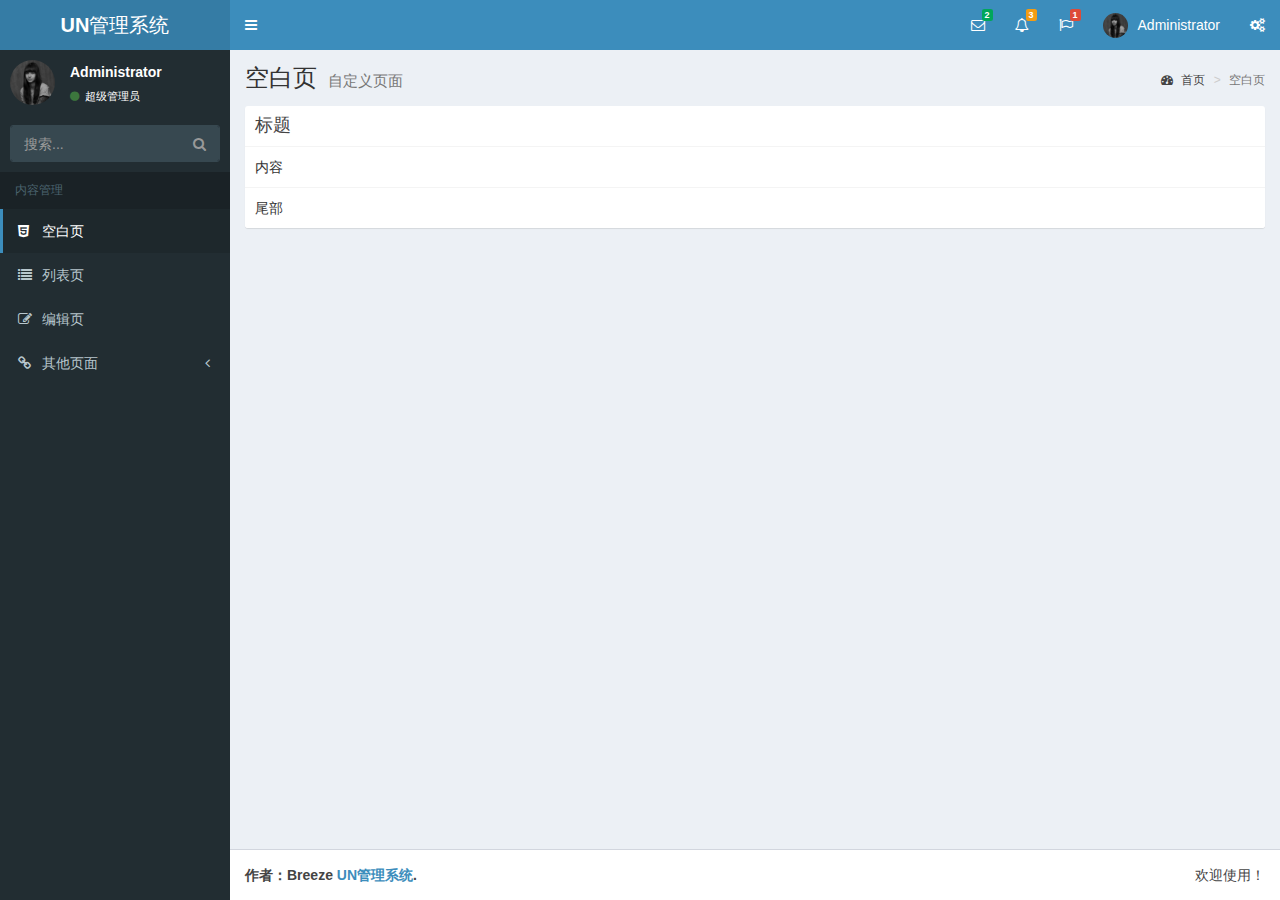
<file: index.html>
<!DOCTYPE html>
<html>
<head>
	<meta charset="utf-8">
	<meta http-equiv="X-UA-Compatible" content="IE=edge">
	<meta name="viewport" content="width=device-width, initial-scale=1">
	<title>UN管理系统</title>
	<link rel="stylesheet" href="static/bootstrap/css/bootstrap.min.css">
	<link rel="stylesheet" href="static/font-awesome/css/font-awesome.min.css">
	<link rel="stylesheet" href="static/ionicons/css/ionicons.min.css">
	<link rel="stylesheet" href="static/adminlte/css/AdminLTE.min.css">
	<link rel="stylesheet" href="static/adminlte/css/skins/skin-blue.css">
	<link rel="stylesheet" href="static/base.css">
</head>
<body class="hold-transition skin-blue sidebar-mini">
	<div class="wrapper">

	  <!-- Main Header -->
	  <header class="main-header">

	    <!-- Logo -->
	    <a href="index2.html" class="logo">
	      <!-- mini logo for sidebar mini 50x50 pixels -->
	      <span class="logo-mini"><b>管理</b>系统</span>
	      <!-- logo for regular state and mobile devices -->
	      <span class="logo-lg"><b>UN</b>管理系统</span>
	    </a>

	    <!-- Header Navbar -->
	    <nav class="navbar navbar-static-top" role="navigation">
	      <!-- Sidebar toggle button-->
	      <a href="#" class="sidebar-toggle" data-toggle="push-menu" role="button">
	        <span class="sr-only">切换侧边栏</span>
	      </a>
	      <!-- Navbar Right Menu -->
	      <div class="navbar-custom-menu">
	        <ul class="nav navbar-nav">
	          <!-- Messages: style can be found in dropdown.less-->
	          <li class="dropdown messages-menu">
	            <!-- Menu toggle button -->
	            <a href="#" class="dropdown-toggle" data-toggle="dropdown">
	              <i class="fa fa-envelope-o"></i>
	              <span class="label label-success">2</span>
	            </a>
	            <ul class="dropdown-menu">
	              <li class="header">您有4条未读邮件</li>
	              <li>
	                <!-- inner menu: contains the messages -->
	                <ul class="menu">
	                  <li><!-- start message -->
	                    <a href="#">
	                      <div class="pull-left">
	                        <!-- User Image -->
	                        <img src="static/adminlte/img/user3-128x128.jpg" class="img-circle" alt="User Image">
	                      </div>
	                      <!-- Message title and timestamp -->
	                      <h4>
	                        这是一封电子邮件
	                        <small><i class="fa fa-clock-o"></i> 5分钟前</small>
	                      </h4>
	                      <!-- The message -->
	                      <p>收到邮件请回复，谢谢！</p>
	                    </a>
	                  </li>
	                  <li><!-- start message -->
	                    <a href="#">
	                      <div class="pull-left">
	                        <!-- User Image -->
	                        <img src="static/adminlte/img/user1-128x128.jpg" class="img-circle" alt="User Image">
	                      </div>
	                      <!-- Message title and timestamp -->
	                      <h4>
	                        你好，在吗
	                        <small><i class="fa fa-clock-o"></i> 6分钟前</small>
	                      </h4>
	                      <!-- The message -->
	                      <p>收到邮件请回复我，有重要事情。</p>
	                    </a>
	                  </li>
	                  <!-- end message -->
	                </ul>
	                <!-- /.menu -->
	              </li>
	              <li class="footer"><a href="#">查看所有</a></li>
	            </ul>
	          </li>
	          <!-- /.messages-menu -->

	          <!-- Notifications Menu -->
	          <li class="dropdown notifications-menu">
	            <!-- Menu toggle button -->
	            <a href="#" class="dropdown-toggle" data-toggle="dropdown">
	              <i class="fa fa-bell-o"></i>
	              <span class="label label-warning">3</span>
	            </a>
	            <ul class="dropdown-menu">
	              <li class="header">您有3条新的提示信息</li>
	              <li>
	                <!-- Inner Menu: contains the notifications -->
	                <ul class="menu">
	                  <li><!-- start notification -->
	                    <a href="#">
	                      <i class="fa fa-users text-aqua"></i> 5个新注册的会员
	                    </a>
	                  </li>
	                  <li><!-- start notification -->
	                    <a href="#">
	                      <i class="fa fa-users text-aqua"></i> 网站存在安全隐患
	                    </a>
	                  </li>
	                  <li><!-- start notification -->
	                    <a href="#">
	                      <i class="fa fa-users text-aqua"></i> 请修改您的登录密码
	                    </a>
	                  </li>
	                  <!-- end notification -->
	                </ul>
	              </li>
	              <li class="footer"><a href="#">查看所有</a></li>
	            </ul>
	          </li>
	          <!-- Tasks Menu -->
	          <li class="dropdown tasks-menu">
	            <!-- Menu Toggle Button -->
	            <a href="#" class="dropdown-toggle" data-toggle="dropdown">
	              <i class="fa fa-flag-o"></i>
	              <span class="label label-danger">1</span>
	            </a>
	            <ul class="dropdown-menu">
	              <li class="header">您还有1个任务没有完成</li>
	              <li>
	                <!-- Inner menu: contains the tasks -->
	                <ul class="menu">
	                  <li><!-- Task item -->
	                    <a href="#">
	                      <!-- Task title and progress text -->
	                      <h3>
	                        设计网页模版
	                        <small class="pull-right">20%</small>
	                      </h3>
	                      <!-- The progress bar -->
	                      <div class="progress xs">
	                        <!-- Change the css width attribute to simulate progress -->
	                        <div class="progress-bar progress-bar-aqua" style="width: 20%" role="progressbar"
	                             aria-valuenow="20" aria-valuemin="0" aria-valuemax="100">
	                          <span class="sr-only">20% 已完成</span>
	                        </div>
	                      </div>
	                    </a>
	                  </li>
	                  <!-- end task item -->
	                </ul>
	              </li>
	              <li class="footer">
	                <a href="#">查看所有</a>
	              </li>
	            </ul>
	          </li>
	          <!-- User Account Menu -->
	          <li class="dropdown user user-menu">
	            <!-- Menu Toggle Button -->
	            <a href="#" class="dropdown-toggle" data-toggle="dropdown">
	              <!-- The user image in the navbar-->
	              <img src="static/adminlte/img/user4-128x128.jpg" class="user-image" alt="用户头像">
	              <!-- hidden-xs hides the username on small devices so only the image appears. -->
	              <span class="hidden-xs">Administrator</span>
	            </a>
	            <ul class="dropdown-menu">
	              <!-- The user image in the menu -->
	              <li class="user-header">
	                <img src="static/adminlte/img/user4-128x128.jpg" class="img-circle" alt="User Image">

	                <p>
	                  你好，Administrator - 超级管理员
	                  <small>负责网站的日常管理</small>
	                </p>
	              </li>
	              <!-- Menu Body -->
	              <li class="user-body">
	                <div class="row">
	                  <div class="col-xs-4 text-center">
	                    <a href="#">修改密码</a>
	                  </div>
	                  <div class="col-xs-4 text-center">
	                    <a href="#">系统设置</a>
	                  </div>
	                  <div class="col-xs-4 text-center">
	                    <a href="#">更新缓存</a>
	                  </div>
	                </div>
	                <!-- /.row -->
	              </li>
	              <!-- Menu Footer-->
	              <li class="user-footer">
	                <div class="pull-left">
	                  <a href="#" class="btn btn-default btn-flat">修改信息</a>
	                </div>
	                <div class="pull-right">
	                  <a href="#" class="btn btn-default btn-flat">退出登录</a>
	                </div>
	              </li>
	            </ul>
	          </li>
	          <!-- Control Sidebar Toggle Button -->
	          <li>
	            <a href="#" data-toggle="control-sidebar"><i class="fa fa-gears"></i></a>
	          </li>
	        </ul>
	      </div>
	    </nav>
	  </header>
	  <!-- Left side column. contains the logo and sidebar -->
	  <aside class="main-sidebar">

	    <!-- sidebar: style can be found in sidebar.less -->
	    <section class="sidebar">

	      <!-- Sidebar user panel (optional) -->
	      <div class="user-panel">
	        <div class="pull-left image">
	          <img src="static/adminlte/img/user4-128x128.jpg" class="img-circle" alt="User Image">
	        </div>
	        <div class="pull-left info">
	          <p>Administrator</p>
	          <!-- Status -->
	          <a href="#"><i class="fa fa-circle text-success"></i> 超级管理员</a>
	        </div>
	      </div>

	      <!-- search form (Optional) -->
	      <form action="#" method="get" class="sidebar-form">
	        <div class="input-group">
	          <input type="text" name="q" class="form-control" placeholder="搜索...">
	          <span class="input-group-btn">
	              <button type="submit" name="search" id="search-btn" class="btn btn-flat"><i class="fa fa-search"></i>
	              </button>
	            </span>
	        </div>
	      </form>
	      <!-- /.search form -->

	      <!-- Sidebar Menu -->
	      <ul class="sidebar-menu" data-widget="tree">
	        <li class="header">内容管理</li>
	        <!-- Optionally, you can add icons to the links -->
	        <li class="active"><a href="#"><i class="fa fa-html5"></i> <span>空白页</span></a></li>
	        <li><a href="list.html"><i class="fa fa-list"></i> <span>列表页</span></a></li>
	        <li><a href="edit.html"><i class="fa fa-edit"></i> <span>编辑页</span></a></li>
	        <li class="treeview">
	          <a href="#"><i class="fa fa-link"></i> <span>其他页面</span>
	            <span class="pull-right-container">
	                <i class="fa fa-angle-left pull-right"></i>
	            </span>
	          </a>
	          <ul class="treeview-menu">
	            <li><a href="login.html"><i class="fa fa-circle-o"></i> <span>管理员登录</span></a></li>
	            <li><a href="font.html"><i class="fa fa-circle-o"></i> <span>字体图标</span></a></li>
	          </ul>
	        </li>
	      </ul>
	      <!-- /.sidebar-menu -->
	    </section>
	    <!-- /.sidebar -->
	  </aside>

	  <!-- Content Wrapper. Contains page content -->
	  <div class="content-wrapper">
	    <!-- Content Header (Page header) -->
	    <section class="content-header">
	      <h1>
	        空白页
	        <small>自定义页面</small>
	      </h1>
	      <ol class="breadcrumb">
	        <li><a href="/"><i class="fa fa-dashboard"></i> 首页</a></li>
	        <li class="active">空白页</li>
	      </ol>
	    </section>

	    <!-- Main content -->
	    <section class="content container-fluid">

	      <div class="box box-solid">
	        <div class="box-header with-border">
	          <h3 class="box-title">标题</h3>
	        </div>
	        <div class="box-body">
	          内容
	        </div>
	        <!-- /.box-body -->
	        <div class="box-footer">
	          尾部
	        </div>
	        <!-- /.box-footer-->
	      </div>

	    </section>
	    <!-- /.content -->
	  </div>
	  <!-- /.content-wrapper -->

	  <!-- Main Footer -->
	  <footer class="main-footer">
	    <!-- To the right -->
	    <div class="pull-right hidden-xs">
	      欢迎使用！
	    </div>
	    <!-- Default to the left -->
	    <strong>作者：Breeze <a href="#">UN管理系统</a>.</strong>
	  </footer>

	  <!-- Control Sidebar -->
	  <aside class="control-sidebar control-sidebar-dark">
	    <!-- Create the tabs -->
	    <ul class="nav nav-tabs nav-justified control-sidebar-tabs">
	      <li class="active"><a href="#control-sidebar-home-tab" data-toggle="tab"><i class="fa fa-home"></i></a></li>
	      <li><a href="#control-sidebar-settings-tab" data-toggle="tab"><i class="fa fa-gears"></i></a></li>
	    </ul>
	    <!-- Tab panes -->
	    <div class="tab-content">
	      <!-- Home tab content -->
	      <div class="tab-pane active" id="control-sidebar-home-tab">
	        <h3 class="control-sidebar-heading">最新活动</h3>
	        <ul class="control-sidebar-menu">
	          <li>
	            <a href="javascript:;">
	              <i class="menu-icon fa fa-birthday-cake bg-red"></i>

	              <div class="menu-info">
	                <h4 class="control-sidebar-subheading">User1的生日 </h4>

	                <p>2月1号，还有15天</p>
	              </div>
	            </a>
	          </li>
	        </ul>
	        <!-- /.control-sidebar-menu -->

	        <h3 class="control-sidebar-heading">任务进度</h3>
	        <ul class="control-sidebar-menu">
	          <li>
	            <a href="javascript:;">
	              <h4 class="control-sidebar-subheading">
	                自定义模板
	                <span class="pull-right-container">
	                    <span class="label label-danger pull-right">70%</span>
	                  </span>
	              </h4>

	              <div class="progress progress-xxs">
	                <div class="progress-bar progress-bar-danger" style="width: 70%"></div>
	              </div>
	            </a>
	          </li>
	        </ul>
	        <!-- /.control-sidebar-menu -->

	      </div>
	      <!-- /.tab-pane -->
	      <!-- Stats tab content -->
	      <div class="tab-pane" id="control-sidebar-stats-tab">统计表</div>
	      <!-- /.tab-pane -->
	      <!-- Settings tab content -->
	      <div class="tab-pane" id="control-sidebar-settings-tab">
	        <form method="post">
	          <h3 class="control-sidebar-heading">基本设置 </h3>

	          <div class="form-group">
	            <label class="control-sidebar-subheading">
	              面板 
	              <input type="checkbox" class="pull-right" checked>
	            </label>

	            <p>
	              有关此基本设置选项的一些信息
	            </p>
	          </div>
	          <!-- /.form-group -->
	        </form>
	      </div>
	      <!-- /.tab-pane -->
	    </div>
	  </aside>
	  <!-- /.control-sidebar -->
	  <!-- Add the sidebar's background. This div must be placed
	  immediately after the control sidebar -->
	  <div class="control-sidebar-bg"></div>
	</div>

	<script src="static/jquery/jquery.min.js"></script>
	<script src="static/bootstrap/js/bootstrap.min.js"></script>
	<script src="static/adminlte/js/adminlte.min.js"></script>
</body>
</html>
</file>
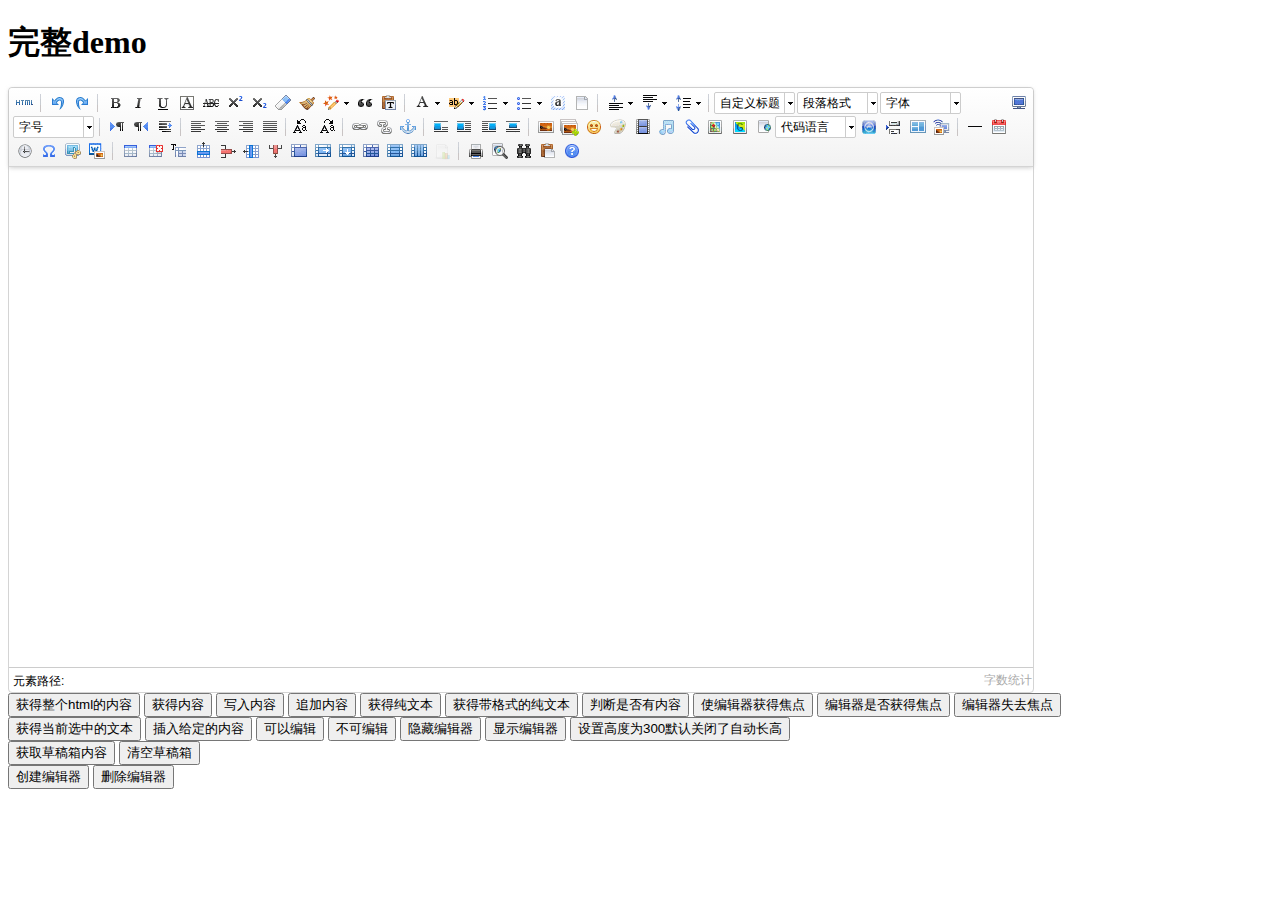
<file: static/ueditor/index.html>
<!DOCTYPE HTML PUBLIC "-//W3C//DTD HTML 4.01 Transitional//EN"
        "http://www.w3.org/TR/html4/loose.dtd">
<html>
<head>
    <title>完整demo</title>
    <meta http-equiv="Content-Type" content="text/html;charset=utf-8"/>
    <script type="text/javascript" charset="utf-8" src="ueditor.config.js"></script>
    <script type="text/javascript" charset="utf-8" src="ueditor.all.min.js"> </script>
    <!--建议手动加在语言，避免在ie下有时因为加载语言失败导致编辑器加载失败-->
    <!--这里加载的语言文件会覆盖你在配置项目里添加的语言类型，比如你在配置项目里配置的是英文，这里加载的中文，那最后就是中文-->
    <script type="text/javascript" charset="utf-8" src="lang/zh-cn/zh-cn.js"></script>

    <style type="text/css">
        div{
            width:100%;
        }
    </style>
</head>
<body>
<div>
    <h1>完整demo</h1>
    <script id="editor" type="text/plain" style="width:1024px;height:500px;"></script>
</div>
<div id="btns">
    <div>
        <button onclick="getAllHtml()">获得整个html的内容</button>
        <button onclick="getContent()">获得内容</button>
        <button onclick="setContent()">写入内容</button>
        <button onclick="setContent(true)">追加内容</button>
        <button onclick="getContentTxt()">获得纯文本</button>
        <button onclick="getPlainTxt()">获得带格式的纯文本</button>
        <button onclick="hasContent()">判断是否有内容</button>
        <button onclick="setFocus()">使编辑器获得焦点</button>
        <button onmousedown="isFocus(event)">编辑器是否获得焦点</button>
        <button onmousedown="setblur(event)" >编辑器失去焦点</button>

    </div>
    <div>
        <button onclick="getText()">获得当前选中的文本</button>
        <button onclick="insertHtml()">插入给定的内容</button>
        <button id="enable" onclick="setEnabled()">可以编辑</button>
        <button onclick="setDisabled()">不可编辑</button>
        <button onclick=" UE.getEditor('editor').setHide()">隐藏编辑器</button>
        <button onclick=" UE.getEditor('editor').setShow()">显示编辑器</button>
        <button onclick=" UE.getEditor('editor').setHeight(300)">设置高度为300默认关闭了自动长高</button>
    </div>

    <div>
        <button onclick="getLocalData()" >获取草稿箱内容</button>
        <button onclick="clearLocalData()" >清空草稿箱</button>
    </div>

</div>
<div>
    <button onclick="createEditor()">
    创建编辑器</button>
    <button onclick="deleteEditor()">
    删除编辑器</button>
</div>

<script type="text/javascript">

    //实例化编辑器
    //建议使用工厂方法getEditor创建和引用编辑器实例，如果在某个闭包下引用该编辑器，直接调用UE.getEditor('editor')就能拿到相关的实例
    var ue = UE.getEditor('editor');


    function isFocus(e){
        alert(UE.getEditor('editor').isFocus());
        UE.dom.domUtils.preventDefault(e)
    }
    function setblur(e){
        UE.getEditor('editor').blur();
        UE.dom.domUtils.preventDefault(e)
    }
    function insertHtml() {
        var value = prompt('插入html代码', '');
        UE.getEditor('editor').execCommand('insertHtml', value)
    }
    function createEditor() {
        enableBtn();
        UE.getEditor('editor');
    }
    function getAllHtml() {
        alert(UE.getEditor('editor').getAllHtml())
    }
    function getContent() {
        var arr = [];
        arr.push("使用editor.getContent()方法可以获得编辑器的内容");
        arr.push("内容为：");
        arr.push(UE.getEditor('editor').getContent());
        alert(arr.join("\n"));
    }
    function getPlainTxt() {
        var arr = [];
        arr.push("使用editor.getPlainTxt()方法可以获得编辑器的带格式的纯文本内容");
        arr.push("内容为：");
        arr.push(UE.getEditor('editor').getPlainTxt());
        alert(arr.join('\n'))
    }
    function setContent(isAppendTo) {
        var arr = [];
        arr.push("使用editor.setContent('欢迎使用ueditor')方法可以设置编辑器的内容");
        UE.getEditor('editor').setContent('欢迎使用ueditor', isAppendTo);
        alert(arr.join("\n"));
    }
    function setDisabled() {
        UE.getEditor('editor').setDisabled('fullscreen');
        disableBtn("enable");
    }

    function setEnabled() {
        UE.getEditor('editor').setEnabled();
        enableBtn();
    }

    function getText() {
        //当你点击按钮时编辑区域已经失去了焦点，如果直接用getText将不会得到内容，所以要在选回来，然后取得内容
        var range = UE.getEditor('editor').selection.getRange();
        range.select();
        var txt = UE.getEditor('editor').selection.getText();
        alert(txt)
    }

    function getContentTxt() {
        var arr = [];
        arr.push("使用editor.getContentTxt()方法可以获得编辑器的纯文本内容");
        arr.push("编辑器的纯文本内容为：");
        arr.push(UE.getEditor('editor').getContentTxt());
        alert(arr.join("\n"));
    }
    function hasContent() {
        var arr = [];
        arr.push("使用editor.hasContents()方法判断编辑器里是否有内容");
        arr.push("判断结果为：");
        arr.push(UE.getEditor('editor').hasContents());
        alert(arr.join("\n"));
    }
    function setFocus() {
        UE.getEditor('editor').focus();
    }
    function deleteEditor() {
        disableBtn();
        UE.getEditor('editor').destroy();
    }
    function disableBtn(str) {
        var div = document.getElementById('btns');
        var btns = UE.dom.domUtils.getElementsByTagName(div, "button");
        for (var i = 0, btn; btn = btns[i++];) {
            if (btn.id == str) {
                UE.dom.domUtils.removeAttributes(btn, ["disabled"]);
            } else {
                btn.setAttribute("disabled", "true");
            }
        }
    }
    function enableBtn() {
        var div = document.getElementById('btns');
        var btns = UE.dom.domUtils.getElementsByTagName(div, "button");
        for (var i = 0, btn; btn = btns[i++];) {
            UE.dom.domUtils.removeAttributes(btn, ["disabled"]);
        }
    }

    function getLocalData () {
        alert(UE.getEditor('editor').execCommand( "getlocaldata" ));
    }

    function clearLocalData () {
        UE.getEditor('editor').execCommand( "clearlocaldata" );
        alert("已清空草稿箱")
    }
</script>
</body>
</html>
</file>
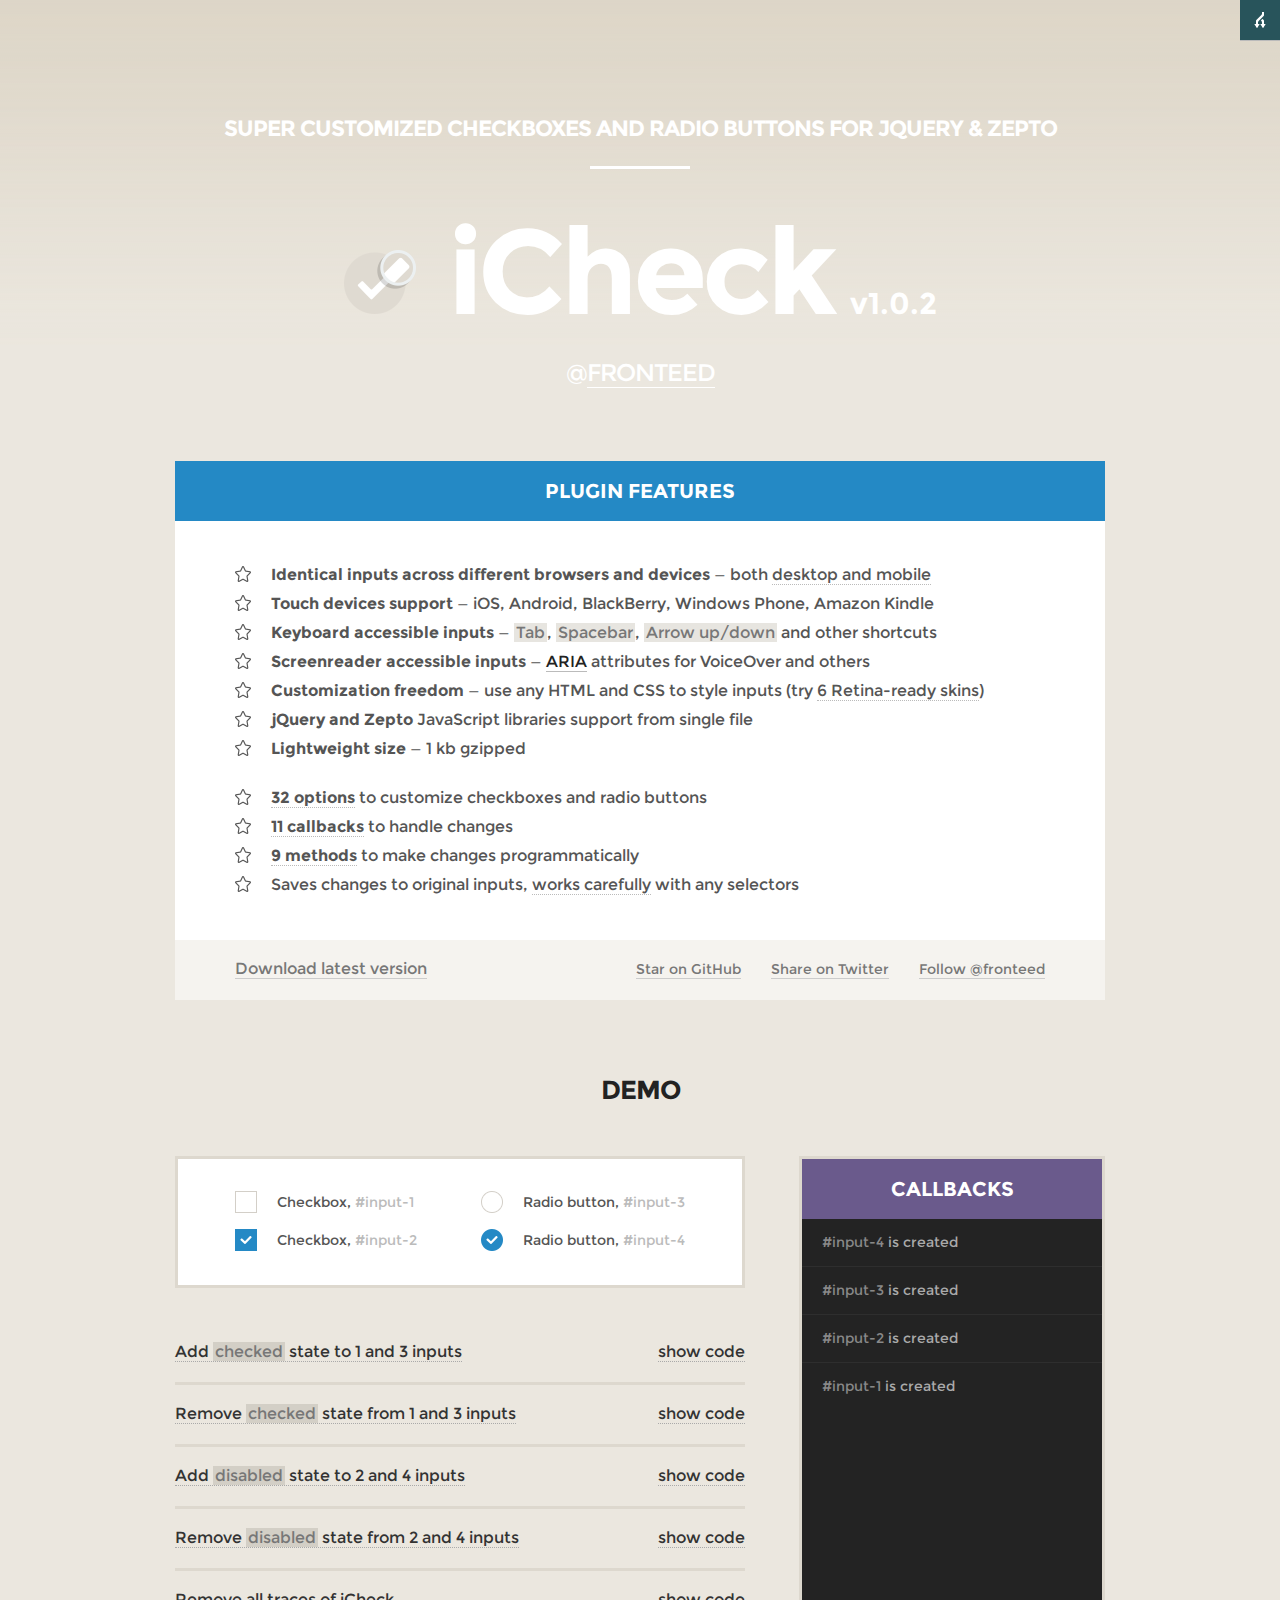
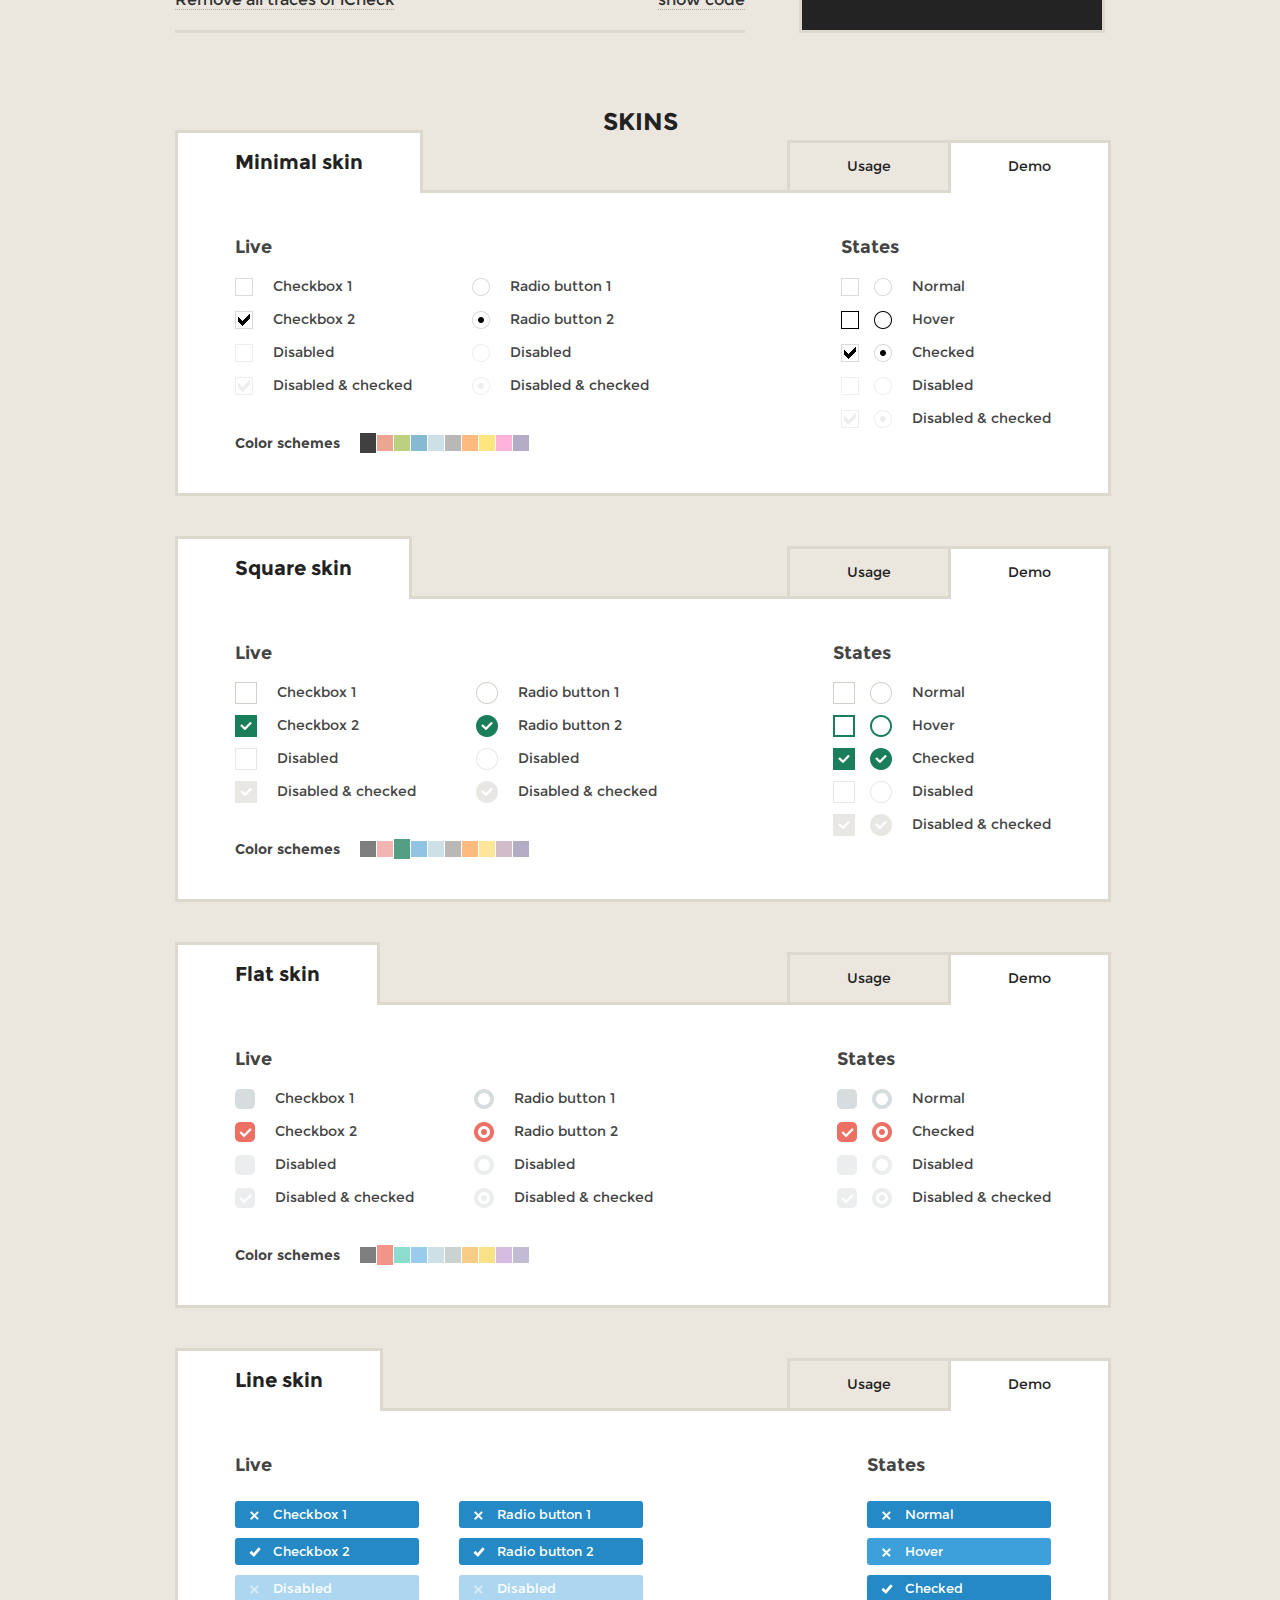
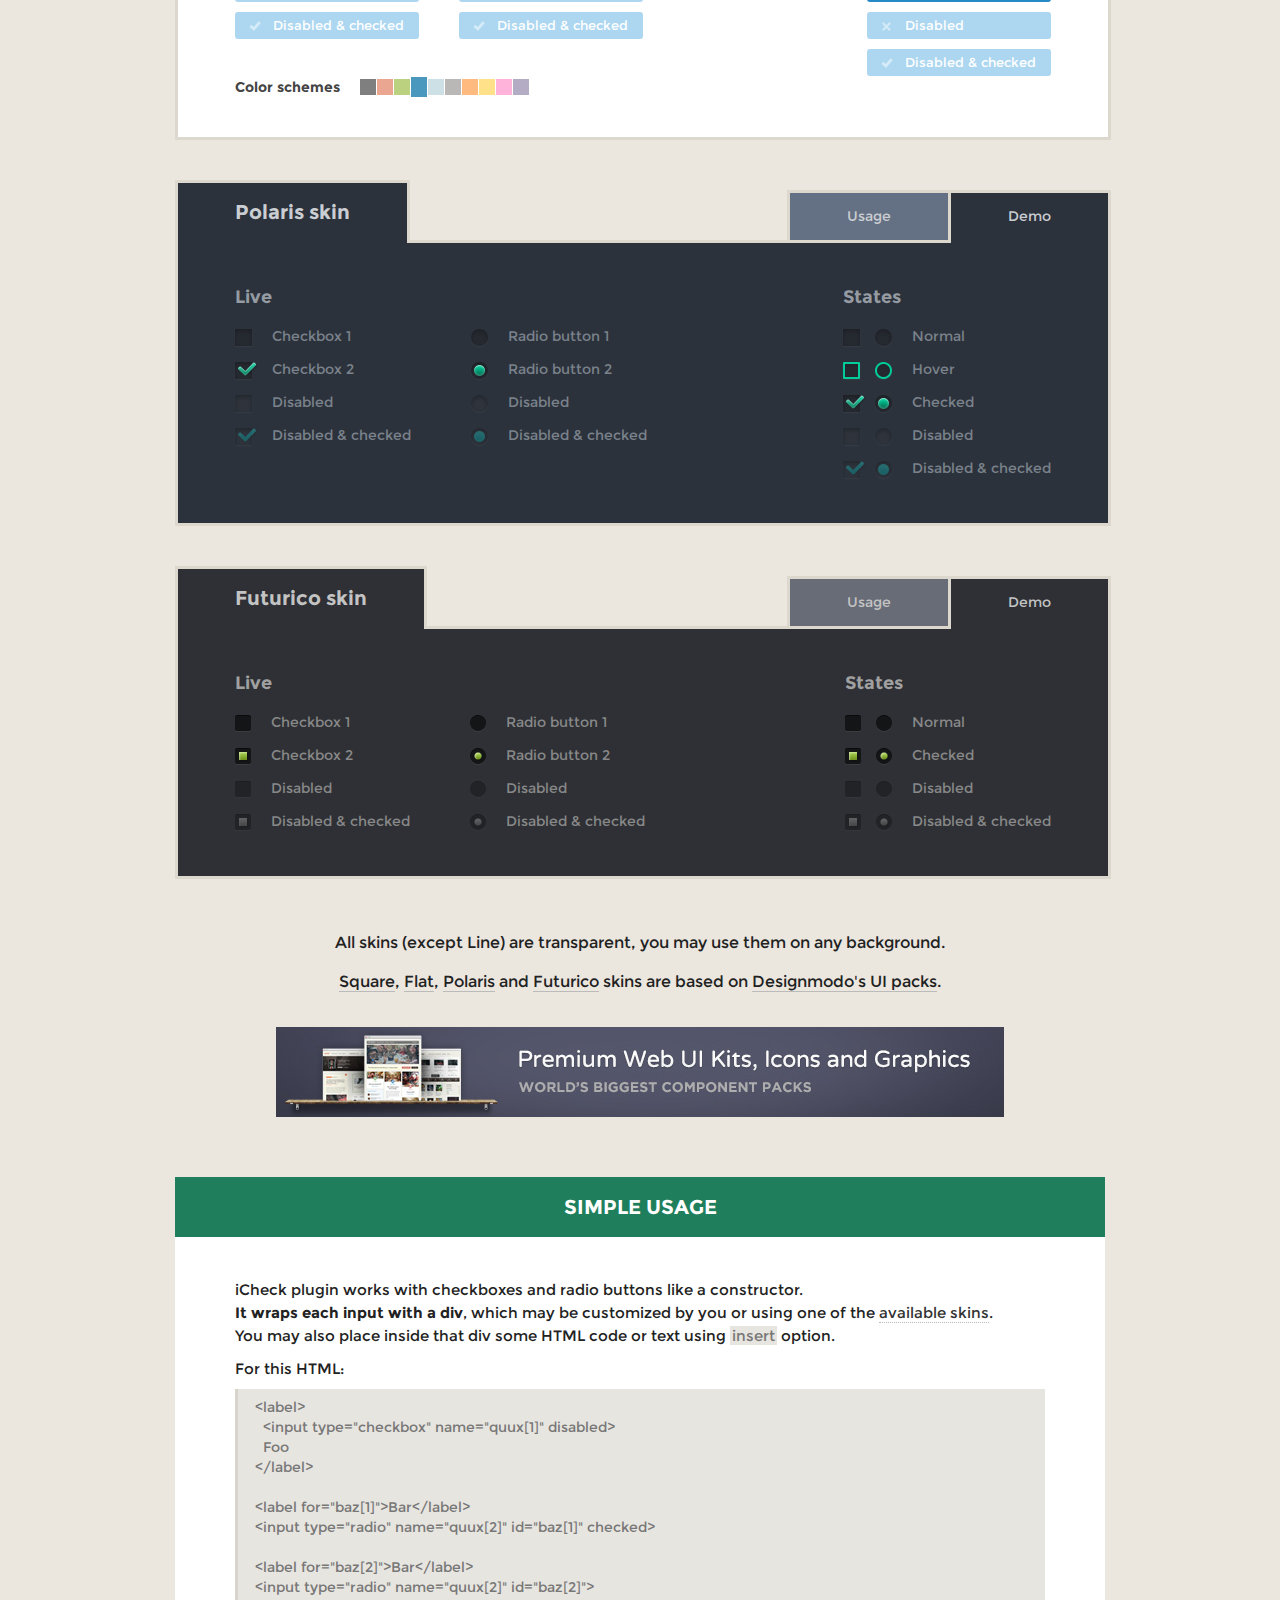
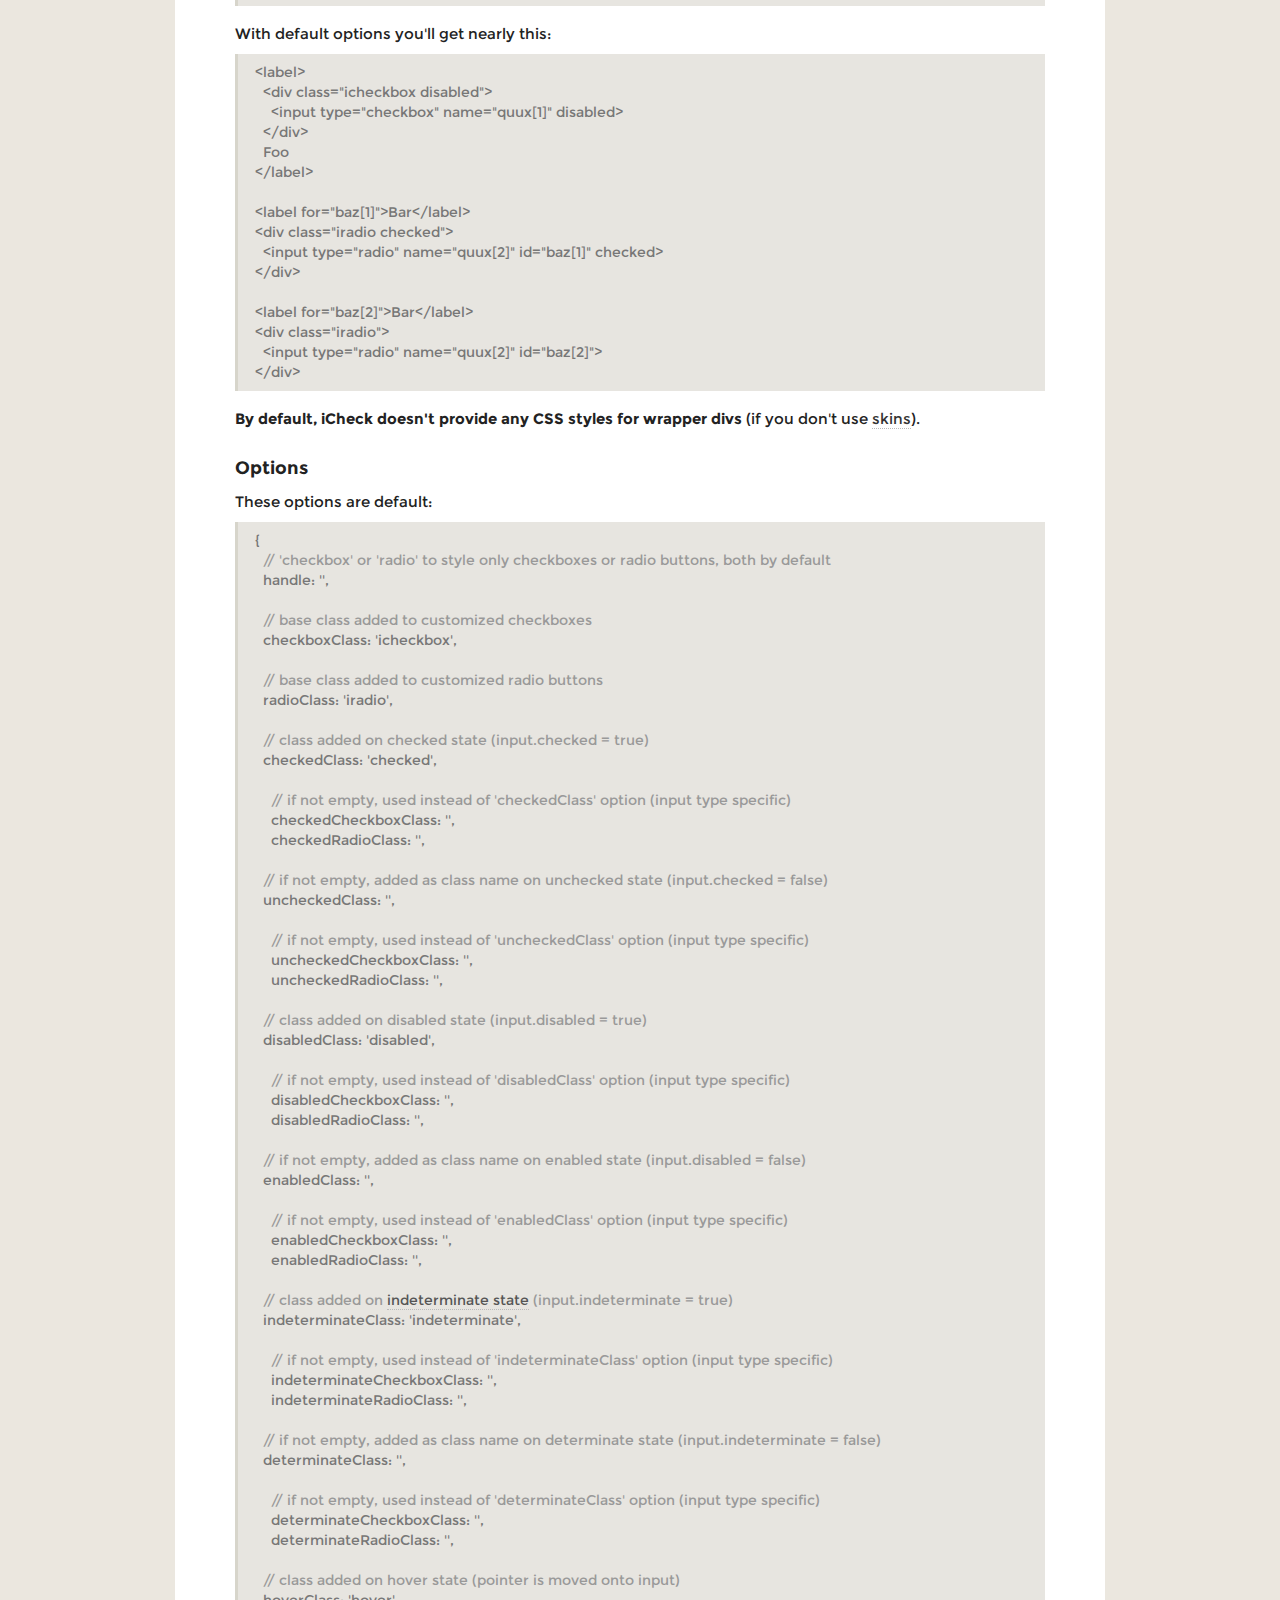
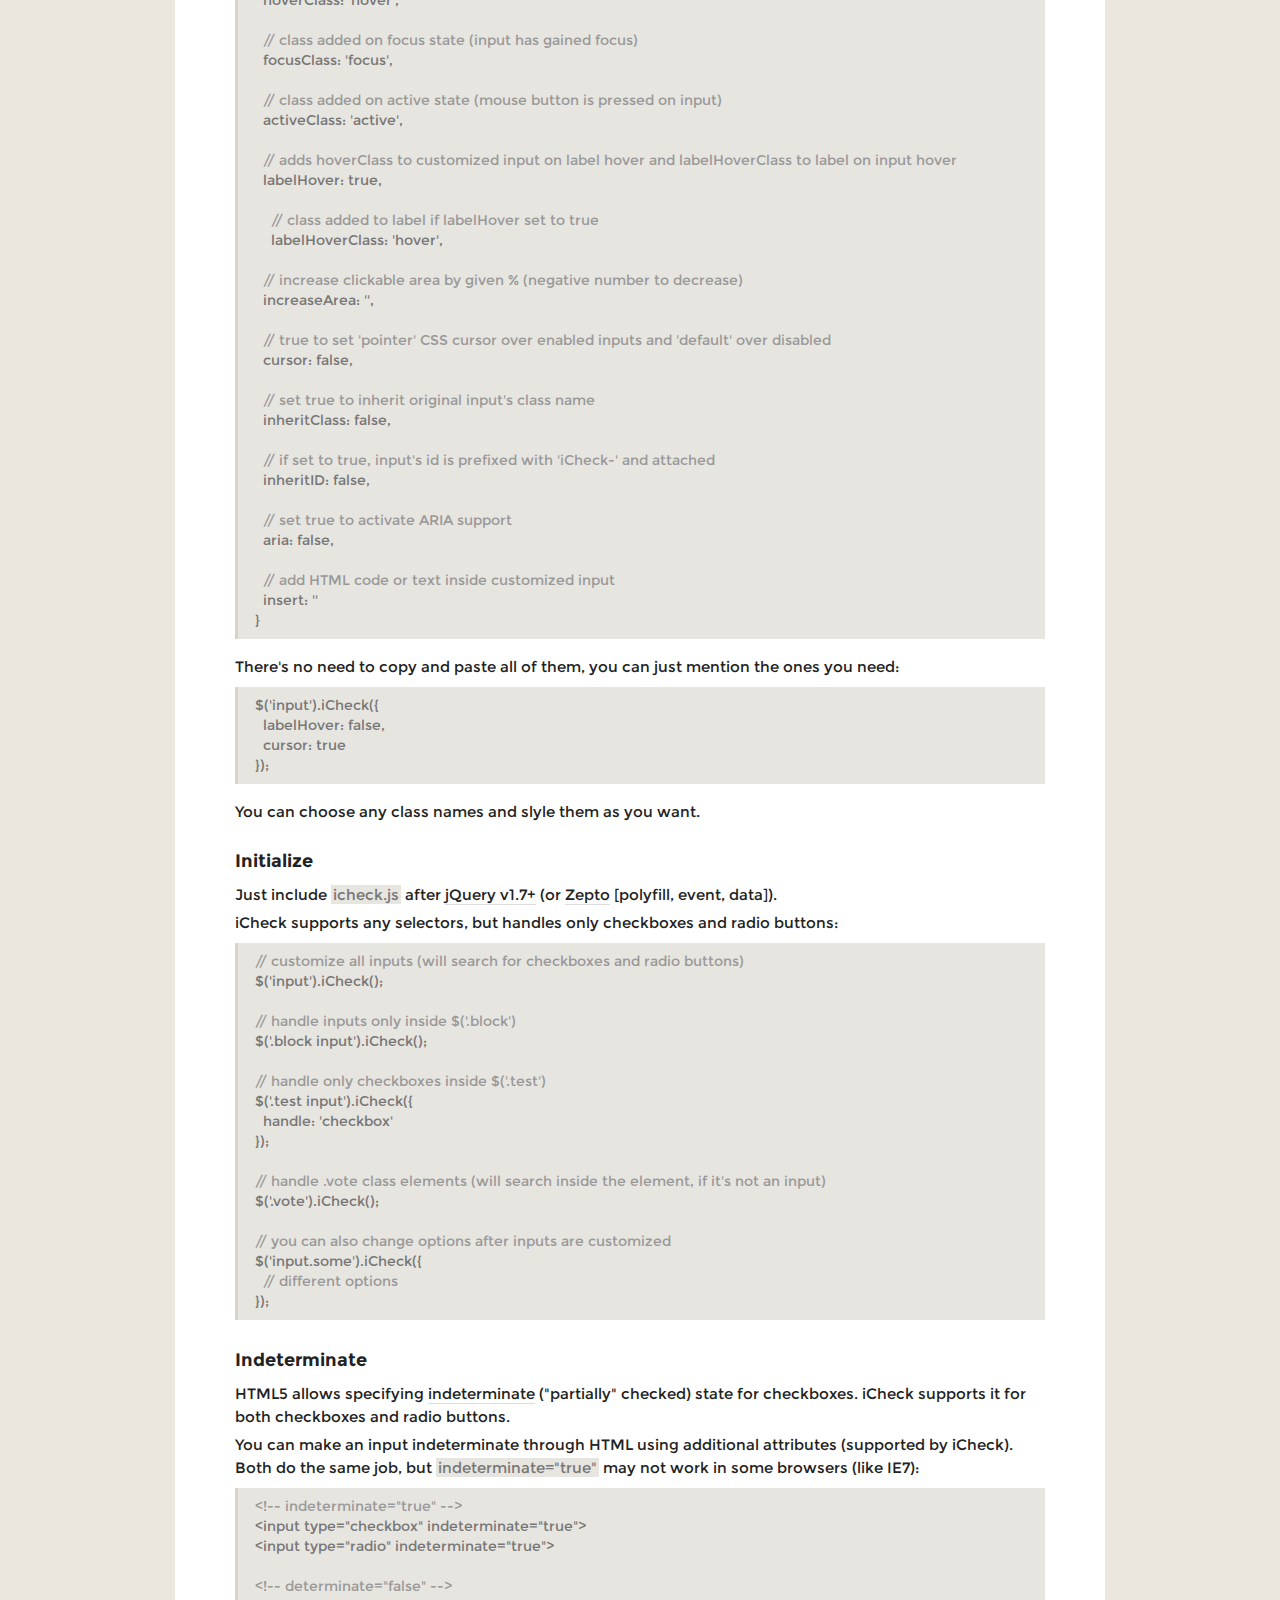
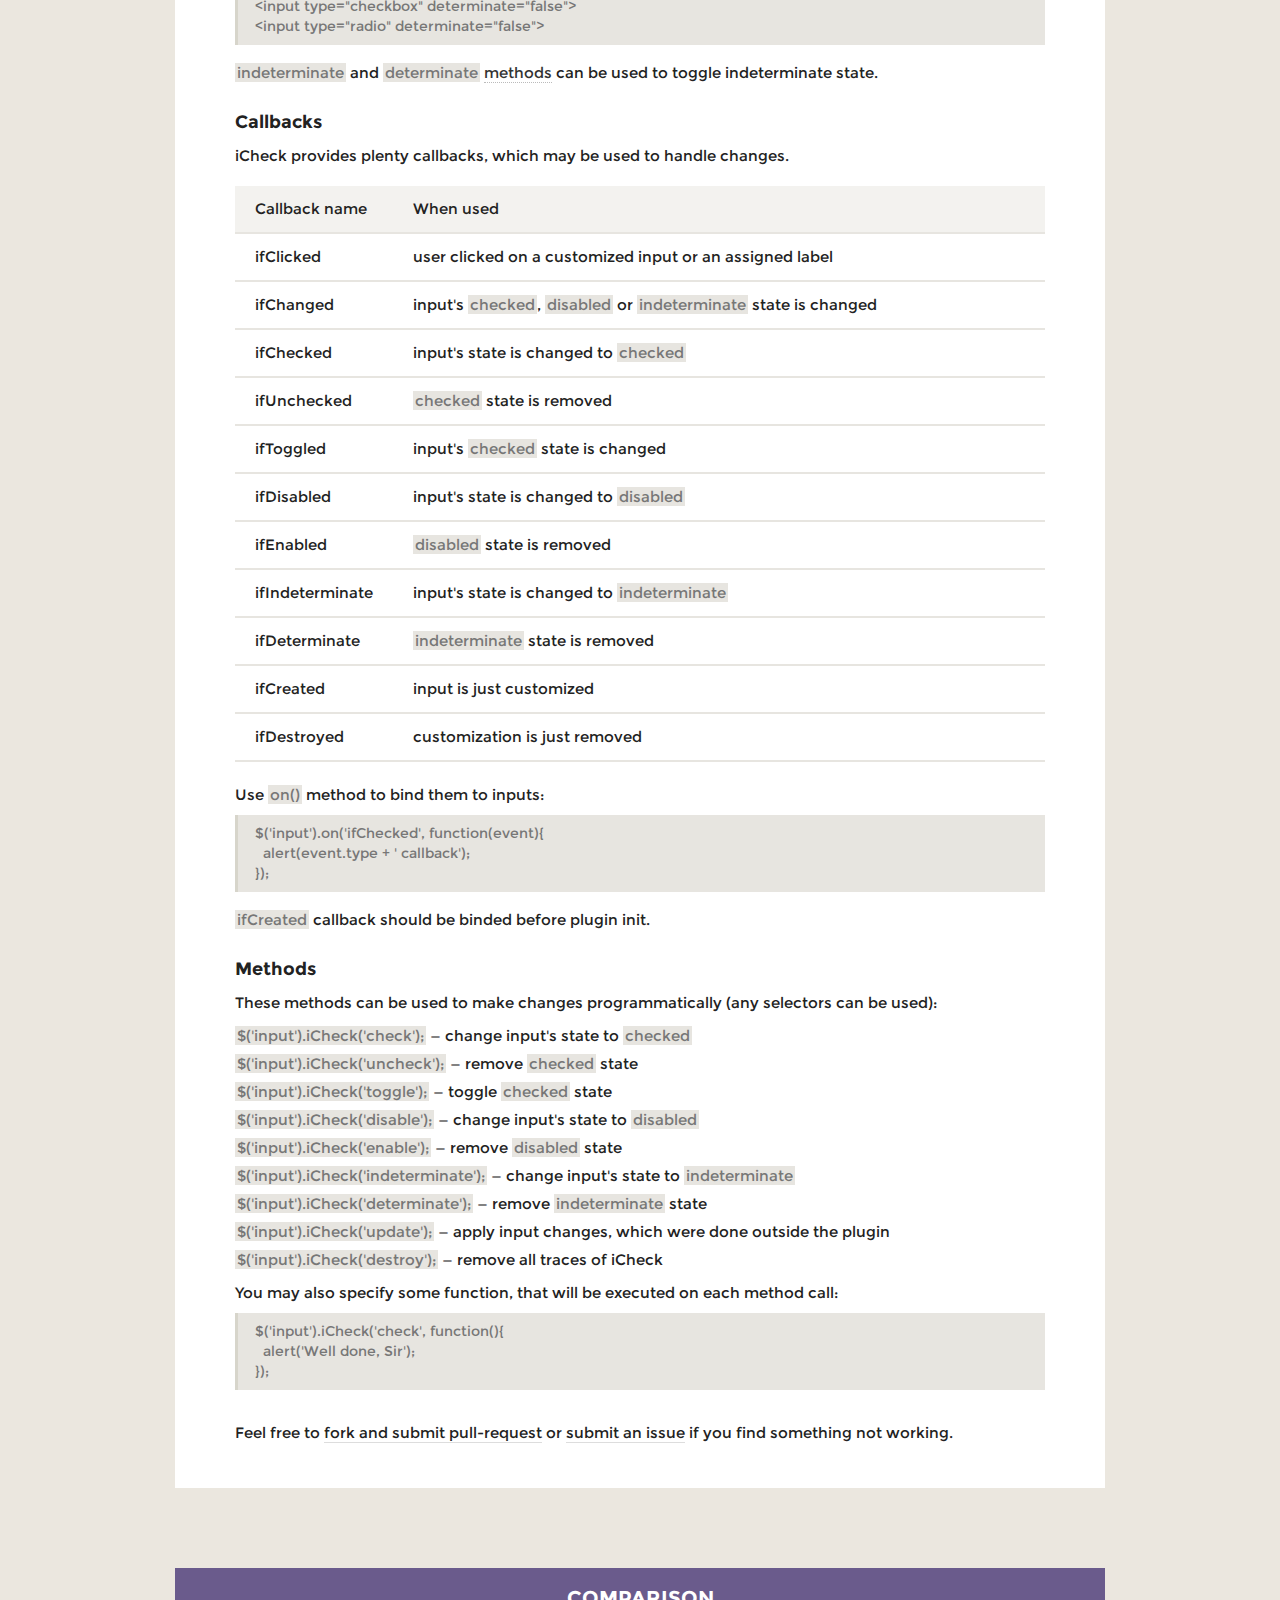
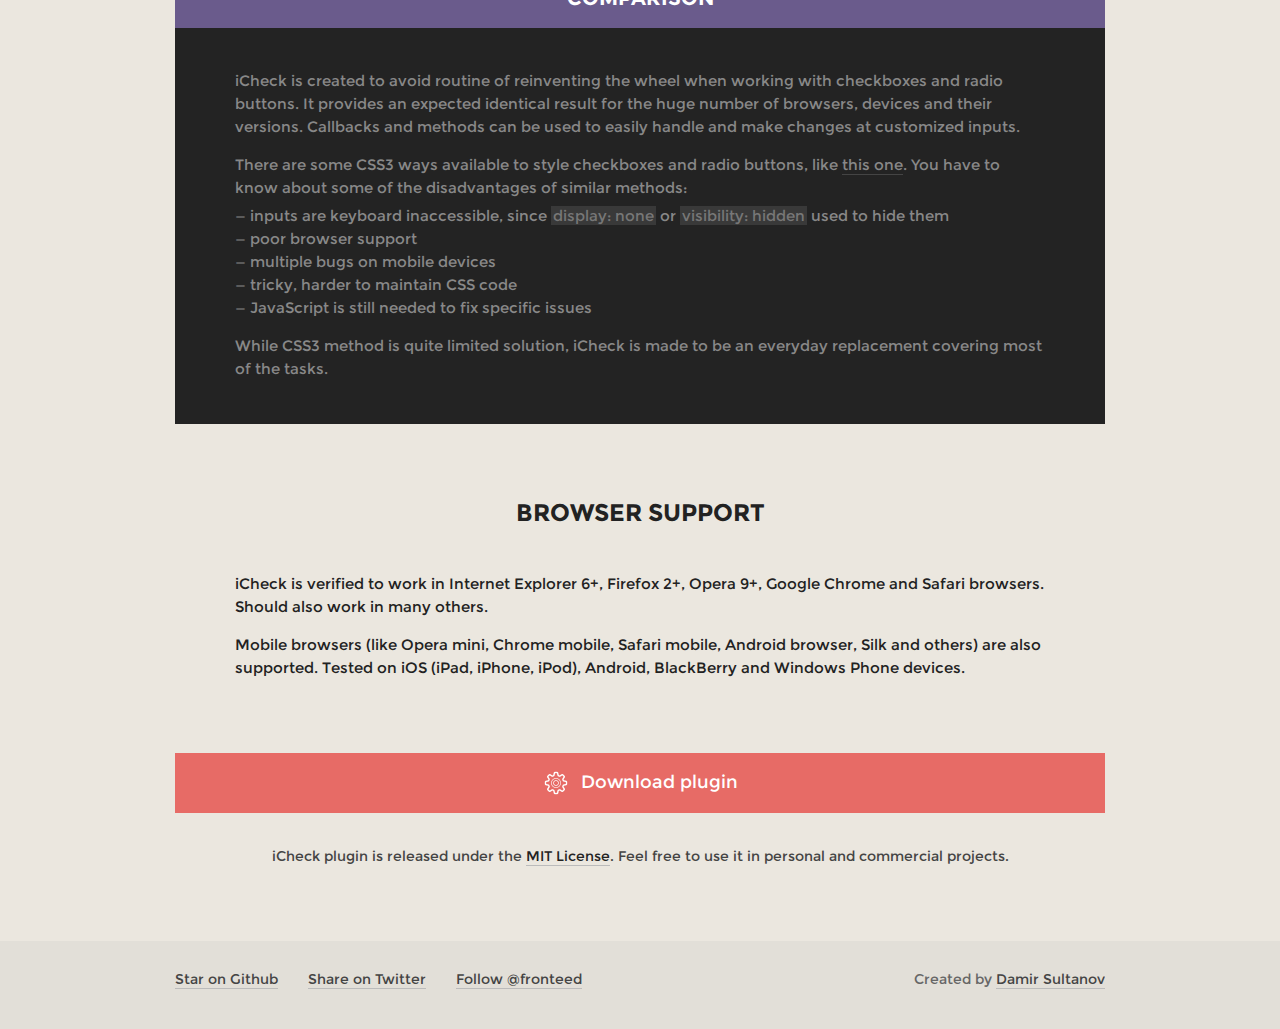
<file: static/icheck/demo/index.html>
<!DOCTYPE html>
<html lang="en">
<head>
  <title>Checkboxes and radio buttons customization (jQuery and Zepto) plugin</title>
  <meta charset="utf-8">
  <meta content="width=device-width" name="viewport">
  <link href="./css/custom.css?v=1.0.2" rel="stylesheet">
  <link href="../skins/all.css?v=1.0.2" rel="stylesheet">
  <script src="./js/jquery.js"></script>
  <script src="../icheck.js?v=1.0.2"></script>
  <script src="./js/custom.min.js?v=1.0.2"></script>
</head>
<body>
  <div class="layout clear">
    <div class="header">
      <h1>super customized checkboxes and radio buttons for jQuery &amp; Zepto</h1>
      <h3>iCheck <span>v1.0.2</span></h3>
      <strong>@<a href="http://twitter.com/fronteed/">Fronteed</a></strong>
    </div>
    <div class="features">
      <div class="arrows">
        <div class="bottom" data-to="demo"></div>
      </div>
      <h2>Plugin features</h2>
      <ul>
        <li>
          <strong>Identical inputs across different browsers and devices</strong> &mdash; both <span class="self" data-to="download">desktop and mobile</span>
        </li>
        <li>
          <strong>Touch devices support</strong> &mdash; iOS, Android, BlackBerry, Windows Phone, Amazon Kindle
        </li>
        <li>
          <strong>Keyboard accessible inputs</strong> &mdash; <span class="mark">Tab</span>, <span class="mark">Spacebar</span>, <span class="mark">Arrow up/down</span> and other shortcuts
        </li>
        <li>
          <strong>Screenreader accessible inputs</strong> &mdash; <a href="https://developer.mozilla.org/en-US/docs/Accessibility/ARIA" target="blank">ARIA</a> attributes for VoiceOver and others
        </li>
        <li>
          <strong>Customization freedom</strong> &mdash; use any HTML and CSS to style inputs (try <span class="self" data-to="skins">6 Retina-ready skins</span>)
        </li>
        <li>
          <strong>jQuery and Zepto</strong> JavaScript libraries support from single file
        </li>
        <li>
          <strong>Lightweight size</strong> &mdash; 1 kb gzipped
        </li>
        <li class="offset">
          <strong class="self" data-to="options">32 options</strong> to customize checkboxes and radio buttons
        </li>
        <li>
          <strong class="self" data-to="callbacks">11 callbacks</strong> to handle changes
        </li>
        <li>
          <strong class="self" data-to="methods">9 methods</strong> to make changes programmatically
        </li>
        <li>
          Saves changes to original inputs, <span class="self" data-to="init">works carefully</span> with any selectors
        </li>
      </ul>
    </div>
    <div class="social clear">
      <ul class="left">
        <li>
          <a href="http://github.com/fronteed/iCheck/">Download latest version</a>
        </li>
      </ul>
      <ul class="right local">
        <li>
          <a href="http://twitter.com/fronteed/">Follow @fronteed</a>
        </li>
        <li>
          <a href="https://twitter.com/intent/tweet?text=Highly customizable checkboxes and radio buttons&amp;url=http://fronteed.com/iCheck/&amp;via=fronteed&amp;hashtags=jQuery,Zepto">Share on Twitter</a>
        </li>
        <li>
          <a href="https://github.com/fronteed/iCheck">Star on GitHub</a>
        </li>
      </ul>
    </div>
    <div class="demo-holder">
      <h2 class="demo-title">Demo</h2>
      <div class="demo">
        <div class="arrows">
          <div class="top" data-to="features"></div>
          <div class="bottom" data-to="skins"></div>
        </div>
        <div class="demo-list clear">
          <ul>
            <li>
              <input tabindex="1" type="checkbox" id="input-1">
              <label for="input-1">Checkbox, <span>#input-1</span></label>
            </li>
            <li>
              <input tabindex="2" type="checkbox" id="input-2" checked>
              <label for="input-2">Checkbox, <span>#input-2</span></label>
            </li>
          </ul>
          <ul>
            <li>
              <input tabindex="3" type="radio" id="input-3" name="demo-radio">
              <label for="input-3">Radio button, <span>#input-3</span></label>
            </li>
            <li>
              <input tabindex="4" type="radio" id="input-4" name="demo-radio" checked>
              <label for="input-4">Radio button, <span>#input-4</span></label>
            </li>
          </ul>
          <script>
          $(document).ready(function(){
            var callbacks_list = $('.demo-callbacks ul');
            $('.demo-list input').on('ifCreated ifClicked ifChanged ifChecked ifUnchecked ifDisabled ifEnabled ifDestroyed', function(event){
              callbacks_list.prepend('<li><span>#' + this.id + '</span> is ' + event.type.replace('if', '').toLowerCase() + '</li>');
            }).iCheck({
              checkboxClass: 'icheckbox_square-blue',
              radioClass: 'iradio_square-blue',
              increaseArea: '20%'
            });
          });
          </script>
        </div>
        <dl class="demo-methods">
          <dt>
            <span class="self do-check">Add <span class="mark">checked</span> state to 1 and 3 inputs</span>
            <span class="code">
              <span class="self">show code</span>
            </span>
          </dt>
          <dd>
<pre class="markup">
$('#input-1, #input-3').iCheck('check');
</pre>
          </dd>
          <dt>
            <span class="self do-uncheck">Remove <span class="mark">checked</span> state from 1 and 3 inputs</span>
            <span class="code">
              <span class="self">show code</span>
            </span>
          </dt>
          <dd>
<pre class="markup">
$('#input-1, #input-3').iCheck('uncheck');
</pre>
          </dd>
          <dt>
            <span class="self do-disable">Add <span class="mark">disabled</span> state to 2 and 4 inputs</span>
            <span class="code">
              <span class="self">show code</span>
            </span>
          </dt>
          <dd>
<pre class="markup">
$('#input-2, #input-4').iCheck('disable');
</pre>
          </dd>
          <dt>
            <span class="self do-enable">Remove <span class="mark">disabled</span> state from 2 and 4 inputs</span>
            <span class="code">
              <span class="self">show code</span>
            </span>
          </dt>
          <dd>
<pre class="markup">
$('#input-2, #input-4').iCheck('enable');
</pre>
          </dd>
          <dt>
            <span class="self do-destroy">Remove all traces of iCheck</span>
            <span class="code">
              <span class="self">show code</span>
            </span>
          </dt>
          <dd>
<pre class="markup">
$('input').iCheck('destroy');
</pre>
          </dd>
        </dl>
        <div class="demo-callbacks">
          <h2>Callbacks</h2>
          <ul></ul>
        </div>
      </div>
    </div>
    <div class="skins">
      <h2>Skins</h2>
      <div class="skin skin-minimal">
        <div class="arrows">
          <div class="top" data-to="demo"></div>
          <div class="bottom" data-to="skin-square"></div>
        </div>
        <h3>Minimal skin</h3>
        <dl class="clear">
          <dd class="selected">
            <div class="skin-section">
              <h4>Live</h4>
              <ul class="list">
                <li>
                  <input tabindex="5" type="checkbox" id="minimal-checkbox-1">
                  <label for="minimal-checkbox-1">Checkbox 1</label>
                </li>
                <li>
                  <input tabindex="6" type="checkbox" id="minimal-checkbox-2" checked>
                  <label for="minimal-checkbox-2">Checkbox 2</label>
                </li>
                <li>
                  <input type="checkbox" id="minimal-checkbox-disabled" disabled>
                  <label for="minimal-checkbox-disabled">Disabled</label>
                </li>
                <li>
                  <input type="checkbox" id="minimal-checkbox-disabled-checked" checked disabled>
                  <label for="minimal-checkbox-disabled-checked">Disabled &amp; checked</label>
                </li>
              </ul>
              <ul class="list">
                <li>
                  <input tabindex="7" type="radio" id="minimal-radio-1" name="minimal-radio">
                  <label for="minimal-radio-1">Radio button 1</label>
                </li>
                <li>
                  <input tabindex="8" type="radio" id="minimal-radio-2" name="minimal-radio" checked>
                  <label for="minimal-radio-2">Radio button 2</label>
                </li>
                <li>
                  <input type="radio" id="minimal-radio-disabled" disabled>
                  <label for="minimal-radio-disabled">Disabled</label>
                </li>
                <li>
                  <input type="radio" id="minimal-radio-disabled-checked" checked disabled>
                  <label for="minimal-radio-disabled-checked">Disabled &amp; checked</label>
                </li>
              </ul>
              <div class="colors clear">
                <strong>Color schemes</strong>
                <ul>
                  <li class="active" title="Black"></li>
                  <li class="red" title="Red"></li>
                  <li class="green" title="Green"></li>
                  <li class="blue" title="Blue"></li>
                  <li class="aero" title="Aero"></li>
                  <li class="grey" title="Grey"></li>
                  <li class="orange" title="Orange"></li>
                  <li class="yellow" title="Yellow"></li>
                  <li class="pink" title="Pink"></li>
                  <li class="purple" title="Purple"></li>
                </ul>
              </div>
            </div>
            <div class="skin-section skin-states">
              <h4>States</h4>
              <ul class="list">
                <li>
                  <div class="state icheckbox_minimal"></div>
                  <div class="state iradio_minimal"></div>
                  Normal
                </li>
                <li>
                  <div class="state icheckbox_minimal hover"></div>
                  <div class="state iradio_minimal hover"></div>
                  Hover
                </li>
                <li>
                  <div class="state icheckbox_minimal checked"></div>
                  <div class="state iradio_minimal checked"></div>
                  Checked
                </li>
                <li>
                  <div class="state icheckbox_minimal disabled"></div>
                  <div class="state iradio_minimal disabled"></div>
                  Disabled
                </li>
                <li>
                  <div class="state icheckbox_minimal checked disabled"></div>
                  <div class="state iradio_minimal checked disabled"></div>
                  Disabled &amp; checked
                </li>
              </ul>
            </div>
            <script>
            $(document).ready(function(){
              $('.skin-minimal input').iCheck({
                checkboxClass: 'icheckbox_minimal',
                radioClass: 'iradio_minimal',
                increaseArea: '20%'
              });
            });
            </script>
          </dd>
          <dt class="selected">Demo</dt>
          <dd>
            <div class="skin-pre">
              <p>
                Make sure <a href="http://jquery.com" target="blank">jQuery v1.7+</a> (or <a href="http://github.com/madrobby/zepto#zepto-modules" target="blank">Zepto</a> [polyfill, event, data]) is loaded before the <span class="mark">icheck.js</span>.
              </p>
            </div>
            <ol class="skin-usage">
              <li>
                Choose a color scheme, there are 10 different styles available:
                <div class="schemes clear">
                  <ul>
                    <li><strong>Black</strong> &mdash; minimal.css</li>
                    <li><strong>Red</strong> &mdash; red.css</li>
                    <li><strong>Green</strong> &mdash; green.css</li>
                    <li><strong>Blue</strong> &mdash; blue.css</li>
                    <li><strong>Aero</strong> &mdash; aero.css</li>
                  </ul>
                  <ul>
                    <li><strong>Grey</strong> &mdash; grey.css</li>
                    <li><strong>Orange</strong> &mdash; orange.css</li>
                    <li><strong>Yellow</strong> &mdash; yellow.css</li>
                    <li><strong>Pink</strong> &mdash; pink.css</li>
                    <li><strong>Purple</strong> &mdash; purple.css</li>
                  </ul>
                </div>
              </li>
              <li>
                Copy <span class="mark">/skins/minimal/</span> folder and <span class="mark">icheck.js</span>  file to your site.
              </li>
              <li>
                <p>Insert before <span class="mark">&lt;/head></span> in your HTML (replace <span class="mark">your-path</span> and <span class="mark">color-scheme</span>):</p>
<pre class="markup">
&lt;link href="your-path/minimal/color-scheme.css" rel="stylesheet">
&lt;script src="your-path/icheck.js">&lt;/script>
</pre>
                <p>Example for a <strong>Red</strong> color scheme:</p>
<pre class="markup">
&lt;link href="your-path/minimal/red.css" rel="stylesheet">
&lt;script src="your-path/icheck.js">&lt;/script>
</pre>
              </li>
              <li>
                <p>Add some checkboxes and radio buttons to your HTML:</p>
<pre class="markup">
&lt;input type="checkbox">
&lt;input type="checkbox" checked>
&lt;input type="radio" name="iCheck">
&lt;input type="radio" name="iCheck" checked>
</pre>
              </li>
              <li>
                <p>Add JavaScript to your HTML to launch iCheck plugin:</p>
<pre class="markup">
&lt;script>
$(document).ready(function(){
  $('input').iCheck({
    checkboxClass: 'icheckbox_minimal',
    radioClass: 'iradio_minimal',
    increaseArea: '20%' <span class="comment">// optional</span>
  });
});
&lt;/script>
</pre>
                <p>For different from black color schemes use this code (example for <strong>Red</strong>):</p>
<pre class="markup">
&lt;script>
$(document).ready(function(){
  $('input').iCheck({
    checkboxClass: 'icheckbox_minimal-red',
    radioClass: 'iradio_minimal-red',
    increaseArea: '20%' <span class="comment">// optional</span>
  });
});
&lt;/script>
</pre>
              </li>
              <li>Done.</li>
            </ol>
          </dd>
          <dt>Usage</dt>
        </dl>
      </div>
      <div class="skin skin-square">
        <div class="arrows">
          <div class="top" data-to="skin-minimal"></div>
          <div class="bottom" data-to="skin-flat"></div>
        </div>
        <h3>Square skin</h3>
        <dl class="clear">
          <dd class="selected">
            <div class="skin-section">
              <h4>Live</h4>
              <ul class="list">
                <li>
                  <input tabindex="9" type="checkbox" id="square-checkbox-1">
                  <label for="square-checkbox-1">Checkbox 1</label>
                </li>
                <li>
                  <input tabindex="10" type="checkbox" id="square-checkbox-2" checked>
                  <label for="square-checkbox-2">Checkbox 2</label>
                </li>
                <li>
                  <input type="checkbox" id="square-checkbox-disabled" disabled>
                  <label for="square-checkbox-disabled">Disabled</label>
                </li>
                <li>
                  <input type="checkbox" id="square-checkbox-disabled-checked" checked disabled>
                  <label for="square-checkbox-disabled-checked">Disabled &amp; checked</label>
                </li>
              </ul>
              <ul class="list">
                <li>
                  <input tabindex="11" type="radio" id="square-radio-1" name="square-radio">
                  <label for="square-radio-1">Radio button 1</label>
                </li>
                <li>
                  <input tabindex="12" type="radio" id="square-radio-2" name="square-radio" checked>
                  <label for="square-radio-2">Radio button 2</label>
                </li>
                <li>
                  <input type="radio" id="square-radio-disabled" disabled>
                  <label for="square-radio-disabled">Disabled</label>
                </li>
                <li>
                  <input type="radio" id="square-radio-disabled-checked" checked disabled>
                  <label for="square-radio-disabled-checked">Disabled &amp; checked</label>
                </li>
              </ul>
              <div class="colors clear">
                <strong>Color schemes</strong>
                <ul>
                  <li title="Black"></li>
                  <li class="red" title="Red"></li>
                  <li class="green active" title="Green"></li>
                  <li class="blue" title="Blue"></li>
                  <li class="aero" title="Aero"></li>
                  <li class="grey" title="Grey"></li>
                  <li class="orange" title="Orange"></li>
                  <li class="yellow" title="Yellow"></li>
                  <li class="pink" title="Pink"></li>
                  <li class="purple" title="Purple"></li>
                </ul>
              </div>
            </div>
            <div class="skin-section skin-states">
              <h4>States</h4>
              <ul class="list">
                <li>
                  <div class="state icheckbox_square-green"></div>
                  <div class="state iradio_square-green"></div>
                  Normal
                </li>
                <li>
                  <div class="state icheckbox_square-green hover"></div>
                  <div class="state iradio_square-green hover"></div>
                  Hover
                </li>
                <li>
                  <div class="state icheckbox_square-green checked"></div>
                  <div class="state iradio_square-green checked"></div>
                  Checked
                </li>
                <li>
                  <div class="state icheckbox_square-green disabled"></div>
                  <div class="state iradio_square-green disabled"></div>
                  Disabled
                </li>
                <li>
                  <div class="state icheckbox_square-green checked disabled"></div>
                  <div class="state iradio_square-green checked disabled"></div>
                  Disabled &amp; checked
                </li>
              </ul>
            </div>
            <script>
            $(document).ready(function(){
              $('.skin-square input').iCheck({
                checkboxClass: 'icheckbox_square-green',
                radioClass: 'iradio_square-green',
                increaseArea: '20%'
              });
            });
            </script>
          </dd>
          <dt class="selected">Demo</dt>
          <dd>
            <div class="skin-pre">
              <p>
                Make sure <a href="http://jquery.com" target="blank">jQuery v1.7+</a> (or <a href="http://github.com/madrobby/zepto#zepto-modules" target="blank">Zepto</a> [polyfill, event, data]) is loaded before the <span class="mark">icheck.js</span>.
              </p>
            </div>
            <ol class="skin-usage">
              <li>
                Choose a color scheme, there are 10 different styles available:
                <div class="schemes clear">
                  <ul>
                    <li><strong>Black</strong> &mdash; square.css</li>
                    <li><strong>Red</strong> &mdash; red.css</li>
                    <li><strong>Green</strong> &mdash; green.css</li>
                    <li><strong>Blue</strong> &mdash; blue.css</li>
                    <li><strong>Aero</strong> &mdash; aero.css</li>
                  </ul>
                  <ul>
                    <li><strong>Grey</strong> &mdash; grey.css</li>
                    <li><strong>Orange</strong> &mdash; orange.css</li>
                    <li><strong>Yellow</strong> &mdash; yellow.css</li>
                    <li><strong>Pink</strong> &mdash; pink.css</li>
                    <li><strong>Purple</strong> &mdash; purple.css</li>
                  </ul>
                </div>
              </li>
              <li>
                Copy <span class="mark">/skins/square/</span> folder and <span class="mark">icheck.js</span> file to your site.
              </li>
              <li>
                <p>Insert before <span class="mark">&lt;/head></span> in your HTML (replace <span class="mark">your-path</span> and <span class="mark">color-scheme</span>):</p>
<pre class="markup">
&lt;link href="your-path/square/color-scheme.css" rel="stylesheet">
&lt;script src="your-path/icheck.js">&lt;/script>
</pre>
                <p>Example for a <strong>Red</strong> color scheme:</p>
<pre class="markup">
&lt;link href="your-path/square/red.css" rel="stylesheet">
&lt;script src="your-path/icheck.js">&lt;/script>
</pre>
              </li>
              <li>
                <p>Add some checkboxes and radio buttons to your HTML:</p>
<pre class="markup">
&lt;input type="checkbox">
&lt;input type="checkbox" checked>
&lt;input type="radio" name="iCheck">
&lt;input type="radio" name="iCheck" checked>
</pre>
              </li>
              <li>
                <p>Add JavaScript to your HTML to launch iCheck plugin:</p>
<pre class="markup">
&lt;script>
$(document).ready(function(){
  $('input').iCheck({
    checkboxClass: 'icheckbox_square',
    radioClass: 'iradio_square',
    increaseArea: '20%' <span class="comment">// optional</span>
  });
});
&lt;/script>
</pre>
                <p>For different from black color schemes use this code (example for <strong>Red</strong>):</p>
<pre class="markup">
&lt;script>
$(document).ready(function(){
  $('input').iCheck({
    checkboxClass: 'icheckbox_square-red',
    radioClass: 'iradio_square-red',
    increaseArea: '20%' <span class="comment">// optional</span>
  });
});
&lt;/script>
</pre>
              </li>
              <li>Done.</li>
            </ol>
          </dd>
          <dt>Usage</dt>
        </dl>
      </div>
      <div class="skin skin-flat">
        <div class="arrows">
          <div class="top" data-to="skin-square"></div>
          <div class="bottom" data-to="skin-line"></div>
        </div>
        <h3>Flat skin</h3>
        <dl class="clear">
          <dd class="selected">
            <div class="skin-section">
              <h4>Live</h4>
              <ul class="list">
                <li>
                  <input tabindex="13" type="checkbox" id="flat-checkbox-1">
                  <label for="flat-checkbox-1">Checkbox 1</label>
                </li>
                <li>
                  <input tabindex="14" type="checkbox" id="flat-checkbox-2" checked>
                  <label for="flat-checkbox-2">Checkbox 2</label>
                </li>
                <li>
                  <input type="checkbox" id="flat-checkbox-disabled" disabled>
                  <label for="flat-checkbox-disabled">Disabled</label>
                </li>
                <li>
                  <input type="checkbox" id="flat-checkbox-disabled-checked" checked disabled>
                  <label for="flat-checkbox-disabled-checked">Disabled &amp; checked</label>
                </li>
              </ul>
              <ul class="list">
                <li>
                  <input tabindex="15" type="radio" id="flat-radio-1" name="flat-radio">
                  <label for="flat-radio-1">Radio button 1</label>
                </li>
                <li>
                  <input tabindex="16" type="radio" id="flat-radio-2" name="flat-radio" checked>
                  <label for="flat-radio-2">Radio button 2</label>
                </li>
                <li>
                  <input type="radio" id="flat-radio-disabled" disabled>
                  <label for="flat-radio-disabled">Disabled</label>
                </li>
                <li>
                  <input type="radio" id="flat-radio-disabled-checked" checked disabled>
                  <label for="flat-radio-disabled-checked">Disabled &amp; checked</label>
                </li>
              </ul>
              <div class="colors clear">
                <strong>Color schemes</strong>
                <ul>
                  <li title="Black"></li>
                  <li class="red active" title="Red"></li>
                  <li class="green" title="Green"></li>
                  <li class="blue" title="Blue"></li>
                  <li class="aero" title="Aero"></li>
                  <li class="grey" title="Grey"></li>
                  <li class="orange" title="Orange"></li>
                  <li class="yellow" title="Yellow"></li>
                  <li class="pink" title="Pink"></li>
                  <li class="purple" title="Purple"></li>
                </ul>
              </div>
            </div>
            <div class="skin-section skin-states">
              <h4>States</h4>
              <ul class="list">
                <li>
                  <div class="state icheckbox_flat-red"></div>
                  <div class="state iradio_flat-red"></div>
                  Normal
                </li>
                <li>
                  <div class="state icheckbox_flat-red checked"></div>
                  <div class="state iradio_flat-red checked"></div>
                  Checked
                </li>
                <li>
                  <div class="state icheckbox_flat-red disabled"></div>
                  <div class="state iradio_flat-red disabled"></div>
                  Disabled
                </li>
                <li>
                  <div class="state icheckbox_flat-red checked disabled"></div>
                  <div class="state iradio_flat-red checked disabled"></div>
                  Disabled &amp; checked
                </li>
              </ul>
            </div>
            <script>
            $(document).ready(function(){
              $('.skin-flat input').iCheck({
                checkboxClass: 'icheckbox_flat-red',
                radioClass: 'iradio_flat-red'
              });
            });
            </script>
          </dd>
          <dt class="selected">Demo</dt>
          <dd>
            <div class="skin-pre">
              <p>
                Make sure <a href="http://jquery.com" target="blank">jQuery v1.7+</a> (or <a href="http://github.com/madrobby/zepto#zepto-modules" target="blank">Zepto</a> [polyfill, event, data]) is loaded before the <span class="mark">icheck.js</span>.
              </p>
            </div>
            <ol class="skin-usage">
              <li>
                Choose a color scheme, there are 10 different styles available:
                <div class="schemes clear">
                  <ul>
                    <li><strong>Black</strong> &mdash; flat.css</li>
                    <li><strong>Red</strong> &mdash; red.css</li>
                    <li><strong>Green</strong> &mdash; green.css</li>
                    <li><strong>Blue</strong> &mdash; blue.css</li>
                    <li><strong>Aero</strong> &mdash; aero.css</li>
                  </ul>
                  <ul>
                    <li><strong>Grey</strong> &mdash; grey.css</li>
                    <li><strong>Orange</strong> &mdash; orange.css</li>
                    <li><strong>Yellow</strong> &mdash; yellow.css</li>
                    <li><strong>Pink</strong> &mdash; pink.css</li>
                    <li><strong>Purple</strong> &mdash; purple.css</li>
                  </ul>
                </div>
              </li>
              <li>
                Copy <span class="mark">/skins/flat/</span> folder and <span class="mark">icheck.js</span> file to your site.
              </li>
              <li>
                <p>Insert before <span class="mark">&lt;/head></span> in your HTML (replace <span class="mark">your-path</span> and <span class="mark">color-scheme</span>):</p>
<pre class="markup">
&lt;link href="your-path/flat/color-scheme.css" rel="stylesheet">
&lt;script src="your-path/icheck.js">&lt;/script>
</pre>
                <p>Example for a <strong>Red</strong> color scheme:</p>
<pre class="markup">
&lt;link href="your-path/flat/red.css" rel="stylesheet">
&lt;script src="your-path/icheck.js">&lt;/script>
</pre>
              </li>
              <li>
                <p>Add some checkboxes and radio buttons to your HTML:</p>
<pre class="markup">
&lt;input type="checkbox">
&lt;input type="checkbox" checked>
&lt;input type="radio" name="iCheck">
&lt;input type="radio" name="iCheck" checked>
</pre>
              </li>
              <li>
                <p>Add JavaScript to your HTML to launch iCheck plugin:</p>
<pre class="markup">
&lt;script>
$(document).ready(function(){
  $('input').iCheck({
    checkboxClass: 'icheckbox_flat',
    radioClass: 'iradio_flat'
  });
});
&lt;/script>
</pre>
                <p>For different from black color schemes use this code (example for <strong>Red</strong>):</p>
<pre class="markup">
&lt;script>
$(document).ready(function(){
  $('input').iCheck({
    checkboxClass: 'icheckbox_flat-red',
    radioClass: 'iradio_flat-red'
  });
});
&lt;/script>
</pre>
              </li>
              <li>Done.</li>
            </ol>
          </dd>
          <dt>Usage</dt>
        </dl>
      </div>
      <div class="skin skin-line">
        <div class="arrows">
          <div class="top" data-to="skin-flat"></div>
          <div class="bottom" data-to="skin-polaris"></div>
        </div>
        <h3>Line skin</h3>
        <dl class="clear">
          <dd class="selected">
            <div class="skin-section">
              <h4>Live</h4>
              <ul class="list">
                <li>
                  <input tabindex="17" type="checkbox" id="line-checkbox-1">
                  <label for="line-checkbox-1">Checkbox 1</label>
                </li>
                <li>
                  <input tabindex="18" type="checkbox" id="line-checkbox-2" checked>
                  <label for="line-checkbox-2">Checkbox 2</label>
                </li>
                <li>
                  <input type="checkbox" id="line-checkbox-disabled" disabled>
                  <label for="line-checkbox-disabled">Disabled</label>
                </li>
                <li>
                  <input type="checkbox" id="line-checkbox-disabled-checked" checked disabled>
                  <label for="line-checkbox-disabled-checked">Disabled &amp; checked</label>
                </li>
              </ul>
              <ul class="list">
                <li>
                  <input tabindex="19" type="radio" id="line-radio-1" name="line-radio">
                  <label for="line-radio-1">Radio button 1</label>
                </li>
                <li>
                  <input tabindex="20" type="radio" id="line-radio-2" name="line-radio" checked>
                  <label for="line-radio-2">Radio button 2</label>
                </li>
                <li>
                  <input type="radio" id="line-radio-disabled" disabled>
                  <label for="line-radio-disabled">Disabled</label>
                </li>
                <li>
                  <input type="radio" id="line-radio-disabled-checked" checked disabled>
                  <label for="line-radio-disabled-checked">Disabled &amp; checked</label>
                </li>
              </ul>
              <div class="colors clear">
                <strong>Color schemes</strong>
                <ul>
                  <li title="Black"></li>
                  <li class="red" title="Red"></li>
                  <li class="green" title="Green"></li>
                  <li class="blue active" title="Blue"></li>
                  <li class="aero" title="Aero"></li>
                  <li class="grey" title="Grey"></li>
                  <li class="orange" title="Orange"></li>
                  <li class="yellow" title="Yellow"></li>
                  <li class="pink" title="Pink"></li>
                  <li class="purple" title="Purple"></li>
                </ul>
              </div>
            </div>
            <div class="skin-section skin-states">
              <h4>States</h4>
              <ul class="list">
                <li>
                  <div class="state icheckbox_line-blue">
                    <div class="icheck_line-icon"></div>
                    Normal
                  </div>
                </li>
                <li>
                  <div class="state icheckbox_line-blue hover">
                    <div class="icheck_line-icon"></div>
                    Hover
                  </div>
                </li>
                <li>
                  <div class="state icheckbox_line-blue checked">
                    <div class="icheck_line-icon"></div>
                    Checked
                  </div>
                </li>
                <li>
                  <div class="state icheckbox_line-blue disabled">
                    <div class="icheck_line-icon"></div>
                    Disabled
                  </div>
                </li>
                <li>
                  <div class="state icheckbox_line-blue checked disabled">
                    <div class="icheck_line-icon"></div>
                    Disabled &amp; checked
                  </div>
                </li>
              </ul>
            </div>
            <script>
            $(document).ready(function(){
              $('.skin-line input').each(function(){
                var self = $(this),
                  label = self.next(),
                  label_text = label.text();

                label.remove();
                self.iCheck({
                  checkboxClass: 'icheckbox_line-blue',
                  radioClass: 'iradio_line-blue',
                  insert: '<div class="icheck_line-icon"></div>' + label_text
                });
              });
            });
            </script>
          </dd>
          <dt class="selected">Demo</dt>
          <dd>
            <div class="skin-pre">
              <p>
                Make sure <a href="http://jquery.com" target="blank">jQuery v1.7+</a> (or <a href="http://github.com/madrobby/zepto#zepto-modules" target="blank">Zepto</a> [polyfill, event, data]) is loaded before the <span class="mark">icheck.js</span>.
              </p>
            </div>
            <ol class="skin-usage">
              <li>
                Choose a color scheme, there are 10 different styles available:
                <div class="schemes clear">
                  <ul>
                    <li><strong>Black</strong> &mdash; line.css</li>
                    <li><strong>Red</strong> &mdash; red.css</li>
                    <li><strong>Green</strong> &mdash; green.css</li>
                    <li><strong>Blue</strong> &mdash; blue.css</li>
                    <li><strong>Aero</strong> &mdash; aero.css</li>
                  </ul>
                  <ul>
                    <li><strong>Grey</strong> &mdash; grey.css</li>
                    <li><strong>Orange</strong> &mdash; orange.css</li>
                    <li><strong>Yellow</strong> &mdash; yellow.css</li>
                    <li><strong>Pink</strong> &mdash; pink.css</li>
                    <li><strong>Purple</strong> &mdash; purple.css</li>
                  </ul>
                </div>
              </li>
              <li>
                Copy <span class="mark">/skins/line/</span> folder and <span class="mark">icheck.js</span> file to your site.
              </li>
              <li>
                <p>Insert before <span class="mark">&lt;/head></span> in your HTML (replace <span class="mark">your-path</span> and <span class="mark">color-scheme</span>):</p>
<pre class="markup">
&lt;link href="your-path/line/color-scheme.css" rel="stylesheet">
&lt;script src="your-path/icheck.js">&lt;/script>
</pre>
                  <p>Example for a <strong>Red</strong> color scheme:</p>
<pre class="markup">
&lt;link href="your-path/line/red.css" rel="stylesheet">
&lt;script src="your-path/icheck.js">&lt;/script>
</pre>
              </li>
              <li>
                <p>Add some checkboxes, radio buttons and labels to your HTML:</p>
<pre class="markup">
&lt;input type="checkbox">
&lt;label>Checkbox 1&lt;/label>

&lt;input type="checkbox" checked>
&lt;label>Checkbox 2&lt;/label>

&lt;input type="radio" name="iCheck">
&lt;label>Radio button 1&lt;/label>

&lt;input type="radio" name="iCheck" checked>
&lt;label>Radio button 2&lt;/label>
</pre>
              </li>
              <li>
                <p>Add JavaScript to your HTML to launch iCheck plugin:</p>
<pre class="markup">
&lt;script>
$(document).ready(function(){
  $('input').each(function(){
    var self = $(this),
      label = self.next(),
      label_text = label.text();

    label.remove();
    self.iCheck({
      checkboxClass: 'icheckbox_line',
      radioClass: 'iradio_line',
      insert: '&lt;div class="icheck_line-icon">&lt;/div>' + label_text
    });
  });
});
&lt;/script>
</pre>
                <p>For different from black color schemes use this code (example for <strong>Red</strong>):</p>
<pre class="markup">
&lt;script>
$(document).ready(function(){
  $('input').each(function(){
    var self = $(this),
      label = self.next(),
      label_text = label.text();

    label.remove();
    self.iCheck({
      checkboxClass: 'icheckbox_line-red',
      radioClass: 'iradio_line-red',
      insert: '&lt;div class="icheck_line-icon">&lt;/div>' + label_text
    });
  });
});
&lt;/script>
</pre>
              </li>
              <li>Done.</li>
            </ol>
          </dd>
          <dt>Usage</dt>
        </dl>
      </div>
      <div class="skin skin-polaris">
        <div class="arrows">
          <div class="top" data-to="skin-line"></div>
          <div class="bottom" data-to="skin-futurico"></div>
        </div>
        <h3>Polaris skin</h3>
        <dl class="clear">
          <dd class="selected">
            <div class="skin-section">
              <h4>Live</h4>
              <ul class="list">
                <li>
                  <input tabindex="21" type="checkbox" id="polaris-checkbox-1">
                  <label for="polaris-checkbox-1">Checkbox 1</label>
                </li>
                <li>
                  <input tabindex="22" type="checkbox" id="polaris-checkbox-2" checked>
                  <label for="polaris-checkbox-2">Checkbox 2</label>
                </li>
                <li>
                  <input type="checkbox" id="polaris-checkbox-disabled" disabled>
                  <label for="polaris-checkbox-disabled">Disabled</label>
                </li>
                <li>
                  <input type="checkbox" id="polaris-checkbox-disabled-checked" checked disabled>
                  <label for="polaris-checkbox-disabled-checked">Disabled &amp; checked</label>
                </li>
              </ul>
              <ul class="list">
                <li>
                  <input tabindex="23" type="radio" id="polaris-radio-1" name="polaris-radio">
                  <label for="polaris-radio-1">Radio button 1</label>
                </li>
                <li>
                  <input tabindex="24" type="radio" id="polaris-radio-2" name="polaris-radio" checked>
                  <label for="polaris-radio-2">Radio button 2</label>
                </li>
                <li>
                  <input type="radio" id="polaris-radio-disabled" disabled>
                  <label for="polaris-radio-disabled">Disabled</label>
                </li>
                <li>
                  <input type="radio" id="polaris-radio-disabled-checked" checked disabled>
                  <label for="polaris-radio-disabled-checked">Disabled &amp; checked</label>
                </li>
              </ul>
            </div>
            <div class="skin-section skin-states">
              <h4>States</h4>
              <ul class="list">
                <li>
                  <div class="state icheckbox_polaris"></div>
                  <div class="state iradio_polaris"></div>
                  Normal
                </li>
                <li>
                  <div class="state icheckbox_polaris hover"></div>
                  <div class="state iradio_polaris hover"></div>
                  Hover
                </li>
                <li>
                  <div class="state icheckbox_polaris checked"></div>
                  <div class="state iradio_polaris checked"></div>
                  Checked
                </li>
                <li>
                  <div class="state icheckbox_polaris disabled"></div>
                  <div class="state iradio_polaris disabled"></div>
                  Disabled
                </li>
                <li>
                  <div class="state icheckbox_polaris checked disabled"></div>
                  <div class="state iradio_polaris checked disabled"></div>
                  Disabled &amp; checked
                </li>
              </ul>
            </div>
            <script>
            $(document).ready(function(){
              $('.skin-polaris input').iCheck({
                checkboxClass: 'icheckbox_polaris',
                radioClass: 'iradio_polaris',
                increaseArea: '-10%'
              });
            });
            </script>
          </dd>
          <dt class="selected">Demo</dt>
          <dd>
            <div class="skin-pre">
              <p>
                Make sure <a href="http://jquery.com" target="blank">jQuery v1.7+</a> (or <a href="http://github.com/madrobby/zepto#zepto-modules" target="blank">Zepto</a> [polyfill, event, data]) is loaded before the <span class="mark">icheck.js</span>.
              </p>
            </div>
            <ol class="skin-usage">
              <li>
                Copy <span class="mark">/skins/polaris/</span> folder and <span class="mark">icheck.js</span> file to your site.
              </li>
              <li>
                <p>Insert before <span class="mark">&lt;/head></span> in your HTML (replace <span class="mark">your-path</span> and <span class="mark">color-scheme</span>):</p>
<pre class="markup">
&lt;link href="your-path/polaris/polaris.css" rel="stylesheet">
&lt;script src="your-path/icheck.js">&lt;/script>
</pre>
              </li>
              <li>
                <p>Add some checkboxes and radio buttons to your HTML:</p>
<pre class="markup">
&lt;input type="checkbox">
&lt;input type="checkbox" checked>
&lt;input type="radio" name="iCheck">
&lt;input type="radio" name="iCheck" checked>
</pre>
              </li>
              <li>
                <p>Add JavaScript to your HTML to launch iCheck plugin:</p>
<pre class="markup">
&lt;script>
$(document).ready(function(){
  $('input').iCheck({
    checkboxClass: 'icheckbox_polaris',
    radioClass: 'iradio_polaris',
    increaseArea: '-10%' <span class="comment">// optional</span>
  });
});
&lt;/script>
</pre>
              </li>
              <li>Done.</li>
            </ol>
          </dd>
          <dt>Usage</dt>
        </dl>
      </div>
      <div class="skin skin-futurico">
        <div class="arrows">
          <div class="top" data-to="skin-polaris"></div>
          <div class="bottom" data-to="usage"></div>
        </div>
        <h3>Futurico skin</h3>
        <dl class="clear">
          <dd class="selected">
            <div class="skin-section">
              <h4>Live</h4>
              <ul class="list">
                <li>
                  <input tabindex="25" type="checkbox" id="futurico-checkbox-1">
                  <label for="futurico-checkbox-1">Checkbox 1</label>
                </li>
                <li>
                  <input tabindex="26" type="checkbox" id="futurico-checkbox-2" checked>
                  <label for="futurico-checkbox-2">Checkbox 2</label>
                </li>
                <li>
                  <input type="checkbox" id="futurico-checkbox-disabled" disabled>
                  <label for="futurico-checkbox-disabled">Disabled</label>
                </li>
                <li>
                  <input type="checkbox" id="futurico-checkbox-disabled-checked" checked disabled>
                  <label for="futurico-checkbox-disabled-checked">Disabled &amp; checked</label>
                </li>
              </ul>
              <ul class="list">
                <li>
                  <input tabindex="27" type="radio" id="futurico-radio-1" name="futurico-radio">
                  <label for="futurico-radio-1">Radio button 1</label>
                </li>
                <li>
                  <input tabindex="28" type="radio" id="futurico-radio-2" name="futurico-radio" checked>
                  <label for="futurico-radio-2">Radio button 2</label>
                </li>
                <li>
                  <input type="radio" id="futurico-radio-disabled" disabled>
                  <label for="futurico-radio-disabled">Disabled</label>
                </li>
                <li>
                  <input type="radio" id="futurico-radio-disabled-checked" checked disabled>
                  <label for="futurico-radio-disabled-checked">Disabled &amp; checked</label>
                </li>
              </ul>
            </div>
            <div class="skin-section skin-states">
              <h4>States</h4>
              <ul class="list">
                <li>
                  <div class="state icheckbox_futurico"></div>
                  <div class="state iradio_futurico"></div>
                  Normal
                </li>
                <li>
                  <div class="state icheckbox_futurico checked"></div>
                  <div class="state iradio_futurico checked"></div>
                  Checked
                </li>
                <li>
                  <div class="state icheckbox_futurico disabled"></div>
                  <div class="state iradio_futurico disabled"></div>
                  Disabled
                </li>
                <li>
                  <div class="state icheckbox_futurico checked disabled"></div>
                  <div class="state iradio_futurico checked disabled"></div>
                  Disabled &amp; checked
                </li>
              </ul>
            </div>
            <script>
            $(document).ready(function(){
              $('.skin-futurico input').iCheck({
                checkboxClass: 'icheckbox_futurico',
                radioClass: 'iradio_futurico',
                increaseArea: '20%'
              });
            });
            </script>
          </dd>
          <dt class="selected">Demo</dt>
          <dd>
            <div class="skin-pre">
              <p>
                Make sure <a href="http://jquery.com" target="blank">jQuery v1.7+</a> (or <a href="http://github.com/madrobby/zepto#zepto-modules" target="blank">Zepto</a> [polyfill, event, data]) is loaded before the <span class="mark">icheck.js</span>.
              </p>
            </div>
            <ol class="skin-usage">
              <li>
                Copy <span class="mark">/skins/futurico/</span> folder and <span class="mark">icheck.js</span> file to your site.
              </li>
              <li>
                <p>Insert before <span class="mark">&lt;/head></span> in your HTML (replace <span class="mark">your-path</span> and <span class="mark">color-scheme</span>):</p>
<pre class="markup">
&lt;link href="your-path/futurico/futurico.css" rel="stylesheet">
&lt;script src="your-path/icheck.js">&lt;/script>
</pre>
              </li>
              <li>
                <p>Add some checkboxes and radio buttons to your HTML:</p>
<pre class="markup">
&lt;input type="checkbox">
&lt;input type="checkbox" checked>
&lt;input type="radio" name="iCheck">
&lt;input type="radio" name="iCheck" checked>
</pre>
              </li>
              <li>
                <p>Add JavaScript to your HTML to launch iCheck plugin:</p>
<pre class="markup">
&lt;script>
$(document).ready(function(){
  $('input').iCheck({
    checkboxClass: 'icheckbox_futurico',
    radioClass: 'iradio_futurico',
    increaseArea: '20%' <span class="comment">// optional</span>
  });
});
&lt;/script>
</pre>
              </li>
              <li>Done.</li>
            </ol>
          </dd>
          <dt>Usage</dt>
        </dl>
      </div>
      <div class="skins-info">
        <p>All skins (except Line) are transparent, you may use them on any background.</p>
        <p><a href="http://designmodo.com/square/?u=718" target="blank">Square</a>, <a href="http://designmodo.com/flat/?u=718" target="blank">Flat</a>, <a href="http://designmodo.com/?u=718" target="blank">Polaris</a> and <a href="http://designmodo.com/futuricopro/?u=718" target="blank">Futurico</a> skins are based on <a href="http://designmodo.com/shop/?u=718" target="blank">Designmodo's UI packs</a>.</p>
        <p class="skins-banner">
          <a href="http://designmodo.com/shop/?u=718" target="blank">Awesome UI packs</a>
        </p>
      </div>
    </div>
    <div class="usage">
      <div class="arrows">
        <div class="top" data-to="skin-futurico"></div>
        <div class="bottom" data-to="comparison"></div>
      </div>
      <h2>Simple usage</h2>
      <div class="usage-inner">
        <p>
          iCheck plugin works with checkboxes and radio buttons like a constructor.
          <br><strong>It wraps each input with a div</strong>, which may be customized by you or using one of the <span class="self" data-to="skins">available skins</span>.
          <br>You may also place inside that div some HTML code or text using <span class="mark">insert</span> option.
        </p>
        <p class="offset">For this HTML:</p>
<pre class="markup">
&lt;label>
  &lt;input type="checkbox" name="quux[1]" disabled>
  Foo
&lt;/label>

&lt;label for="baz[1]">Bar&lt;/label>
&lt;input type="radio" name="quux[2]" id="baz[1]" checked>

&lt;label for="baz[2]">Bar&lt;/label>
&lt;input type="radio" name="quux[2]" id="baz[2]">
</pre>
        <p class="offset">With default options you'll get nearly this:</p>
<pre class="markup">
&lt;label>
  &lt;div class="icheckbox disabled">
    &lt;input type="checkbox" name="quux[1]" disabled>
  &lt;/div>
  Foo
&lt;/label>

&lt;label for="baz[1]">Bar&lt;/label>
&lt;div class="iradio checked">
  &lt;input type="radio" name="quux[2]" id="baz[1]" checked>
&lt;/div>

&lt;label for="baz[2]">Bar&lt;/label>
&lt;div class="iradio">
  &lt;input type="radio" name="quux[2]" id="baz[2]">
&lt;/div>
</pre>
        <p><strong>By default, iCheck doesn't provide any CSS styles for wrapper divs</strong> (if you don't use <span class="self" data-to="skins">skins</span>).</p>
        <h4 class="options">Options</h4>
        <p>These options are default:</p>
<pre class="markup">
{
  <span class="comment">// 'checkbox' or 'radio' to style only checkboxes or radio buttons, both by default</span>
  handle: '',

  <span class="comment">// base class added to customized checkboxes</span>
  checkboxClass: 'icheckbox',

  <span class="comment">// base class added to customized radio buttons</span>
  radioClass: 'iradio',

  <span class="comment">// class added on checked state (input.checked = true)</span>
  checkedClass: 'checked',

    <span class="comment">// if not empty, used instead of 'checkedClass' option (input type specific)</span>
    checkedCheckboxClass: '',
    checkedRadioClass: '',

  <span class="comment">// if not empty, added as class name on unchecked state (input.checked = false)</span>
  uncheckedClass: '',

    <span class="comment">// if not empty, used instead of 'uncheckedClass' option (input type specific)</span>
    uncheckedCheckboxClass: '',
    uncheckedRadioClass: '',

  <span class="comment">// class added on disabled state (input.disabled = true)</span>
  disabledClass: 'disabled',

    <span class="comment">// if not empty, used instead of 'disabledClass' option (input type specific)</span>
    disabledCheckboxClass: '',
    disabledRadioClass: '',

  <span class="comment">// if not empty, added as class name on enabled state (input.disabled = false)</span>
  enabledClass: '',

    <span class="comment">// if not empty, used instead of 'enabledClass' option (input type specific)</span>
    enabledCheckboxClass: '',
    enabledRadioClass: '',

  <span class="comment">// class added on <span class="self" data-to="indeterminate">indeterminate state</span> (input.indeterminate = true)</span>
  indeterminateClass: 'indeterminate',

    <span class="comment">// if not empty, used instead of 'indeterminateClass' option (input type specific)</span>
    indeterminateCheckboxClass: '',
    indeterminateRadioClass: '',

  <span class="comment">// if not empty, added as class name on determinate state (input.indeterminate = false)</span>
  determinateClass: '',

    <span class="comment">// if not empty, used instead of 'determinateClass' option (input type specific)</span>
    determinateCheckboxClass: '',
    determinateRadioClass: '',

  <span class="comment">// class added on hover state (pointer is moved onto input)</span>
  hoverClass: 'hover',

  <span class="comment">// class added on focus state (input has gained focus)</span>
  focusClass: 'focus',

  <span class="comment">// class added on active state (mouse button is pressed on input)</span>
  activeClass: 'active',

  <span class="comment">// adds hoverClass to customized input on label hover and labelHoverClass to label on input hover</span>
  labelHover: true,

    <span class="comment">// class added to label if labelHover set to true</span>
    labelHoverClass: 'hover',

  <span class="comment">// increase clickable area by given % (negative number to decrease)</span>
  increaseArea: '',

  <span class="comment">// true to set 'pointer' CSS cursor over enabled inputs and 'default' over disabled</span>
  cursor: false,

  <span class="comment">// set true to inherit original input's class name</span>
  inheritClass: false,

  <span class="comment">// if set to true, input's id is prefixed with 'iCheck-' and attached</span>
  inheritID: false,

  <span class="comment">// set true to activate ARIA support</span>
  aria: false,

  <span class="comment">// add HTML code or text inside customized input</span>
  insert: ''
}
</pre>
        <p>There's no need to copy and paste all of them, you can just mention the ones you need:</p>
<pre class="markup">
$('input').iCheck({
  labelHover: false,
  cursor: true
});
</pre>
        <p>You can choose any class names and slyle them as you want.</p>
        <h4 class="init">Initialize</h4>
        <p>Just include <span class="mark">icheck.js</span> after <a href="http://jquery.com" target="blank">jQuery v1.7+</a> (or <a href="http://github.com/madrobby/zepto#zepto-modules" target="blank">Zepto</a> [polyfill, event, data]).</p>
        <p>iCheck supports any selectors, but handles only checkboxes and radio buttons:</p>
<pre class="markup">
<span class="comment">// customize all inputs (will search for checkboxes and radio buttons)</span>
$('input').iCheck();

<span class="comment">// handle inputs only inside $('.block')</span>
$('.block input').iCheck();

<span class="comment">// handle only checkboxes inside $('.test')</span>
$('.test input').iCheck({
  handle: 'checkbox'
});

<span class="comment">// handle .vote class elements (will search inside the element, if it's not an input)</span>
$('.vote').iCheck();

<span class="comment">// you can also change options after inputs are customized</span>
$('input.some').iCheck({
  <span class="comment">// different options</span>
});
</pre>
        <h4 class="indeterminate">Indeterminate</h4>
        <p>HTML5 allows specifying <a href="http://css-tricks.com/indeterminate-checkboxes/" target="blank">indeterminate</a> ("partially" checked) state for checkboxes. iCheck supports it for both checkboxes and radio buttons.</p>
        <p>You can make an input indeterminate through HTML using additional attributes (supported by iCheck). Both do the same job, but <span class="mark">indeterminate="true"</span> may not work in some browsers (like IE7):</p>
<pre class="markup">
<span class="comment">&lt;!-- indeterminate="true" --></span>
&lt;input type="checkbox" indeterminate="true">
&lt;input type="radio" indeterminate="true">

<span class="comment">&lt;!-- determinate="false" --></span>
&lt;input type="checkbox" determinate="false">
&lt;input type="radio" determinate="false">
</pre>
        <p><span class="mark">indeterminate</span> and <span class="mark">determinate</span> <span class="self" data-to="methods">methods</span> can be used to toggle indeterminate state.</p>
        <h4 class="callbacks">Callbacks</h4>
        <p class="callbacks-info">iCheck provides plenty callbacks, which may be used to handle changes.</p>
        <table>
          <thead>
            <tr>
              <th>Callback name</th>
              <td>When used</td>
            </tr>
          </thead>
          <tbody>
            <tr>
              <th>ifClicked</th>
              <td>user clicked on a customized input or an assigned label</td>
            </tr>
            <tr>
              <th>ifChanged</th>
              <td>input's <span class="mark">checked</span>, <span class="mark">disabled</span> or <span class="mark">indeterminate</span> state is changed</td>
            </tr>
            <tr>
              <th>ifChecked</th>
              <td>input's state is changed to <span class="mark">checked</span></td>
            </tr>
            <tr>
              <th>ifUnchecked</th>
              <td><span class="mark">checked</span> state is removed</td>
            </tr>
            <tr>
              <th>ifToggled</th>
              <td>input's <span class="mark">checked</span> state is changed</td>
            </tr>
            <tr>
              <th>ifDisabled</th>
              <td>input's state is changed to <span class="mark">disabled</span></td>
            </tr>
            <tr>
              <th>ifEnabled</th>
              <td><span class="mark">disabled</span> state is removed</td>
            </tr>
            <tr>
              <th>ifIndeterminate</th>
              <td>input's state is changed to <span class="mark">indeterminate</span></td>
            </tr>
            <tr>
              <th>ifDeterminate</th>
              <td><span class="mark">indeterminate</span> state is removed</td>
            </tr>
            <tr>
              <th>ifCreated</th>
              <td>input is just customized</td>
            </tr>
            <tr>
              <th>ifDestroyed</th>
              <td>customization is just removed</td>
            </tr>
          </tbody>
        </table>
        <p>Use <span class="mark">on()</span> method to bind them to inputs:<p>
<pre class="markup">
$('input').on('ifChecked', function(event){
  alert(event.type + ' callback');
});
</pre>
        <p><span class="mark">ifCreated</span> callback should be binded before plugin init.</p>
        <h4 class="methods">Methods</h4>
        <p class="methods-info">These methods can be used to make changes programmatically (any selectors can be used):</p>
        <p><span class="mark">$('input').iCheck('check');</span> &mdash; change input's state to <span class="mark">checked</span></p>
        <p><span class="mark">$('input').iCheck('uncheck');</span> &mdash; remove <span class="mark">checked</span> state</p>
        <p><span class="mark">$('input').iCheck('toggle');</span> &mdash; toggle <span class="mark">checked</span> state</p>
        <p><span class="mark">$('input').iCheck('disable');</span> &mdash; change input's state to <span class="mark">disabled</span></p>
        <p><span class="mark">$('input').iCheck('enable');</span> &mdash; remove <span class="mark">disabled</span> state</p>
        <p><span class="mark">$('input').iCheck('indeterminate');</span> &mdash; change input's state to <span class="mark">indeterminate</span></p>
        <p><span class="mark">$('input').iCheck('determinate');</span> &mdash; remove <span class="mark">indeterminate</span> state</p>
        <p><span class="mark">$('input').iCheck('update');</span> &mdash; apply input changes, which were done outside the plugin</p>
        <p><span class="mark">$('input').iCheck('destroy');</span> &mdash; remove all traces of iCheck</p>
        <p class="methods-callback">You may also specify some function, that will be executed on each method call:</p>
<pre class="markup">
$('input').iCheck('check', function(){
  alert('Well done, Sir');
});
</pre>
        <p class="issue-tracker">Feel free to <a href="http://github.com/fronteed/iCheck/">fork and submit pull-request</a> or <a href="http://github.com/fronteed/iCheck/issues">submit an issue</a> if you find something not working.</p>
      </div>
    </div>
    <div class="benefits comparison">
      <div class="arrows">
        <div class="top" data-to="usage"></div>
        <div class="bottom" data-to="download"></div>
      </div>
      <h2>Comparison</h2>
      <div class="benefits-inner">
        <p>iCheck is created to avoid routine of reinventing the wheel when working with checkboxes and radio buttons. It provides an expected identical result for the huge number of browsers, devices and their versions. Callbacks and methods can be used to easily handle and make changes at customized inputs.</p>
        <p>There are some CSS3 ways available to style checkboxes and radio buttons, like <a href="http://webdesign.tutsplus.com/tutorials/htmlcss-tutorials/quick-tip-easy-css3-checkboxes-and-radio-buttons/" target="blank">this one</a>. You have to know about some of the disadvantages of similar methods:</p>
        <ul>
          <li>
            &mdash; inputs are keyboard inaccessible, since <span class="mark">display: none</span> or <span class="mark">visibility: hidden</span> used to hide them
          </li>
          <li>
            &mdash; poor browser support
          </li>
          <li>
            &mdash; multiple bugs on mobile devices
          </li>
          <li>
            &mdash; tricky, harder to maintain CSS code
          </li>
          <li>
            &mdash; JavaScript is still needed to fix specific issues
          </li>
        </ul>
        <p>While CSS3 method is quite limited solution, iCheck is made to be an everyday replacement covering most of the tasks.</p>
      </div>
    </div>
    <div class="browsers">
      <h2>Browser support</h2>
      <div class="browsers-inner">
        <p>iCheck is verified to work in Internet Explorer 6+, Firefox 2+, Opera 9+, Google Chrome and Safari browsers. Should also work in many others.</p>
        <p>Mobile browsers (like Opera mini, Chrome mobile, Safari mobile, Android browser, Silk and others) are also supported. Tested on iOS (iPad, iPhone, iPod), Android, BlackBerry and Windows Phone devices.</p>
      </div>
    </div>
    <div class="download">
      <a href="http://github.com/fronteed/iCheck/">Download plugin</a>
    </div>
    <div class="license">iCheck plugin is released under the <a href="http://en.wikipedia.org/wiki/MIT_License" target="blank">MIT License</a>. Feel free to use it in personal and commercial projects.</div>
  </div>
  <div class="footer">
    <div class="footer-inner clear">
      <ul class="local">
        <li>
          <a href="https://github.com/fronteed/iCheck">Star on Github</a>
        </li>
        <li>
          <a href="https://twitter.com/intent/tweet?text=Highly customizable checkboxes and radio buttons&amp;url=http://fronteed.com/iCheck/&amp;via=fronteed&amp;hashtags=jQuery,Zepto">Share on Twitter</a>
        </li>
        <li>
          <a href="http://twitter.com/fronteed/">Follow @fronteed</a>
        </li>
      </ul>
      <div class="code">
        Created by <a href="http://fronteed.com/">Damir Sultanov</a>
      </div>
    </div>
  </div>
  <a href="http://github.com/fronteed/iCheck/" class="fork-me">Fork me on GitHub</a>
</body>
</html>
</file>
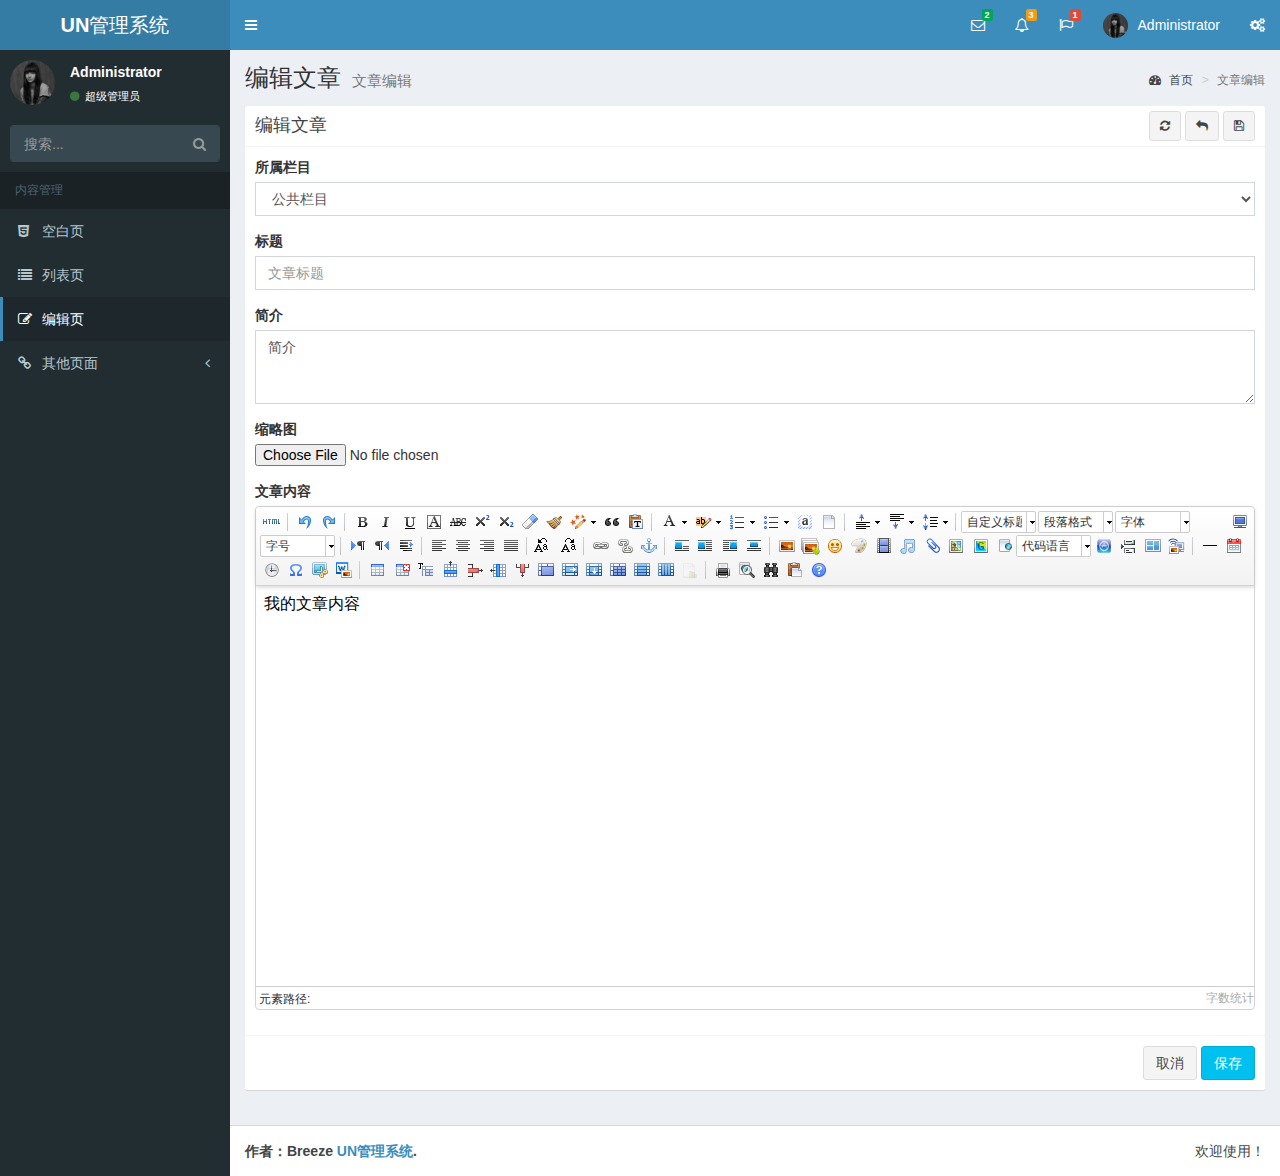
<file: edit.html>
<!DOCTYPE html>
<html>

<head>
    <meta charset="utf-8">
    <meta http-equiv="X-UA-Compatible" content="IE=edge">
    <meta name="viewport" content="width=device-width, initial-scale=1">
    <title>UN管理系统</title>
    <link rel="stylesheet" href="static/bootstrap/css/bootstrap.min.css">
    <link rel="stylesheet" href="static/font-awesome/css/font-awesome.min.css">
    <link rel="stylesheet" href="static/ionicons/css/ionicons.min.css">
    <link rel="stylesheet" href="static/adminlte/css/AdminLTE.min.css">
    <link rel="stylesheet" href="static/adminlte/css/skins/skin-blue.css">
    <link rel="stylesheet" href="static/base.css">
</head>

<body class="hold-transition skin-blue sidebar-mini">
    <div class="wrapper">
        <!-- Main Header -->
        <header class="main-header">
            <!-- Logo -->
            <a href="index2.html" class="logo">
                <!-- mini logo for sidebar mini 50x50 pixels -->
                <span class="logo-mini"><b>管理</b>系统</span>
                <!-- logo for regular state and mobile devices -->
                <span class="logo-lg"><b>UN</b>管理系统</span>
            </a>
            <!-- Header Navbar -->
            <nav class="navbar navbar-static-top" role="navigation">
                <!-- Sidebar toggle button-->
                <a href="#" class="sidebar-toggle" data-toggle="push-menu" role="button">
            <span class="sr-only">切换侧边栏</span>
          </a>
                <!-- Navbar Right Menu -->
                <div class="navbar-custom-menu">
                    <ul class="nav navbar-nav">
                        <!-- Messages: style can be found in dropdown.less-->
                        <li class="dropdown messages-menu">
                            <!-- Menu toggle button -->
                            <a href="#" class="dropdown-toggle" data-toggle="dropdown">
                  <i class="fa fa-envelope-o"></i>
                  <span class="label label-success">2</span>
                </a>
                            <ul class="dropdown-menu">
                                <li class="header">您有4条未读邮件</li>
                                <li>
                                    <!-- inner menu: contains the messages -->
                                    <ul class="menu">
                                        <li>
                                            <!-- start message -->
                                            <a href="#">
                                                <div class="pull-left">
                                                    <!-- User Image -->
                                                    <img src="static/adminlte/img/user3-128x128.jpg" class="img-circle" alt="User Image">
                                                </div>
                                                <!-- Message title and timestamp -->
                                                <h4>
                            这是一封电子邮件
                            <small><i class="fa fa-clock-o"></i> 5分钟前</small>
                          </h4>
                                                <!-- The message -->
                                                <p>收到邮件请回复，谢谢！</p>
                                            </a>
                                        </li>
                                        <li>
                                            <!-- start message -->
                                            <a href="#">
                                                <div class="pull-left">
                                                    <!-- User Image -->
                                                    <img src="static/adminlte/img/user1-128x128.jpg" class="img-circle" alt="User Image">
                                                </div>
                                                <!-- Message title and timestamp -->
                                                <h4>
                            你好，在吗
                            <small><i class="fa fa-clock-o"></i> 6分钟前</small>
                          </h4>
                                                <!-- The message -->
                                                <p>收到邮件请回复我，有重要事情。</p>
                                            </a>
                                        </li>
                                        <!-- end message -->
                                    </ul>
                                    <!-- /.menu -->
                                </li>
                                <li class="footer"><a href="#">查看所有</a></li>
                            </ul>
                        </li>
                        <!-- /.messages-menu -->
                        <!-- Notifications Menu -->
                        <li class="dropdown notifications-menu">
                            <!-- Menu toggle button -->
                            <a href="#" class="dropdown-toggle" data-toggle="dropdown">
                  <i class="fa fa-bell-o"></i>
                  <span class="label label-warning">3</span>
                </a>
                            <ul class="dropdown-menu">
                                <li class="header">您有3条新的提示信息</li>
                                <li>
                                    <!-- Inner Menu: contains the notifications -->
                                    <ul class="menu">
                                        <li>
                                            <!-- start notification -->
                                            <a href="#">
                          <i class="fa fa-users text-aqua"></i> 5个新注册的会员
                        </a>
                                        </li>
                                        <li>
                                            <!-- start notification -->
                                            <a href="#">
                          <i class="fa fa-users text-aqua"></i> 网站存在安全隐患
                        </a>
                                        </li>
                                        <li>
                                            <!-- start notification -->
                                            <a href="#">
                          <i class="fa fa-users text-aqua"></i> 请修改您的登录密码
                        </a>
                                        </li>
                                        <!-- end notification -->
                                    </ul>
                                </li>
                                <li class="footer"><a href="#">查看所有</a></li>
                            </ul>
                        </li>
                        <!-- Tasks Menu -->
                        <li class="dropdown tasks-menu">
                            <!-- Menu Toggle Button -->
                            <a href="#" class="dropdown-toggle" data-toggle="dropdown">
                  <i class="fa fa-flag-o"></i>
                  <span class="label label-danger">1</span>
                </a>
                            <ul class="dropdown-menu">
                                <li class="header">您还有1个任务没有完成</li>
                                <li>
                                    <!-- Inner menu: contains the tasks -->
                                    <ul class="menu">
                                        <li>
                                            <!-- Task item -->
                                            <a href="#">
                                                <!-- Task title and progress text -->
                                                <h3>
                            设计网页模版
                            <small class="pull-right">20%</small>
                          </h3>
                                                <!-- The progress bar -->
                                                <div class="progress xs">
                                                    <!-- Change the css width attribute to simulate progress -->
                                                    <div class="progress-bar progress-bar-aqua" style="width: 20%" role="progressbar" aria-valuenow="20" aria-valuemin="0" aria-valuemax="100">
                                                        <span class="sr-only">20% 已完成</span>
                                                    </div>
                                                </div>
                                            </a>
                                        </li>
                                        <!-- end task item -->
                                    </ul>
                                </li>
                                <li class="footer">
                                    <a href="#">查看所有</a>
                                </li>
                            </ul>
                        </li>
                        <!-- User Account Menu -->
                        <li class="dropdown user user-menu">
                            <!-- Menu Toggle Button -->
                            <a href="#" class="dropdown-toggle" data-toggle="dropdown">
                                <!-- The user image in the navbar-->
                                <img src="static/adminlte/img/user4-128x128.jpg" class="user-image" alt="用户头像">
                                <!-- hidden-xs hides the username on small devices so only the image appears. -->
                                <span class="hidden-xs">Administrator</span>
                            </a>
                            <ul class="dropdown-menu">
                                <!-- The user image in the menu -->
                                <li class="user-header">
                                    <img src="static/adminlte/img/user4-128x128.jpg" class="img-circle" alt="User Image">
                                    <p>
                                        你好，Administrator - 超级管理员
                                        <small>负责网站的日常管理</small>
                                    </p>
                                </li>
                                <!-- Menu Body -->
                                <li class="user-body">
                                    <div class="row">
                                        <div class="col-xs-4 text-center">
                                            <a href="#">修改密码</a>
                                        </div>
                                        <div class="col-xs-4 text-center">
                                            <a href="#">系统设置</a>
                                        </div>
                                        <div class="col-xs-4 text-center">
                                            <a href="#">更新缓存</a>
                                        </div>
                                    </div>
                                    <!-- /.row -->
                                </li>
                                <!-- Menu Footer-->
                                <li class="user-footer">
                                    <div class="pull-left">
                                        <a href="#" class="btn btn-default btn-flat">修改信息</a>
                                    </div>
                                    <div class="pull-right">
                                        <a href="#" class="btn btn-default btn-flat">退出登录</a>
                                    </div>
                                </li>
                            </ul>
                        </li>
                        <!-- Control Sidebar Toggle Button -->
                        <li>
                            <a href="#" data-toggle="control-sidebar"><i class="fa fa-gears"></i></a>
                        </li>
                    </ul>
                </div>
            </nav>
        </header>
        <!-- Left side column. contains the logo and sidebar -->
        <aside class="main-sidebar">
            <!-- sidebar: style can be found in sidebar.less -->
            <section class="sidebar">
                <!-- Sidebar user panel (optional) -->
                <div class="user-panel">
                    <div class="pull-left image">
                        <img src="static/adminlte/img/user4-128x128.jpg" class="img-circle" alt="User Image">
                    </div>
                    <div class="pull-left info">
                        <p>Administrator</p>
                        <!-- Status -->
                        <a href="#"><i class="fa fa-circle text-success"></i> 超级管理员</a>
                    </div>
                </div>
                <!-- search form (Optional) -->
                <form action="#" method="get" class="sidebar-form">
                    <div class="input-group">
                        <input type="text" name="q" class="form-control" placeholder="搜索...">
                        <span class="input-group-btn">
                  <button type="submit" name="search" id="search-btn" class="btn btn-flat"><i class="fa fa-search"></i>
                  </button>
                </span>
                    </div>
                </form>
                <!-- /.search form -->
                <!-- Sidebar Menu -->
                <ul class="sidebar-menu" data-widget="tree">
                    <li class="header">内容管理</li>
                    <!-- Optionally, you can add icons to the links -->
                    <li><a href="/"><i class="fa fa-html5"></i> <span>空白页</span></a></li>
                    <li><a href="list.html"><i class="fa fa-list"></i> <span>列表页</span></a></li>
                    <li class="active"><a href="edit.html"><i class="fa fa-edit"></i> <span>编辑页</span></a></li>
                    <li class="treeview">
                        <a href="#"><i class="fa fa-link"></i> <span>其他页面</span>
                <span class="pull-right-container">
                    <i class="fa fa-angle-left pull-right"></i>
                </span>
              </a>
                        <ul class="treeview-menu">
                            <li><a href="login.html"><i class="fa fa-circle-o"></i> <span>管理员登录</span></a></li>
                            <li><a href="font.html"><i class="fa fa-circle-o"></i> <span>字体图标</span></a></li>
                        </ul>
                    </li>
                </ul>
                <!-- /.sidebar-menu -->
            </section>
            <!-- /.sidebar -->
        </aside>
        <!-- Content Wrapper. Contains page content -->
        <div class="content-wrapper">
            <!-- Content Header (Page header) -->
            <section class="content-header">
                <h1>
            编辑文章
            <small>文章编辑</small>
          </h1>
                <ol class="breadcrumb">
                    <li><a href="/"><i class="fa fa-dashboard"></i> 首页</a></li>
                    <li class="active">文章编辑</li>
                </ol>
            </section>
            <!-- Main content -->
            <section class="content container-fluid">
                <div class="box no-border-top">
                    <div class="box-header with-border">
                        <h3 class="box-title">编辑文章</h3>
                        <div class="box-tools">
                            <button type="button" class="btn btn-default btn-sm"><i class="fa fa-refresh"></i></button>
                            <button type="button" class="btn btn-default btn-sm"><i class="fa fa-reply"></i></button>
                            <button type="button" class="btn btn-default btn-sm"><i class="fa fa-save"></i></button>
                        </div>
                    </div>
                    <!-- /.box-header -->
                    <form role="form">
                        <div class="box-body">
                            <div class="form-group">
                                <label>所属栏目</label>
                                <select name="column" id="column" class="form-control">
                                    <option value="0">公共栏目</option>
                                    <option value="1">新闻</option>
                                    <option value="2">教育</option>
                                </select>
                            </div>
                            <div class="form-group">
                                <label for="title">标题</label>
                                <input type="text" class="form-control" id="title" placeholder="文章标题">
                            </div>
                            <div class="form-group">
                                <label>简介</label>
                                <textarea class="form-control" rows="3" id="intro">简介</textarea>
                            </div>
                            <div class="form-group">
                                <label for="thumb">缩略图</label>
                                <input type="file" id="thumb">
                            </div>
                            <div class="form-group">
                                <label>文章内容</label>
                                <textarea id="container" name="content">我的文章内容</textarea>
                            </div>
                        </div>
                        <!-- /.box-body -->
                        <div class="box-footer">
                            <div class="pull-right">
                                <button type="button" class="btn btn-default">取消</button>
                                <button type="submit" class="btn btn-info">保存</button>
                            </div>
                        </div>
                    </form>
                </div>
            </section>
            <!-- /.content -->
        </div>
        <!-- /.content-wrapper -->
        <!-- Main Footer -->
        <footer class="main-footer">
            <!-- To the right -->
            <div class="pull-right hidden-xs">
                欢迎使用！
            </div>
            <!-- Default to the left -->
            <strong>作者：Breeze <a href="#">UN管理系统</a>.</strong>
        </footer>
        <!-- Control Sidebar -->
        <aside class="control-sidebar control-sidebar-dark">
            <!-- Create the tabs -->
            <ul class="nav nav-tabs nav-justified control-sidebar-tabs">
                <li class="active"><a href="#control-sidebar-home-tab" data-toggle="tab"><i class="fa fa-home"></i></a></li>
                <li><a href="#control-sidebar-settings-tab" data-toggle="tab"><i class="fa fa-gears"></i></a></li>
            </ul>
            <!-- Tab panes -->
            <div class="tab-content">
                <!-- Home tab content -->
                <div class="tab-pane active" id="control-sidebar-home-tab">
                    <h3 class="control-sidebar-heading">最新活动</h3>
                    <ul class="control-sidebar-menu">
                        <li>
                            <a href="javascript:;">
                  <i class="menu-icon fa fa-birthday-cake bg-red"></i>

                  <div class="menu-info">
                    <h4 class="control-sidebar-subheading">User1的生日 </h4>

                    <p>2月1号，还有15天</p>
                  </div>
                </a>
                        </li>
                    </ul>
                    <!-- /.control-sidebar-menu -->
                    <h3 class="control-sidebar-heading">任务进度</h3>
                    <ul class="control-sidebar-menu">
                        <li>
                            <a href="javascript:;">
                                <h4 class="control-sidebar-subheading">
                    自定义模板
                    <span class="pull-right-container">
                        <span class="label label-danger pull-right">70%</span>
                      </span>
                  </h4>
                                <div class="progress progress-xxs">
                                    <div class="progress-bar progress-bar-danger" style="width: 70%"></div>
                                </div>
                            </a>
                        </li>
                    </ul>
                    <!-- /.control-sidebar-menu -->
                </div>
                <!-- /.tab-pane -->
                <!-- Stats tab content -->
                <div class="tab-pane" id="control-sidebar-stats-tab">统计表</div>
                <!-- /.tab-pane -->
                <!-- Settings tab content -->
                <div class="tab-pane" id="control-sidebar-settings-tab">
                    <form method="post">
                        <h3 class="control-sidebar-heading">基本设置 </h3>
                        <div class="form-group">
                            <label class="control-sidebar-subheading">
                                面板
                                <input type="checkbox" class="pull-right" checked>
                            </label>
                            <p>
                                有关此基本设置选项的一些信息
                            </p>
                        </div>
                        <!-- /.form-group -->
                    </form>
                </div>
                <!-- /.tab-pane -->
            </div>
        </aside>
        <!-- /.control-sidebar -->
        <!-- Add the sidebar's background. This div must be placed
      immediately after the control sidebar -->
        <div class="control-sidebar-bg"></div>
    </div>
    <script src="static/jquery/jquery.min.js"></script>
    <script src="static/bootstrap/js/bootstrap.min.js"></script>
    <script src="static/adminlte/js/adminlte.min.js"></script>
    <!-- 配置文件 -->
    <script type="text/javascript" src="static/ueditor/ueditor.config.js"></script>
    <!-- 编辑器源码文件 -->
    <script type="text/javascript" src="static/ueditor/ueditor.all.min.js"></script>
    <!-- 实例化编辑器 -->
    <script type="text/javascript">
    var ue = UE.getEditor('container', {
        initialFrameWidth: null,
        initialFrameHeight: 400,
    });
    </script>
</body>

</html>
</file>
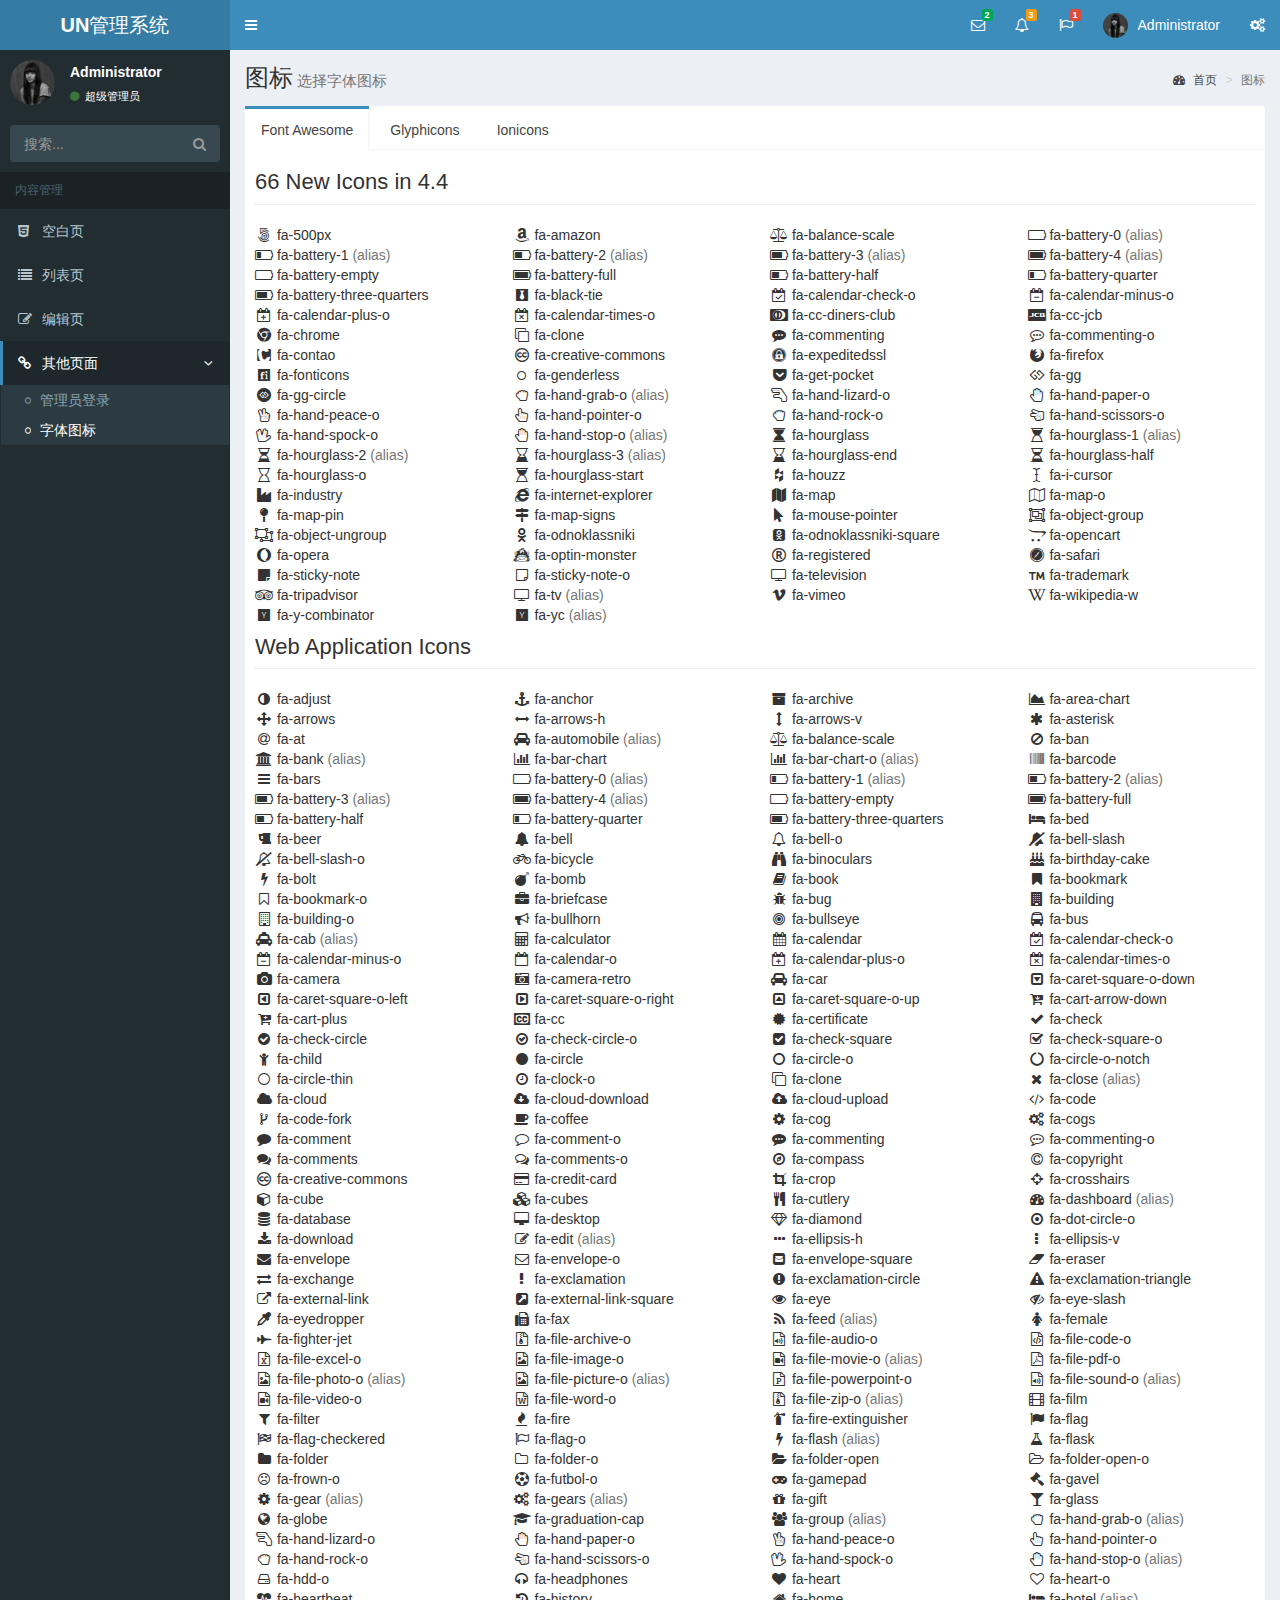
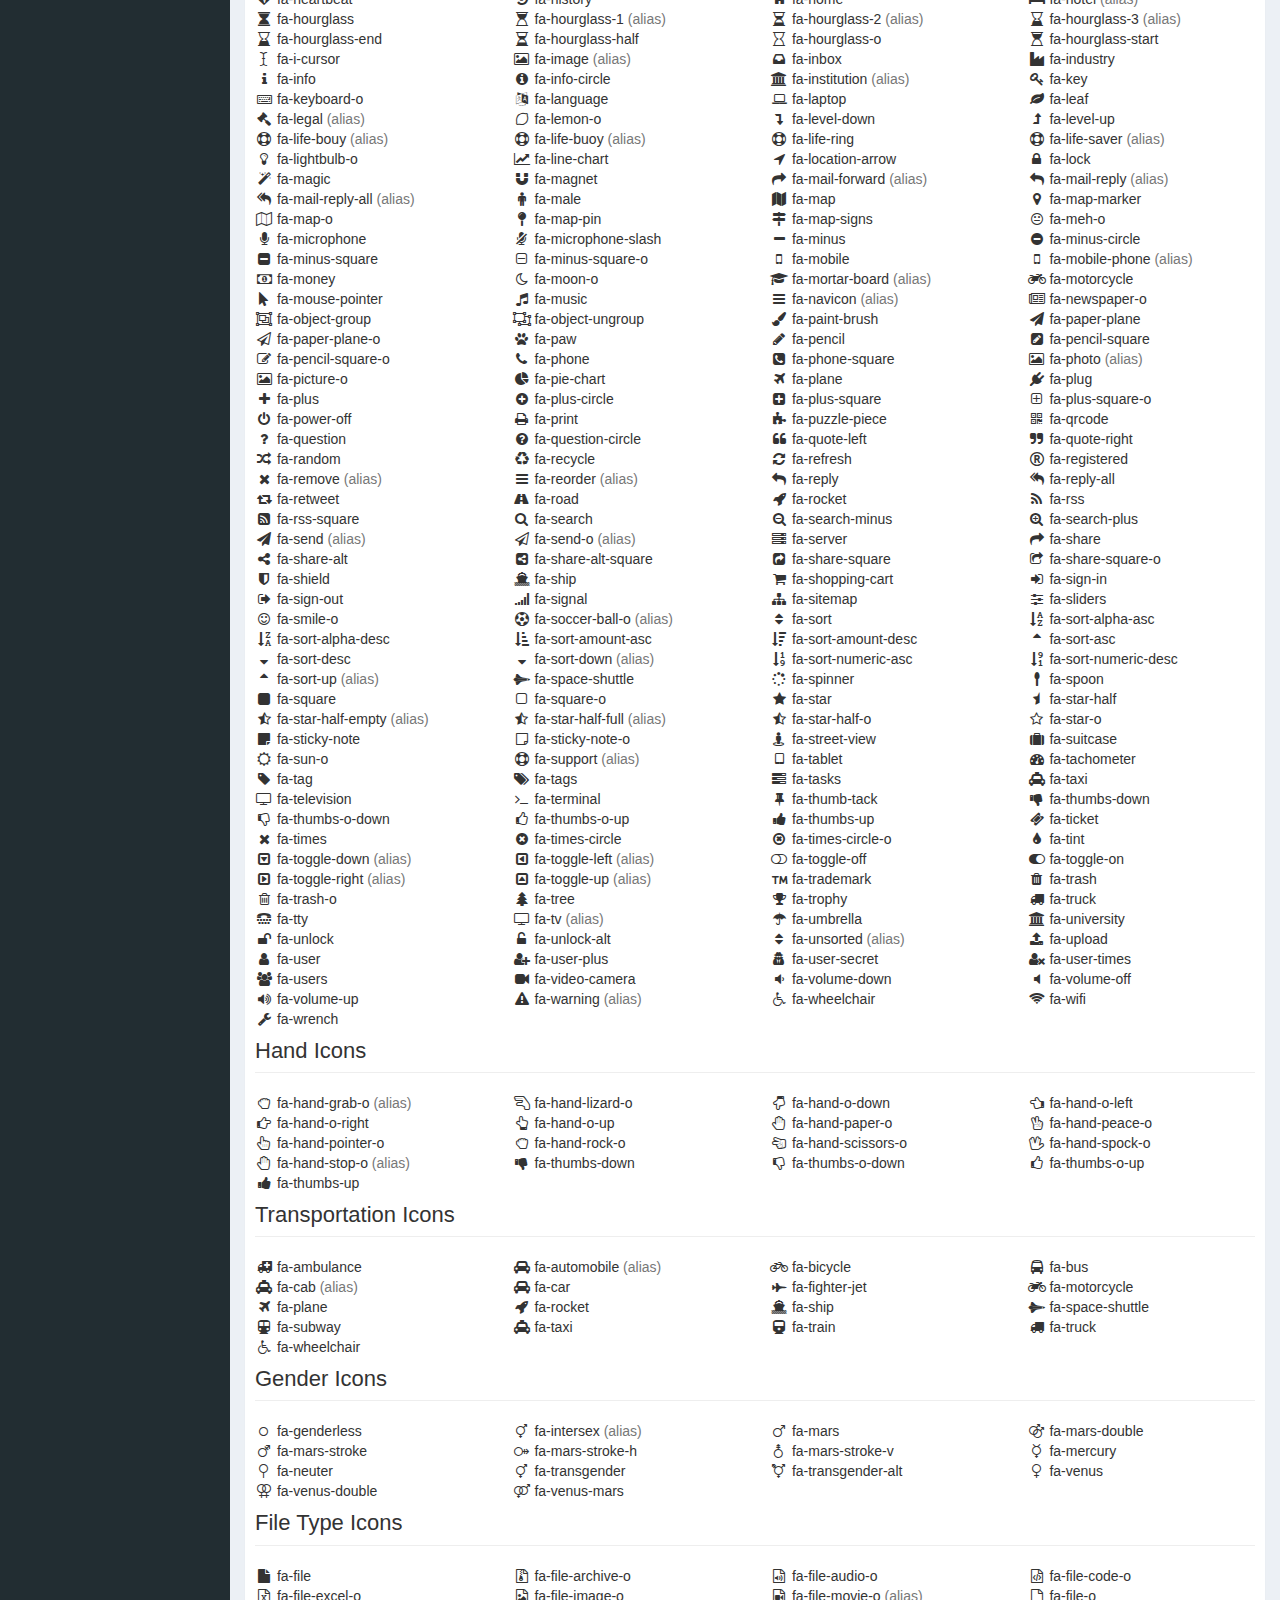
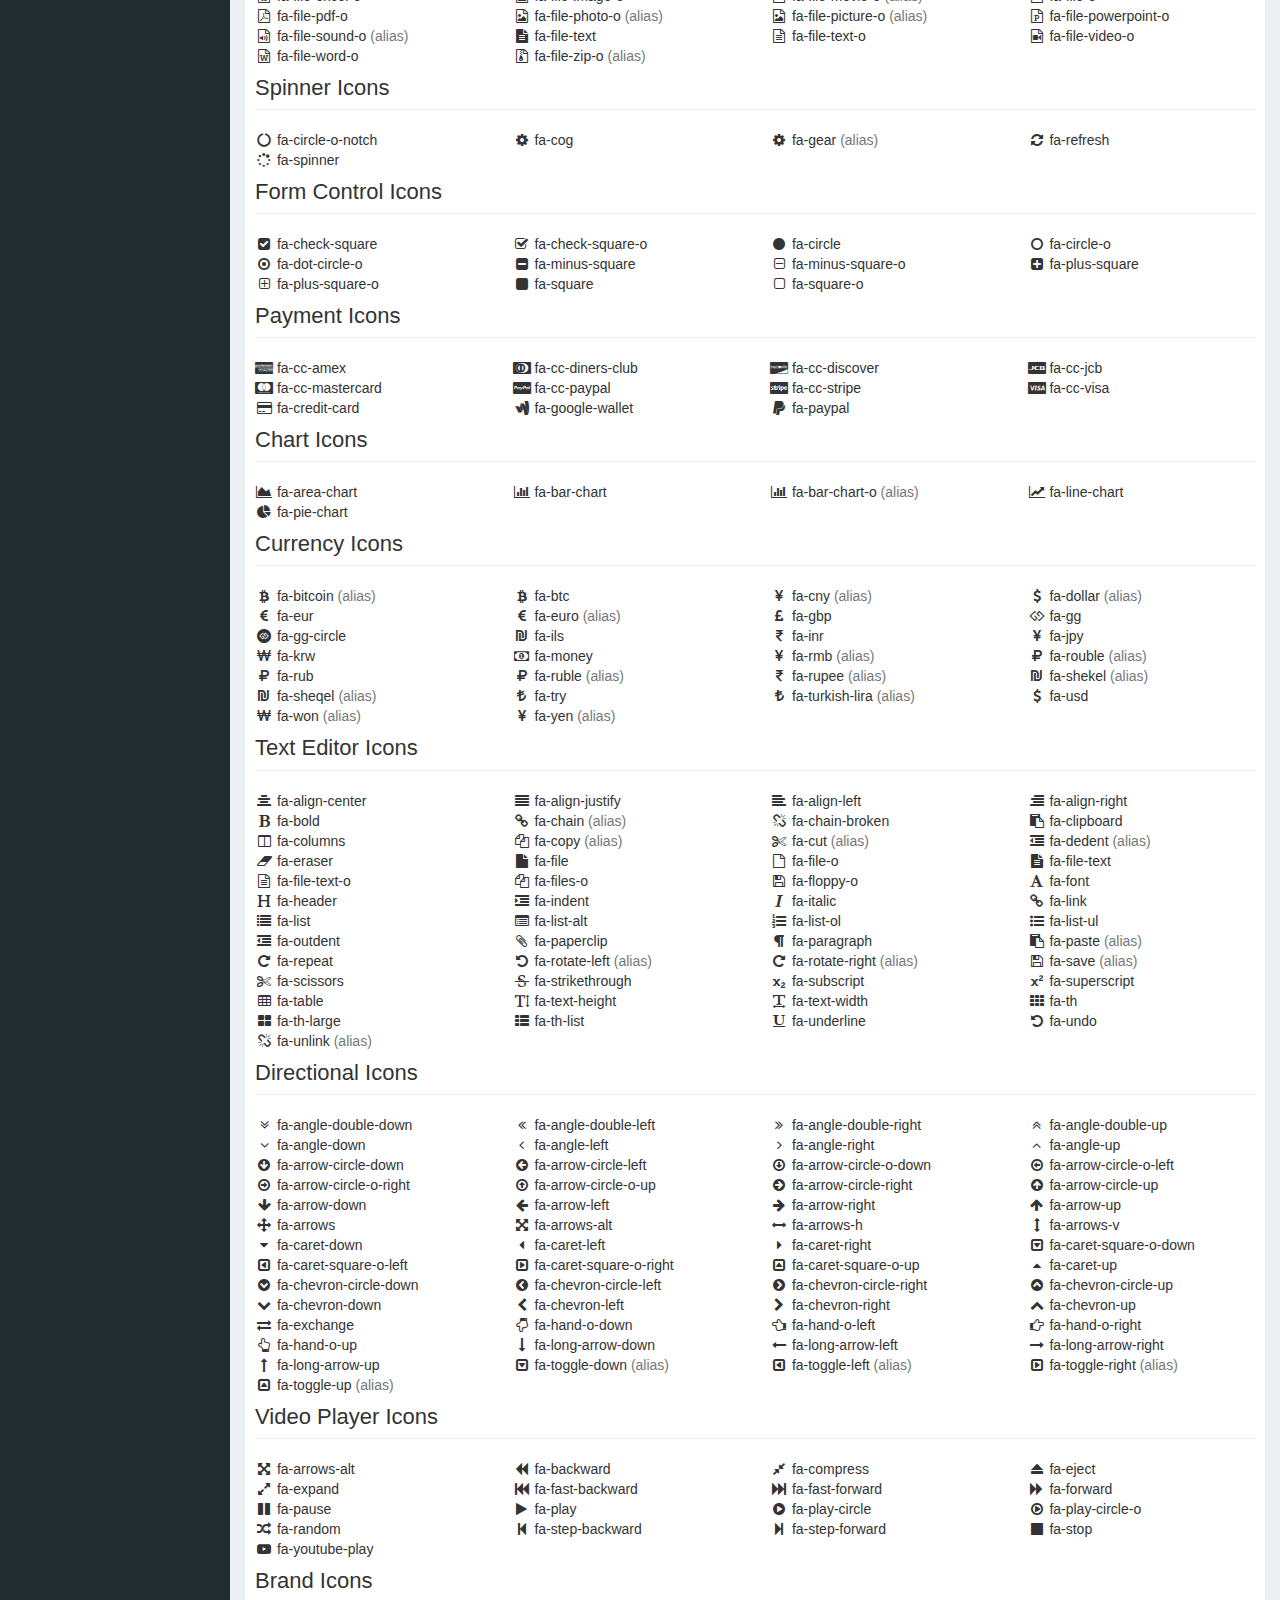
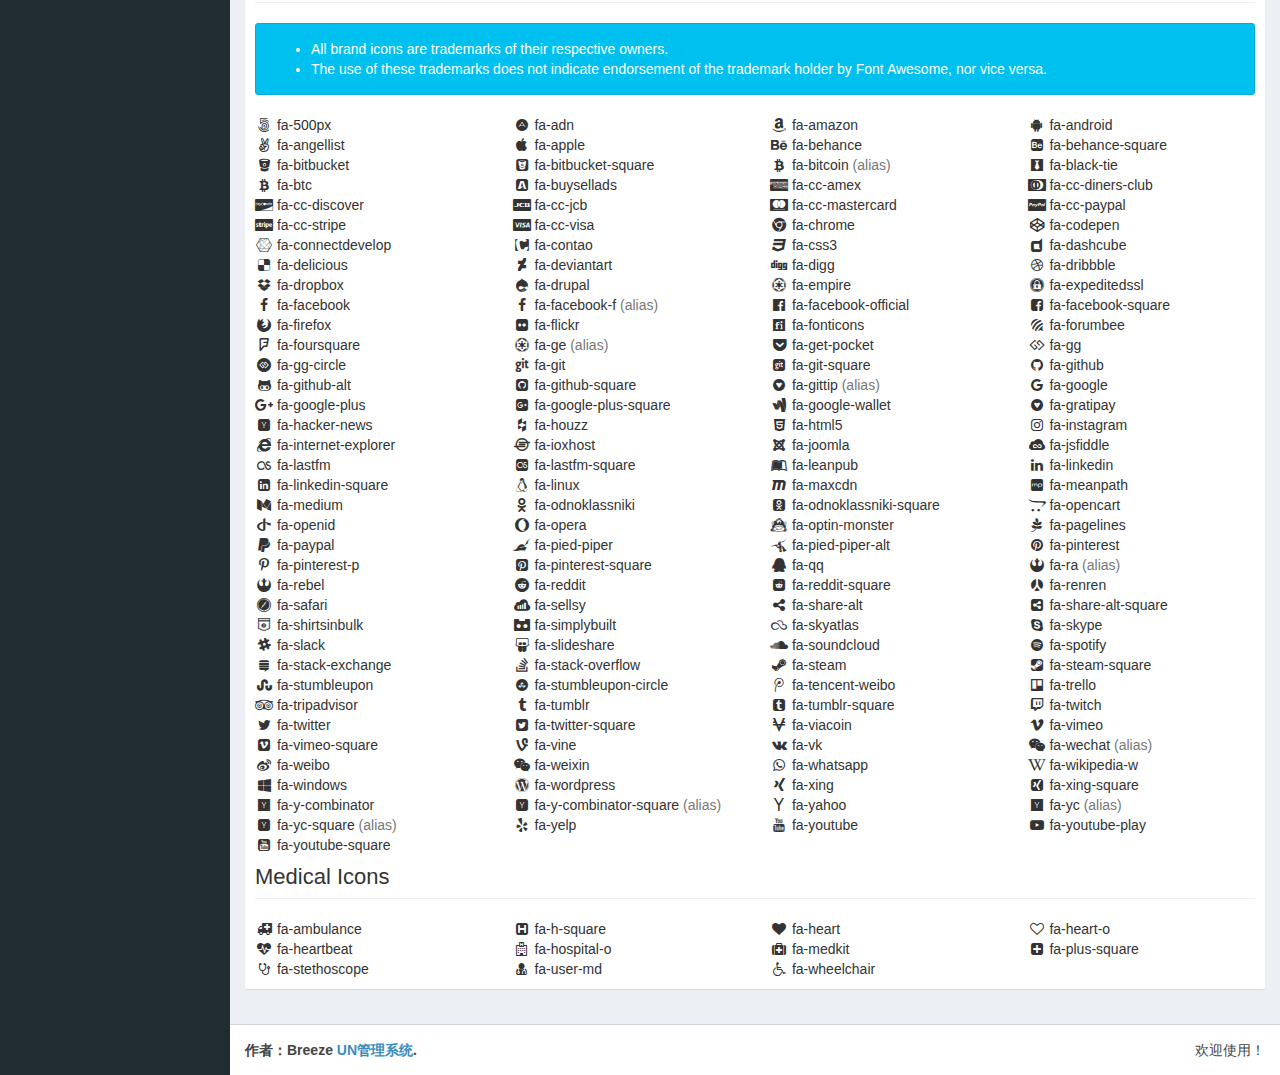
<file: font.html>
<!DOCTYPE html>
<html>

<head>
    <meta charset="utf-8">
    <meta http-equiv="X-UA-Compatible" content="IE=edge">
    <meta name="viewport" content="width=device-width, initial-scale=1">
    <title>UN管理系统</title>
    <link rel="stylesheet" href="static/bootstrap/css/bootstrap.min.css">
    <link rel="stylesheet" href="static/font-awesome/css/font-awesome.min.css">
    <link rel="stylesheet" href="static/ionicons/css/ionicons.min.css">
    <link rel="stylesheet" href="static/adminlte/css/AdminLTE.min.css">
    <link rel="stylesheet" href="static/adminlte/css/skins/skin-blue.css">
    <link rel="stylesheet" href="static/base.css">
    <style>
    /* FROM HTTP://WWW.GETBOOTSTRAP.COM
     * Glyphicons
     *
     * Special styles for displaying the icons and their classes in the docs.
     */

    .bs-glyphicons,
    .ionicons {
        padding-left: 0;
        padding-bottom: 1px;
        margin-bottom: 20px;
        list-style: none;
        overflow: hidden;
    }

    .bs-glyphicons li,
    .ionicons li {
        float: left;
        width: 25%;
        height: 115px;
        padding: 10px;
        margin: 0 -1px -1px 0;
        font-size: 12px;
        line-height: 1.4;
        text-align: center;
        border: 1px solid #ddd;
    }

    .ionicons li {
        width: 12.5%;
        padding: 0;
        height: 56px;
        line-height: 56px;
        font-size: 24px;
    }

    .bs-glyphicons .glyphicon {
        margin-top: 5px;
        margin-bottom: 10px;
        font-size: 24px;
    }

    .bs-glyphicons .glyphicon-class {
        display: block;
        text-align: center;
        word-wrap: break-word;
        /* Help out IE10+ with class names */
    }

    .bs-glyphicons li:hover,
    .ionicons li:hover {
        background-color: rgba(86, 61, 124, .1);
    }

    @media (min-width: 768px) {
        .bs-glyphicons li,
        .ionicons li {
            width: 12.5%;
        }
        .ionicons li {
            width: 6.25%;
        }
    }
    /*.ionicons {
        padding-left: 5px;
        width: 100%;
        list-style: none;
        text-align: left;
        font-size: 1px;
        border: solid 1px #f00;
    }
    </style>
</head>

<body class="hold-transition skin-blue sidebar-mini">
    <div class="wrapper">
        <!-- Main Header -->
        <header class="main-header">
            <!-- Logo -->
            <a href="index2.html" class="logo">
                <!-- mini logo for sidebar mini 50x50 pixels -->
                <span class="logo-mini"><b>管理</b>系统</span>
                <!-- logo for regular state and mobile devices -->
                <span class="logo-lg"><b>UN</b>管理系统</span>
            </a>
            <!-- Header Navbar -->
            <nav class="navbar navbar-static-top" role="navigation">
                <!-- Sidebar toggle button-->
                <a href="#" class="sidebar-toggle" data-toggle="push-menu" role="button">
                    <span class="sr-only">切换侧边栏</span>
                </a>
                <!-- Navbar Right Menu -->
                <div class="navbar-custom-menu">
                    <ul class="nav navbar-nav">
                        <!-- Messages: style can be found in dropdown.less-->
                        <li class="dropdown messages-menu">
                            <!-- Menu toggle button -->
                            <a href="#" class="dropdown-toggle" data-toggle="dropdown">
                  <i class="fa fa-envelope-o"></i>
                  <span class="label label-success">2</span>
                </a>
                            <ul class="dropdown-menu">
                                <li class="header">您有4条未读邮件</li>
                                <li>
                                    <!-- inner menu: contains the messages -->
                                    <ul class="menu">
                                        <li>
                                            <!-- start message -->
                                            <a href="#">
                                                <div class="pull-left">
                                                    <!-- User Image -->
                                                    <img src="static/adminlte/img/user3-128x128.jpg" class="img-circle" alt="User Image">
                                                </div>
                                                <!-- Message title and timestamp -->
                                                <h4>
                            这是一封电子邮件
                            <small><i class="fa fa-clock-o"></i> 5分钟前</small>
                          </h4>
                                                <!-- The message -->
                                                <p>收到邮件请回复，谢谢！</p>
                                            </a>
                                        </li>
                                        <li>
                                            <!-- start message -->
                                            <a href="#">
                                                <div class="pull-left">
                                                    <!-- User Image -->
                                                    <img src="static/adminlte/img/user1-128x128.jpg" class="img-circle" alt="User Image">
                                                </div>
                                                <!-- Message title and timestamp -->
                                                <h4>
                            你好，在吗
                            <small><i class="fa fa-clock-o"></i> 6分钟前</small>
                          </h4>
                                                <!-- The message -->
                                                <p>收到邮件请回复我，有重要事情。</p>
                                            </a>
                                        </li>
                                        <!-- end message -->
                                    </ul>
                                    <!-- /.menu -->
                                </li>
                                <li class="footer"><a href="#">查看所有</a></li>
                            </ul>
                        </li>
                        <!-- /.messages-menu -->
                        <!-- Notifications Menu -->
                        <li class="dropdown notifications-menu">
                            <!-- Menu toggle button -->
                            <a href="#" class="dropdown-toggle" data-toggle="dropdown">
                  <i class="fa fa-bell-o"></i>
                  <span class="label label-warning">3</span>
                </a>
                            <ul class="dropdown-menu">
                                <li class="header">您有3条新的提示信息</li>
                                <li>
                                    <!-- Inner Menu: contains the notifications -->
                                    <ul class="menu">
                                        <li>
                                            <!-- start notification -->
                                            <a href="#">
                          <i class="fa fa-users text-aqua"></i> 5个新注册的会员
                        </a>
                                        </li>
                                        <li>
                                            <!-- start notification -->
                                            <a href="#">
                          <i class="fa fa-users text-aqua"></i> 网站存在安全隐患
                        </a>
                                        </li>
                                        <li>
                                            <!-- start notification -->
                                            <a href="#">
                          <i class="fa fa-users text-aqua"></i> 请修改您的登录密码
                        </a>
                                        </li>
                                        <!-- end notification -->
                                    </ul>
                                </li>
                                <li class="footer"><a href="#">查看所有</a></li>
                            </ul>
                        </li>
                        <!-- Tasks Menu -->
                        <li class="dropdown tasks-menu">
                            <!-- Menu Toggle Button -->
                            <a href="#" class="dropdown-toggle" data-toggle="dropdown">
                  <i class="fa fa-flag-o"></i>
                  <span class="label label-danger">1</span>
                </a>
                            <ul class="dropdown-menu">
                                <li class="header">您还有1个任务没有完成</li>
                                <li>
                                    <!-- Inner menu: contains the tasks -->
                                    <ul class="menu">
                                        <li>
                                            <!-- Task item -->
                                            <a href="#">
                                                <!-- Task title and progress text -->
                                                <h3>
                            设计网页模版
                            <small class="pull-right">20%</small>
                          </h3>
                                                <!-- The progress bar -->
                                                <div class="progress xs">
                                                    <!-- Change the css width attribute to simulate progress -->
                                                    <div class="progress-bar progress-bar-aqua" style="width: 20%" role="progressbar" aria-valuenow="20" aria-valuemin="0" aria-valuemax="100">
                                                        <span class="sr-only">20% 已完成</span>
                                                    </div>
                                                </div>
                                            </a>
                                        </li>
                                        <!-- end task item -->
                                    </ul>
                                </li>
                                <li class="footer">
                                    <a href="#">查看所有</a>
                                </li>
                            </ul>
                        </li>
                        <!-- User Account Menu -->
                        <li class="dropdown user user-menu">
                            <!-- Menu Toggle Button -->
                            <a href="#" class="dropdown-toggle" data-toggle="dropdown">
                                <!-- The user image in the navbar-->
                                <img src="static/adminlte/img/user4-128x128.jpg" class="user-image" alt="用户头像">
                                <!-- hidden-xs hides the username on small devices so only the image appears. -->
                                <span class="hidden-xs">Administrator</span>
                            </a>
                            <ul class="dropdown-menu">
                                <!-- The user image in the menu -->
                                <li class="user-header">
                                    <img src="static/adminlte/img/user4-128x128.jpg" class="img-circle" alt="User Image">
                                    <p>
                                        你好，Administrator - 超级管理员
                                        <small>负责网站的日常管理</small>
                                    </p>
                                </li>
                                <!-- Menu Body -->
                                <li class="user-body">
                                    <div class="row">
                                        <div class="col-xs-4 text-center">
                                            <a href="#">修改密码</a>
                                        </div>
                                        <div class="col-xs-4 text-center">
                                            <a href="#">系统设置</a>
                                        </div>
                                        <div class="col-xs-4 text-center">
                                            <a href="#">更新缓存</a>
                                        </div>
                                    </div>
                                    <!-- /.row -->
                                </li>
                                <!-- Menu Footer-->
                                <li class="user-footer">
                                    <div class="pull-left">
                                        <a href="#" class="btn btn-default btn-flat">修改信息</a>
                                    </div>
                                    <div class="pull-right">
                                        <a href="#" class="btn btn-default btn-flat">退出登录</a>
                                    </div>
                                </li>
                            </ul>
                        </li>
                        <!-- Control Sidebar Toggle Button -->
                        <li>
                            <a href="#" data-toggle="control-sidebar"><i class="fa fa-gears"></i></a>
                        </li>
                    </ul>
                </div>
            </nav>
        </header>
        <!-- Left side column. contains the logo and sidebar -->
        <aside class="main-sidebar">
            <!-- sidebar: style can be found in sidebar.less -->
            <section class="sidebar">
                <!-- Sidebar user panel (optional) -->
                <div class="user-panel">
                    <div class="pull-left image">
                        <img src="static/adminlte/img/user4-128x128.jpg" class="img-circle" alt="User Image">
                    </div>
                    <div class="pull-left info">
                        <p>Administrator</p>
                        <!-- Status -->
                        <a href="#"><i class="fa fa-circle text-success"></i> 超级管理员</a>
                    </div>
                </div>
                <!-- search form (Optional) -->
                <form action="#" method="get" class="sidebar-form">
                    <div class="input-group">
                        <input type="text" name="q" class="form-control" placeholder="搜索...">
                        <span class="input-group-btn">
                  <button type="submit" name="search" id="search-btn" class="btn btn-flat"><i class="fa fa-search"></i>
                  </button>
                </span>
                    </div>
                </form>
                <!-- /.search form -->
                <!-- Sidebar Menu -->
                <ul class="sidebar-menu" data-widget="tree">
                    <li class="header">内容管理</li>
                    <!-- Optionally, you can add icons to the links -->
                    <li><a href="/"><i class="fa fa-html5"></i> <span>空白页</span></a></li>
                    <li><a href="list.html"><i class="fa fa-list"></i> <span>列表页</span></a></li>
                    <li><a href="edit.html"><i class="fa fa-edit"></i> <span>编辑页</span></a></li>
                    <li class="treeview active">
                        <a href="#"><i class="fa fa-link"></i> <span>其他页面</span>
                            <span class="pull-right-container">
                                <i class="fa fa-angle-left pull-right"></i>
                            </span>
                        </a>
                        <ul class="treeview-menu">
                            <li><a href="login.html"><i class="fa fa-circle-o"></i> <span>管理员登录</span></a></li>
                            <li class="active"><a href="font.html"><i class="fa fa-circle-o"></i> <span>字体图标</span></a></li>
                        </ul>
                    </li>
                </ul>
                <!-- /.sidebar-menu -->
            </section>
            <!-- /.sidebar -->
        </aside>
        <!-- Content Wrapper. Contains page content -->
        <div class="content-wrapper">
            <!-- Content Header (Page header) -->
            <section class="content-header">
                <h1>图标<small>选择字体图标</small></h1>
                <ol class="breadcrumb">
                    <li><a href="/"><i class="fa fa-dashboard"></i> 首页</a></li>
                    <li class="active">图标</li>
                </ol>
            </section>
            <!-- Main content -->
            <section class="content container-fluid">
                <div class="row">
                    <div class="col-xs-12">
                        <div class="nav-tabs-custom">
                            <ul class="nav nav-tabs">
                                <li class="active"><a href="#fa-icons" data-toggle="tab" aria-expanded="true">Font Awesome</a></li>
                                <li class=""><a href="#glyphicons" data-toggle="tab" aria-expanded="false">Glyphicons</a></li>
                                <li class=""><a href="#ionicons" data-toggle="tab" aria-expanded="false">Ionicons</a></li>
                            </ul>
                            <div class="tab-content">
                                <!-- Font Awesome Icons -->
                                <div class="tab-pane active" id="fa-icons">
                                    <section id="new">
                                        <h4 class="page-header">66 New Icons in 4.4</h4>
                                        <div class="row fontawesome-icon-list">
                                            <div class="col-md-3 col-sm-4"><i class="fa fa-fw fa-500px"></i> fa-500px</div>
                                            <div class="col-md-3 col-sm-4"><i class="fa fa-fw fa-amazon"></i> fa-amazon</div>
                                            <div class="col-md-3 col-sm-4"><i class="fa fa-fw fa-balance-scale"></i> fa-balance-scale</div>
                                            <div class="col-md-3 col-sm-4"><i class="fa fa-fw fa-battery-0"></i> fa-battery-0
                                                <span class="text-muted">(alias)</span></div>
                                            <div class="col-md-3 col-sm-4"><i class="fa fa-fw fa-battery-1"></i> fa-battery-1
                                                <span class="text-muted">(alias)</span></div>
                                            <div class="col-md-3 col-sm-4"><i class="fa fa-fw fa-battery-2"></i> fa-battery-2
                                                <span class="text-muted">(alias)</span></div>
                                            <div class="col-md-3 col-sm-4"><i class="fa fa-fw fa-battery-3"></i> fa-battery-3
                                                <span class="text-muted">(alias)</span></div>
                                            <div class="col-md-3 col-sm-4"><i class="fa fa-fw fa-battery-4"></i> fa-battery-4
                                                <span class="text-muted">(alias)</span></div>
                                            <div class="col-md-3 col-sm-4"><i class="fa fa-fw fa-battery-empty"></i> fa-battery-empty</div>
                                            <div class="col-md-3 col-sm-4"><i class="fa fa-fw fa-battery-full"></i> fa-battery-full</div>
                                            <div class="col-md-3 col-sm-4"><i class="fa fa-fw fa-battery-half"></i> fa-battery-half</div>
                                            <div class="col-md-3 col-sm-4"><i class="fa fa-fw fa-battery-quarter"></i> fa-battery-quarter</div>
                                            <div class="col-md-3 col-sm-4"><i class="fa fa-fw fa-battery-three-quarters"></i> fa-battery-three-quarters
                                            </div>
                                            <div class="col-md-3 col-sm-4"><i class="fa fa-fw fa-black-tie"></i> fa-black-tie</div>
                                            <div class="col-md-3 col-sm-4"><i class="fa fa-fw fa-calendar-check-o"></i> fa-calendar-check-o
                                            </div>
                                            <div class="col-md-3 col-sm-4"><i class="fa fa-fw fa-calendar-minus-o"></i> fa-calendar-minus-o
                                            </div>
                                            <div class="col-md-3 col-sm-4"><i class="fa fa-fw fa-calendar-plus-o"></i> fa-calendar-plus-o</div>
                                            <div class="col-md-3 col-sm-4"><i class="fa fa-fw fa-calendar-times-o"></i> fa-calendar-times-o
                                            </div>
                                            <div class="col-md-3 col-sm-4"><i class="fa fa-fw fa-cc-diners-club"></i> fa-cc-diners-club</div>
                                            <div class="col-md-3 col-sm-4"><i class="fa fa-fw fa-cc-jcb"></i> fa-cc-jcb</div>
                                            <div class="col-md-3 col-sm-4"><i class="fa fa-fw fa-chrome"></i> fa-chrome</div>
                                            <div class="col-md-3 col-sm-4"><i class="fa fa-fw fa-clone"></i> fa-clone</div>
                                            <div class="col-md-3 col-sm-4"><i class="fa fa-fw fa-commenting"></i> fa-commenting</div>
                                            <div class="col-md-3 col-sm-4"><i class="fa fa-fw fa-commenting-o"></i> fa-commenting-o</div>
                                            <div class="col-md-3 col-sm-4"><i class="fa fa-fw fa-contao"></i> fa-contao</div>
                                            <div class="col-md-3 col-sm-4"><i class="fa fa-fw fa-creative-commons"></i> fa-creative-commons
                                            </div>
                                            <div class="col-md-3 col-sm-4"><i class="fa fa-fw fa-expeditedssl"></i> fa-expeditedssl</div>
                                            <div class="col-md-3 col-sm-4"><i class="fa fa-fw fa-firefox"></i> fa-firefox</div>
                                            <div class="col-md-3 col-sm-4"><i class="fa fa-fw fa-fonticons"></i> fa-fonticons</div>
                                            <div class="col-md-3 col-sm-4"><i class="fa fa-fw fa-genderless"></i> fa-genderless</div>
                                            <div class="col-md-3 col-sm-4"><i class="fa fa-fw fa-get-pocket"></i> fa-get-pocket</div>
                                            <div class="col-md-3 col-sm-4"><i class="fa fa-fw fa-gg"></i> fa-gg</div>
                                            <div class="col-md-3 col-sm-4"><i class="fa fa-fw fa-gg-circle"></i> fa-gg-circle</div>
                                            <div class="col-md-3 col-sm-4"><i class="fa fa-fw fa-hand-grab-o"></i> fa-hand-grab-o
                                                <span class="text-muted">(alias)</span></div>
                                            <div class="col-md-3 col-sm-4"><i class="fa fa-fw fa-hand-lizard-o"></i> fa-hand-lizard-o</div>
                                            <div class="col-md-3 col-sm-4"><i class="fa fa-fw fa-hand-paper-o"></i> fa-hand-paper-o</div>
                                            <div class="col-md-3 col-sm-4"><i class="fa fa-fw fa-hand-peace-o"></i> fa-hand-peace-o</div>
                                            <div class="col-md-3 col-sm-4"><i class="fa fa-fw fa-hand-pointer-o"></i> fa-hand-pointer-o</div>
                                            <div class="col-md-3 col-sm-4"><i class="fa fa-fw fa-hand-rock-o"></i> fa-hand-rock-o</div>
                                            <div class="col-md-3 col-sm-4"><i class="fa fa-fw fa-hand-scissors-o"></i> fa-hand-scissors-o</div>
                                            <div class="col-md-3 col-sm-4"><i class="fa fa-fw fa-hand-spock-o"></i> fa-hand-spock-o</div>
                                            <div class="col-md-3 col-sm-4"><i class="fa fa-fw fa-hand-stop-o"></i> fa-hand-stop-o
                                                <span class="text-muted">(alias)</span></div>
                                            <div class="col-md-3 col-sm-4"><i class="fa fa-fw fa-hourglass"></i> fa-hourglass</div>
                                            <div class="col-md-3 col-sm-4"><i class="fa fa-fw fa-hourglass-1"></i> fa-hourglass-1
                                                <span class="text-muted">(alias)</span></div>
                                            <div class="col-md-3 col-sm-4"><i class="fa fa-fw fa-hourglass-2"></i> fa-hourglass-2
                                                <span class="text-muted">(alias)</span></div>
                                            <div class="col-md-3 col-sm-4"><i class="fa fa-fw fa-hourglass-3"></i> fa-hourglass-3
                                                <span class="text-muted">(alias)</span></div>
                                            <div class="col-md-3 col-sm-4"><i class="fa fa-fw fa-hourglass-end"></i> fa-hourglass-end</div>
                                            <div class="col-md-3 col-sm-4"><i class="fa fa-fw fa-hourglass-half"></i> fa-hourglass-half</div>
                                            <div class="col-md-3 col-sm-4"><i class="fa fa-fw fa-hourglass-o"></i> fa-hourglass-o</div>
                                            <div class="col-md-3 col-sm-4"><i class="fa fa-fw fa-hourglass-start"></i> fa-hourglass-start</div>
                                            <div class="col-md-3 col-sm-4"><i class="fa fa-fw fa-houzz"></i> fa-houzz</div>
                                            <div class="col-md-3 col-sm-4"><i class="fa fa-fw fa-i-cursor"></i> fa-i-cursor</div>
                                            <div class="col-md-3 col-sm-4"><i class="fa fa-fw fa-industry"></i> fa-industry</div>
                                            <div class="col-md-3 col-sm-4"><i class="fa fa-fw fa-internet-explorer"></i> fa-internet-explorer
                                            </div>
                                            <div class="col-md-3 col-sm-4"><i class="fa fa-fw fa-map"></i> fa-map</div>
                                            <div class="col-md-3 col-sm-4"><i class="fa fa-fw fa-map-o"></i> fa-map-o</div>
                                            <div class="col-md-3 col-sm-4"><i class="fa fa-fw fa-map-pin"></i> fa-map-pin</div>
                                            <div class="col-md-3 col-sm-4"><i class="fa fa-fw fa-map-signs"></i> fa-map-signs</div>
                                            <div class="col-md-3 col-sm-4"><i class="fa fa-fw fa-mouse-pointer"></i> fa-mouse-pointer</div>
                                            <div class="col-md-3 col-sm-4"><i class="fa fa-fw fa-object-group"></i> fa-object-group</div>
                                            <div class="col-md-3 col-sm-4"><i class="fa fa-fw fa-object-ungroup"></i> fa-object-ungroup</div>
                                            <div class="col-md-3 col-sm-4"><i class="fa fa-fw fa-odnoklassniki"></i> fa-odnoklassniki</div>
                                            <div class="col-md-3 col-sm-4"><i class="fa fa-fw fa-odnoklassniki-square"></i> fa-odnoklassniki-square
                                            </div>
                                            <div class="col-md-3 col-sm-4"><i class="fa fa-fw fa-opencart"></i> fa-opencart</div>
                                            <div class="col-md-3 col-sm-4"><i class="fa fa-fw fa-opera"></i> fa-opera</div>
                                            <div class="col-md-3 col-sm-4"><i class="fa fa-fw fa-optin-monster"></i> fa-optin-monster</div>
                                            <div class="col-md-3 col-sm-4"><i class="fa fa-fw fa-registered"></i> fa-registered</div>
                                            <div class="col-md-3 col-sm-4"><i class="fa fa-fw fa-safari"></i> fa-safari</div>
                                            <div class="col-md-3 col-sm-4"><i class="fa fa-fw fa-sticky-note"></i> fa-sticky-note</div>
                                            <div class="col-md-3 col-sm-4"><i class="fa fa-fw fa-sticky-note-o"></i> fa-sticky-note-o</div>
                                            <div class="col-md-3 col-sm-4"><i class="fa fa-fw fa-television"></i> fa-television</div>
                                            <div class="col-md-3 col-sm-4"><i class="fa fa-fw fa-trademark"></i> fa-trademark</div>
                                            <div class="col-md-3 col-sm-4"><i class="fa fa-fw fa-tripadvisor"></i> fa-tripadvisor</div>
                                            <div class="col-md-3 col-sm-4"><i class="fa fa-fw fa-tv"></i> fa-tv
                                                <span class="text-muted">(alias)</span></div>
                                            <div class="col-md-3 col-sm-4"><i class="fa fa-fw fa-vimeo"></i> fa-vimeo</div>
                                            <div class="col-md-3 col-sm-4"><i class="fa fa-fw fa-wikipedia-w"></i> fa-wikipedia-w</div>
                                            <div class="col-md-3 col-sm-4"><i class="fa fa-fw fa-y-combinator"></i> fa-y-combinator</div>
                                            <div class="col-md-3 col-sm-4"><i class="fa fa-fw fa-yc"></i> fa-yc
                                                <span class="text-muted">(alias)</span></div>
                                        </div>
                                    </section>
                                    <section id="web-application">
                                        <h4 class="page-header">Web Application Icons</h4>
                                        <div class="row fontawesome-icon-list">
                                            <div class="col-md-3 col-sm-4"><i class="fa fa-fw fa-adjust"></i> fa-adjust</div>
                                            <div class="col-md-3 col-sm-4"><i class="fa fa-fw fa-anchor"></i> fa-anchor</div>
                                            <div class="col-md-3 col-sm-4"><i class="fa fa-fw fa-archive"></i> fa-archive</div>
                                            <div class="col-md-3 col-sm-4"><i class="fa fa-fw fa-area-chart"></i> fa-area-chart</div>
                                            <div class="col-md-3 col-sm-4"><i class="fa fa-fw fa-arrows"></i> fa-arrows</div>
                                            <div class="col-md-3 col-sm-4"><i class="fa fa-fw fa-arrows-h"></i> fa-arrows-h</div>
                                            <div class="col-md-3 col-sm-4"><i class="fa fa-fw fa-arrows-v"></i> fa-arrows-v</div>
                                            <div class="col-md-3 col-sm-4"><i class="fa fa-fw fa-asterisk"></i> fa-asterisk</div>
                                            <div class="col-md-3 col-sm-4"><i class="fa fa-fw fa-at"></i> fa-at</div>
                                            <div class="col-md-3 col-sm-4"><i class="fa fa-fw fa-automobile"></i> fa-automobile
                                                <span class="text-muted">(alias)</span></div>
                                            <div class="col-md-3 col-sm-4"><i class="fa fa-fw fa-balance-scale"></i> fa-balance-scale</div>
                                            <div class="col-md-3 col-sm-4"><i class="fa fa-fw fa-ban"></i> fa-ban</div>
                                            <div class="col-md-3 col-sm-4"><i class="fa fa-fw fa-bank"></i> fa-bank <span class="text-muted">(alias)</span>
                                            </div>
                                            <div class="col-md-3 col-sm-4"><i class="fa fa-fw fa-bar-chart"></i> fa-bar-chart</div>
                                            <div class="col-md-3 col-sm-4"><i class="fa fa-fw fa-bar-chart-o"></i> fa-bar-chart-o
                                                <span class="text-muted">(alias)</span></div>
                                            <div class="col-md-3 col-sm-4"><i class="fa fa-fw fa-barcode"></i> fa-barcode</div>
                                            <div class="col-md-3 col-sm-4"><i class="fa fa-fw fa-bars"></i> fa-bars</div>
                                            <div class="col-md-3 col-sm-4"><i class="fa fa-fw fa-battery-0"></i> fa-battery-0
                                                <span class="text-muted">(alias)</span></div>
                                            <div class="col-md-3 col-sm-4"><i class="fa fa-fw fa-battery-1"></i> fa-battery-1
                                                <span class="text-muted">(alias)</span></div>
                                            <div class="col-md-3 col-sm-4"><i class="fa fa-fw fa-battery-2"></i> fa-battery-2
                                                <span class="text-muted">(alias)</span></div>
                                            <div class="col-md-3 col-sm-4"><i class="fa fa-fw fa-battery-3"></i> fa-battery-3
                                                <span class="text-muted">(alias)</span></div>
                                            <div class="col-md-3 col-sm-4"><i class="fa fa-fw fa-battery-4"></i> fa-battery-4
                                                <span class="text-muted">(alias)</span></div>
                                            <div class="col-md-3 col-sm-4"><i class="fa fa-fw fa-battery-empty"></i> fa-battery-empty</div>
                                            <div class="col-md-3 col-sm-4"><i class="fa fa-fw fa-battery-full"></i> fa-battery-full</div>
                                            <div class="col-md-3 col-sm-4"><i class="fa fa-fw fa-battery-half"></i> fa-battery-half</div>
                                            <div class="col-md-3 col-sm-4"><i class="fa fa-fw fa-battery-quarter"></i> fa-battery-quarter</div>
                                            <div class="col-md-3 col-sm-4"><i class="fa fa-fw fa-battery-three-quarters"></i> fa-battery-three-quarters
                                            </div>
                                            <div class="col-md-3 col-sm-4"><i class="fa fa-fw fa-bed"></i> fa-bed</div>
                                            <div class="col-md-3 col-sm-4"><i class="fa fa-fw fa-beer"></i> fa-beer</div>
                                            <div class="col-md-3 col-sm-4"><i class="fa fa-fw fa-bell"></i> fa-bell</div>
                                            <div class="col-md-3 col-sm-4"><i class="fa fa-fw fa-bell-o"></i> fa-bell-o</div>
                                            <div class="col-md-3 col-sm-4"><i class="fa fa-fw fa-bell-slash"></i> fa-bell-slash</div>
                                            <div class="col-md-3 col-sm-4"><i class="fa fa-fw fa-bell-slash-o"></i> fa-bell-slash-o</div>
                                            <div class="col-md-3 col-sm-4"><i class="fa fa-fw fa-bicycle"></i> fa-bicycle</div>
                                            <div class="col-md-3 col-sm-4"><i class="fa fa-fw fa-binoculars"></i> fa-binoculars</div>
                                            <div class="col-md-3 col-sm-4"><i class="fa fa-fw fa-birthday-cake"></i> fa-birthday-cake</div>
                                            <div class="col-md-3 col-sm-4"><i class="fa fa-fw fa-bolt"></i> fa-bolt</div>
                                            <div class="col-md-3 col-sm-4"><i class="fa fa-fw fa-bomb"></i> fa-bomb</div>
                                            <div class="col-md-3 col-sm-4"><i class="fa fa-fw fa-book"></i> fa-book</div>
                                            <div class="col-md-3 col-sm-4"><i class="fa fa-fw fa-bookmark"></i> fa-bookmark</div>
                                            <div class="col-md-3 col-sm-4"><i class="fa fa-fw fa-bookmark-o"></i> fa-bookmark-o</div>
                                            <div class="col-md-3 col-sm-4"><i class="fa fa-fw fa-briefcase"></i> fa-briefcase</div>
                                            <div class="col-md-3 col-sm-4"><i class="fa fa-fw fa-bug"></i> fa-bug</div>
                                            <div class="col-md-3 col-sm-4"><i class="fa fa-fw fa-building"></i> fa-building</div>
                                            <div class="col-md-3 col-sm-4"><i class="fa fa-fw fa-building-o"></i> fa-building-o</div>
                                            <div class="col-md-3 col-sm-4"><i class="fa fa-fw fa-bullhorn"></i> fa-bullhorn</div>
                                            <div class="col-md-3 col-sm-4"><i class="fa fa-fw fa-bullseye"></i> fa-bullseye</div>
                                            <div class="col-md-3 col-sm-4"><i class="fa fa-fw fa-bus"></i> fa-bus</div>
                                            <div class="col-md-3 col-sm-4"><i class="fa fa-fw fa-cab"></i> fa-cab <span class="text-muted">(alias)</span>
                                            </div>
                                            <div class="col-md-3 col-sm-4"><i class="fa fa-fw fa-calculator"></i> fa-calculator</div>
                                            <div class="col-md-3 col-sm-4"><i class="fa fa-fw fa-calendar"></i> fa-calendar</div>
                                            <div class="col-md-3 col-sm-4"><i class="fa fa-fw fa-calendar-check-o"></i> fa-calendar-check-o
                                            </div>
                                            <div class="col-md-3 col-sm-4"><i class="fa fa-fw fa-calendar-minus-o"></i> fa-calendar-minus-o
                                            </div>
                                            <div class="col-md-3 col-sm-4"><i class="fa fa-fw fa-calendar-o"></i> fa-calendar-o</div>
                                            <div class="col-md-3 col-sm-4"><i class="fa fa-fw fa-calendar-plus-o"></i> fa-calendar-plus-o</div>
                                            <div class="col-md-3 col-sm-4"><i class="fa fa-fw fa-calendar-times-o"></i> fa-calendar-times-o
                                            </div>
                                            <div class="col-md-3 col-sm-4"><i class="fa fa-fw fa-camera"></i> fa-camera</div>
                                            <div class="col-md-3 col-sm-4"><i class="fa fa-fw fa-camera-retro"></i> fa-camera-retro</div>
                                            <div class="col-md-3 col-sm-4"><i class="fa fa-fw fa-car"></i> fa-car</div>
                                            <div class="col-md-3 col-sm-4"><i class="fa fa-fw fa-caret-square-o-down"></i> fa-caret-square-o-down
                                            </div>
                                            <div class="col-md-3 col-sm-4"><i class="fa fa-fw fa-caret-square-o-left"></i> fa-caret-square-o-left
                                            </div>
                                            <div class="col-md-3 col-sm-4"><i class="fa fa-fw fa-caret-square-o-right"></i> fa-caret-square-o-right
                                            </div>
                                            <div class="col-md-3 col-sm-4"><i class="fa fa-fw fa-caret-square-o-up"></i> fa-caret-square-o-up
                                            </div>
                                            <div class="col-md-3 col-sm-4"><i class="fa fa-fw fa-cart-arrow-down"></i> fa-cart-arrow-down</div>
                                            <div class="col-md-3 col-sm-4"><i class="fa fa-fw fa-cart-plus"></i> fa-cart-plus</div>
                                            <div class="col-md-3 col-sm-4"><i class="fa fa-fw fa-cc"></i> fa-cc</div>
                                            <div class="col-md-3 col-sm-4"><i class="fa fa-fw fa-certificate"></i> fa-certificate</div>
                                            <div class="col-md-3 col-sm-4"><i class="fa fa-fw fa-check"></i> fa-check</div>
                                            <div class="col-md-3 col-sm-4"><i class="fa fa-fw fa-check-circle"></i> fa-check-circle</div>
                                            <div class="col-md-3 col-sm-4"><i class="fa fa-fw fa-check-circle-o"></i> fa-check-circle-o</div>
                                            <div class="col-md-3 col-sm-4"><i class="fa fa-fw fa-check-square"></i> fa-check-square</div>
                                            <div class="col-md-3 col-sm-4"><i class="fa fa-fw fa-check-square-o"></i> fa-check-square-o</div>
                                            <div class="col-md-3 col-sm-4"><i class="fa fa-fw fa-child"></i> fa-child</div>
                                            <div class="col-md-3 col-sm-4"><i class="fa fa-fw fa-circle"></i> fa-circle</div>
                                            <div class="col-md-3 col-sm-4"><i class="fa fa-fw fa-circle-o"></i> fa-circle-o</div>
                                            <div class="col-md-3 col-sm-4"><i class="fa fa-fw fa-circle-o-notch"></i> fa-circle-o-notch</div>
                                            <div class="col-md-3 col-sm-4"><i class="fa fa-fw fa-circle-thin"></i> fa-circle-thin</div>
                                            <div class="col-md-3 col-sm-4"><i class="fa fa-fw fa-clock-o"></i> fa-clock-o</div>
                                            <div class="col-md-3 col-sm-4"><i class="fa fa-fw fa-clone"></i> fa-clone</div>
                                            <div class="col-md-3 col-sm-4"><i class="fa fa-fw fa-close"></i> fa-close <span class="text-muted">(alias)</span>
                                            </div>
                                            <div class="col-md-3 col-sm-4"><i class="fa fa-fw fa-cloud"></i> fa-cloud</div>
                                            <div class="col-md-3 col-sm-4"><i class="fa fa-fw fa-cloud-download"></i> fa-cloud-download</div>
                                            <div class="col-md-3 col-sm-4"><i class="fa fa-fw fa-cloud-upload"></i> fa-cloud-upload</div>
                                            <div class="col-md-3 col-sm-4"><i class="fa fa-fw fa-code"></i> fa-code</div>
                                            <div class="col-md-3 col-sm-4"><i class="fa fa-fw fa-code-fork"></i> fa-code-fork</div>
                                            <div class="col-md-3 col-sm-4"><i class="fa fa-fw fa-coffee"></i> fa-coffee</div>
                                            <div class="col-md-3 col-sm-4"><i class="fa fa-fw fa-cog"></i> fa-cog</div>
                                            <div class="col-md-3 col-sm-4"><i class="fa fa-fw fa-cogs"></i> fa-cogs</div>
                                            <div class="col-md-3 col-sm-4"><i class="fa fa-fw fa-comment"></i> fa-comment</div>
                                            <div class="col-md-3 col-sm-4"><i class="fa fa-fw fa-comment-o"></i> fa-comment-o</div>
                                            <div class="col-md-3 col-sm-4"><i class="fa fa-fw fa-commenting"></i> fa-commenting</div>
                                            <div class="col-md-3 col-sm-4"><i class="fa fa-fw fa-commenting-o"></i> fa-commenting-o</div>
                                            <div class="col-md-3 col-sm-4"><i class="fa fa-fw fa-comments"></i> fa-comments</div>
                                            <div class="col-md-3 col-sm-4"><i class="fa fa-fw fa-comments-o"></i> fa-comments-o</div>
                                            <div class="col-md-3 col-sm-4"><i class="fa fa-fw fa-compass"></i> fa-compass</div>
                                            <div class="col-md-3 col-sm-4"><i class="fa fa-fw fa-copyright"></i> fa-copyright</div>
                                            <div class="col-md-3 col-sm-4"><i class="fa fa-fw fa-creative-commons"></i> fa-creative-commons
                                            </div>
                                            <div class="col-md-3 col-sm-4"><i class="fa fa-fw fa-credit-card"></i> fa-credit-card</div>
                                            <div class="col-md-3 col-sm-4"><i class="fa fa-fw fa-crop"></i> fa-crop</div>
                                            <div class="col-md-3 col-sm-4"><i class="fa fa-fw fa-crosshairs"></i> fa-crosshairs</div>
                                            <div class="col-md-3 col-sm-4"><i class="fa fa-fw fa-cube"></i> fa-cube</div>
                                            <div class="col-md-3 col-sm-4"><i class="fa fa-fw fa-cubes"></i> fa-cubes</div>
                                            <div class="col-md-3 col-sm-4"><i class="fa fa-fw fa-cutlery"></i> fa-cutlery</div>
                                            <div class="col-md-3 col-sm-4"><i class="fa fa-fw fa-dashboard"></i> fa-dashboard
                                                <span class="text-muted">(alias)</span></div>
                                            <div class="col-md-3 col-sm-4"><i class="fa fa-fw fa-database"></i> fa-database</div>
                                            <div class="col-md-3 col-sm-4"><i class="fa fa-fw fa-desktop"></i> fa-desktop</div>
                                            <div class="col-md-3 col-sm-4"><i class="fa fa-fw fa-diamond"></i> fa-diamond</div>
                                            <div class="col-md-3 col-sm-4"><i class="fa fa-fw fa-dot-circle-o"></i> fa-dot-circle-o</div>
                                            <div class="col-md-3 col-sm-4"><i class="fa fa-fw fa-download"></i> fa-download</div>
                                            <div class="col-md-3 col-sm-4"><i class="fa fa-fw fa-edit"></i> fa-edit <span class="text-muted">(alias)</span>
                                            </div>
                                            <div class="col-md-3 col-sm-4"><i class="fa fa-fw fa-ellipsis-h"></i> fa-ellipsis-h</div>
                                            <div class="col-md-3 col-sm-4"><i class="fa fa-fw fa-ellipsis-v"></i> fa-ellipsis-v</div>
                                            <div class="col-md-3 col-sm-4"><i class="fa fa-fw fa-envelope"></i> fa-envelope</div>
                                            <div class="col-md-3 col-sm-4"><i class="fa fa-fw fa-envelope-o"></i> fa-envelope-o</div>
                                            <div class="col-md-3 col-sm-4"><i class="fa fa-fw fa-envelope-square"></i> fa-envelope-square</div>
                                            <div class="col-md-3 col-sm-4"><i class="fa fa-fw fa-eraser"></i> fa-eraser</div>
                                            <div class="col-md-3 col-sm-4"><i class="fa fa-fw fa-exchange"></i> fa-exchange</div>
                                            <div class="col-md-3 col-sm-4"><i class="fa fa-fw fa-exclamation"></i> fa-exclamation</div>
                                            <div class="col-md-3 col-sm-4"><i class="fa fa-fw fa-exclamation-circle"></i> fa-exclamation-circle
                                            </div>
                                            <div class="col-md-3 col-sm-4"><i class="fa fa-fw fa-exclamation-triangle"></i> fa-exclamation-triangle
                                            </div>
                                            <div class="col-md-3 col-sm-4"><i class="fa fa-fw fa-external-link"></i> fa-external-link</div>
                                            <div class="col-md-3 col-sm-4"><i class="fa fa-fw fa-external-link-square"></i> fa-external-link-square
                                            </div>
                                            <div class="col-md-3 col-sm-4"><i class="fa fa-fw fa-eye"></i> fa-eye</div>
                                            <div class="col-md-3 col-sm-4"><i class="fa fa-fw fa-eye-slash"></i> fa-eye-slash</div>
                                            <div class="col-md-3 col-sm-4"><i class="fa fa-fw fa-eyedropper"></i> fa-eyedropper</div>
                                            <div class="col-md-3 col-sm-4"><i class="fa fa-fw fa-fax"></i> fa-fax</div>
                                            <div class="col-md-3 col-sm-4"><i class="fa fa-fw fa-feed"></i> fa-feed <span class="text-muted">(alias)</span>
                                            </div>
                                            <div class="col-md-3 col-sm-4"><i class="fa fa-fw fa-female"></i> fa-female</div>
                                            <div class="col-md-3 col-sm-4"><i class="fa fa-fw fa-fighter-jet"></i> fa-fighter-jet</div>
                                            <div class="col-md-3 col-sm-4"><i class="fa fa-fw fa-file-archive-o"></i> fa-file-archive-o</div>
                                            <div class="col-md-3 col-sm-4"><i class="fa fa-fw fa-file-audio-o"></i> fa-file-audio-o</div>
                                            <div class="col-md-3 col-sm-4"><i class="fa fa-fw fa-file-code-o"></i> fa-file-code-o</div>
                                            <div class="col-md-3 col-sm-4"><i class="fa fa-fw fa-file-excel-o"></i> fa-file-excel-o</div>
                                            <div class="col-md-3 col-sm-4"><i class="fa fa-fw fa-file-image-o"></i> fa-file-image-o</div>
                                            <div class="col-md-3 col-sm-4"><i class="fa fa-fw fa-file-movie-o"></i> fa-file-movie-o
                                                <span class="text-muted">(alias)</span></div>
                                            <div class="col-md-3 col-sm-4"><i class="fa fa-fw fa-file-pdf-o"></i> fa-file-pdf-o</div>
                                            <div class="col-md-3 col-sm-4"><i class="fa fa-fw fa-file-photo-o"></i> fa-file-photo-o
                                                <span class="text-muted">(alias)</span></div>
                                            <div class="col-md-3 col-sm-4"><i class="fa fa-fw fa-file-picture-o"></i> fa-file-picture-o
                                                <span class="text-muted">(alias)</span></div>
                                            <div class="col-md-3 col-sm-4"><i class="fa fa-fw fa-file-powerpoint-o"></i> fa-file-powerpoint-o
                                            </div>
                                            <div class="col-md-3 col-sm-4"><i class="fa fa-fw fa-file-sound-o"></i> fa-file-sound-o
                                                <span class="text-muted">(alias)</span></div>
                                            <div class="col-md-3 col-sm-4"><i class="fa fa-fw fa-file-video-o"></i> fa-file-video-o</div>
                                            <div class="col-md-3 col-sm-4"><i class="fa fa-fw fa-file-word-o"></i> fa-file-word-o</div>
                                            <div class="col-md-3 col-sm-4"><i class="fa fa-fw fa-file-zip-o"></i> fa-file-zip-o
                                                <span class="text-muted">(alias)</span></div>
                                            <div class="col-md-3 col-sm-4"><i class="fa fa-fw fa-film"></i> fa-film</div>
                                            <div class="col-md-3 col-sm-4"><i class="fa fa-fw fa-filter"></i> fa-filter</div>
                                            <div class="col-md-3 col-sm-4"><i class="fa fa-fw fa-fire"></i> fa-fire</div>
                                            <div class="col-md-3 col-sm-4"><i class="fa fa-fw fa-fire-extinguisher"></i> fa-fire-extinguisher
                                            </div>
                                            <div class="col-md-3 col-sm-4"><i class="fa fa-fw fa-flag"></i> fa-flag</div>
                                            <div class="col-md-3 col-sm-4"><i class="fa fa-fw fa-flag-checkered"></i> fa-flag-checkered</div>
                                            <div class="col-md-3 col-sm-4"><i class="fa fa-fw fa-flag-o"></i> fa-flag-o</div>
                                            <div class="col-md-3 col-sm-4"><i class="fa fa-fw fa-flash"></i> fa-flash <span class="text-muted">(alias)</span>
                                            </div>
                                            <div class="col-md-3 col-sm-4"><i class="fa fa-fw fa-flask"></i> fa-flask</div>
                                            <div class="col-md-3 col-sm-4"><i class="fa fa-fw fa-folder"></i> fa-folder</div>
                                            <div class="col-md-3 col-sm-4"><i class="fa fa-fw fa-folder-o"></i> fa-folder-o</div>
                                            <div class="col-md-3 col-sm-4"><i class="fa fa-fw fa-folder-open"></i> fa-folder-open</div>
                                            <div class="col-md-3 col-sm-4"><i class="fa fa-fw fa-folder-open-o"></i> fa-folder-open-o</div>
                                            <div class="col-md-3 col-sm-4"><i class="fa fa-fw fa-frown-o"></i> fa-frown-o</div>
                                            <div class="col-md-3 col-sm-4"><i class="fa fa-fw fa-futbol-o"></i> fa-futbol-o</div>
                                            <div class="col-md-3 col-sm-4"><i class="fa fa-fw fa-gamepad"></i> fa-gamepad</div>
                                            <div class="col-md-3 col-sm-4"><i class="fa fa-fw fa-gavel"></i> fa-gavel</div>
                                            <div class="col-md-3 col-sm-4"><i class="fa fa-fw fa-gear"></i> fa-gear <span class="text-muted">(alias)</span>
                                            </div>
                                            <div class="col-md-3 col-sm-4"><i class="fa fa-fw fa-gears"></i> fa-gears <span class="text-muted">(alias)</span>
                                            </div>
                                            <div class="col-md-3 col-sm-4"><i class="fa fa-fw fa-gift"></i> fa-gift</div>
                                            <div class="col-md-3 col-sm-4"><i class="fa fa-fw fa-glass"></i> fa-glass</div>
                                            <div class="col-md-3 col-sm-4"><i class="fa fa-fw fa-globe"></i> fa-globe</div>
                                            <div class="col-md-3 col-sm-4"><i class="fa fa-fw fa-graduation-cap"></i> fa-graduation-cap</div>
                                            <div class="col-md-3 col-sm-4"><i class="fa fa-fw fa-group"></i> fa-group <span class="text-muted">(alias)</span>
                                            </div>
                                            <div class="col-md-3 col-sm-4"><i class="fa fa-fw fa-hand-grab-o"></i> fa-hand-grab-o
                                                <span class="text-muted">(alias)</span></div>
                                            <div class="col-md-3 col-sm-4"><i class="fa fa-fw fa-hand-lizard-o"></i> fa-hand-lizard-o</div>
                                            <div class="col-md-3 col-sm-4"><i class="fa fa-fw fa-hand-paper-o"></i> fa-hand-paper-o</div>
                                            <div class="col-md-3 col-sm-4"><i class="fa fa-fw fa-hand-peace-o"></i> fa-hand-peace-o</div>
                                            <div class="col-md-3 col-sm-4"><i class="fa fa-fw fa-hand-pointer-o"></i> fa-hand-pointer-o</div>
                                            <div class="col-md-3 col-sm-4"><i class="fa fa-fw fa-hand-rock-o"></i> fa-hand-rock-o</div>
                                            <div class="col-md-3 col-sm-4"><i class="fa fa-fw fa-hand-scissors-o"></i> fa-hand-scissors-o</div>
                                            <div class="col-md-3 col-sm-4"><i class="fa fa-fw fa-hand-spock-o"></i> fa-hand-spock-o</div>
                                            <div class="col-md-3 col-sm-4"><i class="fa fa-fw fa-hand-stop-o"></i> fa-hand-stop-o
                                                <span class="text-muted">(alias)</span></div>
                                            <div class="col-md-3 col-sm-4"><i class="fa fa-fw fa-hdd-o"></i> fa-hdd-o</div>
                                            <div class="col-md-3 col-sm-4"><i class="fa fa-fw fa-headphones"></i> fa-headphones</div>
                                            <div class="col-md-3 col-sm-4"><i class="fa fa-fw fa-heart"></i> fa-heart</div>
                                            <div class="col-md-3 col-sm-4"><i class="fa fa-fw fa-heart-o"></i> fa-heart-o</div>
                                            <div class="col-md-3 col-sm-4"><i class="fa fa-fw fa-heartbeat"></i> fa-heartbeat</div>
                                            <div class="col-md-3 col-sm-4"><i class="fa fa-fw fa-history"></i> fa-history</div>
                                            <div class="col-md-3 col-sm-4"><i class="fa fa-fw fa-home"></i> fa-home</div>
                                            <div class="col-md-3 col-sm-4"><i class="fa fa-fw fa-hotel"></i> fa-hotel <span class="text-muted">(alias)</span>
                                            </div>
                                            <div class="col-md-3 col-sm-4"><i class="fa fa-fw fa-hourglass"></i> fa-hourglass</div>
                                            <div class="col-md-3 col-sm-4"><i class="fa fa-fw fa-hourglass-1"></i> fa-hourglass-1
                                                <span class="text-muted">(alias)</span></div>
                                            <div class="col-md-3 col-sm-4"><i class="fa fa-fw fa-hourglass-2"></i> fa-hourglass-2
                                                <span class="text-muted">(alias)</span></div>
                                            <div class="col-md-3 col-sm-4"><i class="fa fa-fw fa-hourglass-3"></i> fa-hourglass-3
                                                <span class="text-muted">(alias)</span></div>
                                            <div class="col-md-3 col-sm-4"><i class="fa fa-fw fa-hourglass-end"></i> fa-hourglass-end</div>
                                            <div class="col-md-3 col-sm-4"><i class="fa fa-fw fa-hourglass-half"></i> fa-hourglass-half</div>
                                            <div class="col-md-3 col-sm-4"><i class="fa fa-fw fa-hourglass-o"></i> fa-hourglass-o</div>
                                            <div class="col-md-3 col-sm-4"><i class="fa fa-fw fa-hourglass-start"></i> fa-hourglass-start</div>
                                            <div class="col-md-3 col-sm-4"><i class="fa fa-fw fa-i-cursor"></i> fa-i-cursor</div>
                                            <div class="col-md-3 col-sm-4"><i class="fa fa-fw fa-image"></i> fa-image <span class="text-muted">(alias)</span>
                                            </div>
                                            <div class="col-md-3 col-sm-4"><i class="fa fa-fw fa-inbox"></i> fa-inbox</div>
                                            <div class="col-md-3 col-sm-4"><i class="fa fa-fw fa-industry"></i> fa-industry</div>
                                            <div class="col-md-3 col-sm-4"><i class="fa fa-fw fa-info"></i> fa-info</div>
                                            <div class="col-md-3 col-sm-4"><i class="fa fa-fw fa-info-circle"></i> fa-info-circle</div>
                                            <div class="col-md-3 col-sm-4"><i class="fa fa-fw fa-institution"></i> fa-institution
                                                <span class="text-muted">(alias)</span></div>
                                            <div class="col-md-3 col-sm-4"><i class="fa fa-fw fa-key"></i> fa-key</div>
                                            <div class="col-md-3 col-sm-4"><i class="fa fa-fw fa-keyboard-o"></i> fa-keyboard-o</div>
                                            <div class="col-md-3 col-sm-4"><i class="fa fa-fw fa-language"></i> fa-language</div>
                                            <div class="col-md-3 col-sm-4"><i class="fa fa-fw fa-laptop"></i> fa-laptop</div>
                                            <div class="col-md-3 col-sm-4"><i class="fa fa-fw fa-leaf"></i> fa-leaf</div>
                                            <div class="col-md-3 col-sm-4"><i class="fa fa-fw fa-legal"></i> fa-legal <span class="text-muted">(alias)</span>
                                            </div>
                                            <div class="col-md-3 col-sm-4"><i class="fa fa-fw fa-lemon-o"></i> fa-lemon-o</div>
                                            <div class="col-md-3 col-sm-4"><i class="fa fa-fw fa-level-down"></i> fa-level-down</div>
                                            <div class="col-md-3 col-sm-4"><i class="fa fa-fw fa-level-up"></i> fa-level-up</div>
                                            <div class="col-md-3 col-sm-4"><i class="fa fa-fw fa-life-bouy"></i> fa-life-bouy
                                                <span class="text-muted">(alias)</span></div>
                                            <div class="col-md-3 col-sm-4"><i class="fa fa-fw fa-life-buoy"></i> fa-life-buoy
                                                <span class="text-muted">(alias)</span></div>
                                            <div class="col-md-3 col-sm-4"><i class="fa fa-fw fa-life-ring"></i> fa-life-ring</div>
                                            <div class="col-md-3 col-sm-4"><i class="fa fa-fw fa-life-saver"></i> fa-life-saver
                                                <span class="text-muted">(alias)</span></div>
                                            <div class="col-md-3 col-sm-4"><i class="fa fa-fw fa-lightbulb-o"></i> fa-lightbulb-o</div>
                                            <div class="col-md-3 col-sm-4"><i class="fa fa-fw fa-line-chart"></i> fa-line-chart</div>
                                            <div class="col-md-3 col-sm-4"><i class="fa fa-fw fa-location-arrow"></i> fa-location-arrow</div>
                                            <div class="col-md-3 col-sm-4"><i class="fa fa-fw fa-lock"></i> fa-lock</div>
                                            <div class="col-md-3 col-sm-4"><i class="fa fa-fw fa-magic"></i> fa-magic</div>
                                            <div class="col-md-3 col-sm-4"><i class="fa fa-fw fa-magnet"></i> fa-magnet</div>
                                            <div class="col-md-3 col-sm-4"><i class="fa fa-fw fa-mail-forward"></i> fa-mail-forward
                                                <span class="text-muted">(alias)</span></div>
                                            <div class="col-md-3 col-sm-4"><i class="fa fa-fw fa-mail-reply"></i> fa-mail-reply
                                                <span class="text-muted">(alias)</span></div>
                                            <div class="col-md-3 col-sm-4"><i class="fa fa-fw fa-mail-reply-all"></i> fa-mail-reply-all
                                                <span class="text-muted">(alias)</span></div>
                                            <div class="col-md-3 col-sm-4"><i class="fa fa-fw fa-male"></i> fa-male</div>
                                            <div class="col-md-3 col-sm-4"><i class="fa fa-fw fa-map"></i> fa-map</div>
                                            <div class="col-md-3 col-sm-4"><i class="fa fa-fw fa-map-marker"></i> fa-map-marker</div>
                                            <div class="col-md-3 col-sm-4"><i class="fa fa-fw fa-map-o"></i> fa-map-o</div>
                                            <div class="col-md-3 col-sm-4"><i class="fa fa-fw fa-map-pin"></i> fa-map-pin</div>
                                            <div class="col-md-3 col-sm-4"><i class="fa fa-fw fa-map-signs"></i> fa-map-signs</div>
                                            <div class="col-md-3 col-sm-4"><i class="fa fa-fw fa-meh-o"></i> fa-meh-o</div>
                                            <div class="col-md-3 col-sm-4"><i class="fa fa-fw fa-microphone"></i> fa-microphone</div>
                                            <div class="col-md-3 col-sm-4"><i class="fa fa-fw fa-microphone-slash"></i> fa-microphone-slash
                                            </div>
                                            <div class="col-md-3 col-sm-4"><i class="fa fa-fw fa-minus"></i> fa-minus</div>
                                            <div class="col-md-3 col-sm-4"><i class="fa fa-fw fa-minus-circle"></i> fa-minus-circle</div>
                                            <div class="col-md-3 col-sm-4"><i class="fa fa-fw fa-minus-square"></i> fa-minus-square</div>
                                            <div class="col-md-3 col-sm-4"><i class="fa fa-fw fa-minus-square-o"></i> fa-minus-square-o</div>
                                            <div class="col-md-3 col-sm-4"><i class="fa fa-fw fa-mobile"></i> fa-mobile</div>
                                            <div class="col-md-3 col-sm-4"><i class="fa fa-fw fa-mobile-phone"></i> fa-mobile-phone
                                                <span class="text-muted">(alias)</span></div>
                                            <div class="col-md-3 col-sm-4"><i class="fa fa-fw fa-money"></i> fa-money</div>
                                            <div class="col-md-3 col-sm-4"><i class="fa fa-fw fa-moon-o"></i> fa-moon-o</div>
                                            <div class="col-md-3 col-sm-4"><i class="fa fa-fw fa-mortar-board"></i> fa-mortar-board
                                                <span class="text-muted">(alias)</span></div>
                                            <div class="col-md-3 col-sm-4"><i class="fa fa-fw fa-motorcycle"></i> fa-motorcycle</div>
                                            <div class="col-md-3 col-sm-4"><i class="fa fa-fw fa-mouse-pointer"></i> fa-mouse-pointer</div>
                                            <div class="col-md-3 col-sm-4"><i class="fa fa-fw fa-music"></i> fa-music</div>
                                            <div class="col-md-3 col-sm-4"><i class="fa fa-fw fa-navicon"></i> fa-navicon
                                                <span class="text-muted">(alias)</span></div>
                                            <div class="col-md-3 col-sm-4"><i class="fa fa-fw fa-newspaper-o"></i> fa-newspaper-o</div>
                                            <div class="col-md-3 col-sm-4"><i class="fa fa-fw fa-object-group"></i> fa-object-group</div>
                                            <div class="col-md-3 col-sm-4"><i class="fa fa-fw fa-object-ungroup"></i> fa-object-ungroup</div>
                                            <div class="col-md-3 col-sm-4"><i class="fa fa-fw fa-paint-brush"></i> fa-paint-brush</div>
                                            <div class="col-md-3 col-sm-4"><i class="fa fa-fw fa-paper-plane"></i> fa-paper-plane</div>
                                            <div class="col-md-3 col-sm-4"><i class="fa fa-fw fa-paper-plane-o"></i> fa-paper-plane-o</div>
                                            <div class="col-md-3 col-sm-4"><i class="fa fa-fw fa-paw"></i> fa-paw</div>
                                            <div class="col-md-3 col-sm-4"><i class="fa fa-fw fa-pencil"></i> fa-pencil</div>
                                            <div class="col-md-3 col-sm-4"><i class="fa fa-fw fa-pencil-square"></i> fa-pencil-square</div>
                                            <div class="col-md-3 col-sm-4"><i class="fa fa-fw fa-pencil-square-o"></i> fa-pencil-square-o</div>
                                            <div class="col-md-3 col-sm-4"><i class="fa fa-fw fa-phone"></i> fa-phone</div>
                                            <div class="col-md-3 col-sm-4"><i class="fa fa-fw fa-phone-square"></i> fa-phone-square</div>
                                            <div class="col-md-3 col-sm-4"><i class="fa fa-fw fa-photo"></i> fa-photo <span class="text-muted">(alias)</span>
                                            </div>
                                            <div class="col-md-3 col-sm-4"><i class="fa fa-fw fa-picture-o"></i> fa-picture-o</div>
                                            <div class="col-md-3 col-sm-4"><i class="fa fa-fw fa-pie-chart"></i> fa-pie-chart</div>
                                            <div class="col-md-3 col-sm-4"><i class="fa fa-fw fa-plane"></i> fa-plane</div>
                                            <div class="col-md-3 col-sm-4"><i class="fa fa-fw fa-plug"></i> fa-plug</div>
                                            <div class="col-md-3 col-sm-4"><i class="fa fa-fw fa-plus"></i> fa-plus</div>
                                            <div class="col-md-3 col-sm-4"><i class="fa fa-fw fa-plus-circle"></i> fa-plus-circle</div>
                                            <div class="col-md-3 col-sm-4"><i class="fa fa-fw fa-plus-square"></i> fa-plus-square</div>
                                            <div class="col-md-3 col-sm-4"><i class="fa fa-fw fa-plus-square-o"></i> fa-plus-square-o</div>
                                            <div class="col-md-3 col-sm-4"><i class="fa fa-fw fa-power-off"></i> fa-power-off</div>
                                            <div class="col-md-3 col-sm-4"><i class="fa fa-fw fa-print"></i> fa-print</div>
                                            <div class="col-md-3 col-sm-4"><i class="fa fa-fw fa-puzzle-piece"></i> fa-puzzle-piece</div>
                                            <div class="col-md-3 col-sm-4"><i class="fa fa-fw fa-qrcode"></i> fa-qrcode</div>
                                            <div class="col-md-3 col-sm-4"><i class="fa fa-fw fa-question"></i> fa-question</div>
                                            <div class="col-md-3 col-sm-4"><i class="fa fa-fw fa-question-circle"></i> fa-question-circle</div>
                                            <div class="col-md-3 col-sm-4"><i class="fa fa-fw fa-quote-left"></i> fa-quote-left</div>
                                            <div class="col-md-3 col-sm-4"><i class="fa fa-fw fa-quote-right"></i> fa-quote-right</div>
                                            <div class="col-md-3 col-sm-4"><i class="fa fa-fw fa-random"></i> fa-random</div>
                                            <div class="col-md-3 col-sm-4"><i class="fa fa-fw fa-recycle"></i> fa-recycle</div>
                                            <div class="col-md-3 col-sm-4"><i class="fa fa-fw fa-refresh"></i> fa-refresh</div>
                                            <div class="col-md-3 col-sm-4"><i class="fa fa-fw fa-registered"></i> fa-registered</div>
                                            <div class="col-md-3 col-sm-4"><i class="fa fa-fw fa-remove"></i> fa-remove
                                                <span class="text-muted">(alias)</span></div>
                                            <div class="col-md-3 col-sm-4"><i class="fa fa-fw fa-reorder"></i> fa-reorder
                                                <span class="text-muted">(alias)</span></div>
                                            <div class="col-md-3 col-sm-4"><i class="fa fa-fw fa-reply"></i> fa-reply</div>
                                            <div class="col-md-3 col-sm-4"><i class="fa fa-fw fa-reply-all"></i> fa-reply-all</div>
                                            <div class="col-md-3 col-sm-4"><i class="fa fa-fw fa-retweet"></i> fa-retweet</div>
                                            <div class="col-md-3 col-sm-4"><i class="fa fa-fw fa-road"></i> fa-road</div>
                                            <div class="col-md-3 col-sm-4"><i class="fa fa-fw fa-rocket"></i> fa-rocket</div>
                                            <div class="col-md-3 col-sm-4"><i class="fa fa-fw fa-rss"></i> fa-rss</div>
                                            <div class="col-md-3 col-sm-4"><i class="fa fa-fw fa-rss-square"></i> fa-rss-square</div>
                                            <div class="col-md-3 col-sm-4"><i class="fa fa-fw fa-search"></i> fa-search</div>
                                            <div class="col-md-3 col-sm-4"><i class="fa fa-fw fa-search-minus"></i> fa-search-minus</div>
                                            <div class="col-md-3 col-sm-4"><i class="fa fa-fw fa-search-plus"></i> fa-search-plus</div>
                                            <div class="col-md-3 col-sm-4"><i class="fa fa-fw fa-send"></i> fa-send <span class="text-muted">(alias)</span>
                                            </div>
                                            <div class="col-md-3 col-sm-4"><i class="fa fa-fw fa-send-o"></i> fa-send-o
                                                <span class="text-muted">(alias)</span></div>
                                            <div class="col-md-3 col-sm-4"><i class="fa fa-fw fa-server"></i> fa-server</div>
                                            <div class="col-md-3 col-sm-4"><i class="fa fa-fw fa-share"></i> fa-share</div>
                                            <div class="col-md-3 col-sm-4"><i class="fa fa-fw fa-share-alt"></i> fa-share-alt</div>
                                            <div class="col-md-3 col-sm-4"><i class="fa fa-fw fa-share-alt-square"></i> fa-share-alt-square
                                            </div>
                                            <div class="col-md-3 col-sm-4"><i class="fa fa-fw fa-share-square"></i> fa-share-square</div>
                                            <div class="col-md-3 col-sm-4"><i class="fa fa-fw fa-share-square-o"></i> fa-share-square-o</div>
                                            <div class="col-md-3 col-sm-4"><i class="fa fa-fw fa-shield"></i> fa-shield</div>
                                            <div class="col-md-3 col-sm-4"><i class="fa fa-fw fa-ship"></i> fa-ship</div>
                                            <div class="col-md-3 col-sm-4"><i class="fa fa-fw fa-shopping-cart"></i> fa-shopping-cart</div>
                                            <div class="col-md-3 col-sm-4"><i class="fa fa-fw fa-sign-in"></i> fa-sign-in</div>
                                            <div class="col-md-3 col-sm-4"><i class="fa fa-fw fa-sign-out"></i> fa-sign-out</div>
                                            <div class="col-md-3 col-sm-4"><i class="fa fa-fw fa-signal"></i> fa-signal</div>
                                            <div class="col-md-3 col-sm-4"><i class="fa fa-fw fa-sitemap"></i> fa-sitemap</div>
                                            <div class="col-md-3 col-sm-4"><i class="fa fa-fw fa-sliders"></i> fa-sliders</div>
                                            <div class="col-md-3 col-sm-4"><i class="fa fa-fw fa-smile-o"></i> fa-smile-o</div>
                                            <div class="col-md-3 col-sm-4"><i class="fa fa-fw fa-soccer-ball-o"></i> fa-soccer-ball-o
                                                <span class="text-muted">(alias)</span></div>
                                            <div class="col-md-3 col-sm-4"><i class="fa fa-fw fa-sort"></i> fa-sort</div>
                                            <div class="col-md-3 col-sm-4"><i class="fa fa-fw fa-sort-alpha-asc"></i> fa-sort-alpha-asc</div>
                                            <div class="col-md-3 col-sm-4"><i class="fa fa-fw fa-sort-alpha-desc"></i> fa-sort-alpha-desc</div>
                                            <div class="col-md-3 col-sm-4"><i class="fa fa-fw fa-sort-amount-asc"></i> fa-sort-amount-asc</div>
                                            <div class="col-md-3 col-sm-4"><i class="fa fa-fw fa-sort-amount-desc"></i> fa-sort-amount-desc
                                            </div>
                                            <div class="col-md-3 col-sm-4"><i class="fa fa-fw fa-sort-asc"></i> fa-sort-asc</div>
                                            <div class="col-md-3 col-sm-4"><i class="fa fa-fw fa-sort-desc"></i> fa-sort-desc</div>
                                            <div class="col-md-3 col-sm-4"><i class="fa fa-fw fa-sort-down"></i> fa-sort-down
                                                <span class="text-muted">(alias)</span></div>
                                            <div class="col-md-3 col-sm-4"><i class="fa fa-fw fa-sort-numeric-asc"></i> fa-sort-numeric-asc
                                            </div>
                                            <div class="col-md-3 col-sm-4"><i class="fa fa-fw fa-sort-numeric-desc"></i> fa-sort-numeric-desc
                                            </div>
                                            <div class="col-md-3 col-sm-4"><i class="fa fa-fw fa-sort-up"></i> fa-sort-up
                                                <span class="text-muted">(alias)</span></div>
                                            <div class="col-md-3 col-sm-4"><i class="fa fa-fw fa-space-shuttle"></i> fa-space-shuttle</div>
                                            <div class="col-md-3 col-sm-4"><i class="fa fa-fw fa-spinner"></i> fa-spinner</div>
                                            <div class="col-md-3 col-sm-4"><i class="fa fa-fw fa-spoon"></i> fa-spoon</div>
                                            <div class="col-md-3 col-sm-4"><i class="fa fa-fw fa-square"></i> fa-square</div>
                                            <div class="col-md-3 col-sm-4"><i class="fa fa-fw fa-square-o"></i> fa-square-o</div>
                                            <div class="col-md-3 col-sm-4"><i class="fa fa-fw fa-star"></i> fa-star</div>
                                            <div class="col-md-3 col-sm-4"><i class="fa fa-fw fa-star-half"></i> fa-star-half</div>
                                            <div class="col-md-3 col-sm-4"><i class="fa fa-fw fa-star-half-empty"></i> fa-star-half-empty
                                                <span class="text-muted">(alias)</span></div>
                                            <div class="col-md-3 col-sm-4"><i class="fa fa-fw fa-star-half-full"></i> fa-star-half-full
                                                <span class="text-muted">(alias)</span></div>
                                            <div class="col-md-3 col-sm-4"><i class="fa fa-fw fa-star-half-o"></i> fa-star-half-o</div>
                                            <div class="col-md-3 col-sm-4"><i class="fa fa-fw fa-star-o"></i> fa-star-o</div>
                                            <div class="col-md-3 col-sm-4"><i class="fa fa-fw fa-sticky-note"></i> fa-sticky-note</div>
                                            <div class="col-md-3 col-sm-4"><i class="fa fa-fw fa-sticky-note-o"></i> fa-sticky-note-o</div>
                                            <div class="col-md-3 col-sm-4"><i class="fa fa-fw fa-street-view"></i> fa-street-view</div>
                                            <div class="col-md-3 col-sm-4"><i class="fa fa-fw fa-suitcase"></i> fa-suitcase</div>
                                            <div class="col-md-3 col-sm-4"><i class="fa fa-fw fa-sun-o"></i> fa-sun-o</div>
                                            <div class="col-md-3 col-sm-4"><i class="fa fa-fw fa-support"></i> fa-support
                                                <span class="text-muted">(alias)</span></div>
                                            <div class="col-md-3 col-sm-4"><i class="fa fa-fw fa-tablet"></i> fa-tablet</div>
                                            <div class="col-md-3 col-sm-4"><i class="fa fa-fw fa-tachometer"></i> fa-tachometer</div>
                                            <div class="col-md-3 col-sm-4"><i class="fa fa-fw fa-tag"></i> fa-tag</div>
                                            <div class="col-md-3 col-sm-4"><i class="fa fa-fw fa-tags"></i> fa-tags</div>
                                            <div class="col-md-3 col-sm-4"><i class="fa fa-fw fa-tasks"></i> fa-tasks</div>
                                            <div class="col-md-3 col-sm-4"><i class="fa fa-fw fa-taxi"></i> fa-taxi</div>
                                            <div class="col-md-3 col-sm-4"><i class="fa fa-fw fa-television"></i> fa-television</div>
                                            <div class="col-md-3 col-sm-4"><i class="fa fa-fw fa-terminal"></i> fa-terminal</div>
                                            <div class="col-md-3 col-sm-4"><i class="fa fa-fw fa-thumb-tack"></i> fa-thumb-tack</div>
                                            <div class="col-md-3 col-sm-4"><i class="fa fa-fw fa-thumbs-down"></i> fa-thumbs-down</div>
                                            <div class="col-md-3 col-sm-4"><i class="fa fa-fw fa-thumbs-o-down"></i> fa-thumbs-o-down</div>
                                            <div class="col-md-3 col-sm-4"><i class="fa fa-fw fa-thumbs-o-up"></i> fa-thumbs-o-up</div>
                                            <div class="col-md-3 col-sm-4"><i class="fa fa-fw fa-thumbs-up"></i> fa-thumbs-up</div>
                                            <div class="col-md-3 col-sm-4"><i class="fa fa-fw fa-ticket"></i> fa-ticket</div>
                                            <div class="col-md-3 col-sm-4"><i class="fa fa-fw fa-times"></i> fa-times</div>
                                            <div class="col-md-3 col-sm-4"><i class="fa fa-fw fa-times-circle"></i> fa-times-circle</div>
                                            <div class="col-md-3 col-sm-4"><i class="fa fa-fw fa-times-circle-o"></i> fa-times-circle-o</div>
                                            <div class="col-md-3 col-sm-4"><i class="fa fa-fw fa-tint"></i> fa-tint</div>
                                            <div class="col-md-3 col-sm-4"><i class="fa fa-fw fa-toggle-down"></i> fa-toggle-down
                                                <span class="text-muted">(alias)</span></div>
                                            <div class="col-md-3 col-sm-4"><i class="fa fa-fw fa-toggle-left"></i> fa-toggle-left
                                                <span class="text-muted">(alias)</span></div>
                                            <div class="col-md-3 col-sm-4"><i class="fa fa-fw fa-toggle-off"></i> fa-toggle-off</div>
                                            <div class="col-md-3 col-sm-4"><i class="fa fa-fw fa-toggle-on"></i> fa-toggle-on</div>
                                            <div class="col-md-3 col-sm-4"><i class="fa fa-fw fa-toggle-right"></i> fa-toggle-right
                                                <span class="text-muted">(alias)</span></div>
                                            <div class="col-md-3 col-sm-4"><i class="fa fa-fw fa-toggle-up"></i> fa-toggle-up
                                                <span class="text-muted">(alias)</span></div>
                                            <div class="col-md-3 col-sm-4"><i class="fa fa-fw fa-trademark"></i> fa-trademark</div>
                                            <div class="col-md-3 col-sm-4"><i class="fa fa-fw fa-trash"></i> fa-trash</div>
                                            <div class="col-md-3 col-sm-4"><i class="fa fa-fw fa-trash-o"></i> fa-trash-o</div>
                                            <div class="col-md-3 col-sm-4"><i class="fa fa-fw fa-tree"></i> fa-tree</div>
                                            <div class="col-md-3 col-sm-4"><i class="fa fa-fw fa-trophy"></i> fa-trophy</div>
                                            <div class="col-md-3 col-sm-4"><i class="fa fa-fw fa-truck"></i> fa-truck</div>
                                            <div class="col-md-3 col-sm-4"><i class="fa fa-fw fa-tty"></i> fa-tty</div>
                                            <div class="col-md-3 col-sm-4"><i class="fa fa-fw fa-tv"></i> fa-tv
                                                <span class="text-muted">(alias)</span></div>
                                            <div class="col-md-3 col-sm-4"><i class="fa fa-fw fa-umbrella"></i> fa-umbrella</div>
                                            <div class="col-md-3 col-sm-4"><i class="fa fa-fw fa-university"></i> fa-university</div>
                                            <div class="col-md-3 col-sm-4"><i class="fa fa-fw fa-unlock"></i> fa-unlock</div>
                                            <div class="col-md-3 col-sm-4"><i class="fa fa-fw fa-unlock-alt"></i> fa-unlock-alt</div>
                                            <div class="col-md-3 col-sm-4"><i class="fa fa-fw fa-unsorted"></i> fa-unsorted
                                                <span class="text-muted">(alias)</span></div>
                                            <div class="col-md-3 col-sm-4"><i class="fa fa-fw fa-upload"></i> fa-upload</div>
                                            <div class="col-md-3 col-sm-4"><i class="fa fa-fw fa-user"></i> fa-user</div>
                                            <div class="col-md-3 col-sm-4"><i class="fa fa-fw fa-user-plus"></i> fa-user-plus</div>
                                            <div class="col-md-3 col-sm-4"><i class="fa fa-fw fa-user-secret"></i> fa-user-secret</div>
                                            <div class="col-md-3 col-sm-4"><i class="fa fa-fw fa-user-times"></i> fa-user-times</div>
                                            <div class="col-md-3 col-sm-4"><i class="fa fa-fw fa-users"></i> fa-users</div>
                                            <div class="col-md-3 col-sm-4"><i class="fa fa-fw fa-video-camera"></i> fa-video-camera</div>
                                            <div class="col-md-3 col-sm-4"><i class="fa fa-fw fa-volume-down"></i> fa-volume-down</div>
                                            <div class="col-md-3 col-sm-4"><i class="fa fa-fw fa-volume-off"></i> fa-volume-off</div>
                                            <div class="col-md-3 col-sm-4"><i class="fa fa-fw fa-volume-up"></i> fa-volume-up</div>
                                            <div class="col-md-3 col-sm-4"><i class="fa fa-fw fa-warning"></i> fa-warning
                                                <span class="text-muted">(alias)</span></div>
                                            <div class="col-md-3 col-sm-4"><i class="fa fa-fw fa-wheelchair"></i> fa-wheelchair</div>
                                            <div class="col-md-3 col-sm-4"><i class="fa fa-fw fa-wifi"></i> fa-wifi</div>
                                            <div class="col-md-3 col-sm-4"><i class="fa fa-fw fa-wrench"></i> fa-wrench</div>
                                        </div>
                                    </section>
                                    <section id="hand">
                                        <h4 class="page-header">Hand Icons</h4>
                                        <div class="row fontawesome-icon-list">
                                            <div class="col-md-3 col-sm-4"><i class="fa fa-fw fa-hand-grab-o"></i> fa-hand-grab-o
                                                <span class="text-muted">(alias)</span></div>
                                            <div class="col-md-3 col-sm-4"><i class="fa fa-fw fa-hand-lizard-o"></i> fa-hand-lizard-o</div>
                                            <div class="col-md-3 col-sm-4"><i class="fa fa-fw fa-hand-o-down"></i> fa-hand-o-down</div>
                                            <div class="col-md-3 col-sm-4"><i class="fa fa-fw fa-hand-o-left"></i> fa-hand-o-left</div>
                                            <div class="col-md-3 col-sm-4"><i class="fa fa-fw fa-hand-o-right"></i> fa-hand-o-right</div>
                                            <div class="col-md-3 col-sm-4"><i class="fa fa-fw fa-hand-o-up"></i> fa-hand-o-up</div>
                                            <div class="col-md-3 col-sm-4"><i class="fa fa-fw fa-hand-paper-o"></i> fa-hand-paper-o</div>
                                            <div class="col-md-3 col-sm-4"><i class="fa fa-fw fa-hand-peace-o"></i> fa-hand-peace-o</div>
                                            <div class="col-md-3 col-sm-4"><i class="fa fa-fw fa-hand-pointer-o"></i> fa-hand-pointer-o</div>
                                            <div class="col-md-3 col-sm-4"><i class="fa fa-fw fa-hand-rock-o"></i> fa-hand-rock-o</div>
                                            <div class="col-md-3 col-sm-4"><i class="fa fa-fw fa-hand-scissors-o"></i> fa-hand-scissors-o</div>
                                            <div class="col-md-3 col-sm-4"><i class="fa fa-fw fa-hand-spock-o"></i> fa-hand-spock-o</div>
                                            <div class="col-md-3 col-sm-4"><i class="fa fa-fw fa-hand-stop-o"></i> fa-hand-stop-o
                                                <span class="text-muted">(alias)</span></div>
                                            <div class="col-md-3 col-sm-4"><i class="fa fa-fw fa-thumbs-down"></i> fa-thumbs-down</div>
                                            <div class="col-md-3 col-sm-4"><i class="fa fa-fw fa-thumbs-o-down"></i> fa-thumbs-o-down</div>
                                            <div class="col-md-3 col-sm-4"><i class="fa fa-fw fa-thumbs-o-up"></i> fa-thumbs-o-up</div>
                                            <div class="col-md-3 col-sm-4"><i class="fa fa-fw fa-thumbs-up"></i> fa-thumbs-up</div>
                                        </div>
                                    </section>
                                    <section id="transportation">
                                        <h4 class="page-header">Transportation Icons</h4>
                                        <div class="row fontawesome-icon-list">
                                            <div class="col-md-3 col-sm-4"><i class="fa fa-fw fa-ambulance"></i> fa-ambulance</div>
                                            <div class="col-md-3 col-sm-4"><i class="fa fa-fw fa-automobile"></i> fa-automobile
                                                <span class="text-muted">(alias)</span></div>
                                            <div class="col-md-3 col-sm-4"><i class="fa fa-fw fa-bicycle"></i> fa-bicycle</div>
                                            <div class="col-md-3 col-sm-4"><i class="fa fa-fw fa-bus"></i> fa-bus</div>
                                            <div class="col-md-3 col-sm-4"><i class="fa fa-fw fa-cab"></i> fa-cab <span class="text-muted">(alias)</span>
                                            </div>
                                            <div class="col-md-3 col-sm-4"><i class="fa fa-fw fa-car"></i> fa-car</div>
                                            <div class="col-md-3 col-sm-4"><i class="fa fa-fw fa-fighter-jet"></i> fa-fighter-jet</div>
                                            <div class="col-md-3 col-sm-4"><i class="fa fa-fw fa-motorcycle"></i> fa-motorcycle</div>
                                            <div class="col-md-3 col-sm-4"><i class="fa fa-fw fa-plane"></i> fa-plane</div>
                                            <div class="col-md-3 col-sm-4"><i class="fa fa-fw fa-rocket"></i> fa-rocket</div>
                                            <div class="col-md-3 col-sm-4"><i class="fa fa-fw fa-ship"></i> fa-ship</div>
                                            <div class="col-md-3 col-sm-4"><i class="fa fa-fw fa-space-shuttle"></i> fa-space-shuttle</div>
                                            <div class="col-md-3 col-sm-4"><i class="fa fa-fw fa-subway"></i> fa-subway</div>
                                            <div class="col-md-3 col-sm-4"><i class="fa fa-fw fa-taxi"></i> fa-taxi</div>
                                            <div class="col-md-3 col-sm-4"><i class="fa fa-fw fa-train"></i> fa-train</div>
                                            <div class="col-md-3 col-sm-4"><i class="fa fa-fw fa-truck"></i> fa-truck</div>
                                            <div class="col-md-3 col-sm-4"><i class="fa fa-fw fa-wheelchair"></i> fa-wheelchair</div>
                                        </div>
                                    </section>
                                    <section id="gender">
                                        <h4 class="page-header">Gender Icons</h4>
                                        <div class="row fontawesome-icon-list">
                                            <div class="col-md-3 col-sm-4"><i class="fa fa-fw fa-genderless"></i> fa-genderless</div>
                                            <div class="col-md-3 col-sm-4"><i class="fa fa-fw fa-intersex"></i> fa-intersex
                                                <span class="text-muted">(alias)</span></div>
                                            <div class="col-md-3 col-sm-4"><i class="fa fa-fw fa-mars"></i> fa-mars</div>
                                            <div class="col-md-3 col-sm-4"><i class="fa fa-fw fa-mars-double"></i> fa-mars-double</div>
                                            <div class="col-md-3 col-sm-4"><i class="fa fa-fw fa-mars-stroke"></i> fa-mars-stroke</div>
                                            <div class="col-md-3 col-sm-4"><i class="fa fa-fw fa-mars-stroke-h"></i> fa-mars-stroke-h</div>
                                            <div class="col-md-3 col-sm-4"><i class="fa fa-fw fa-mars-stroke-v"></i> fa-mars-stroke-v</div>
                                            <div class="col-md-3 col-sm-4"><i class="fa fa-fw fa-mercury"></i> fa-mercury</div>
                                            <div class="col-md-3 col-sm-4"><i class="fa fa-fw fa-neuter"></i> fa-neuter</div>
                                            <div class="col-md-3 col-sm-4"><i class="fa fa-fw fa-transgender"></i> fa-transgender</div>
                                            <div class="col-md-3 col-sm-4"><i class="fa fa-fw fa-transgender-alt"></i> fa-transgender-alt</div>
                                            <div class="col-md-3 col-sm-4"><i class="fa fa-fw fa-venus"></i> fa-venus</div>
                                            <div class="col-md-3 col-sm-4"><i class="fa fa-fw fa-venus-double"></i> fa-venus-double</div>
                                            <div class="col-md-3 col-sm-4"><i class="fa fa-fw fa-venus-mars"></i> fa-venus-mars</div>
                                        </div>
                                    </section>
                                    <section id="file-type">
                                        <h2 class="page-header">File Type Icons</h2>
                                        <div class="row fontawesome-icon-list">
                                            <div class="col-md-3 col-sm-4"><i class="fa fa-fw fa-file"></i> fa-file</div>
                                            <div class="col-md-3 col-sm-4"><i class="fa fa-fw fa-file-archive-o"></i> fa-file-archive-o</div>
                                            <div class="col-md-3 col-sm-4"><i class="fa fa-fw fa-file-audio-o"></i> fa-file-audio-o</div>
                                            <div class="col-md-3 col-sm-4"><i class="fa fa-fw fa-file-code-o"></i> fa-file-code-o</div>
                                            <div class="col-md-3 col-sm-4"><i class="fa fa-fw fa-file-excel-o"></i> fa-file-excel-o</div>
                                            <div class="col-md-3 col-sm-4"><i class="fa fa-fw fa-file-image-o"></i> fa-file-image-o</div>
                                            <div class="col-md-3 col-sm-4"><i class="fa fa-fw fa-file-movie-o"></i> fa-file-movie-o
                                                <span class="text-muted">(alias)</span></div>
                                            <div class="col-md-3 col-sm-4"><i class="fa fa-fw fa-file-o"></i> fa-file-o</div>
                                            <div class="col-md-3 col-sm-4"><i class="fa fa-fw fa-file-pdf-o"></i> fa-file-pdf-o</div>
                                            <div class="col-md-3 col-sm-4"><i class="fa fa-fw fa-file-photo-o"></i> fa-file-photo-o
                                                <span class="text-muted">(alias)</span></div>
                                            <div class="col-md-3 col-sm-4"><i class="fa fa-fw fa-file-picture-o"></i> fa-file-picture-o
                                                <span class="text-muted">(alias)</span></div>
                                            <div class="col-md-3 col-sm-4"><i class="fa fa-fw fa-file-powerpoint-o"></i> fa-file-powerpoint-o
                                            </div>
                                            <div class="col-md-3 col-sm-4"><i class="fa fa-fw fa-file-sound-o"></i> fa-file-sound-o
                                                <span class="text-muted">(alias)</span></div>
                                            <div class="col-md-3 col-sm-4"><i class="fa fa-fw fa-file-text"></i> fa-file-text</div>
                                            <div class="col-md-3 col-sm-4"><i class="fa fa-fw fa-file-text-o"></i> fa-file-text-o</div>
                                            <div class="col-md-3 col-sm-4"><i class="fa fa-fw fa-file-video-o"></i> fa-file-video-o</div>
                                            <div class="col-md-3 col-sm-4"><i class="fa fa-fw fa-file-word-o"></i> fa-file-word-o</div>
                                            <div class="col-md-3 col-sm-4"><i class="fa fa-fw fa-file-zip-o"></i> fa-file-zip-o
                                                <span class="text-muted">(alias)</span></div>
                                        </div>
                                    </section>
                                    <section id="spinner">
                                        <h2 class="page-header">Spinner Icons</h2>
                                        <div class="row fontawesome-icon-list">
                                            <div class="col-md-3 col-sm-4"><i class="fa fa-fw fa-circle-o-notch"></i> fa-circle-o-notch</div>
                                            <div class="col-md-3 col-sm-4"><i class="fa fa-fw fa-cog"></i> fa-cog</div>
                                            <div class="col-md-3 col-sm-4"><i class="fa fa-fw fa-gear"></i> fa-gear <span class="text-muted">(alias)</span>
                                            </div>
                                            <div class="col-md-3 col-sm-4"><i class="fa fa-fw fa-refresh"></i> fa-refresh</div>
                                            <div class="col-md-3 col-sm-4"><i class="fa fa-fw fa-spinner"></i> fa-spinner</div>
                                        </div>
                                    </section>
                                    <section id="form-control">
                                        <h4 class="page-header">Form Control Icons</h4>
                                        <div class="row fontawesome-icon-list">
                                            <div class="col-md-3 col-sm-4"><i class="fa fa-fw fa-check-square"></i> fa-check-square</div>
                                            <div class="col-md-3 col-sm-4"><i class="fa fa-fw fa-check-square-o"></i> fa-check-square-o</div>
                                            <div class="col-md-3 col-sm-4"><i class="fa fa-fw fa-circle"></i> fa-circle</div>
                                            <div class="col-md-3 col-sm-4"><i class="fa fa-fw fa-circle-o"></i> fa-circle-o</div>
                                            <div class="col-md-3 col-sm-4"><i class="fa fa-fw fa-dot-circle-o"></i> fa-dot-circle-o</div>
                                            <div class="col-md-3 col-sm-4"><i class="fa fa-fw fa-minus-square"></i> fa-minus-square</div>
                                            <div class="col-md-3 col-sm-4"><i class="fa fa-fw fa-minus-square-o"></i> fa-minus-square-o</div>
                                            <div class="col-md-3 col-sm-4"><i class="fa fa-fw fa-plus-square"></i> fa-plus-square</div>
                                            <div class="col-md-3 col-sm-4"><i class="fa fa-fw fa-plus-square-o"></i> fa-plus-square-o</div>
                                            <div class="col-md-3 col-sm-4"><i class="fa fa-fw fa-square"></i> fa-square</div>
                                            <div class="col-md-3 col-sm-4"><i class="fa fa-fw fa-square-o"></i> fa-square-o</div>
                                        </div>
                                    </section>
                                    <section id="payment">
                                        <h4 class="page-header">Payment Icons</h4>
                                        <div class="row fontawesome-icon-list">
                                            <div class="col-md-3 col-sm-4"><i class="fa fa-fw fa-cc-amex"></i> fa-cc-amex</div>
                                            <div class="col-md-3 col-sm-4"><i class="fa fa-fw fa-cc-diners-club"></i> fa-cc-diners-club</div>
                                            <div class="col-md-3 col-sm-4"><i class="fa fa-fw fa-cc-discover"></i> fa-cc-discover</div>
                                            <div class="col-md-3 col-sm-4"><i class="fa fa-fw fa-cc-jcb"></i> fa-cc-jcb</div>
                                            <div class="col-md-3 col-sm-4"><i class="fa fa-fw fa-cc-mastercard"></i> fa-cc-mastercard</div>
                                            <div class="col-md-3 col-sm-4"><i class="fa fa-fw fa-cc-paypal"></i> fa-cc-paypal</div>
                                            <div class="col-md-3 col-sm-4"><i class="fa fa-fw fa-cc-stripe"></i> fa-cc-stripe</div>
                                            <div class="col-md-3 col-sm-4"><i class="fa fa-fw fa-cc-visa"></i> fa-cc-visa</div>
                                            <div class="col-md-3 col-sm-4"><i class="fa fa-fw fa-credit-card"></i> fa-credit-card</div>
                                            <div class="col-md-3 col-sm-4"><i class="fa fa-fw fa-google-wallet"></i> fa-google-wallet</div>
                                            <div class="col-md-3 col-sm-4"><i class="fa fa-fw fa-paypal"></i> fa-paypal</div>
                                        </div>
                                    </section>
                                    <section id="chart">
                                        <h4 class="page-header">Chart Icons</h4>
                                        <div class="row fontawesome-icon-list">
                                            <div class="col-md-3 col-sm-4"><i class="fa fa-fw fa-area-chart"></i> fa-area-chart</div>
                                            <div class="col-md-3 col-sm-4"><i class="fa fa-fw fa-bar-chart"></i> fa-bar-chart</div>
                                            <div class="col-md-3 col-sm-4"><i class="fa fa-fw fa-bar-chart-o"></i> fa-bar-chart-o
                                                <span class="text-muted">(alias)</span></div>
                                            <div class="col-md-3 col-sm-4"><i class="fa fa-fw fa-line-chart"></i> fa-line-chart</div>
                                            <div class="col-md-3 col-sm-4"><i class="fa fa-fw fa-pie-chart"></i> fa-pie-chart</div>
                                        </div>
                                    </section>
                                    <section id="currency">
                                        <h4 class="page-header">Currency Icons</h4>
                                        <div class="row fontawesome-icon-list">
                                            <div class="col-md-3 col-sm-4"><i class="fa fa-fw fa-bitcoin"></i> fa-bitcoin
                                                <span class="text-muted">(alias)</span></div>
                                            <div class="col-md-3 col-sm-4"><i class="fa fa-fw fa-btc"></i> fa-btc</div>
                                            <div class="col-md-3 col-sm-4"><i class="fa fa-fw fa-cny"></i> fa-cny <span class="text-muted">(alias)</span>
                                            </div>
                                            <div class="col-md-3 col-sm-4"><i class="fa fa-fw fa-dollar"></i> fa-dollar
                                                <span class="text-muted">(alias)</span></div>
                                            <div class="col-md-3 col-sm-4"><i class="fa fa-fw fa-eur"></i> fa-eur</div>
                                            <div class="col-md-3 col-sm-4"><i class="fa fa-fw fa-euro"></i> fa-euro <span class="text-muted">(alias)</span>
                                            </div>
                                            <div class="col-md-3 col-sm-4"><i class="fa fa-fw fa-gbp"></i> fa-gbp</div>
                                            <div class="col-md-3 col-sm-4"><i class="fa fa-fw fa-gg"></i> fa-gg</div>
                                            <div class="col-md-3 col-sm-4"><i class="fa fa-fw fa-gg-circle"></i> fa-gg-circle</div>
                                            <div class="col-md-3 col-sm-4"><i class="fa fa-fw fa-ils"></i> fa-ils</div>
                                            <div class="col-md-3 col-sm-4"><i class="fa fa-fw fa-inr"></i> fa-inr</div>
                                            <div class="col-md-3 col-sm-4"><i class="fa fa-fw fa-jpy"></i> fa-jpy</div>
                                            <div class="col-md-3 col-sm-4"><i class="fa fa-fw fa-krw"></i> fa-krw</div>
                                            <div class="col-md-3 col-sm-4"><i class="fa fa-fw fa-money"></i> fa-money</div>
                                            <div class="col-md-3 col-sm-4"><i class="fa fa-fw fa-rmb"></i> fa-rmb <span class="text-muted">(alias)</span>
                                            </div>
                                            <div class="col-md-3 col-sm-4"><i class="fa fa-fw fa-rouble"></i> fa-rouble
                                                <span class="text-muted">(alias)</span></div>
                                            <div class="col-md-3 col-sm-4"><i class="fa fa-fw fa-rub"></i> fa-rub</div>
                                            <div class="col-md-3 col-sm-4"><i class="fa fa-fw fa-ruble"></i> fa-ruble <span class="text-muted">(alias)</span>
                                            </div>
                                            <div class="col-md-3 col-sm-4"><i class="fa fa-fw fa-rupee"></i> fa-rupee <span class="text-muted">(alias)</span>
                                            </div>
                                            <div class="col-md-3 col-sm-4"><i class="fa fa-fw fa-shekel"></i> fa-shekel
                                                <span class="text-muted">(alias)</span></div>
                                            <div class="col-md-3 col-sm-4"><i class="fa fa-fw fa-sheqel"></i> fa-sheqel
                                                <span class="text-muted">(alias)</span></div>
                                            <div class="col-md-3 col-sm-4"><i class="fa fa-fw fa-try"></i> fa-try</div>
                                            <div class="col-md-3 col-sm-4"><i class="fa fa-fw fa-turkish-lira"></i> fa-turkish-lira
                                                <span class="text-muted">(alias)</span></div>
                                            <div class="col-md-3 col-sm-4"><i class="fa fa-fw fa-usd"></i> fa-usd</div>
                                            <div class="col-md-3 col-sm-4"><i class="fa fa-fw fa-won"></i> fa-won <span class="text-muted">(alias)</span>
                                            </div>
                                            <div class="col-md-3 col-sm-4"><i class="fa fa-fw fa-yen"></i> fa-yen <span class="text-muted">(alias)</span>
                                            </div>
                                        </div>
                                    </section>
                                    <section id="text-editor">
                                        <h4 class="page-header">Text Editor Icons</h4>
                                        <div class="row fontawesome-icon-list">
                                            <div class="col-md-3 col-sm-4"><i class="fa fa-fw fa-align-center"></i> fa-align-center</div>
                                            <div class="col-md-3 col-sm-4"><i class="fa fa-fw fa-align-justify"></i> fa-align-justify</div>
                                            <div class="col-md-3 col-sm-4"><i class="fa fa-fw fa-align-left"></i> fa-align-left</div>
                                            <div class="col-md-3 col-sm-4"><i class="fa fa-fw fa-align-right"></i> fa-align-right</div>
                                            <div class="col-md-3 col-sm-4"><i class="fa fa-fw fa-bold"></i> fa-bold</div>
                                            <div class="col-md-3 col-sm-4"><i class="fa fa-fw fa-chain"></i> fa-chain <span class="text-muted">(alias)</span>
                                            </div>
                                            <div class="col-md-3 col-sm-4"><i class="fa fa-fw fa-chain-broken"></i> fa-chain-broken</div>
                                            <div class="col-md-3 col-sm-4"><i class="fa fa-fw fa-clipboard"></i> fa-clipboard</div>
                                            <div class="col-md-3 col-sm-4"><i class="fa fa-fw fa-columns"></i> fa-columns</div>
                                            <div class="col-md-3 col-sm-4"><i class="fa fa-fw fa-copy"></i> fa-copy <span class="text-muted">(alias)</span>
                                            </div>
                                            <div class="col-md-3 col-sm-4"><i class="fa fa-fw fa-cut"></i> fa-cut <span class="text-muted">(alias)</span>
                                            </div>
                                            <div class="col-md-3 col-sm-4"><i class="fa fa-fw fa-dedent"></i> fa-dedent
                                                <span class="text-muted">(alias)</span></div>
                                            <div class="col-md-3 col-sm-4"><i class="fa fa-fw fa-eraser"></i> fa-eraser</div>
                                            <div class="col-md-3 col-sm-4"><i class="fa fa-fw fa-file"></i> fa-file</div>
                                            <div class="col-md-3 col-sm-4"><i class="fa fa-fw fa-file-o"></i> fa-file-o</div>
                                            <div class="col-md-3 col-sm-4"><i class="fa fa-fw fa-file-text"></i> fa-file-text</div>
                                            <div class="col-md-3 col-sm-4"><i class="fa fa-fw fa-file-text-o"></i> fa-file-text-o</div>
                                            <div class="col-md-3 col-sm-4"><i class="fa fa-fw fa-files-o"></i> fa-files-o</div>
                                            <div class="col-md-3 col-sm-4"><i class="fa fa-fw fa-floppy-o"></i> fa-floppy-o</div>
                                            <div class="col-md-3 col-sm-4"><i class="fa fa-fw fa-font"></i> fa-font</div>
                                            <div class="col-md-3 col-sm-4"><i class="fa fa-fw fa-header"></i> fa-header</div>
                                            <div class="col-md-3 col-sm-4"><i class="fa fa-fw fa-indent"></i> fa-indent</div>
                                            <div class="col-md-3 col-sm-4"><i class="fa fa-fw fa-italic"></i> fa-italic</div>
                                            <div class="col-md-3 col-sm-4"><i class="fa fa-fw fa-link"></i> fa-link</div>
                                            <div class="col-md-3 col-sm-4"><i class="fa fa-fw fa-list"></i> fa-list</div>
                                            <div class="col-md-3 col-sm-4"><i class="fa fa-fw fa-list-alt"></i> fa-list-alt</div>
                                            <div class="col-md-3 col-sm-4"><i class="fa fa-fw fa-list-ol"></i> fa-list-ol</div>
                                            <div class="col-md-3 col-sm-4"><i class="fa fa-fw fa-list-ul"></i> fa-list-ul</div>
                                            <div class="col-md-3 col-sm-4"><i class="fa fa-fw fa-outdent"></i> fa-outdent</div>
                                            <div class="col-md-3 col-sm-4"><i class="fa fa-fw fa-paperclip"></i> fa-paperclip</div>
                                            <div class="col-md-3 col-sm-4"><i class="fa fa-fw fa-paragraph"></i> fa-paragraph</div>
                                            <div class="col-md-3 col-sm-4"><i class="fa fa-fw fa-paste"></i> fa-paste <span class="text-muted">(alias)</span>
                                            </div>
                                            <div class="col-md-3 col-sm-4"><i class="fa fa-fw fa-repeat"></i> fa-repeat</div>
                                            <div class="col-md-3 col-sm-4"><i class="fa fa-fw fa-rotate-left"></i> fa-rotate-left
                                                <span class="text-muted">(alias)</span></div>
                                            <div class="col-md-3 col-sm-4"><i class="fa fa-fw fa-rotate-right"></i> fa-rotate-right
                                                <span class="text-muted">(alias)</span></div>
                                            <div class="col-md-3 col-sm-4"><i class="fa fa-fw fa-save"></i> fa-save <span class="text-muted">(alias)</span>
                                            </div>
                                            <div class="col-md-3 col-sm-4"><i class="fa fa-fw fa-scissors"></i> fa-scissors</div>
                                            <div class="col-md-3 col-sm-4"><i class="fa fa-fw fa-strikethrough"></i> fa-strikethrough</div>
                                            <div class="col-md-3 col-sm-4"><i class="fa fa-fw fa-subscript"></i> fa-subscript</div>
                                            <div class="col-md-3 col-sm-4"><i class="fa fa-fw fa-superscript"></i> fa-superscript</div>
                                            <div class="col-md-3 col-sm-4"><i class="fa fa-fw fa-table"></i> fa-table</div>
                                            <div class="col-md-3 col-sm-4"><i class="fa fa-fw fa-text-height"></i> fa-text-height</div>
                                            <div class="col-md-3 col-sm-4"><i class="fa fa-fw fa-text-width"></i> fa-text-width</div>
                                            <div class="col-md-3 col-sm-4"><i class="fa fa-fw fa-th"></i> fa-th</div>
                                            <div class="col-md-3 col-sm-4"><i class="fa fa-fw fa-th-large"></i> fa-th-large</div>
                                            <div class="col-md-3 col-sm-4"><i class="fa fa-fw fa-th-list"></i> fa-th-list</div>
                                            <div class="col-md-3 col-sm-4"><i class="fa fa-fw fa-underline"></i> fa-underline</div>
                                            <div class="col-md-3 col-sm-4"><i class="fa fa-fw fa-undo"></i> fa-undo</div>
                                            <div class="col-md-3 col-sm-4"><i class="fa fa-fw fa-unlink"></i> fa-unlink
                                                <span class="text-muted">(alias)</span></div>
                                        </div>
                                    </section>
                                    <section id="directional">
                                        <h4 class="page-header">Directional Icons</h4>
                                        <div class="row fontawesome-icon-list">
                                            <div class="col-md-3 col-sm-4"><i class="fa fa-fw fa-angle-double-down"></i> fa-angle-double-down
                                            </div>
                                            <div class="col-md-3 col-sm-4"><i class="fa fa-fw fa-angle-double-left"></i> fa-angle-double-left
                                            </div>
                                            <div class="col-md-3 col-sm-4"><i class="fa fa-fw fa-angle-double-right"></i> fa-angle-double-right
                                            </div>
                                            <div class="col-md-3 col-sm-4"><i class="fa fa-fw fa-angle-double-up"></i> fa-angle-double-up</div>
                                            <div class="col-md-3 col-sm-4"><i class="fa fa-fw fa-angle-down"></i> fa-angle-down</div>
                                            <div class="col-md-3 col-sm-4"><i class="fa fa-fw fa-angle-left"></i> fa-angle-left</div>
                                            <div class="col-md-3 col-sm-4"><i class="fa fa-fw fa-angle-right"></i> fa-angle-right</div>
                                            <div class="col-md-3 col-sm-4"><i class="fa fa-fw fa-angle-up"></i> fa-angle-up</div>
                                            <div class="col-md-3 col-sm-4"><i class="fa fa-fw fa-arrow-circle-down"></i> fa-arrow-circle-down
                                            </div>
                                            <div class="col-md-3 col-sm-4"><i class="fa fa-fw fa-arrow-circle-left"></i> fa-arrow-circle-left
                                            </div>
                                            <div class="col-md-3 col-sm-4"><i class="fa fa-fw fa-arrow-circle-o-down"></i> fa-arrow-circle-o-down
                                            </div>
                                            <div class="col-md-3 col-sm-4"><i class="fa fa-fw fa-arrow-circle-o-left"></i> fa-arrow-circle-o-left
                                            </div>
                                            <div class="col-md-3 col-sm-4"><i class="fa fa-fw fa-arrow-circle-o-right"></i> fa-arrow-circle-o-right
                                            </div>
                                            <div class="col-md-3 col-sm-4"><i class="fa fa-fw fa-arrow-circle-o-up"></i> fa-arrow-circle-o-up
                                            </div>
                                            <div class="col-md-3 col-sm-4"><i class="fa fa-fw fa-arrow-circle-right"></i> fa-arrow-circle-right
                                            </div>
                                            <div class="col-md-3 col-sm-4"><i class="fa fa-fw fa-arrow-circle-up"></i> fa-arrow-circle-up</div>
                                            <div class="col-md-3 col-sm-4"><i class="fa fa-fw fa-arrow-down"></i> fa-arrow-down</div>
                                            <div class="col-md-3 col-sm-4"><i class="fa fa-fw fa-arrow-left"></i> fa-arrow-left</div>
                                            <div class="col-md-3 col-sm-4"><i class="fa fa-fw fa-arrow-right"></i> fa-arrow-right</div>
                                            <div class="col-md-3 col-sm-4"><i class="fa fa-fw fa-arrow-up"></i> fa-arrow-up</div>
                                            <div class="col-md-3 col-sm-4"><i class="fa fa-fw fa-arrows"></i> fa-arrows</div>
                                            <div class="col-md-3 col-sm-4"><i class="fa fa-fw fa-arrows-alt"></i> fa-arrows-alt</div>
                                            <div class="col-md-3 col-sm-4"><i class="fa fa-fw fa-arrows-h"></i> fa-arrows-h</div>
                                            <div class="col-md-3 col-sm-4"><i class="fa fa-fw fa-arrows-v"></i> fa-arrows-v</div>
                                            <div class="col-md-3 col-sm-4"><i class="fa fa-fw fa-caret-down"></i> fa-caret-down</div>
                                            <div class="col-md-3 col-sm-4"><i class="fa fa-fw fa-caret-left"></i> fa-caret-left</div>
                                            <div class="col-md-3 col-sm-4"><i class="fa fa-fw fa-caret-right"></i> fa-caret-right</div>
                                            <div class="col-md-3 col-sm-4"><i class="fa fa-fw fa-caret-square-o-down"></i> fa-caret-square-o-down
                                            </div>
                                            <div class="col-md-3 col-sm-4"><i class="fa fa-fw fa-caret-square-o-left"></i> fa-caret-square-o-left
                                            </div>
                                            <div class="col-md-3 col-sm-4"><i class="fa fa-fw fa-caret-square-o-right"></i> fa-caret-square-o-right
                                            </div>
                                            <div class="col-md-3 col-sm-4"><i class="fa fa-fw fa-caret-square-o-up"></i> fa-caret-square-o-up
                                            </div>
                                            <div class="col-md-3 col-sm-4"><i class="fa fa-fw fa-caret-up"></i> fa-caret-up</div>
                                            <div class="col-md-3 col-sm-4"><i class="fa fa-fw fa-chevron-circle-down"></i> fa-chevron-circle-down
                                            </div>
                                            <div class="col-md-3 col-sm-4"><i class="fa fa-fw fa-chevron-circle-left"></i> fa-chevron-circle-left
                                            </div>
                                            <div class="col-md-3 col-sm-4"><i class="fa fa-fw fa-chevron-circle-right"></i> fa-chevron-circle-right
                                            </div>
                                            <div class="col-md-3 col-sm-4"><i class="fa fa-fw fa-chevron-circle-up"></i> fa-chevron-circle-up
                                            </div>
                                            <div class="col-md-3 col-sm-4"><i class="fa fa-fw fa-chevron-down"></i> fa-chevron-down</div>
                                            <div class="col-md-3 col-sm-4"><i class="fa fa-fw fa-chevron-left"></i> fa-chevron-left</div>
                                            <div class="col-md-3 col-sm-4"><i class="fa fa-fw fa-chevron-right"></i> fa-chevron-right</div>
                                            <div class="col-md-3 col-sm-4"><i class="fa fa-fw fa-chevron-up"></i> fa-chevron-up</div>
                                            <div class="col-md-3 col-sm-4"><i class="fa fa-fw fa-exchange"></i> fa-exchange</div>
                                            <div class="col-md-3 col-sm-4"><i class="fa fa-fw fa-hand-o-down"></i> fa-hand-o-down</div>
                                            <div class="col-md-3 col-sm-4"><i class="fa fa-fw fa-hand-o-left"></i> fa-hand-o-left</div>
                                            <div class="col-md-3 col-sm-4"><i class="fa fa-fw fa-hand-o-right"></i> fa-hand-o-right</div>
                                            <div class="col-md-3 col-sm-4"><i class="fa fa-fw fa-hand-o-up"></i> fa-hand-o-up</div>
                                            <div class="col-md-3 col-sm-4"><i class="fa fa-fw fa-long-arrow-down"></i> fa-long-arrow-down</div>
                                            <div class="col-md-3 col-sm-4"><i class="fa fa-fw fa-long-arrow-left"></i> fa-long-arrow-left</div>
                                            <div class="col-md-3 col-sm-4"><i class="fa fa-fw fa-long-arrow-right"></i> fa-long-arrow-right
                                            </div>
                                            <div class="col-md-3 col-sm-4"><i class="fa fa-fw fa-long-arrow-up"></i> fa-long-arrow-up</div>
                                            <div class="col-md-3 col-sm-4"><i class="fa fa-fw fa-toggle-down"></i> fa-toggle-down
                                                <span class="text-muted">(alias)</span></div>
                                            <div class="col-md-3 col-sm-4"><i class="fa fa-fw fa-toggle-left"></i> fa-toggle-left
                                                <span class="text-muted">(alias)</span></div>
                                            <div class="col-md-3 col-sm-4"><i class="fa fa-fw fa-toggle-right"></i> fa-toggle-right
                                                <span class="text-muted">(alias)</span></div>
                                            <div class="col-md-3 col-sm-4"><i class="fa fa-fw fa-toggle-up"></i> fa-toggle-up
                                                <span class="text-muted">(alias)</span></div>
                                        </div>
                                    </section>
                                    <section id="video-player">
                                        <h4 class="page-header">Video Player Icons</h4>
                                        <div class="row fontawesome-icon-list">
                                            <div class="col-md-3 col-sm-4"><i class="fa fa-fw fa-arrows-alt"></i> fa-arrows-alt</div>
                                            <div class="col-md-3 col-sm-4"><i class="fa fa-fw fa-backward"></i> fa-backward</div>
                                            <div class="col-md-3 col-sm-4"><i class="fa fa-fw fa-compress"></i> fa-compress</div>
                                            <div class="col-md-3 col-sm-4"><i class="fa fa-fw fa-eject"></i> fa-eject</div>
                                            <div class="col-md-3 col-sm-4"><i class="fa fa-fw fa-expand"></i> fa-expand</div>
                                            <div class="col-md-3 col-sm-4"><i class="fa fa-fw fa-fast-backward"></i> fa-fast-backward</div>
                                            <div class="col-md-3 col-sm-4"><i class="fa fa-fw fa-fast-forward"></i> fa-fast-forward</div>
                                            <div class="col-md-3 col-sm-4"><i class="fa fa-fw fa-forward"></i> fa-forward</div>
                                            <div class="col-md-3 col-sm-4"><i class="fa fa-fw fa-pause"></i> fa-pause</div>
                                            <div class="col-md-3 col-sm-4"><i class="fa fa-fw fa-play"></i> fa-play</div>
                                            <div class="col-md-3 col-sm-4"><i class="fa fa-fw fa-play-circle"></i> fa-play-circle</div>
                                            <div class="col-md-3 col-sm-4"><i class="fa fa-fw fa-play-circle-o"></i> fa-play-circle-o</div>
                                            <div class="col-md-3 col-sm-4"><i class="fa fa-fw fa-random"></i> fa-random</div>
                                            <div class="col-md-3 col-sm-4"><i class="fa fa-fw fa-step-backward"></i> fa-step-backward</div>
                                            <div class="col-md-3 col-sm-4"><i class="fa fa-fw fa-step-forward"></i> fa-step-forward</div>
                                            <div class="col-md-3 col-sm-4"><i class="fa fa-fw fa-stop"></i> fa-stop</div>
                                            <div class="col-md-3 col-sm-4"><i class="fa fa-fw fa-youtube-play"></i> fa-youtube-play</div>
                                        </div>
                                    </section>
                                    <section id="brand">
                                        <h4 class="page-header">Brand Icons</h4>
                                        <div class="alert alert-info">
                                            <ul class="margin-bottom-none padding-left-lg">
                                                <li>All brand icons are trademarks of their respective owners.</li>
                                                <li>The use of these trademarks does not indicate endorsement of the trademark holder by Font Awesome, nor vice versa.
                                                </li>
                                            </ul>
                                        </div>
                                        <div class="row fontawesome-icon-list">
                                            <div class="col-md-3 col-sm-4"><i class="fa fa-fw fa-500px"></i> fa-500px</div>
                                            <div class="col-md-3 col-sm-4"><i class="fa fa-fw fa-adn"></i> fa-adn</div>
                                            <div class="col-md-3 col-sm-4"><i class="fa fa-fw fa-amazon"></i> fa-amazon</div>
                                            <div class="col-md-3 col-sm-4"><i class="fa fa-fw fa-android"></i> fa-android</div>
                                            <div class="col-md-3 col-sm-4"><i class="fa fa-fw fa-angellist"></i> fa-angellist</div>
                                            <div class="col-md-3 col-sm-4"><i class="fa fa-fw fa-apple"></i> fa-apple</div>
                                            <div class="col-md-3 col-sm-4"><i class="fa fa-fw fa-behance"></i> fa-behance</div>
                                            <div class="col-md-3 col-sm-4"><i class="fa fa-fw fa-behance-square"></i> fa-behance-square</div>
                                            <div class="col-md-3 col-sm-4"><i class="fa fa-fw fa-bitbucket"></i> fa-bitbucket</div>
                                            <div class="col-md-3 col-sm-4"><i class="fa fa-fw fa-bitbucket-square"></i> fa-bitbucket-square
                                            </div>
                                            <div class="col-md-3 col-sm-4"><i class="fa fa-fw fa-bitcoin"></i> fa-bitcoin
                                                <span class="text-muted">(alias)</span></div>
                                            <div class="col-md-3 col-sm-4"><i class="fa fa-fw fa-black-tie"></i> fa-black-tie</div>
                                            <div class="col-md-3 col-sm-4"><i class="fa fa-fw fa-btc"></i> fa-btc</div>
                                            <div class="col-md-3 col-sm-4"><i class="fa fa-fw fa-buysellads"></i> fa-buysellads</div>
                                            <div class="col-md-3 col-sm-4"><i class="fa fa-fw fa-cc-amex"></i> fa-cc-amex</div>
                                            <div class="col-md-3 col-sm-4"><i class="fa fa-fw fa-cc-diners-club"></i> fa-cc-diners-club</div>
                                            <div class="col-md-3 col-sm-4"><i class="fa fa-fw fa-cc-discover"></i> fa-cc-discover</div>
                                            <div class="col-md-3 col-sm-4"><i class="fa fa-fw fa-cc-jcb"></i> fa-cc-jcb</div>
                                            <div class="col-md-3 col-sm-4"><i class="fa fa-fw fa-cc-mastercard"></i> fa-cc-mastercard</div>
                                            <div class="col-md-3 col-sm-4"><i class="fa fa-fw fa-cc-paypal"></i> fa-cc-paypal</div>
                                            <div class="col-md-3 col-sm-4"><i class="fa fa-fw fa-cc-stripe"></i> fa-cc-stripe</div>
                                            <div class="col-md-3 col-sm-4"><i class="fa fa-fw fa-cc-visa"></i> fa-cc-visa</div>
                                            <div class="col-md-3 col-sm-4"><i class="fa fa-fw fa-chrome"></i> fa-chrome</div>
                                            <div class="col-md-3 col-sm-4"><i class="fa fa-fw fa-codepen"></i> fa-codepen</div>
                                            <div class="col-md-3 col-sm-4"><i class="fa fa-fw fa-connectdevelop"></i> fa-connectdevelop</div>
                                            <div class="col-md-3 col-sm-4"><i class="fa fa-fw fa-contao"></i> fa-contao</div>
                                            <div class="col-md-3 col-sm-4"><i class="fa fa-fw fa-css3"></i> fa-css3</div>
                                            <div class="col-md-3 col-sm-4"><i class="fa fa-fw fa-dashcube"></i> fa-dashcube</div>
                                            <div class="col-md-3 col-sm-4"><i class="fa fa-fw fa-delicious"></i> fa-delicious</div>
                                            <div class="col-md-3 col-sm-4"><i class="fa fa-fw fa-deviantart"></i> fa-deviantart</div>
                                            <div class="col-md-3 col-sm-4"><i class="fa fa-fw fa-digg"></i> fa-digg</div>
                                            <div class="col-md-3 col-sm-4"><i class="fa fa-fw fa-dribbble"></i> fa-dribbble</div>
                                            <div class="col-md-3 col-sm-4"><i class="fa fa-fw fa-dropbox"></i> fa-dropbox</div>
                                            <div class="col-md-3 col-sm-4"><i class="fa fa-fw fa-drupal"></i> fa-drupal</div>
                                            <div class="col-md-3 col-sm-4"><i class="fa fa-fw fa-empire"></i> fa-empire</div>
                                            <div class="col-md-3 col-sm-4"><i class="fa fa-fw fa-expeditedssl"></i> fa-expeditedssl</div>
                                            <div class="col-md-3 col-sm-4"><i class="fa fa-fw fa-facebook"></i> fa-facebook</div>
                                            <div class="col-md-3 col-sm-4"><i class="fa fa-fw fa-facebook-f"></i> fa-facebook-f
                                                <span class="text-muted">(alias)</span></div>
                                            <div class="col-md-3 col-sm-4"><i class="fa fa-fw fa-facebook-official"></i> fa-facebook-official
                                            </div>
                                            <div class="col-md-3 col-sm-4"><i class="fa fa-fw fa-facebook-square"></i> fa-facebook-square</div>
                                            <div class="col-md-3 col-sm-4"><i class="fa fa-fw fa-firefox"></i> fa-firefox</div>
                                            <div class="col-md-3 col-sm-4"><i class="fa fa-fw fa-flickr"></i> fa-flickr</div>
                                            <div class="col-md-3 col-sm-4"><i class="fa fa-fw fa-fonticons"></i> fa-fonticons</div>
                                            <div class="col-md-3 col-sm-4"><i class="fa fa-fw fa-forumbee"></i> fa-forumbee</div>
                                            <div class="col-md-3 col-sm-4"><i class="fa fa-fw fa-foursquare"></i> fa-foursquare</div>
                                            <div class="col-md-3 col-sm-4"><i class="fa fa-fw fa-ge"></i> fa-ge
                                                <span class="text-muted">(alias)</span></div>
                                            <div class="col-md-3 col-sm-4"><i class="fa fa-fw fa-get-pocket"></i> fa-get-pocket</div>
                                            <div class="col-md-3 col-sm-4"><i class="fa fa-fw fa-gg"></i> fa-gg</div>
                                            <div class="col-md-3 col-sm-4"><i class="fa fa-fw fa-gg-circle"></i> fa-gg-circle</div>
                                            <div class="col-md-3 col-sm-4"><i class="fa fa-fw fa-git"></i> fa-git</div>
                                            <div class="col-md-3 col-sm-4"><i class="fa fa-fw fa-git-square"></i> fa-git-square</div>
                                            <div class="col-md-3 col-sm-4"><i class="fa fa-fw fa-github"></i> fa-github</div>
                                            <div class="col-md-3 col-sm-4"><i class="fa fa-fw fa-github-alt"></i> fa-github-alt</div>
                                            <div class="col-md-3 col-sm-4"><i class="fa fa-fw fa-github-square"></i> fa-github-square</div>
                                            <div class="col-md-3 col-sm-4"><i class="fa fa-fw fa-gittip"></i> fa-gittip
                                                <span class="text-muted">(alias)</span></div>
                                            <div class="col-md-3 col-sm-4"><i class="fa fa-fw fa-google"></i> fa-google</div>
                                            <div class="col-md-3 col-sm-4"><i class="fa fa-fw fa-google-plus"></i> fa-google-plus</div>
                                            <div class="col-md-3 col-sm-4"><i class="fa fa-fw fa-google-plus-square"></i> fa-google-plus-square
                                            </div>
                                            <div class="col-md-3 col-sm-4"><i class="fa fa-fw fa-google-wallet"></i> fa-google-wallet</div>
                                            <div class="col-md-3 col-sm-4"><i class="fa fa-fw fa-gratipay"></i> fa-gratipay</div>
                                            <div class="col-md-3 col-sm-4"><i class="fa fa-fw fa-hacker-news"></i> fa-hacker-news</div>
                                            <div class="col-md-3 col-sm-4"><i class="fa fa-fw fa-houzz"></i> fa-houzz</div>
                                            <div class="col-md-3 col-sm-4"><i class="fa fa-fw fa-html5"></i> fa-html5</div>
                                            <div class="col-md-3 col-sm-4"><i class="fa fa-fw fa-instagram"></i> fa-instagram</div>
                                            <div class="col-md-3 col-sm-4"><i class="fa fa-fw fa-internet-explorer"></i> fa-internet-explorer
                                            </div>
                                            <div class="col-md-3 col-sm-4"><i class="fa fa-fw fa-ioxhost"></i> fa-ioxhost</div>
                                            <div class="col-md-3 col-sm-4"><i class="fa fa-fw fa-joomla"></i> fa-joomla</div>
                                            <div class="col-md-3 col-sm-4"><i class="fa fa-fw fa-jsfiddle"></i> fa-jsfiddle</div>
                                            <div class="col-md-3 col-sm-4"><i class="fa fa-fw fa-lastfm"></i> fa-lastfm</div>
                                            <div class="col-md-3 col-sm-4"><i class="fa fa-fw fa-lastfm-square"></i> fa-lastfm-square</div>
                                            <div class="col-md-3 col-sm-4"><i class="fa fa-fw fa-leanpub"></i> fa-leanpub</div>
                                            <div class="col-md-3 col-sm-4"><i class="fa fa-fw fa-linkedin"></i> fa-linkedin</div>
                                            <div class="col-md-3 col-sm-4"><i class="fa fa-fw fa-linkedin-square"></i> fa-linkedin-square</div>
                                            <div class="col-md-3 col-sm-4"><i class="fa fa-fw fa-linux"></i> fa-linux</div>
                                            <div class="col-md-3 col-sm-4"><i class="fa fa-fw fa-maxcdn"></i> fa-maxcdn</div>
                                            <div class="col-md-3 col-sm-4"><i class="fa fa-fw fa-meanpath"></i> fa-meanpath</div>
                                            <div class="col-md-3 col-sm-4"><i class="fa fa-fw fa-medium"></i> fa-medium</div>
                                            <div class="col-md-3 col-sm-4"><i class="fa fa-fw fa-odnoklassniki"></i> fa-odnoklassniki</div>
                                            <div class="col-md-3 col-sm-4"><i class="fa fa-fw fa-odnoklassniki-square"></i> fa-odnoklassniki-square
                                            </div>
                                            <div class="col-md-3 col-sm-4"><i class="fa fa-fw fa-opencart"></i> fa-opencart</div>
                                            <div class="col-md-3 col-sm-4"><i class="fa fa-fw fa-openid"></i> fa-openid</div>
                                            <div class="col-md-3 col-sm-4"><i class="fa fa-fw fa-opera"></i> fa-opera</div>
                                            <div class="col-md-3 col-sm-4"><i class="fa fa-fw fa-optin-monster"></i> fa-optin-monster</div>
                                            <div class="col-md-3 col-sm-4"><i class="fa fa-fw fa-pagelines"></i> fa-pagelines</div>
                                            <div class="col-md-3 col-sm-4"><i class="fa fa-fw fa-paypal"></i> fa-paypal</div>
                                            <div class="col-md-3 col-sm-4"><i class="fa fa-fw fa-pied-piper"></i> fa-pied-piper</div>
                                            <div class="col-md-3 col-sm-4"><i class="fa fa-fw fa-pied-piper-alt"></i> fa-pied-piper-alt</div>
                                            <div class="col-md-3 col-sm-4"><i class="fa fa-fw fa-pinterest"></i> fa-pinterest</div>
                                            <div class="col-md-3 col-sm-4"><i class="fa fa-fw fa-pinterest-p"></i> fa-pinterest-p</div>
                                            <div class="col-md-3 col-sm-4"><i class="fa fa-fw fa-pinterest-square"></i> fa-pinterest-square
                                            </div>
                                            <div class="col-md-3 col-sm-4"><i class="fa fa-fw fa-qq"></i> fa-qq</div>
                                            <div class="col-md-3 col-sm-4"><i class="fa fa-fw fa-ra"></i> fa-ra
                                                <span class="text-muted">(alias)</span></div>
                                            <div class="col-md-3 col-sm-4"><i class="fa fa-fw fa-rebel"></i> fa-rebel</div>
                                            <div class="col-md-3 col-sm-4"><i class="fa fa-fw fa-reddit"></i> fa-reddit</div>
                                            <div class="col-md-3 col-sm-4"><i class="fa fa-fw fa-reddit-square"></i> fa-reddit-square</div>
                                            <div class="col-md-3 col-sm-4"><i class="fa fa-fw fa-renren"></i> fa-renren</div>
                                            <div class="col-md-3 col-sm-4"><i class="fa fa-fw fa-safari"></i> fa-safari</div>
                                            <div class="col-md-3 col-sm-4"><i class="fa fa-fw fa-sellsy"></i> fa-sellsy</div>
                                            <div class="col-md-3 col-sm-4"><i class="fa fa-fw fa-share-alt"></i> fa-share-alt</div>
                                            <div class="col-md-3 col-sm-4"><i class="fa fa-fw fa-share-alt-square"></i> fa-share-alt-square
                                            </div>
                                            <div class="col-md-3 col-sm-4"><i class="fa fa-fw fa-shirtsinbulk"></i> fa-shirtsinbulk</div>
                                            <div class="col-md-3 col-sm-4"><i class="fa fa-fw fa-simplybuilt"></i> fa-simplybuilt</div>
                                            <div class="col-md-3 col-sm-4"><i class="fa fa-fw fa-skyatlas"></i> fa-skyatlas</div>
                                            <div class="col-md-3 col-sm-4"><i class="fa fa-fw fa-skype"></i> fa-skype</div>
                                            <div class="col-md-3 col-sm-4"><i class="fa fa-fw fa-slack"></i> fa-slack</div>
                                            <div class="col-md-3 col-sm-4"><i class="fa fa-fw fa-slideshare"></i> fa-slideshare</div>
                                            <div class="col-md-3 col-sm-4"><i class="fa fa-fw fa-soundcloud"></i> fa-soundcloud</div>
                                            <div class="col-md-3 col-sm-4"><i class="fa fa-fw fa-spotify"></i> fa-spotify</div>
                                            <div class="col-md-3 col-sm-4"><i class="fa fa-fw fa-stack-exchange"></i> fa-stack-exchange</div>
                                            <div class="col-md-3 col-sm-4"><i class="fa fa-fw fa-stack-overflow"></i> fa-stack-overflow</div>
                                            <div class="col-md-3 col-sm-4"><i class="fa fa-fw fa-steam"></i> fa-steam</div>
                                            <div class="col-md-3 col-sm-4"><i class="fa fa-fw fa-steam-square"></i> fa-steam-square</div>
                                            <div class="col-md-3 col-sm-4"><i class="fa fa-fw fa-stumbleupon"></i> fa-stumbleupon</div>
                                            <div class="col-md-3 col-sm-4"><i class="fa fa-fw fa-stumbleupon-circle"></i> fa-stumbleupon-circle
                                            </div>
                                            <div class="col-md-3 col-sm-4"><i class="fa fa-fw fa-tencent-weibo"></i> fa-tencent-weibo</div>
                                            <div class="col-md-3 col-sm-4"><i class="fa fa-fw fa-trello"></i> fa-trello</div>
                                            <div class="col-md-3 col-sm-4"><i class="fa fa-fw fa-tripadvisor"></i> fa-tripadvisor</div>
                                            <div class="col-md-3 col-sm-4"><i class="fa fa-fw fa-tumblr"></i> fa-tumblr</div>
                                            <div class="col-md-3 col-sm-4"><i class="fa fa-fw fa-tumblr-square"></i> fa-tumblr-square</div>
                                            <div class="col-md-3 col-sm-4"><i class="fa fa-fw fa-twitch"></i> fa-twitch</div>
                                            <div class="col-md-3 col-sm-4"><i class="fa fa-fw fa-twitter"></i> fa-twitter</div>
                                            <div class="col-md-3 col-sm-4"><i class="fa fa-fw fa-twitter-square"></i> fa-twitter-square</div>
                                            <div class="col-md-3 col-sm-4"><i class="fa fa-fw fa-viacoin"></i> fa-viacoin</div>
                                            <div class="col-md-3 col-sm-4"><i class="fa fa-fw fa-vimeo"></i> fa-vimeo</div>
                                            <div class="col-md-3 col-sm-4"><i class="fa fa-fw fa-vimeo-square"></i> fa-vimeo-square</div>
                                            <div class="col-md-3 col-sm-4"><i class="fa fa-fw fa-vine"></i> fa-vine</div>
                                            <div class="col-md-3 col-sm-4"><i class="fa fa-fw fa-vk"></i> fa-vk</div>
                                            <div class="col-md-3 col-sm-4"><i class="fa fa-fw fa-wechat"></i> fa-wechat
                                                <span class="text-muted">(alias)</span></div>
                                            <div class="col-md-3 col-sm-4"><i class="fa fa-fw fa-weibo"></i> fa-weibo</div>
                                            <div class="col-md-3 col-sm-4"><i class="fa fa-fw fa-weixin"></i> fa-weixin</div>
                                            <div class="col-md-3 col-sm-4"><i class="fa fa-fw fa-whatsapp"></i> fa-whatsapp</div>
                                            <div class="col-md-3 col-sm-4"><i class="fa fa-fw fa-wikipedia-w"></i> fa-wikipedia-w</div>
                                            <div class="col-md-3 col-sm-4"><i class="fa fa-fw fa-windows"></i> fa-windows</div>
                                            <div class="col-md-3 col-sm-4"><i class="fa fa-fw fa-wordpress"></i> fa-wordpress</div>
                                            <div class="col-md-3 col-sm-4"><i class="fa fa-fw fa-xing"></i> fa-xing</div>
                                            <div class="col-md-3 col-sm-4"><i class="fa fa-fw fa-xing-square"></i> fa-xing-square</div>
                                            <div class="col-md-3 col-sm-4"><i class="fa fa-fw fa-y-combinator"></i> fa-y-combinator</div>
                                            <div class="col-md-3 col-sm-4"><i class="fa fa-fw fa-y-combinator-square"></i> fa-y-combinator-square <span class="text-muted">(alias)</span></div>
                                            <div class="col-md-3 col-sm-4"><i class="fa fa-fw fa-yahoo"></i> fa-yahoo</div>
                                            <div class="col-md-3 col-sm-4"><i class="fa fa-fw fa-yc"></i> fa-yc
                                                <span class="text-muted">(alias)</span></div>
                                            <div class="col-md-3 col-sm-4"><i class="fa fa-fw fa-yc-square"></i> fa-yc-square
                                                <span class="text-muted">(alias)</span></div>
                                            <div class="col-md-3 col-sm-4"><i class="fa fa-fw fa-yelp"></i> fa-yelp</div>
                                            <div class="col-md-3 col-sm-4"><i class="fa fa-fw fa-youtube"></i> fa-youtube</div>
                                            <div class="col-md-3 col-sm-4"><i class="fa fa-fw fa-youtube-play"></i> fa-youtube-play</div>
                                            <div class="col-md-3 col-sm-4"><i class="fa fa-fw fa-youtube-square"></i> fa-youtube-square</div>
                                        </div>
                                    </section>
                                    <section id="medical">
                                        <h4 class="page-header">Medical Icons</h4>
                                        <div class="row">
                                            <div class="col-md-3 col-sm-4"><i class="fa fa-fw fa-ambulance"></i> fa-ambulance</div>
                                            <div class="col-md-3 col-sm-4"><i class="fa fa-fw fa-h-square"></i> fa-h-square</div>
                                            <div class="col-md-3 col-sm-4"><i class="fa fa-fw fa-heart"></i> fa-heart</div>
                                            <div class="col-md-3 col-sm-4"><i class="fa fa-fw fa-heart-o"></i> fa-heart-o</div>
                                            <div class="col-md-3 col-sm-4"><i class="fa fa-fw fa-heartbeat"></i> fa-heartbeat</div>
                                            <div class="col-md-3 col-sm-4"><i class="fa fa-fw fa-hospital-o"></i> fa-hospital-o</div>
                                            <div class="col-md-3 col-sm-4"><i class="fa fa-fw fa-medkit"></i> fa-medkit</div>
                                            <div class="col-md-3 col-sm-4"><i class="fa fa-fw fa-plus-square"></i> fa-plus-square</div>
                                            <div class="col-md-3 col-sm-4"><i class="fa fa-fw fa-stethoscope"></i> fa-stethoscope</div>
                                            <div class="col-md-3 col-sm-4"><i class="fa fa-fw fa-user-md"></i> fa-user-md</div>
                                            <div class="col-md-3 col-sm-4"><i class="fa fa-fw fa-wheelchair"></i> fa-wheelchair</div>
                                        </div>
                                    </section>
                                </div>
                                <!-- /#fa-icons -->
                                <!-- glyphicons-->
                                <div class="tab-pane" id="glyphicons">
                                    <ul class="bs-glyphicons">
                                        <li>
                                            <span class="glyphicon glyphicon-asterisk"></span>
                                            <span class="glyphicon-class">glyphicon glyphicon-asterisk</span>
                                        </li>
                                        <li>
                                            <span class="glyphicon glyphicon-plus"></span>
                                            <span class="glyphicon-class">glyphicon glyphicon-plus</span>
                                        </li>
                                        <li>
                                            <span class="glyphicon glyphicon-euro"></span>
                                            <span class="glyphicon-class">glyphicon glyphicon-euro</span>
                                        </li>
                                        <li>
                                            <span class="glyphicon glyphicon-eur"></span>
                                            <span class="glyphicon-class">glyphicon glyphicon-eur</span>
                                        </li>
                                        <li>
                                            <span class="glyphicon glyphicon-minus"></span>
                                            <span class="glyphicon-class">glyphicon glyphicon-minus</span>
                                        </li>
                                        <li>
                                            <span class="glyphicon glyphicon-cloud"></span>
                                            <span class="glyphicon-class">glyphicon glyphicon-cloud</span>
                                        </li>
                                        <li>
                                            <span class="glyphicon glyphicon-envelope"></span>
                                            <span class="glyphicon-class">glyphicon glyphicon-envelope</span>
                                        </li>
                                        <li>
                                            <span class="glyphicon glyphicon-pencil"></span>
                                            <span class="glyphicon-class">glyphicon glyphicon-pencil</span>
                                        </li>
                                        <li>
                                            <span class="glyphicon glyphicon-glass"></span>
                                            <span class="glyphicon-class">glyphicon glyphicon-glass</span>
                                        </li>
                                        <li>
                                            <span class="glyphicon glyphicon-music"></span>
                                            <span class="glyphicon-class">glyphicon glyphicon-music</span>
                                        </li>
                                        <li>
                                            <span class="glyphicon glyphicon-search"></span>
                                            <span class="glyphicon-class">glyphicon glyphicon-search</span>
                                        </li>
                                        <li>
                                            <span class="glyphicon glyphicon-heart"></span>
                                            <span class="glyphicon-class">glyphicon glyphicon-heart</span>
                                        </li>
                                        <li>
                                            <span class="glyphicon glyphicon-star"></span>
                                            <span class="glyphicon-class">glyphicon glyphicon-star</span>
                                        </li>
                                        <li>
                                            <span class="glyphicon glyphicon-star-empty"></span>
                                            <span class="glyphicon-class">glyphicon glyphicon-star-empty</span>
                                        </li>
                                        <li>
                                            <span class="glyphicon glyphicon-user"></span>
                                            <span class="glyphicon-class">glyphicon glyphicon-user</span>
                                        </li>
                                        <li>
                                            <span class="glyphicon glyphicon-film"></span>
                                            <span class="glyphicon-class">glyphicon glyphicon-film</span>
                                        </li>
                                        <li>
                                            <span class="glyphicon glyphicon-th-large"></span>
                                            <span class="glyphicon-class">glyphicon glyphicon-th-large</span>
                                        </li>
                                        <li>
                                            <span class="glyphicon glyphicon-th"></span>
                                            <span class="glyphicon-class">glyphicon glyphicon-th</span>
                                        </li>
                                        <li>
                                            <span class="glyphicon glyphicon-th-list"></span>
                                            <span class="glyphicon-class">glyphicon glyphicon-th-list</span>
                                        </li>
                                        <li>
                                            <span class="glyphicon glyphicon-ok"></span>
                                            <span class="glyphicon-class">glyphicon glyphicon-ok</span>
                                        </li>
                                        <li>
                                            <span class="glyphicon glyphicon-remove"></span>
                                            <span class="glyphicon-class">glyphicon glyphicon-remove</span>
                                        </li>
                                        <li>
                                            <span class="glyphicon glyphicon-zoom-in"></span>
                                            <span class="glyphicon-class">glyphicon glyphicon-zoom-in</span>
                                        </li>
                                        <li>
                                            <span class="glyphicon glyphicon-zoom-out"></span>
                                            <span class="glyphicon-class">glyphicon glyphicon-zoom-out</span>
                                        </li>
                                        <li>
                                            <span class="glyphicon glyphicon-off"></span>
                                            <span class="glyphicon-class">glyphicon glyphicon-off</span>
                                        </li>
                                        <li>
                                            <span class="glyphicon glyphicon-signal"></span>
                                            <span class="glyphicon-class">glyphicon glyphicon-signal</span>
                                        </li>
                                        <li>
                                            <span class="glyphicon glyphicon-cog"></span>
                                            <span class="glyphicon-class">glyphicon glyphicon-cog</span>
                                        </li>
                                        <li>
                                            <span class="glyphicon glyphicon-trash"></span>
                                            <span class="glyphicon-class">glyphicon glyphicon-trash</span>
                                        </li>
                                        <li>
                                            <span class="glyphicon glyphicon-home"></span>
                                            <span class="glyphicon-class">glyphicon glyphicon-home</span>
                                        </li>
                                        <li>
                                            <span class="glyphicon glyphicon-file"></span>
                                            <span class="glyphicon-class">glyphicon glyphicon-file</span>
                                        </li>
                                        <li>
                                            <span class="glyphicon glyphicon-time"></span>
                                            <span class="glyphicon-class">glyphicon glyphicon-time</span>
                                        </li>
                                        <li>
                                            <span class="glyphicon glyphicon-road"></span>
                                            <span class="glyphicon-class">glyphicon glyphicon-road</span>
                                        </li>
                                        <li>
                                            <span class="glyphicon glyphicon-download-alt"></span>
                                            <span class="glyphicon-class">glyphicon glyphicon-download-alt</span>
                                        </li>
                                        <li>
                                            <span class="glyphicon glyphicon-download"></span>
                                            <span class="glyphicon-class">glyphicon glyphicon-download</span>
                                        </li>
                                        <li>
                                            <span class="glyphicon glyphicon-upload"></span>
                                            <span class="glyphicon-class">glyphicon glyphicon-upload</span>
                                        </li>
                                        <li>
                                            <span class="glyphicon glyphicon-inbox"></span>
                                            <span class="glyphicon-class">glyphicon glyphicon-inbox</span>
                                        </li>
                                        <li>
                                            <span class="glyphicon glyphicon-play-circle"></span>
                                            <span class="glyphicon-class">glyphicon glyphicon-play-circle</span>
                                        </li>
                                        <li>
                                            <span class="glyphicon glyphicon-repeat"></span>
                                            <span class="glyphicon-class">glyphicon glyphicon-repeat</span>
                                        </li>
                                        <li>
                                            <span class="glyphicon glyphicon-refresh"></span>
                                            <span class="glyphicon-class">glyphicon glyphicon-refresh</span>
                                        </li>
                                        <li>
                                            <span class="glyphicon glyphicon-list-alt"></span>
                                            <span class="glyphicon-class">glyphicon glyphicon-list-alt</span>
                                        </li>
                                        <li>
                                            <span class="glyphicon glyphicon-lock"></span>
                                            <span class="glyphicon-class">glyphicon glyphicon-lock</span>
                                        </li>
                                        <li>
                                            <span class="glyphicon glyphicon-flag"></span>
                                            <span class="glyphicon-class">glyphicon glyphicon-flag</span>
                                        </li>
                                        <li>
                                            <span class="glyphicon glyphicon-headphones"></span>
                                            <span class="glyphicon-class">glyphicon glyphicon-headphones</span>
                                        </li>
                                        <li>
                                            <span class="glyphicon glyphicon-volume-off"></span>
                                            <span class="glyphicon-class">glyphicon glyphicon-volume-off</span>
                                        </li>
                                        <li>
                                            <span class="glyphicon glyphicon-volume-down"></span>
                                            <span class="glyphicon-class">glyphicon glyphicon-volume-down</span>
                                        </li>
                                        <li>
                                            <span class="glyphicon glyphicon-volume-up"></span>
                                            <span class="glyphicon-class">glyphicon glyphicon-volume-up</span>
                                        </li>
                                        <li>
                                            <span class="glyphicon glyphicon-qrcode"></span>
                                            <span class="glyphicon-class">glyphicon glyphicon-qrcode</span>
                                        </li>
                                        <li>
                                            <span class="glyphicon glyphicon-barcode"></span>
                                            <span class="glyphicon-class">glyphicon glyphicon-barcode</span>
                                        </li>
                                        <li>
                                            <span class="glyphicon glyphicon-tag"></span>
                                            <span class="glyphicon-class">glyphicon glyphicon-tag</span>
                                        </li>
                                        <li>
                                            <span class="glyphicon glyphicon-tags"></span>
                                            <span class="glyphicon-class">glyphicon glyphicon-tags</span>
                                        </li>
                                        <li>
                                            <span class="glyphicon glyphicon-book"></span>
                                            <span class="glyphicon-class">glyphicon glyphicon-book</span>
                                        </li>
                                        <li>
                                            <span class="glyphicon glyphicon-bookmark"></span>
                                            <span class="glyphicon-class">glyphicon glyphicon-bookmark</span>
                                        </li>
                                        <li>
                                            <span class="glyphicon glyphicon-print"></span>
                                            <span class="glyphicon-class">glyphicon glyphicon-print</span>
                                        </li>
                                        <li>
                                            <span class="glyphicon glyphicon-camera"></span>
                                            <span class="glyphicon-class">glyphicon glyphicon-camera</span>
                                        </li>
                                        <li>
                                            <span class="glyphicon glyphicon-font"></span>
                                            <span class="glyphicon-class">glyphicon glyphicon-font</span>
                                        </li>
                                        <li>
                                            <span class="glyphicon glyphicon-bold"></span>
                                            <span class="glyphicon-class">glyphicon glyphicon-bold</span>
                                        </li>
                                        <li>
                                            <span class="glyphicon glyphicon-italic"></span>
                                            <span class="glyphicon-class">glyphicon glyphicon-italic</span>
                                        </li>
                                        <li>
                                            <span class="glyphicon glyphicon-text-height"></span>
                                            <span class="glyphicon-class">glyphicon glyphicon-text-height</span>
                                        </li>
                                        <li>
                                            <span class="glyphicon glyphicon-text-width"></span>
                                            <span class="glyphicon-class">glyphicon glyphicon-text-width</span>
                                        </li>
                                        <li>
                                            <span class="glyphicon glyphicon-align-left"></span>
                                            <span class="glyphicon-class">glyphicon glyphicon-align-left</span>
                                        </li>
                                        <li>
                                            <span class="glyphicon glyphicon-align-center"></span>
                                            <span class="glyphicon-class">glyphicon glyphicon-align-center</span>
                                        </li>
                                        <li>
                                            <span class="glyphicon glyphicon-align-right"></span>
                                            <span class="glyphicon-class">glyphicon glyphicon-align-right</span>
                                        </li>
                                        <li>
                                            <span class="glyphicon glyphicon-align-justify"></span>
                                            <span class="glyphicon-class">glyphicon glyphicon-align-justify</span>
                                        </li>
                                        <li>
                                            <span class="glyphicon glyphicon-list"></span>
                                            <span class="glyphicon-class">glyphicon glyphicon-list</span>
                                        </li>
                                        <li>
                                            <span class="glyphicon glyphicon-indent-left"></span>
                                            <span class="glyphicon-class">glyphicon glyphicon-indent-left</span>
                                        </li>
                                        <li>
                                            <span class="glyphicon glyphicon-indent-right"></span>
                                            <span class="glyphicon-class">glyphicon glyphicon-indent-right</span>
                                        </li>
                                        <li>
                                            <span class="glyphicon glyphicon-facetime-video"></span>
                                            <span class="glyphicon-class">glyphicon glyphicon-facetime-video</span>
                                        </li>
                                        <li>
                                            <span class="glyphicon glyphicon-picture"></span>
                                            <span class="glyphicon-class">glyphicon glyphicon-picture</span>
                                        </li>
                                        <li>
                                            <span class="glyphicon glyphicon-map-marker"></span>
                                            <span class="glyphicon-class">glyphicon glyphicon-map-marker</span>
                                        </li>
                                        <li>
                                            <span class="glyphicon glyphicon-adjust"></span>
                                            <span class="glyphicon-class">glyphicon glyphicon-adjust</span>
                                        </li>
                                        <li>
                                            <span class="glyphicon glyphicon-tint"></span>
                                            <span class="glyphicon-class">glyphicon glyphicon-tint</span>
                                        </li>
                                        <li>
                                            <span class="glyphicon glyphicon-edit"></span>
                                            <span class="glyphicon-class">glyphicon glyphicon-edit</span>
                                        </li>
                                        <li>
                                            <span class="glyphicon glyphicon-share"></span>
                                            <span class="glyphicon-class">glyphicon glyphicon-share</span>
                                        </li>
                                        <li>
                                            <span class="glyphicon glyphicon-check"></span>
                                            <span class="glyphicon-class">glyphicon glyphicon-check</span>
                                        </li>
                                        <li>
                                            <span class="glyphicon glyphicon-move"></span>
                                            <span class="glyphicon-class">glyphicon glyphicon-move</span>
                                        </li>
                                        <li>
                                            <span class="glyphicon glyphicon-step-backward"></span>
                                            <span class="glyphicon-class">glyphicon glyphicon-step-backward</span>
                                        </li>
                                        <li>
                                            <span class="glyphicon glyphicon-fast-backward"></span>
                                            <span class="glyphicon-class">glyphicon glyphicon-fast-backward</span>
                                        </li>
                                        <li>
                                            <span class="glyphicon glyphicon-backward"></span>
                                            <span class="glyphicon-class">glyphicon glyphicon-backward</span>
                                        </li>
                                        <li>
                                            <span class="glyphicon glyphicon-play"></span>
                                            <span class="glyphicon-class">glyphicon glyphicon-play</span>
                                        </li>
                                        <li>
                                            <span class="glyphicon glyphicon-pause"></span>
                                            <span class="glyphicon-class">glyphicon glyphicon-pause</span>
                                        </li>
                                        <li>
                                            <span class="glyphicon glyphicon-stop"></span>
                                            <span class="glyphicon-class">glyphicon glyphicon-stop</span>
                                        </li>
                                        <li>
                                            <span class="glyphicon glyphicon-forward"></span>
                                            <span class="glyphicon-class">glyphicon glyphicon-forward</span>
                                        </li>
                                        <li>
                                            <span class="glyphicon glyphicon-fast-forward"></span>
                                            <span class="glyphicon-class">glyphicon glyphicon-fast-forward</span>
                                        </li>
                                        <li>
                                            <span class="glyphicon glyphicon-step-forward"></span>
                                            <span class="glyphicon-class">glyphicon glyphicon-step-forward</span>
                                        </li>
                                        <li>
                                            <span class="glyphicon glyphicon-eject"></span>
                                            <span class="glyphicon-class">glyphicon glyphicon-eject</span>
                                        </li>
                                        <li>
                                            <span class="glyphicon glyphicon-chevron-left"></span>
                                            <span class="glyphicon-class">glyphicon glyphicon-chevron-left</span>
                                        </li>
                                        <li>
                                            <span class="glyphicon glyphicon-chevron-right"></span>
                                            <span class="glyphicon-class">glyphicon glyphicon-chevron-right</span>
                                        </li>
                                        <li>
                                            <span class="glyphicon glyphicon-plus-sign"></span>
                                            <span class="glyphicon-class">glyphicon glyphicon-plus-sign</span>
                                        </li>
                                        <li>
                                            <span class="glyphicon glyphicon-minus-sign"></span>
                                            <span class="glyphicon-class">glyphicon glyphicon-minus-sign</span>
                                        </li>
                                        <li>
                                            <span class="glyphicon glyphicon-remove-sign"></span>
                                            <span class="glyphicon-class">glyphicon glyphicon-remove-sign</span>
                                        </li>
                                        <li>
                                            <span class="glyphicon glyphicon-ok-sign"></span>
                                            <span class="glyphicon-class">glyphicon glyphicon-ok-sign</span>
                                        </li>
                                        <li>
                                            <span class="glyphicon glyphicon-question-sign"></span>
                                            <span class="glyphicon-class">glyphicon glyphicon-question-sign</span>
                                        </li>
                                        <li>
                                            <span class="glyphicon glyphicon-info-sign"></span>
                                            <span class="glyphicon-class">glyphicon glyphicon-info-sign</span>
                                        </li>
                                        <li>
                                            <span class="glyphicon glyphicon-screenshot"></span>
                                            <span class="glyphicon-class">glyphicon glyphicon-screenshot</span>
                                        </li>
                                        <li>
                                            <span class="glyphicon glyphicon-remove-circle"></span>
                                            <span class="glyphicon-class">glyphicon glyphicon-remove-circle</span>
                                        </li>
                                        <li>
                                            <span class="glyphicon glyphicon-ok-circle"></span>
                                            <span class="glyphicon-class">glyphicon glyphicon-ok-circle</span>
                                        </li>
                                        <li>
                                            <span class="glyphicon glyphicon-ban-circle"></span>
                                            <span class="glyphicon-class">glyphicon glyphicon-ban-circle</span>
                                        </li>
                                        <li>
                                            <span class="glyphicon glyphicon-arrow-left"></span>
                                            <span class="glyphicon-class">glyphicon glyphicon-arrow-left</span>
                                        </li>
                                        <li>
                                            <span class="glyphicon glyphicon-arrow-right"></span>
                                            <span class="glyphicon-class">glyphicon glyphicon-arrow-right</span>
                                        </li>
                                        <li>
                                            <span class="glyphicon glyphicon-arrow-up"></span>
                                            <span class="glyphicon-class">glyphicon glyphicon-arrow-up</span>
                                        </li>
                                        <li>
                                            <span class="glyphicon glyphicon-arrow-down"></span>
                                            <span class="glyphicon-class">glyphicon glyphicon-arrow-down</span>
                                        </li>
                                        <li>
                                            <span class="glyphicon glyphicon-share-alt"></span>
                                            <span class="glyphicon-class">glyphicon glyphicon-share-alt</span>
                                        </li>
                                        <li>
                                            <span class="glyphicon glyphicon-resize-full"></span>
                                            <span class="glyphicon-class">glyphicon glyphicon-resize-full</span>
                                        </li>
                                        <li>
                                            <span class="glyphicon glyphicon-resize-small"></span>
                                            <span class="glyphicon-class">glyphicon glyphicon-resize-small</span>
                                        </li>
                                        <li>
                                            <span class="glyphicon glyphicon-exclamation-sign"></span>
                                            <span class="glyphicon-class">glyphicon glyphicon-exclamation-sign</span>
                                        </li>
                                        <li>
                                            <span class="glyphicon glyphicon-gift"></span>
                                            <span class="glyphicon-class">glyphicon glyphicon-gift</span>
                                        </li>
                                        <li>
                                            <span class="glyphicon glyphicon-leaf"></span>
                                            <span class="glyphicon-class">glyphicon glyphicon-leaf</span>
                                        </li>
                                        <li>
                                            <span class="glyphicon glyphicon-fire"></span>
                                            <span class="glyphicon-class">glyphicon glyphicon-fire</span>
                                        </li>
                                        <li>
                                            <span class="glyphicon glyphicon-eye-open"></span>
                                            <span class="glyphicon-class">glyphicon glyphicon-eye-open</span>
                                        </li>
                                        <li>
                                            <span class="glyphicon glyphicon-eye-close"></span>
                                            <span class="glyphicon-class">glyphicon glyphicon-eye-close</span>
                                        </li>
                                        <li>
                                            <span class="glyphicon glyphicon-warning-sign"></span>
                                            <span class="glyphicon-class">glyphicon glyphicon-warning-sign</span>
                                        </li>
                                        <li>
                                            <span class="glyphicon glyphicon-plane"></span>
                                            <span class="glyphicon-class">glyphicon glyphicon-plane</span>
                                        </li>
                                        <li>
                                            <span class="glyphicon glyphicon-calendar"></span>
                                            <span class="glyphicon-class">glyphicon glyphicon-calendar</span>
                                        </li>
                                        <li>
                                            <span class="glyphicon glyphicon-random"></span>
                                            <span class="glyphicon-class">glyphicon glyphicon-random</span>
                                        </li>
                                        <li>
                                            <span class="glyphicon glyphicon-comment"></span>
                                            <span class="glyphicon-class">glyphicon glyphicon-comment</span>
                                        </li>
                                        <li>
                                            <span class="glyphicon glyphicon-magnet"></span>
                                            <span class="glyphicon-class">glyphicon glyphicon-magnet</span>
                                        </li>
                                        <li>
                                            <span class="glyphicon glyphicon-chevron-up"></span>
                                            <span class="glyphicon-class">glyphicon glyphicon-chevron-up</span>
                                        </li>
                                        <li>
                                            <span class="glyphicon glyphicon-chevron-down"></span>
                                            <span class="glyphicon-class">glyphicon glyphicon-chevron-down</span>
                                        </li>
                                        <li>
                                            <span class="glyphicon glyphicon-retweet"></span>
                                            <span class="glyphicon-class">glyphicon glyphicon-retweet</span>
                                        </li>
                                        <li>
                                            <span class="glyphicon glyphicon-shopping-cart"></span>
                                            <span class="glyphicon-class">glyphicon glyphicon-shopping-cart</span>
                                        </li>
                                        <li>
                                            <span class="glyphicon glyphicon-folder-close"></span>
                                            <span class="glyphicon-class">glyphicon glyphicon-folder-close</span>
                                        </li>
                                        <li>
                                            <span class="glyphicon glyphicon-folder-open"></span>
                                            <span class="glyphicon-class">glyphicon glyphicon-folder-open</span>
                                        </li>
                                        <li>
                                            <span class="glyphicon glyphicon-resize-vertical"></span>
                                            <span class="glyphicon-class">glyphicon glyphicon-resize-vertical</span>
                                        </li>
                                        <li>
                                            <span class="glyphicon glyphicon-resize-horizontal"></span>
                                            <span class="glyphicon-class">glyphicon glyphicon-resize-horizontal</span>
                                        </li>
                                        <li>
                                            <span class="glyphicon glyphicon-hdd"></span>
                                            <span class="glyphicon-class">glyphicon glyphicon-hdd</span>
                                        </li>
                                        <li>
                                            <span class="glyphicon glyphicon-bullhorn"></span>
                                            <span class="glyphicon-class">glyphicon glyphicon-bullhorn</span>
                                        </li>
                                        <li>
                                            <span class="glyphicon glyphicon-bell"></span>
                                            <span class="glyphicon-class">glyphicon glyphicon-bell</span>
                                        </li>
                                        <li>
                                            <span class="glyphicon glyphicon-certificate"></span>
                                            <span class="glyphicon-class">glyphicon glyphicon-certificate</span>
                                        </li>
                                        <li>
                                            <span class="glyphicon glyphicon-thumbs-up"></span>
                                            <span class="glyphicon-class">glyphicon glyphicon-thumbs-up</span>
                                        </li>
                                        <li>
                                            <span class="glyphicon glyphicon-thumbs-down"></span>
                                            <span class="glyphicon-class">glyphicon glyphicon-thumbs-down</span>
                                        </li>
                                        <li>
                                            <span class="glyphicon glyphicon-hand-right"></span>
                                            <span class="glyphicon-class">glyphicon glyphicon-hand-right</span>
                                        </li>
                                        <li>
                                            <span class="glyphicon glyphicon-hand-left"></span>
                                            <span class="glyphicon-class">glyphicon glyphicon-hand-left</span>
                                        </li>
                                        <li>
                                            <span class="glyphicon glyphicon-hand-up"></span>
                                            <span class="glyphicon-class">glyphicon glyphicon-hand-up</span>
                                        </li>
                                        <li>
                                            <span class="glyphicon glyphicon-hand-down"></span>
                                            <span class="glyphicon-class">glyphicon glyphicon-hand-down</span>
                                        </li>
                                        <li>
                                            <span class="glyphicon glyphicon-circle-arrow-right"></span>
                                            <span class="glyphicon-class">glyphicon glyphicon-circle-arrow-right</span>
                                        </li>
                                        <li>
                                            <span class="glyphicon glyphicon-circle-arrow-left"></span>
                                            <span class="glyphicon-class">glyphicon glyphicon-circle-arrow-left</span>
                                        </li>
                                        <li>
                                            <span class="glyphicon glyphicon-circle-arrow-up"></span>
                                            <span class="glyphicon-class">glyphicon glyphicon-circle-arrow-up</span>
                                        </li>
                                        <li>
                                            <span class="glyphicon glyphicon-circle-arrow-down"></span>
                                            <span class="glyphicon-class">glyphicon glyphicon-circle-arrow-down</span>
                                        </li>
                                        <li>
                                            <span class="glyphicon glyphicon-globe"></span>
                                            <span class="glyphicon-class">glyphicon glyphicon-globe</span>
                                        </li>
                                        <li>
                                            <span class="glyphicon glyphicon-wrench"></span>
                                            <span class="glyphicon-class">glyphicon glyphicon-wrench</span>
                                        </li>
                                        <li>
                                            <span class="glyphicon glyphicon-tasks"></span>
                                            <span class="glyphicon-class">glyphicon glyphicon-tasks</span>
                                        </li>
                                        <li>
                                            <span class="glyphicon glyphicon-filter"></span>
                                            <span class="glyphicon-class">glyphicon glyphicon-filter</span>
                                        </li>
                                        <li>
                                            <span class="glyphicon glyphicon-briefcase"></span>
                                            <span class="glyphicon-class">glyphicon glyphicon-briefcase</span>
                                        </li>
                                        <li>
                                            <span class="glyphicon glyphicon-fullscreen"></span>
                                            <span class="glyphicon-class">glyphicon glyphicon-fullscreen</span>
                                        </li>
                                        <li>
                                            <span class="glyphicon glyphicon-dashboard"></span>
                                            <span class="glyphicon-class">glyphicon glyphicon-dashboard</span>
                                        </li>
                                        <li>
                                            <span class="glyphicon glyphicon-paperclip"></span>
                                            <span class="glyphicon-class">glyphicon glyphicon-paperclip</span>
                                        </li>
                                        <li>
                                            <span class="glyphicon glyphicon-heart-empty"></span>
                                            <span class="glyphicon-class">glyphicon glyphicon-heart-empty</span>
                                        </li>
                                        <li>
                                            <span class="glyphicon glyphicon-link"></span>
                                            <span class="glyphicon-class">glyphicon glyphicon-link</span>
                                        </li>
                                        <li>
                                            <span class="glyphicon glyphicon-phone"></span>
                                            <span class="glyphicon-class">glyphicon glyphicon-phone</span>
                                        </li>
                                        <li>
                                            <span class="glyphicon glyphicon-pushpin"></span>
                                            <span class="glyphicon-class">glyphicon glyphicon-pushpin</span>
                                        </li>
                                        <li>
                                            <span class="glyphicon glyphicon-usd"></span>
                                            <span class="glyphicon-class">glyphicon glyphicon-usd</span>
                                        </li>
                                        <li>
                                            <span class="glyphicon glyphicon-gbp"></span>
                                            <span class="glyphicon-class">glyphicon glyphicon-gbp</span>
                                        </li>
                                        <li>
                                            <span class="glyphicon glyphicon-sort"></span>
                                            <span class="glyphicon-class">glyphicon glyphicon-sort</span>
                                        </li>
                                        <li>
                                            <span class="glyphicon glyphicon-sort-by-alphabet"></span>
                                            <span class="glyphicon-class">glyphicon glyphicon-sort-by-alphabet</span>
                                        </li>
                                        <li>
                                            <span class="glyphicon glyphicon-sort-by-alphabet-alt"></span>
                                            <span class="glyphicon-class">glyphicon glyphicon-sort-by-alphabet-alt</span>
                                        </li>
                                        <li>
                                            <span class="glyphicon glyphicon-sort-by-order"></span>
                                            <span class="glyphicon-class">glyphicon glyphicon-sort-by-order</span>
                                        </li>
                                        <li>
                                            <span class="glyphicon glyphicon-sort-by-order-alt"></span>
                                            <span class="glyphicon-class">glyphicon glyphicon-sort-by-order-alt</span>
                                        </li>
                                        <li>
                                            <span class="glyphicon glyphicon-sort-by-attributes"></span>
                                            <span class="glyphicon-class">glyphicon glyphicon-sort-by-attributes</span>
                                        </li>
                                        <li>
                                            <span class="glyphicon glyphicon-sort-by-attributes-alt"></span>
                                            <span class="glyphicon-class">glyphicon glyphicon-sort-by-attributes-alt</span>
                                        </li>
                                        <li>
                                            <span class="glyphicon glyphicon-unchecked"></span>
                                            <span class="glyphicon-class">glyphicon glyphicon-unchecked</span>
                                        </li>
                                        <li>
                                            <span class="glyphicon glyphicon-expand"></span>
                                            <span class="glyphicon-class">glyphicon glyphicon-expand</span>
                                        </li>
                                        <li>
                                            <span class="glyphicon glyphicon-collapse-down"></span>
                                            <span class="glyphicon-class">glyphicon glyphicon-collapse-down</span>
                                        </li>
                                        <li>
                                            <span class="glyphicon glyphicon-collapse-up"></span>
                                            <span class="glyphicon-class">glyphicon glyphicon-collapse-up</span>
                                        </li>
                                        <li>
                                            <span class="glyphicon glyphicon-log-in"></span>
                                            <span class="glyphicon-class">glyphicon glyphicon-log-in</span>
                                        </li>
                                        <li>
                                            <span class="glyphicon glyphicon-flash"></span>
                                            <span class="glyphicon-class">glyphicon glyphicon-flash</span>
                                        </li>
                                        <li>
                                            <span class="glyphicon glyphicon-log-out"></span>
                                            <span class="glyphicon-class">glyphicon glyphicon-log-out</span>
                                        </li>
                                        <li>
                                            <span class="glyphicon glyphicon-new-window"></span>
                                            <span class="glyphicon-class">glyphicon glyphicon-new-window</span>
                                        </li>
                                        <li>
                                            <span class="glyphicon glyphicon-record"></span>
                                            <span class="glyphicon-class">glyphicon glyphicon-record</span>
                                        </li>
                                        <li>
                                            <span class="glyphicon glyphicon-save"></span>
                                            <span class="glyphicon-class">glyphicon glyphicon-save</span>
                                        </li>
                                        <li>
                                            <span class="glyphicon glyphicon-open"></span>
                                            <span class="glyphicon-class">glyphicon glyphicon-open</span>
                                        </li>
                                        <li>
                                            <span class="glyphicon glyphicon-saved"></span>
                                            <span class="glyphicon-class">glyphicon glyphicon-saved</span>
                                        </li>
                                        <li>
                                            <span class="glyphicon glyphicon-import"></span>
                                            <span class="glyphicon-class">glyphicon glyphicon-import</span>
                                        </li>
                                        <li>
                                            <span class="glyphicon glyphicon-export"></span>
                                            <span class="glyphicon-class">glyphicon glyphicon-export</span>
                                        </li>
                                        <li>
                                            <span class="glyphicon glyphicon-send"></span>
                                            <span class="glyphicon-class">glyphicon glyphicon-send</span>
                                        </li>
                                        <li>
                                            <span class="glyphicon glyphicon-floppy-disk"></span>
                                            <span class="glyphicon-class">glyphicon glyphicon-floppy-disk</span>
                                        </li>
                                        <li>
                                            <span class="glyphicon glyphicon-floppy-saved"></span>
                                            <span class="glyphicon-class">glyphicon glyphicon-floppy-saved</span>
                                        </li>
                                        <li>
                                            <span class="glyphicon glyphicon-floppy-remove"></span>
                                            <span class="glyphicon-class">glyphicon glyphicon-floppy-remove</span>
                                        </li>
                                        <li>
                                            <span class="glyphicon glyphicon-floppy-save"></span>
                                            <span class="glyphicon-class">glyphicon glyphicon-floppy-save</span>
                                        </li>
                                        <li>
                                            <span class="glyphicon glyphicon-floppy-open"></span>
                                            <span class="glyphicon-class">glyphicon glyphicon-floppy-open</span>
                                        </li>
                                        <li>
                                            <span class="glyphicon glyphicon-credit-card"></span>
                                            <span class="glyphicon-class">glyphicon glyphicon-credit-card</span>
                                        </li>
                                        <li>
                                            <span class="glyphicon glyphicon-transfer"></span>
                                            <span class="glyphicon-class">glyphicon glyphicon-transfer</span>
                                        </li>
                                        <li>
                                            <span class="glyphicon glyphicon-cutlery"></span>
                                            <span class="glyphicon-class">glyphicon glyphicon-cutlery</span>
                                        </li>
                                        <li>
                                            <span class="glyphicon glyphicon-header"></span>
                                            <span class="glyphicon-class">glyphicon glyphicon-header</span>
                                        </li>
                                        <li>
                                            <span class="glyphicon glyphicon-compressed"></span>
                                            <span class="glyphicon-class">glyphicon glyphicon-compressed</span>
                                        </li>
                                        <li>
                                            <span class="glyphicon glyphicon-earphone"></span>
                                            <span class="glyphicon-class">glyphicon glyphicon-earphone</span>
                                        </li>
                                        <li>
                                            <span class="glyphicon glyphicon-phone-alt"></span>
                                            <span class="glyphicon-class">glyphicon glyphicon-phone-alt</span>
                                        </li>
                                        <li>
                                            <span class="glyphicon glyphicon-tower"></span>
                                            <span class="glyphicon-class">glyphicon glyphicon-tower</span>
                                        </li>
                                        <li>
                                            <span class="glyphicon glyphicon-stats"></span>
                                            <span class="glyphicon-class">glyphicon glyphicon-stats</span>
                                        </li>
                                        <li>
                                            <span class="glyphicon glyphicon-sd-video"></span>
                                            <span class="glyphicon-class">glyphicon glyphicon-sd-video</span>
                                        </li>
                                        <li>
                                            <span class="glyphicon glyphicon-hd-video"></span>
                                            <span class="glyphicon-class">glyphicon glyphicon-hd-video</span>
                                        </li>
                                        <li>
                                            <span class="glyphicon glyphicon-subtitles"></span>
                                            <span class="glyphicon-class">glyphicon glyphicon-subtitles</span>
                                        </li>
                                        <li>
                                            <span class="glyphicon glyphicon-sound-stereo"></span>
                                            <span class="glyphicon-class">glyphicon glyphicon-sound-stereo</span>
                                        </li>
                                        <li>
                                            <span class="glyphicon glyphicon-sound-dolby"></span>
                                            <span class="glyphicon-class">glyphicon glyphicon-sound-dolby</span>
                                        </li>
                                        <li>
                                            <span class="glyphicon glyphicon-sound-5-1"></span>
                                            <span class="glyphicon-class">glyphicon glyphicon-sound-5-1</span>
                                        </li>
                                        <li>
                                            <span class="glyphicon glyphicon-sound-6-1"></span>
                                            <span class="glyphicon-class">glyphicon glyphicon-sound-6-1</span>
                                        </li>
                                        <li>
                                            <span class="glyphicon glyphicon-sound-7-1"></span>
                                            <span class="glyphicon-class">glyphicon glyphicon-sound-7-1</span>
                                        </li>
                                        <li>
                                            <span class="glyphicon glyphicon-copyright-mark"></span>
                                            <span class="glyphicon-class">glyphicon glyphicon-copyright-mark</span>
                                        </li>
                                        <li>
                                            <span class="glyphicon glyphicon-registration-mark"></span>
                                            <span class="glyphicon-class">glyphicon glyphicon-registration-mark</span>
                                        </li>
                                        <li>
                                            <span class="glyphicon glyphicon-cloud-download"></span>
                                            <span class="glyphicon-class">glyphicon glyphicon-cloud-download</span>
                                        </li>
                                        <li>
                                            <span class="glyphicon glyphicon-cloud-upload"></span>
                                            <span class="glyphicon-class">glyphicon glyphicon-cloud-upload</span>
                                        </li>
                                        <li>
                                            <span class="glyphicon glyphicon-tree-conifer"></span>
                                            <span class="glyphicon-class">glyphicon glyphicon-tree-conifer</span>
                                        </li>
                                        <li>
                                            <span class="glyphicon glyphicon-tree-deciduous"></span>
                                            <span class="glyphicon-class">glyphicon glyphicon-tree-deciduous</span>
                                        </li>
                                        <li>
                                            <span class="glyphicon glyphicon-cd"></span>
                                            <span class="glyphicon-class">glyphicon glyphicon-cd</span>
                                        </li>
                                        <li>
                                            <span class="glyphicon glyphicon-save-file"></span>
                                            <span class="glyphicon-class">glyphicon glyphicon-save-file</span>
                                        </li>
                                        <li>
                                            <span class="glyphicon glyphicon-open-file"></span>
                                            <span class="glyphicon-class">glyphicon glyphicon-open-file</span>
                                        </li>
                                        <li>
                                            <span class="glyphicon glyphicon-level-up"></span>
                                            <span class="glyphicon-class">glyphicon glyphicon-level-up</span>
                                        </li>
                                        <li>
                                            <span class="glyphicon glyphicon-copy"></span>
                                            <span class="glyphicon-class">glyphicon glyphicon-copy</span>
                                        </li>
                                        <li>
                                            <span class="glyphicon glyphicon-paste"></span>
                                            <span class="glyphicon-class">glyphicon glyphicon-paste</span>
                                        </li>
                                        <li>
                                            <span class="glyphicon glyphicon-alert"></span>
                                            <span class="glyphicon-class">glyphicon glyphicon-alert</span>
                                        </li>
                                        <li>
                                            <span class="glyphicon glyphicon-equalizer"></span>
                                            <span class="glyphicon-class">glyphicon glyphicon-equalizer</span>
                                        </li>
                                        <li>
                                            <span class="glyphicon glyphicon-king"></span>
                                            <span class="glyphicon-class">glyphicon glyphicon-king</span>
                                        </li>
                                        <li>
                                            <span class="glyphicon glyphicon-queen"></span>
                                            <span class="glyphicon-class">glyphicon glyphicon-queen</span>
                                        </li>
                                        <li>
                                            <span class="glyphicon glyphicon-pawn"></span>
                                            <span class="glyphicon-class">glyphicon glyphicon-pawn</span>
                                        </li>
                                        <li>
                                            <span class="glyphicon glyphicon-bishop"></span>
                                            <span class="glyphicon-class">glyphicon glyphicon-bishop</span>
                                        </li>
                                        <li>
                                            <span class="glyphicon glyphicon-knight"></span>
                                            <span class="glyphicon-class">glyphicon glyphicon-knight</span>
                                        </li>
                                        <li>
                                            <span class="glyphicon glyphicon-baby-formula"></span>
                                            <span class="glyphicon-class">glyphicon glyphicon-baby-formula</span>
                                        </li>
                                        <li>
                                            <span class="glyphicon glyphicon-tent"></span>
                                            <span class="glyphicon-class">glyphicon glyphicon-tent</span>
                                        </li>
                                        <li>
                                            <span class="glyphicon glyphicon-blackboard"></span>
                                            <span class="glyphicon-class">glyphicon glyphicon-blackboard</span>
                                        </li>
                                        <li>
                                            <span class="glyphicon glyphicon-bed"></span>
                                            <span class="glyphicon-class">glyphicon glyphicon-bed</span>
                                        </li>
                                        <li>
                                            <span class="glyphicon glyphicon-apple"></span>
                                            <span class="glyphicon-class">glyphicon glyphicon-apple</span>
                                        </li>
                                        <li>
                                            <span class="glyphicon glyphicon-erase"></span>
                                            <span class="glyphicon-class">glyphicon glyphicon-erase</span>
                                        </li>
                                        <li>
                                            <span class="glyphicon glyphicon-hourglass"></span>
                                            <span class="glyphicon-class">glyphicon glyphicon-hourglass</span>
                                        </li>
                                        <li>
                                            <span class="glyphicon glyphicon-lamp"></span>
                                            <span class="glyphicon-class">glyphicon glyphicon-lamp</span>
                                        </li>
                                        <li>
                                            <span class="glyphicon glyphicon-duplicate"></span>
                                            <span class="glyphicon-class">glyphicon glyphicon-duplicate</span>
                                        </li>
                                        <li>
                                            <span class="glyphicon glyphicon-piggy-bank"></span>
                                            <span class="glyphicon-class">glyphicon glyphicon-piggy-bank</span>
                                        </li>
                                        <li>
                                            <span class="glyphicon glyphicon-scissors"></span>
                                            <span class="glyphicon-class">glyphicon glyphicon-scissors</span>
                                        </li>
                                        <li>
                                            <span class="glyphicon glyphicon-bitcoin"></span>
                                            <span class="glyphicon-class">glyphicon glyphicon-bitcoin</span>
                                        </li>
                                        <li>
                                            <span class="glyphicon glyphicon-btc"></span>
                                            <span class="glyphicon-class">glyphicon glyphicon-btc</span>
                                        </li>
                                        <li>
                                            <span class="glyphicon glyphicon-xbt"></span>
                                            <span class="glyphicon-class">glyphicon glyphicon-xbt</span>
                                        </li>
                                        <li>
                                            <span class="glyphicon glyphicon-yen"></span>
                                            <span class="glyphicon-class">glyphicon glyphicon-yen</span>
                                        </li>
                                        <li>
                                            <span class="glyphicon glyphicon-jpy"></span>
                                            <span class="glyphicon-class">glyphicon glyphicon-jpy</span>
                                        </li>
                                        <li>
                                            <span class="glyphicon glyphicon-ruble"></span>
                                            <span class="glyphicon-class">glyphicon glyphicon-ruble</span>
                                        </li>
                                        <li>
                                            <span class="glyphicon glyphicon-rub"></span>
                                            <span class="glyphicon-class">glyphicon glyphicon-rub</span>
                                        </li>
                                        <li>
                                            <span class="glyphicon glyphicon-scale"></span>
                                            <span class="glyphicon-class">glyphicon glyphicon-scale</span>
                                        </li>
                                        <li>
                                            <span class="glyphicon glyphicon-ice-lolly"></span>
                                            <span class="glyphicon-class">glyphicon glyphicon-ice-lolly</span>
                                        </li>
                                        <li>
                                            <span class="glyphicon glyphicon-ice-lolly-tasted"></span>
                                            <span class="glyphicon-class">glyphicon glyphicon-ice-lolly-tasted</span>
                                        </li>
                                        <li>
                                            <span class="glyphicon glyphicon-education"></span>
                                            <span class="glyphicon-class">glyphicon glyphicon-education</span>
                                        </li>
                                        <li>
                                            <span class="glyphicon glyphicon-option-horizontal"></span>
                                            <span class="glyphicon-class">glyphicon glyphicon-option-horizontal</span>
                                        </li>
                                        <li>
                                            <span class="glyphicon glyphicon-option-vertical"></span>
                                            <span class="glyphicon-class">glyphicon glyphicon-option-vertical</span>
                                        </li>
                                        <li>
                                            <span class="glyphicon glyphicon-menu-hamburger"></span>
                                            <span class="glyphicon-class">glyphicon glyphicon-menu-hamburger</span>
                                        </li>
                                        <li>
                                            <span class="glyphicon glyphicon-modal-window"></span>
                                            <span class="glyphicon-class">glyphicon glyphicon-modal-window</span>
                                        </li>
                                        <li>
                                            <span class="glyphicon glyphicon-oil"></span>
                                            <span class="glyphicon-class">glyphicon glyphicon-oil</span>
                                        </li>
                                        <li>
                                            <span class="glyphicon glyphicon-grain"></span>
                                            <span class="glyphicon-class">glyphicon glyphicon-grain</span>
                                        </li>
                                        <li>
                                            <span class="glyphicon glyphicon-sunglasses"></span>
                                            <span class="glyphicon-class">glyphicon glyphicon-sunglasses</span>
                                        </li>
                                        <li>
                                            <span class="glyphicon glyphicon-text-size"></span>
                                            <span class="glyphicon-class">glyphicon glyphicon-text-size</span>
                                        </li>
                                        <li>
                                            <span class="glyphicon glyphicon-text-color"></span>
                                            <span class="glyphicon-class">glyphicon glyphicon-text-color</span>
                                        </li>
                                        <li>
                                            <span class="glyphicon glyphicon-text-background"></span>
                                            <span class="glyphicon-class">glyphicon glyphicon-text-background</span>
                                        </li>
                                        <li>
                                            <span class="glyphicon glyphicon-object-align-top"></span>
                                            <span class="glyphicon-class">glyphicon glyphicon-object-align-top</span>
                                        </li>
                                        <li>
                                            <span class="glyphicon glyphicon-object-align-bottom"></span>
                                            <span class="glyphicon-class">glyphicon glyphicon-object-align-bottom</span>
                                        </li>
                                        <li>
                                            <span class="glyphicon glyphicon-object-align-horizontal"></span>
                                            <span class="glyphicon-class">glyphicon glyphicon-object-align-horizontal</span>
                                        </li>
                                        <li>
                                            <span class="glyphicon glyphicon-object-align-left"></span>
                                            <span class="glyphicon-class">glyphicon glyphicon-object-align-left</span>
                                        </li>
                                        <li>
                                            <span class="glyphicon glyphicon-object-align-vertical"></span>
                                            <span class="glyphicon-class">glyphicon glyphicon-object-align-vertical</span>
                                        </li>
                                        <li>
                                            <span class="glyphicon glyphicon-object-align-right"></span>
                                            <span class="glyphicon-class">glyphicon glyphicon-object-align-right</span>
                                        </li>
                                        <li>
                                            <span class="glyphicon glyphicon-triangle-right"></span>
                                            <span class="glyphicon-class">glyphicon glyphicon-triangle-right</span>
                                        </li>
                                        <li>
                                            <span class="glyphicon glyphicon-triangle-left"></span>
                                            <span class="glyphicon-class">glyphicon glyphicon-triangle-left</span>
                                        </li>
                                        <li>
                                            <span class="glyphicon glyphicon-triangle-bottom"></span>
                                            <span class="glyphicon-class">glyphicon glyphicon-triangle-bottom</span>
                                        </li>
                                        <li>
                                            <span class="glyphicon glyphicon-triangle-top"></span>
                                            <span class="glyphicon-class">glyphicon glyphicon-triangle-top</span>
                                        </li>
                                        <li>
                                            <span class="glyphicon glyphicon-console"></span>
                                            <span class="glyphicon-class">glyphicon glyphicon-console</span>
                                        </li>
                                        <li>
                                            <span class="glyphicon glyphicon-superscript"></span>
                                            <span class="glyphicon-class">glyphicon glyphicon-superscript</span>
                                        </li>
                                        <li>
                                            <span class="glyphicon glyphicon-subscript"></span>
                                            <span class="glyphicon-class">glyphicon glyphicon-subscript</span>
                                        </li>
                                        <li>
                                            <span class="glyphicon glyphicon-menu-left"></span>
                                            <span class="glyphicon-class">glyphicon glyphicon-menu-left</span>
                                        </li>
                                        <li>
                                            <span class="glyphicon glyphicon-menu-right"></span>
                                            <span class="glyphicon-class">glyphicon glyphicon-menu-right</span>
                                        </li>
                                        <li>
                                            <span class="glyphicon glyphicon-menu-down"></span>
                                            <span class="glyphicon-class">glyphicon glyphicon-menu-down</span>
                                        </li>
                                        <li>
                                            <span class="glyphicon glyphicon-menu-up"></span>
                                            <span class="glyphicon-class">glyphicon glyphicon-menu-up</span>
                                        </li>
                                    </ul>
                                </div>
                                <div class="tab-pane" id="ionicons">
                                    <ul class="ionicons">
                                        <li class="ion-ionic" data-pack="default" data-tags="framework, 框架"></li>
                                        <li class="ion-arrow-up-a" data-pack="default" data-tags="上, 箭头"></li>
                                        <li class="ion-arrow-right-a" data-pack="default" data-tags="右, 箭头"></li>
                                        <li class="ion-arrow-down-a" data-pack="default" data-tags="下, 箭头"></li>
                                        <li class="ion-arrow-left-a" data-pack="default" data-tags="左, 箭头"></li>
                                        <li class="ion-arrow-up-b" data-pack="default" data-tags="上, 箭头"></li>
                                        <li class="ion-arrow-right-b" data-pack="default" data-tags="右, 箭头"></li>
                                        <li class="ion-arrow-down-b" data-pack="default" data-tags="下, 箭头"></li>
                                        <li class="ion-arrow-left-b" data-pack="default" data-tags="左, 箭头"></li>
                                        <li class="ion-arrow-up-c" data-pack="default" data-tags="上, 箭头"></li>
                                        <li class="ion-arrow-right-c" data-pack="default" data-tags="右, 箭头"></li>
                                        <li class="ion-arrow-down-c" data-pack="default" data-tags="下, 箭头"></li>
                                        <li class="ion-arrow-left-c" data-pack="default" data-tags="左, 箭头"></li>
                                        <li class="ion-arrow-return-right" data-pack="default" data-tags="向右, 箭头"></li>
                                        <li class="ion-arrow-return-left" data-pack="default" data-tags="向左, 箭头"></li>
                                        <li class="ion-arrow-swap" data-pack="default" data-tags="switch, flip, 转换, 翻转"></li>
                                        <li class="ion-arrow-shrink" data-pack="default" data-tags="pinch, 挤压"></li>
                                        <li class="ion-arrow-expand" data-pack="default" data-tags="fullscreen, 全屏"></li>
                                        <li class="ion-arrow-move" data-pack="default" data-tags="drag, 拖曳"></li>
                                        <li class="ion-arrow-resize" data-pack="default" data-tags="drag, 拖曳"></li>
                                        <li class="ion-chevron-up" data-pack="default" data-tags="arrow, up, 箭头, 向上的"></li>
                                        <li class="ion-chevron-right" data-pack="default" data-tags="arrow, right, 箭头, 正确的"></li>
                                        <li class="ion-chevron-down" data-pack="default" data-tags="arrow, down, 箭头, 向下"></li>
                                        <li class="ion-chevron-left" data-pack="default" data-tags="arrow, left, 箭头, 左边"></li>
                                        <li class="ion-navicon-round" data-pack="default" data-tags="menu, hamburger, slide menu, 菜单, 汉堡包, 滑动菜单"></li>
                                        <li class="ion-navicon" data-pack="default" data-tags="menu, hamburger, slide menu, 菜单, 汉堡包, 滑动菜单"></li>
                                        <li class="ion-drag" data-pack="default" data-tags="reorder, move, drag, 重新排序, 移动, 拖曳"></li>
                                        <li class="ion-log-in" data-pack="default" data-tags="sign in, 登录"></li>
                                        <li class="ion-log-out" data-pack="default" data-tags="sign out, 退出"></li>
                                        <li class="ion-checkmark-round" data-pack="default" data-tags="complete, finished, success, on, 完成, 完成, 成功, 对"></li>
                                        <li class="ion-checkmark" data-pack="default" data-tags="complete, finished, success, on, 完成, 完成, 成功, 对"></li>
                                        <li class="ion-checkmark-circled" data-pack="default" data-tags="complete, finished, success, on, 完成, 完成, 成功, 对"></li>
                                        <li class="ion-close-round" data-pack="default" data-tags="delete, trash, kill, x, 删除, 垃圾, 杀死, X"></li>
                                        <li class="ion-close" data-pack="default" data-tags="delete, trash, kill, x, 删除, 垃圾, 杀死, X"></li>
                                        <li class="ion-close-circled" data-pack="default" data-tags="delete, trash, kill, x, 删除, 垃圾, 杀死, X"></li>
                                        <li class="ion-plus-round" data-pack="default" data-tags="add, include, new, invite, +, 添加, 包括, 新的, 邀请"></li>
                                        <li class="ion-plus" data-pack="default" data-tags="add, include, new, invite, +, 添加, 包括, 新的, 邀请"></li>
                                        <li class="ion-plus-circled" data-pack="default" data-tags="add, include, new, invite, +, 添加, 包括, 新的, 邀请"></li>
                                        <li class="ion-minus-round" data-pack="default" data-tags="hide, remove, minimize, -, 隐藏, 去除, 减少, —"></li>
                                        <li class="ion-minus" data-pack="default" data-tags="hide, remove, minimize, -, 隐藏, 去除, 减少, —"></li>
                                        <li class="ion-minus-circled" data-pack="default" data-tags="hide, remove, minimize, -, 隐藏, 去除, 减少, —"></li>
                                        <li class="ion-information" data-pack="default" data-tags="help, more, tooltip, 帮助, 更多, 工具提示"></li>
                                        <li class="ion-information-circled" data-pack="default" data-tags="help, more, tooltip, 帮助, 更多, 工具提示"></li>
                                        <li class="ion-help" data-pack="default" data-tags="question, ?, 问题, ？"></li>
                                        <li class="ion-help-circled" data-pack="default" data-tags="question, ?, 问题, ？"></li>
                                        <li class="ion-backspace-outline" data-pack="default" data-tags="delete, remove, back, 删除, 去除, 后面"></li>
                                        <li class="ion-backspace" data-pack="default" data-tags="delete, remove, back, 删除, 去除, 后面"></li>
                                        <li class="ion-help-buoy" data-pack="default" data-tags="question, ?, 问题, ？"></li>
                                        <li class="ion-asterisk" data-pack="default" data-tags="favorite, mark, star, 最喜欢的, 作记号, 明星"></li>
                                        <li class="ion-alert" data-pack="default" data-tags="attention, warning, notice, !, exclamation, 注意, 警告, 通知, ！, 感叹"></li>
                                        <li class="ion-alert-circled" data-pack="default" data-tags="attention, warning, notice, !, exclamation, 注意, 警告, 通知, ！, 感叹"></li>
                                        <li class="ion-refresh" data-pack="default" data-tags="reload, renew, 重装, 更新"></li>
                                        <li class="ion-loop" data-pack="default" data-tags="refresh, 刷新"></li>
                                        <li class="ion-shuffle" data-pack="default" data-tags="random, 随机"></li>
                                        <li class="ion-home" data-pack="default" data-tags="house, 房子"></li>
                                        <li class="ion-search" data-pack="default" data-tags="magnifying glass, 放大镜"></li>
                                        <li class="ion-flag" data-pack="default" data-tags="favorite, mark, star, 最喜欢的, 作记号, 明星"></li>
                                        <li class="ion-star" data-pack="default" data-tags="favorite, 最喜欢的"></li>
                                        <li class="ion-heart" data-pack="default" data-tags="love, 爱"></li>
                                        <li class="ion-heart-broken" data-pack="default" data-tags="love, 爱"></li>
                                        <li class="ion-gear-a" data-pack="default" data-tags="settings, options, cog, 设置, 选项, COG"></li>
                                        <li class="ion-gear-b" data-pack="default" data-tags="settings, options, cog, 设置, 选项, COG"></li>
                                        <li class="ion-toggle-filled" data-pack="default" data-tags="settings, options, switch, 设置, 选项, 转换"></li>
                                        <li class="ion-toggle" data-pack="default" data-tags="settings, options, switch, 设置, 选项, 转换"></li>
                                        <li class="ion-settings" data-pack="default" data-tags="options, tools, 选项, 工具"></li>
                                        <li class="ion-wrench" data-pack="default" data-tags="settings, options, tools, 设置, 选项, 工具"></li>
                                        <li class="ion-hammer" data-pack="default" data-tags="settings, options, tools, 设置, 选项, 工具"></li>
                                        <li class="ion-edit" data-pack="default" data-tags="change, update, write, type, pencil, 改变, 更新, 写, 类型, 铅笔"></li>
                                        <li class="ion-trash-a" data-pack="default" data-tags="delete, remove, dump, 删除, 去除, 倾倒"></li>
                                        <li class="ion-trash-b" data-pack="default" data-tags="delete, remove, dump, 删除, 去除, 倾倒"></li>
                                        <li class="ion-document" data-pack="default" data-tags="paper, file, 纸, 文件"></li>
                                        <li class="ion-document-text" data-pack="default" data-tags="paper, file, 纸, 文件"></li>
                                        <li class="ion-clipboard" data-pack="default" data-tags="write, 写"></li>
                                        <li class="ion-scissors" data-pack="default" data-tags="cut, 切"></li>
                                        <li class="ion-funnel" data-pack="default" data-tags="sort, 分类"></li>
                                        <li class="ion-bookmark" data-pack="default" data-tags="favorite, tag, save, 最喜欢的, 标签, 节约"></li>
                                        <li class="ion-email" data-pack="default" data-tags="snail, mail, inbox, 蜗牛, 邮件, 收件箱"></li>
                                        <li class="ion-email-unread" data-pack="default" data-tags="snail, mail, inbox, 蜗牛, 邮件, 收件箱"></li>
                                        <li class="ion-folder" data-pack="default" data-tags="snail, mail, 蜗牛, 邮件"></li>
                                        <li class="ion-filing" data-pack="default" data-tags="mail, 邮件"></li>
                                        <li class="ion-archive" data-pack="default" data-tags="mail, 邮件"></li>
                                        <li class="ion-reply" data-pack="default" data-tags="mail, undo, 邮件, 解开"></li>
                                        <li class="ion-reply-all" data-pack="default" data-tags="mail, 邮件"></li>
                                        <li class="ion-forward" data-pack="default" data-tags="mail, redo, 邮件, 重做"></li>
                                        <li class="ion-share" data-pack="default" data-tags="outbound, 出境"></li>
                                        <li class="ion-paper-airplane" data-pack="default" data-tags="outbound, mail, letter, send, 出境, 邮件, 信, 发送"></li>
                                        <li class="ion-link" data-pack="default" data-tags="chain, anchor, href, attach, 链, 锚, href, 贴上"></li>
                                        <li class="ion-paperclip" data-pack="default" data-tags="attach, 贴上"></li>
                                        <li class="ion-compose" data-pack="default" data-tags="write, compose, type, 写, 组成, 类型"></li>
                                        <li class="ion-briefcase" data-pack="default" data-tags="store, organize, 商店, 组织"></li>
                                        <li class="ion-medkit" data-pack="default" data-tags="health, 健康"></li>
                                        <li class="ion-at" data-pack="default" data-tags="@, @"></li>
                                        <li class="ion-pound" data-pack="default" data-tags="hashtag, #, 标签"></li>
                                        <li class="ion-quote" data-pack="default" data-tags="chat, quotation, 聊天, 引用"></li>
                                        <li class="ion-cloud" data-pack="default" data-tags="storage, 存储"></li>
                                        <li class="ion-upload" data-pack="default" data-tags="storage, cloud, 存储, 云"></li>
                                        <li class="ion-more" data-pack="default" data-tags="circles, 界"></li>
                                        <li class="ion-grid" data-pack="default" data-tags="menu, 菜单"></li>
                                        <li class="ion-calendar" data-pack="default" data-tags="date, time, month, year, 日期, 时间, 月, 年"></li>
                                        <li class="ion-clock" data-pack="default" data-tags="time, watch, hours, minutes, seconds, 时间, 看, 小时, 分钟, 秒"></li>
                                        <li class="ion-compass" data-pack="default" data-tags="location, directions, navigation, 位置, 方向, 航行"></li>
                                        <li class="ion-pinpoint" data-pack="default" data-tags="gps, navigation, GPS, 航行"></li>
                                        <li class="ion-pin" data-pack="default" data-tags="gps, navigation, GPS, 航行"></li>
                                        <li class="ion-navigate" data-pack="default" data-tags="gps, location pin, GPS, 定位销"></li>
                                        <li class="ion-location" data-pack="default" data-tags="gps, navigation, pin, GPS, 航行, 大头针"></li>
                                        <li class="ion-map" data-pack="default" data-tags="gps, navigation, pin, GPS, 航行, 大头针"></li>
                                        <li class="ion-lock-combination" data-pack="default" data-tags="padlock, security, 挂锁, 安全"></li>
                                        <li class="ion-locked" data-pack="default" data-tags="padlock, security, 挂锁, 安全"></li>
                                        <li class="ion-unlocked" data-pack="default" data-tags="padlock, security, 挂锁, 安全"></li>
                                        <li class="ion-key" data-pack="default" data-tags="access, 接近"></li>
                                        <li class="ion-arrow-graph-up-right" data-pack="default" data-tags="stats, 统计"></li>
                                        <li class="ion-arrow-graph-down-right" data-pack="default" data-tags="stats, 统计"></li>
                                        <li class="ion-arrow-graph-up-left" data-pack="default" data-tags="stats, 统计"></li>
                                        <li class="ion-arrow-graph-down-left" data-pack="default" data-tags="stats, 统计"></li>
                                        <li class="ion-stats-bars" data-pack="default" data-tags="data, 数据"></li>
                                        <li class="ion-connection-bars" data-pack="default" data-tags="data, stats, 数据, 统计"></li>
                                        <li class="ion-pie-graph" data-pack="default" data-tags="stats, 统计"></li>
                                        <li class="ion-chatbubble" data-pack="default" data-tags="talk, 谈话"></li>
                                        <li class="ion-chatbubble-working" data-pack="default" data-tags="talk, 谈话"></li>
                                        <li class="ion-chatbubbles" data-pack="default" data-tags="talk, 谈话"></li>
                                        <li class="ion-chatbox" data-pack="default" data-tags="talk, 谈话"></li>
                                        <li class="ion-chatbox-working" data-pack="default" data-tags="talk, 谈话"></li>
                                        <li class="ion-chatboxes" data-pack="default" data-tags="talk, 谈话"></li>
                                        <li class="ion-person" data-pack="default" data-tags="users, staff, head, human, 用户, 工作人员, 头, 人类"></li>
                                        <li class="ion-person-add" data-pack="default" data-tags="users, staff, head, human, member, new, 用户, 工作人员, 头, 人类, 成员, 新的"></li>
                                        <li class="ion-person-stalker" data-pack="default" data-tags="people, human, users, staff, 人, 人类, 用户, 工作人员"></li>
                                        <li class="ion-woman" data-pack="default" data-tags="female, lady, girl, dudette, 女性的, 女士, 女孩, 女的"></li>
                                        <li class="ion-man" data-pack="default" data-tags="male, guy, boy, dude, 男性的, 的家伙, 男孩, 伙计"></li>
                                        <li class="ion-female" data-pack="default" data-tags="lady, girl, dudette, 女士, 女孩, 女的"></li>
                                        <li class="ion-male" data-pack="default" data-tags="male, guy, boy, dude, 男性的, 的家伙, 男孩, 伙计"></li>
                                        <li class="ion-transgender" data-pack="default" data-tags="变性人"></li>
                                        <li class="ion-fork" data-pack="default" data-tags="food, drink, eat, 食物, 喝, 吃"></li>
                                        <li class="ion-knife" data-pack="default" data-tags="food, drink, eat, 食物, 喝, 吃"></li>
                                        <li class="ion-spoon" data-pack="default" data-tags="food, drink, eat, 食物, 喝, 吃"></li>
                                        <li class="ion-soup-can-outline" data-pack="default" data-tags="food, drink, eat, 食物, 喝, 吃"></li>
                                        <li class="ion-soup-can" data-pack="default" data-tags="food, drink, eat, 食物, 喝, 吃"></li>
                                        <li class="ion-beer" data-pack="default" data-tags="food, drink, eat, 食物, 喝, 吃"></li>
                                        <li class="ion-wineglass" data-pack="default" data-tags="food, drink, eat, 食物, 喝, 吃"></li>
                                        <li class="ion-coffee" data-pack="default" data-tags="food, drink, eat, caffeine, 食物, 喝, 吃, 咖啡因"></li>
                                        <li class="ion-icecream" data-pack="default" data-tags="food, drink, eat, 食物, 喝, 吃"></li>
                                        <li class="ion-pizza" data-pack="default" data-tags="food, drink, eat, 食物, 喝, 吃"></li>
                                        <li class="ion-power" data-pack="default" data-tags="on, off, 对, 远离的"></li>
                                        <li class="ion-mouse" data-pack="default" data-tags="computer, 计算机"></li>
                                        <li class="ion-battery-full" data-pack="default" data-tags="电池"></li>
                                        <li class="ion-battery-half" data-pack="default" data-tags="电池"></li>
                                        <li class="ion-battery-low" data-pack="default" data-tags="电池"></li>
                                        <li class="ion-battery-empty" data-pack="default" data-tags="电池"></li>
                                        <li class="ion-battery-charging" data-pack="default" data-tags="电池"></li>
                                        <li class="ion-wifi" data-pack="default" data-tags="internet, connection, 互联网, 连接"></li>
                                        <li class="ion-bluetooth" data-pack="default" data-tags="connection, cloud, 连接, 云, 蓝牙"></li>
                                        <li class="ion-calculator" data-pack="default" data-tags="math, arithmatic, numbers, addition, subtraction, 数学, 算术, 数, 附加, 减法, 计算器"></li>
                                        <li class="ion-camera" data-pack="default" data-tags="photo, 照片"></li>
                                        <li class="ion-eye" data-pack="default" data-tags="view, see, creeper, 看法, 看见, 爬山虎, 眼睛"></li>
                                        <li class="ion-eye-disabled" data-pack="default" data-tags="view, see, creeper, 看法, 看见, 爬山虎, 眼睛"></li>
                                        <li class="ion-flash" data-pack="default" data-tags="lightning, weather, whether, 闪电, 天气, 是否"></li>
                                        <li class="ion-flash-off" data-pack="default" data-tags="闪电"></li>
                                        <li class="ion-qr-scanner" data-pack="default" data-tags="reader, 读者"></li>
                                        <li class="ion-image" data-pack="default" data-tags="photo, 照片"></li>
                                        <li class="ion-images" data-pack="default" data-tags="photo, 照片"></li>
                                        <li class="ion-wand" data-pack="default" data-tags="images, levels, light, dark, settings, 图像, 水平, 光, 黑暗的, 设置"></li>
                                        <li class="ion-contrast" data-pack="default" data-tags="images, levels, light, dark, settings, 图像, 水平, 光, 黑暗的, 设置"></li>
                                        <li class="ion-aperture" data-pack="default" data-tags="images, levels, light, dark, settings, 图像, 水平, 光, 黑暗的, 设置"></li>
                                        <li class="ion-crop" data-pack="default" data-tags="images, levels, light, dark, settings, 图像, 水平, 光, 黑暗的, 设置"></li>
                                        <li class="ion-easel" data-pack="default" data-tags="images, art, create, color, 图像, 艺术, 创造, 颜色"></li>
                                        <li class="ion-paintbrush" data-pack="default" data-tags="images, art, create, color, 图像, 艺术, 创造, 颜色"></li>
                                        <li class="ion-paintbucket" data-pack="default" data-tags="images, art, create, color, 图像, 艺术, 创造, 颜色"></li>
                                        <li class="ion-monitor" data-pack="default" data-tags="thunderbolt, screen, 迅雷, 屏幕"></li>
                                        <li class="ion-laptop" data-pack="default" data-tags="macbook, apple, osx, MacBook, 苹果, OSX"></li>
                                        <li class="ion-ipad" data-pack="default" data-tags="tablet, mobile, apple, retina, device, 平板电脑, 可移动的, 苹果, 视网膜, 装置"></li>
                                        <li class="ion-iphone" data-pack="default" data-tags="smartphone, mobile, apple, retina, device, 智能手机, 可移动的, 苹果, 视网膜, 装置"></li>
                                        <li class="ion-ipod" data-pack="default" data-tags="music, player, apple, retina, device, 音乐, 运动员, 苹果, 视网膜, 装置"></li>
                                        <li class="ion-printer" data-pack="default" data-tags="paper, 纸"></li>
                                        <li class="ion-usb" data-pack="default" data-tags="digital, computer, 数字的, 计算机"></li>
                                        <li class="ion-outlet" data-pack="default" data-tags="digital, computer, electricity, 数字的, 计算机, 电"></li>
                                        <li class="ion-bug" data-pack="default" data-tags="develop, program, hacker, error, 发展, 程序, 黑客, 错误"></li>
                                        <li class="ion-code" data-pack="default" data-tags="develop, program, hacker, 发展, 程序, 黑客"></li>
                                        <li class="ion-code-working" data-pack="default" data-tags="develop, program, hacker, 发展, 程序, 黑客"></li>
                                        <li class="ion-code-download" data-pack="default" data-tags="develop, program, hacker, 发展, 程序, 黑客"></li>
                                        <li class="ion-fork-repo" data-pack="default" data-tags="develop, program, hacker, github, 发展, 程序, 黑客, GitHub"></li>
                                        <li class="ion-network" data-pack="default" data-tags="develop, program, hacker, github, 发展, 程序, 黑客, GitHub"></li>
                                        <li class="ion-pull-request" data-pack="default" data-tags="develop, program, hacker, github, 发展, 程序, 黑客, GitHub"></li>
                                        <li class="ion-merge" data-pack="default" data-tags="develop, program, hacker, github, 发展, 程序, 黑客, GitHub"></li>
                                        <li class="ion-xbox" data-pack="default" data-tags="fun, games, 乐趣, 游戏"></li>
                                        <li class="ion-playstation" data-pack="default" data-tags="fun, games, 乐趣, 游戏"></li>
                                        <li class="ion-steam" data-pack="default" data-tags="fun, games, 乐趣, 游戏"></li>
                                        <li class="ion-closed-captioning" data-pack="default" data-tags="movie, film, television, 电影, 电影, 电视"></li>
                                        <li class="ion-videocamera" data-pack="default" data-tags="movie, film, television, 电影, 电影, 电视"></li>
                                        <li class="ion-film-marker" data-pack="default" data-tags="film, cut, action, 电影, 切, 行动"></li>
                                        <li class="ion-disc" data-pack="default" data-tags="cd, vinyl, CD, 黑胶唱片"></li>
                                        <li class="ion-headphone" data-pack="default" data-tags="music, earbuds, beats, 音乐, 耳塞, 跳动"></li>
                                        <li class="ion-music-note" data-pack="default" data-tags="songs, 歌曲"></li>
                                        <li class="ion-radio-waves" data-pack="default" data-tags="music, sound, speaker, 音乐, 声音, 演讲者"></li>
                                        <li class="ion-speakerphone" data-pack="default" data-tags="sound, speaker, loud, amplify, 声音, 演讲者, 大声的, 放大"></li>
                                        <li class="ion-mic-a" data-pack="default" data-tags="sound, talk, speaker, 声音, 谈话, 演讲者"></li>
                                        <li class="ion-mic-b" data-pack="default" data-tags="sound, talk, speaker, 声音, 谈话, 演讲者"></li>
                                        <li class="ion-mic-c" data-pack="default" data-tags="sound, talk, speaker, 声音, 谈话, 演讲者"></li>
                                        <li class="ion-volume-high" data-pack="default" data-tags="sound, noise, 声音, 噪音"></li>
                                        <li class="ion-volume-medium" data-pack="default" data-tags="sound, 声音"></li>
                                        <li class="ion-volume-low" data-pack="default" data-tags="sound, 声音"></li>
                                        <li class="ion-volume-mute" data-pack="default" data-tags="sound, 声音"></li>
                                        <li class="ion-levels" data-pack="default" data-tags="options, toggles, sound, mixer, 选项, 切换, 声音, 搅拌机"></li>
                                        <li class="ion-play" data-pack="default" data-tags="music, watch, arrow, right, 音乐, 看, 箭头, 正确的"></li>
                                        <li class="ion-pause" data-pack="default" data-tags="music, break, hold, freeze, 音乐, 打破, 持有, 冻结"></li>
                                        <li class="ion-stop" data-pack="default" data-tags="music, square, hold, freeze, 音乐, 广场, 持有, 冻结"></li>
                                        <li class="ion-record" data-pack="default" data-tags="music, circle, 音乐, 圆圈"></li>
                                        <li class="ion-skip-forward" data-pack="default" data-tags="music, next, 音乐, 下一个"></li>
                                        <li class="ion-skip-backward" data-pack="default" data-tags="music, previous, 音乐, 以前的"></li>
                                        <li class="ion-eject" data-pack="default" data-tags="music, dvd, remove, 音乐, DVD, 去除"></li>
                                        <li class="ion-bag" data-pack="default" data-tags="shopping, price, cart, money, container, $, 购物, 价格, 运货马车, 钱, 容器, 美元"></li>
                                        <li class="ion-card" data-pack="default" data-tags="credit, price, debit, money, shopping, cash, dollars, $, 信用, 价格, 借记卡, 钱, 购物, 现金, 美元, 美元"></li>
                                        <li class="ion-cash" data-pack="default" data-tags="credit, price, debit, money, shopping, dollars, $, 信用, 价格, 借记卡, 钱, 购物, 美元, 美元"></li>
                                        <li class="ion-pricetag" data-pack="default" data-tags="credit, debit, money, shopping, cash, dollars, $, 信用, 借记卡, 钱, 购物, 现金, 美元, 美元"></li>
                                        <li class="ion-pricetags" data-pack="default" data-tags="credit, debit, money, shopping, cash, dollars, $, 信用, 借记卡, 钱, 购物, 现金, 美元, 美元"></li>
                                        <li class="ion-thumbsup" data-pack="default" data-tags="like, fun, yes, 喜欢, 乐趣, 是的"></li>
                                        <li class="ion-thumbsdown" data-pack="default" data-tags="dislike, boring, no, 不喜欢, 真无聊, 不"></li>
                                        <li class="ion-happy-outline" data-pack="default" data-tags="good, like, fun, yes, 好的, 喜欢, 乐趣, 是的"></li>
                                        <li class="ion-happy" data-pack="default" data-tags="good, like, fun, yes, 好的, 喜欢, 乐趣, 是的"></li>
                                        <li class="ion-sad-outline" data-pack="default" data-tags="cry, bad, no, 哭泣, 坏的, 不"></li>
                                        <li class="ion-sad" data-pack="default" data-tags="cry, bad, no, 哭泣, 坏的, 不"></li>
                                        <li class="ion-bowtie" data-pack="default" data-tags="tie, shirt, dress, clothing, 领带, 衬衫, 连衣裙, 服装"></li>
                                        <li class="ion-tshirt-outline" data-pack="default" data-tags="tie, shirt, dress, clothing, 领带, 衬衫, 连衣裙, 服装"></li>
                                        <li class="ion-tshirt" data-pack="default" data-tags="tie, shirt, dress, clothing, 领带, 衬衫, 连衣裙, 服装"></li>
                                        <li class="ion-trophy" data-pack="default" data-tags="competition, compete, win, lose, award, 竞争, 竞争, 赢, 失去, 奖"></li>
                                        <li class="ion-podium" data-pack="default" data-tags="competition, compete, win, lose, award, 竞争, 竞争, 赢, 失去, 奖"></li>
                                        <li class="ion-ribbon-a" data-pack="default" data-tags="competition, compete, win, lose, award, trophy, 竞争, 竞争, 赢, 失去, 奖, 奖杯"></li>
                                        <li class="ion-ribbon-b" data-pack="default" data-tags="competition, compete, win, lose, award, trophy, 竞争, 竞争, 赢, 失去, 奖, 奖杯"></li>
                                        <li class="ion-university" data-pack="default" data-tags="graduate, education, school, tassle, 毕业, 教育, 学校, Tassle"></li>
                                        <li class="ion-magnet" data-pack="default" data-tags="sticky, attraction, 粘性的, 吸引力"></li>
                                        <li class="ion-beaker" data-pack="default" data-tags="mixture, potion, flask, 混合物, 药水, 瓶"></li>
                                        <li class="ion-erlenmeyer-flask" data-pack="default" data-tags="mixture, potion, beaker, potion, 混合物, 药水, 烧杯, 药水"></li>
                                        <li class="ion-egg" data-pack="default" data-tags="birth, twitter, bird, baby, 出生, 推特, 鸟, 宝贝"></li>
                                        <li class="ion-earth" data-pack="default" data-tags="nature, globe, home, planet, 自然, 地球, 家, 行星"></li>
                                        <li class="ion-planet" data-pack="default" data-tags="nature, globe, home, planet, space, 自然, 地球, 家, 行星, 空间"></li>
                                        <li class="ion-lightbulb" data-pack="default" data-tags="idea, new, aha!, 主意, 新的, 啊哈！"></li>
                                        <li class="ion-cube" data-pack="default" data-tags="box, square, container, 箱, 广场, 容器"></li>
                                        <li class="ion-leaf" data-pack="default" data-tags="green, recycle, plant, nature, 绿色, 回收, 植物, 自然"></li>
                                        <li class="ion-waterdrop" data-pack="default" data-tags="nature, clean, recycle, fresh, wet, rain, 自然, 清洁的, 回收, 新鲜的, 潮湿的, 雨"></li>
                                        <li class="ion-flame" data-pack="default" data-tags="fire, hot, heat, 火, 热的, 热"></li>
                                        <li class="ion-fireball" data-pack="default" data-tags="hot, heat, 热的, 热"></li>
                                        <li class="ion-bonfire" data-pack="default" data-tags="hot, heat, 热的, 热"></li>
                                        <li class="ion-umbrella" data-pack="default" data-tags="wet, rain, dry, shelter, 潮湿的, 雨, 干的, 避难所"></li>
                                        <li class="ion-nuclear" data-pack="default" data-tags="danger, warning, hazard, 危险, 警告, 危险"></li>
                                        <li class="ion-no-smoking" data-pack="default" data-tags="danger, warning, cigarette, cancer, 危险, 警告, 香烟, 癌症"></li>
                                        <li class="ion-thermometer" data-pack="default" data-tags="hot, cold, heat, temperature, mercury, 热的, 寒冷的, 热, 温度, 水星"></li>
                                        <li class="ion-speedometer" data-pack="default" data-tags="travel, accelerate, 旅行, 加快"></li>
                                        <li class="ion-model-s" data-pack="default" data-tags="navigation, car, drive, transportation, tesla, sexy, 航行, 汽车, 开车, 运输, 特斯拉, 性感"></li>
                                        <li class="ion-plane" data-pack="default" data-tags="fly, jet, 飞, 喷气式飞机"></li>
                                        <li class="ion-jet" data-pack="default" data-tags="fly, plane, 飞, 飞机"></li>
                                        <li class="ion-load-a" data-pack="default" data-tags="spinner, waiting, refresh, 微调, 等待, 刷新"></li>
                                        <li class="ion-load-b" data-pack="default" data-tags="spinner, waiting, refresh, 微调, 等待, 刷新"></li>
                                        <li class="ion-load-c" data-pack="default" data-tags="spinner, waiting, refresh, 微调, 等待, 刷新"></li>
                                        <li class="ion-load-d" data-pack="default" data-tags="spinner, waiting, refresh, 微调, 等待, 刷新"></li>
                                        <p></p>
                                        <li class="ion-ios-ionic-outline" data-pack="ios" data-tags="badass, framework, sexy, 坏蛋, 框架, 性感"></li>
                                        <li class="ion-ios-arrow-back" data-pack="ios" data-tags="chevron, left, 雪佛龙, 左边"></li>
                                        <li class="ion-ios-arrow-forward" data-pack="ios" data-tags="chevron, right, 雪佛龙, 正确的"></li>
                                        <li class="ion-ios-arrow-up" data-pack="ios" data-tags="chevron, 雪佛龙"></li>
                                        <li class="ion-ios-arrow-right" data-pack="ios" data-tags="chevron, 雪佛龙"></li>
                                        <li class="ion-ios-arrow-down" data-pack="ios" data-tags="chevron, 雪佛龙"></li>
                                        <li class="ion-ios-arrow-left" data-pack="ios" data-tags="chevron, 雪佛龙"></li>
                                        <li class="ion-ios-arrow-thin-up" data-pack="ios" data-tags="chevron, 雪佛龙"></li>
                                        <li class="ion-ios-arrow-thin-right" data-pack="ios" data-tags="chevron, 雪佛龙"></li>
                                        <li class="ion-ios-arrow-thin-down" data-pack="ios" data-tags="chevron, 雪佛龙"></li>
                                        <li class="ion-ios-arrow-thin-left" data-pack="ios" data-tags="chevron, 雪佛龙"></li>
                                        <li class="ion-ios-circle-filled" data-pack="ios" data-tags="checkmark, radio, dot, on, selected, button, 对号, 收音机, 点, 对, 选择, 按钮"></li>
                                        <li class="ion-ios-circle-outline" data-pack="ios" data-tags="checkmark, radio, dot, off, button, 对号, 收音机, 点, 远离的, 按钮"></li>
                                        <li class="ion-ios-checkmark-empty" data-pack="ios" data-tags="success, confirmed, on, finished, complete, 成功, 确认, 对, 完成, 完成"></li>
                                        <li class="ion-ios-checkmark-outline" data-pack="ios" data-tags="success, confirmed, on, finished, complete, 成功, 确认, 对, 完成, 完成"></li>
                                        <li class="ion-ios-checkmark" data-pack="ios" data-tags="success, confirmed, on, finished, complete, 成功, 确认, 对, 完成, 完成"></li>
                                        <li class="ion-ios-plus-empty" data-pack="ios" data-tags="add, include, new, invite, +, 添加, 包括, 新的, 邀请"></li>
                                        <li class="ion-ios-plus-outline" data-pack="ios" data-tags="add, include, new, invite, +, 添加, 包括, 新的, 邀请"></li>
                                        <li class="ion-ios-plus" data-pack="ios" data-tags="add, include, new, invite, +, 添加, 包括, 新的, 邀请"></li>
                                        <li class="ion-ios-close-empty" data-pack="ios" data-tags="delete, remove, trash, end, stop, x, 删除, 去除, 垃圾, 结束, 停止, X"></li>
                                        <li class="ion-ios-close-outline" data-pack="ios" data-tags="delete, remove, trash, end, stop, x, 删除, 去除, 垃圾, 结束, 停止, X"></li>
                                        <li class="ion-ios-close" data-pack="ios" data-tags="delete, remove, trash, end, stop, x, 删除, 去除, 垃圾, 结束, 停止, X"></li>
                                        <li class="ion-ios-minus-empty" data-pack="ios" data-tags="hide, remove, minimize, -, 隐藏, 去除, 减少, —"></li>
                                        <li class="ion-ios-minus-outline" data-pack="ios" data-tags="hide, remove, minimize, -, 隐藏, 去除, 减少, —"></li>
                                        <li class="ion-ios-minus" data-pack="ios" data-tags="hide, remove, minimize, -, 隐藏, 去除, 减少, —"></li>
                                        <li class="ion-ios-information-empty" data-pack="ios" data-tags="help, question, 帮助, 问题"></li>
                                        <li class="ion-ios-information-outline" data-pack="ios" data-tags="help, question, 帮助, 问题"></li>
                                        <li class="ion-ios-information" data-pack="ios" data-tags="help, question, 帮助, 问题"></li>
                                        <li class="ion-ios-help-empty" data-pack="ios" data-tags="question, information, ?, 问题, 信息, ？"></li>
                                        <li class="ion-ios-help-outline" data-pack="ios" data-tags="question, information, ?, 问题, 信息, ？"></li>
                                        <li class="ion-ios-help" data-pack="ios" data-tags="question, information, ?, 问题, 信息, ？"></li>
                                        <li class="ion-ios-search" data-pack="ios" data-tags="find, seek, look, magnifying glass, 找到, 寻求, 看, 放大镜"></li>
                                        <li class="ion-ios-search-strong" data-pack="ios" data-tags="find, seek, look, magnifying glass, 找到, 寻求, 看, 放大镜"></li>
                                        <li class="ion-ios-star" data-pack="ios" data-tags="favorite, rate, 最喜欢的, 率"></li>
                                        <li class="ion-ios-star-half" data-pack="ios" data-tags="favorite, rate, 最喜欢的, 率"></li>
                                        <li class="ion-ios-star-outline" data-pack="ios" data-tags="favorite, rate, 最喜欢的, 率"></li>
                                        <li class="ion-ios-heart" data-pack="ios" data-tags="love, 爱"></li>
                                        <li class="ion-ios-heart-outline" data-pack="ios" data-tags="love, 爱"></li>
                                        <li class="ion-ios-more" data-pack="ios" data-tags="menu, 菜单"></li>
                                        <li class="ion-ios-more-outline" data-pack="ios" data-tags="menu, 菜单"></li>
                                        <li class="ion-ios-home" data-pack="ios" data-tags="house, 房子"></li>
                                        <li class="ion-ios-home-outline" data-pack="ios" data-tags="house, 房子"></li>
                                        <li class="ion-ios-cloud" data-pack="ios" data-tags="storage, weather, whether, 存储, 天气, 是否"></li>
                                        <li class="ion-ios-cloud-outline" data-pack="ios" data-tags="storage, weather, whether, 存储, 天气, 是否"></li>
                                        <li class="ion-ios-cloud-upload" data-pack="ios" data-tags="storage, 存储"></li>
                                        <li class="ion-ios-cloud-upload-outline" data-pack="ios" data-tags="storage, 存储"></li>
                                        <li class="ion-ios-cloud-download" data-pack="ios" data-tags="storage, 存储"></li>
                                        <li class="ion-ios-cloud-download-outline" data-pack="ios" data-tags="storage, 存储"></li>
                                        <li class="ion-ios-upload" data-pack="ios" data-tags="share, import, 分享, 进口"></li>
                                        <li class="ion-ios-upload-outline" data-pack="ios" data-tags="share, import, 分享, 进口"></li>
                                        <li class="ion-ios-download" data-pack="ios" data-tags="save, export, 节约, 出口"></li>
                                        <li class="ion-ios-download-outline" data-pack="ios" data-tags="save, export, 节约, 出口"></li>
                                        <li class="ion-ios-refresh" data-pack="ios" data-tags="reload, renew, reset, 重装, 更新, 复位"></li>
                                        <li class="ion-ios-refresh-outline" data-pack="ios" data-tags="reload, renew, reset, 重装, 更新, 复位"></li>
                                        <li class="ion-ios-refresh-empty" data-pack="ios" data-tags="reload, renew, 重装, 更新"></li>
                                        <li class="ion-ios-reload" data-pack="ios" data-tags="renew, reset, 更新, 复位"></li>
                                        <li class="ion-ios-loop-strong" data-pack="ios" data-tags="reload, renew, reset, 重装, 更新, 复位"></li>
                                        <li class="ion-ios-loop" data-pack="ios" data-tags="reload, renew, reset, 重装, 更新, 复位"></li>
                                        <li class="ion-ios-bookmarks" data-pack="ios" data-tags="favorite, 最喜欢的"></li>
                                        <li class="ion-ios-bookmarks-outline" data-pack="ios" data-tags="favorite, 最喜欢的"></li>
                                        <li class="ion-ios-book" data-pack="ios" data-tags="favorite, read, literature, 最喜欢的, 阅读, 文学"></li>
                                        <li class="ion-ios-book-outline" data-pack="ios" data-tags="favorite, read, literature, 最喜欢的, 阅读, 文学"></li>
                                        <li class="ion-ios-flag" data-pack="ios" data-tags="marker, favorite, 标记, 最喜欢的"></li>
                                        <li class="ion-ios-flag-outline" data-pack="ios" data-tags="marker, favorite, 标记, 最喜欢的"></li>
                                        <li class="ion-ios-glasses" data-pack="ios" data-tags="steve, reading, look, see, 史提夫, 阅读, 看, 看见"></li>
                                        <li class="ion-ios-glasses-outline" data-pack="ios" data-tags="steve, reading, look, see, 史提夫, 阅读, 看, 看见"></li>
                                        <li class="ion-ios-browsers" data-pack="ios" data-tags="square, 广场"></li>
                                        <li class="ion-ios-browsers-outline" data-pack="ios" data-tags="square, 广场"></li>
                                        <li class="ion-ios-at" data-pack="ios" data-tags="@, @"></li>
                                        <li class="ion-ios-at-outline" data-pack="ios" data-tags="@, @"></li>
                                        <li class="ion-ios-pricetag" data-pack="ios" data-tags="shopping, money, items, commerce, $, 购物, 钱, 项目, 商业, 美元"></li>
                                        <li class="ion-ios-pricetag-outline" data-pack="ios" data-tags="shopping, money, items, commerce, $, 购物, 钱, 项目, 商业, 美元"></li>
                                        <li class="ion-ios-pricetags" data-pack="ios" data-tags="shopping, money, items, commerce, $, 购物, 钱, 项目, 商业, 美元"></li>
                                        <li class="ion-ios-pricetags-outline" data-pack="ios" data-tags="shopping, money, items, commerce, $, 购物, 钱, 项目, 商业, 美元"></li>
                                        <li class="ion-ios-cart" data-pack="ios" data-tags="shopping, money, items, commerce, $, 购物, 钱, 项目, 商业, 美元"></li>
                                        <li class="ion-ios-cart-outline" data-pack="ios" data-tags="shopping, money, items, commerce, $, 购物, 钱, 项目, 商业, 美元"></li>
                                        <li class="ion-ios-chatboxes" data-pack="ios" data-tags="talk, 谈话"></li>
                                        <li class="ion-ios-chatboxes-outline" data-pack="ios" data-tags="talk, 谈话"></li>
                                        <li class="ion-ios-chatbubble" data-pack="ios" data-tags="talk, 谈话"></li>
                                        <li class="ion-ios-chatbubble-outline" data-pack="ios" data-tags="talk, 谈话"></li>
                                        <li class="ion-ios-cog" data-pack="ios" data-tags="settings, gear, options, 设置, 齿轮, 选项"></li>
                                        <li class="ion-ios-cog-outline" data-pack="ios" data-tags="settings, gear, options, 设置, 齿轮, 选项"></li>
                                        <li class="ion-ios-gear" data-pack="ios" data-tags="cog, settings, options, COG, 设置, 选项"></li>
                                        <li class="ion-ios-gear-outline" data-pack="ios" data-tags="cog, settings, options, COG, 设置, 选项"></li>
                                        <li class="ion-ios-settings" data-pack="ios" data-tags="cog, settings, options, COG, 设置, 选项"></li>
                                        <li class="ion-ios-settings-strong" data-pack="ios" data-tags="cog, settings, options, COG, 设置, 选项"></li>
                                        <li class="ion-ios-toggle" data-pack="ios" data-tags="settings, options, switch, 设置, 选项, 转换"></li>
                                        <li class="ion-ios-toggle-outline" data-pack="ios" data-tags="settings, options, switch, 设置, 选项, 转换"></li>
                                        <li class="ion-ios-analytics" data-pack="ios" data-tags="metrics, track, data, 度量, 轨道, 数据"></li>
                                        <li class="ion-ios-analytics-outline" data-pack="ios" data-tags="metrics, track, data, 度量, 轨道, 数据"></li>
                                        <li class="ion-ios-pie" data-pack="ios" data-tags="cog, settings, options, COG, 设置, 选项"></li>
                                        <li class="ion-ios-pie-outline" data-pack="ios" data-tags="cog, settings, options, COG, 设置, 选项"></li>
                                        <li class="ion-ios-pulse" data-pack="ios" data-tags="live, hot, rate, 居住, 热的, 率"></li>
                                        <li class="ion-ios-pulse-strong" data-pack="ios" data-tags="live, hot, rate, 居住, 热的, 率"></li>
                                        <li class="ion-ios-filing" data-pack="ios" data-tags="archive, 档案"></li>
                                        <li class="ion-ios-filing-outline" data-pack="ios" data-tags="archive, 档案"></li>
                                        <li class="ion-ios-box" data-pack="ios" data-tags="archive, 档案"></li>
                                        <li class="ion-ios-box-outline" data-pack="ios" data-tags="archive, 档案"></li>
                                        <li class="ion-ios-compose" data-pack="ios" data-tags="write, type, create, 写, 类型, 创造"></li>
                                        <li class="ion-ios-compose-outline" data-pack="ios" data-tags="write, type, create, 写, 类型, 创造"></li>
                                        <li class="ion-ios-trash" data-pack="ios" data-tags="delete, remove, dispose, waste, basket, dump, kill, 删除, 去除, 处置, 浪费, 篮子, 倾倒, 杀死"></li>
                                        <li class="ion-ios-trash-outline" data-pack="ios" data-tags="delete, remove, dispose, waste, basket, dump, kill, 删除, 去除, 处置, 浪费, 篮子, 倾倒, 杀死"></li>
                                        <li class="ion-ios-copy" data-pack="ios" data-tags="duplicate, paper, 重复, 纸"></li>
                                        <li class="ion-ios-copy-outline" data-pack="ios" data-tags="duplicate, paper, 重复, 纸"></li>
                                        <li class="ion-ios-email" data-pack="ios" data-tags="snail, mail, 蜗牛, 邮件"></li>
                                        <li class="ion-ios-email-outline" data-pack="ios" data-tags="snail, mail, 蜗牛, 邮件"></li>
                                        <li class="ion-ios-undo" data-pack="ios" data-tags="reply, 回复"></li>
                                        <li class="ion-ios-undo-outline" data-pack="ios" data-tags="reply, 回复"></li>
                                        <li class="ion-ios-redo" data-pack="ios" data-tags="forward, 向前地"></li>
                                        <li class="ion-ios-redo-outline" data-pack="ios" data-tags="forward, 向前地"></li>
                                        <li class="ion-ios-paperplane" data-pack="ios" data-tags="send, 发送"></li>
                                        <li class="ion-ios-paperplane-outline" data-pack="ios" data-tags="send, 发送"></li>
                                        <li class="ion-ios-folder" data-pack="ios" data-tags="file, 文件"></li>
                                        <li class="ion-ios-folder-outline" data-pack="ios" data-tags="file, 文件"></li>
                                        <li class="ion-ios-paper" data-pack="ios" data-tags="feed, paper, 喂养, 纸"></li>
                                        <li class="ion-ios-paper-outline" data-pack="ios" data-tags="feed, paper, 喂养, 纸"></li>
                                        <li class="ion-ios-list" data-pack="ios" data-tags="todo, feed, paper, 待办事项, 喂养, 纸"></li>
                                        <li class="ion-ios-list-outline" data-pack="ios" data-tags="todo, feed, paper, 待办事项, 喂养, 纸"></li>
                                        <li class="ion-ios-world" data-pack="ios" data-tags="globe, earth, 地球, 地球"></li>
                                        <li class="ion-ios-world-outline" data-pack="ios" data-tags="globe, earth, 地球, 地球"></li>
                                        <li class="ion-ios-alarm" data-pack="ios" data-tags="wake, ring, 醒来, 戒指"></li>
                                        <li class="ion-ios-alarm-outline" data-pack="ios" data-tags="wake, ring, 醒来, 戒指"></li>
                                        <li class="ion-ios-speedometer" data-pack="ios" data-tags="speed, drive, level, 速度, 开车, 水平"></li>
                                        <li class="ion-ios-speedometer-outline" data-pack="ios" data-tags="speed, drive, level, 速度, 开车, 水平"></li>
                                        <li class="ion-ios-stopwatch" data-pack="ios" data-tags="time, speed, 时间, 速度"></li>
                                        <li class="ion-ios-stopwatch-outline" data-pack="ios" data-tags="time, speed, 时间, 速度"></li>
                                        <li class="ion-ios-timer" data-pack="ios" data-tags="cooking, alarm, buzz, 烹饪, 警报, 巴兹"></li>
                                        <li class="ion-ios-timer-outline" data-pack="ios" data-tags="cooking, alarm, buzz, 烹饪, 警报, 巴兹"></li>
                                        <li class="ion-ios-clock" data-pack="ios" data-tags="time, date, hours, minutes, seconds, watch, 时间, 日期, 小时, 分钟, 秒, 看"></li>
                                        <li class="ion-ios-clock-outline" data-pack="ios" data-tags="time, date, hours, minutes, seconds, watch, 时间, 日期, 小时, 分钟, 秒, 看"></li>
                                        <li class="ion-ios-time" data-pack="ios" data-tags="clock, watch, hour, minute, second, 时钟, 看, 小时, 分钟, 第二"></li>
                                        <li class="ion-ios-time-outline" data-pack="ios" data-tags="clock, watch, hour, minute, second, 时钟, 看, 小时, 分钟, 第二"></li>
                                        <li class="ion-ios-calendar" data-pack="ios" data-tags="date, time, month, year, 日期, 时间, 月, 年"></li>
                                        <li class="ion-ios-calendar-outline" data-pack="ios" data-tags="date, time, month, year, 日期, 时间, 月, 年"></li>
                                        <li class="ion-ios-photos" data-pack="ios" data-tags="images, stills, square, 图像, 剧照, 广场"></li>
                                        <li class="ion-ios-photos-outline" data-pack="ios" data-tags="images, stills, square, 图像, 剧照, 广场"></li>
                                        <li class="ion-ios-albums" data-pack="ios" data-tags="square, boxes, slides, 广场, 盒, 幻灯片"></li>
                                        <li class="ion-ios-albums-outline" data-pack="ios" data-tags="square, boxes, slides, 广场, 盒, 幻灯片"></li>
                                        <li class="ion-ios-camera" data-pack="ios" data-tags="picture, 照片"></li>
                                        <li class="ion-ios-camera-outline" data-pack="ios" data-tags="picture, 照片"></li>
                                        <li class="ion-ios-reverse-camera" data-pack="ios" data-tags="picture, 照片"></li>
                                        <li class="ion-ios-reverse-camera-outline" data-pack="ios" data-tags="picture, 照片"></li>
                                        <li class="ion-ios-eye" data-pack="ios" data-tags="view, see, exposed, look, 看法, 看见, 暴露, 看"></li>
                                        <li class="ion-ios-eye-outline" data-pack="ios" data-tags="view, see, exposed, look, 看法, 看见, 暴露, 看"></li>
                                        <li class="ion-ios-bolt" data-pack="ios" data-tags="flash, lightning, 闪光, 闪电"></li>
                                        <li class="ion-ios-bolt-outline" data-pack="ios" data-tags="flash, lightning, 闪光, 闪电"></li>
                                        <li class="ion-ios-color-wand" data-pack="ios" data-tags="camera, picture, edit, magic, 照相机, 照片, 编辑, 魔术"></li>
                                        <li class="ion-ios-color-wand-outline" data-pack="ios" data-tags="camera, picture, edit, magic, 照相机, 照片, 编辑, 魔术"></li>
                                        <li class="ion-ios-color-filter" data-pack="ios" data-tags="camera, picture, 照相机, 照片"></li>
                                        <li class="ion-ios-color-filter-outline" data-pack="ios" data-tags="camera, picture, 照相机, 照片"></li>
                                        <li class="ion-ios-grid-view" data-pack="ios" data-tags="camera, picture, 照相机, 照片"></li>
                                        <li class="ion-ios-grid-view-outline" data-pack="ios" data-tags="camera, picture, 照相机, 照片"></li>
                                        <li class="ion-ios-crop-strong" data-pack="ios" data-tags="camera, picture, edit, 照相机, 照片, 编辑"></li>
                                        <li class="ion-ios-crop" data-pack="ios" data-tags="camera, picture, edit, 照相机, 照片, 编辑"></li>
                                        <li class="ion-ios-barcode" data-pack="ios" data-tags="reader, camera, 读者, 照相机"></li>
                                        <li class="ion-ios-barcode-outline" data-pack="ios" data-tags="reader, camera, 读者, 照相机"></li>
                                        <li class="ion-ios-briefcase" data-pack="ios" data-tags="organize, folder, 组织, 文件夹"></li>
                                        <li class="ion-ios-briefcase-outline" data-pack="ios" data-tags="organize, folder, 组织, 文件夹"></li>
                                        <li class="ion-ios-medkit" data-pack="ios" data-tags="health, case, first aid, sick, disease, 健康, 案例, 急救, 生病的, 病"></li>
                                        <li class="ion-ios-medkit-outline" data-pack="ios" data-tags="health, case, first aid, sick, disease, 健康, 案例, 急救, 生病的, 病"></li>
                                        <li class="ion-ios-medical" data-pack="ios" data-tags="health, case, first aid, sick, disease, 健康, 案例, 急救, 生病的, 病"></li>
                                        <li class="ion-ios-medical-outline" data-pack="ios" data-tags="health, case, first aid, sick, disease, 健康, 案例, 急救, 生病的, 病"></li>
                                        <li class="ion-ios-infinite" data-pack="ios" data-tags="forever, loop, 永远, 环"></li>
                                        <li class="ion-ios-infinite-outline" data-pack="ios" data-tags="forever, loop, 永远, 环"></li>
                                        <li class="ion-ios-calculator" data-pack="ios" data-tags="math, arithmatic, 数学, 算术"></li>
                                        <li class="ion-ios-calculator-outline" data-pack="ios" data-tags="math, arithmatic, 数学, 算术"></li>
                                        <li class="ion-ios-keypad" data-pack="ios" data-tags="type, grid, circle, 类型, 网格, 圆圈"></li>
                                        <li class="ion-ios-keypad-outline" data-pack="ios" data-tags="type, grid, circle, 类型, 网格, 圆圈"></li>
                                        <li class="ion-ios-telephone" data-pack="ios" data-tags="oldschool, call, 老, 呼叫"></li>
                                        <li class="ion-ios-telephone-outline" data-pack="ios" data-tags="oldschool, call, 老, 呼叫"></li>
                                        <li class="ion-ios-drag" data-pack="ios" data-tags="reorder, move, drag, 重新排序, 移动, 拖曳"></li>
                                        <li class="ion-ios-location" data-pack="ios" data-tags="navigation, map, gps, pin, 航行, 地图, GPS, 大头针"></li>
                                        <li class="ion-ios-location-outline" data-pack="ios" data-tags="navigation, map, gps, pin, 航行, 地图, GPS, 大头针"></li>
                                        <li class="ion-ios-navigate" data-pack="ios" data-tags="location, map, gps, pin, 位置, 地图, GPS, 大头针"></li>
                                        <li class="ion-ios-navigate-outline" data-pack="ios" data-tags="location, map, gps, pin, 位置, 地图, GPS, 大头针"></li>
                                        <li class="ion-ios-locked" data-pack="ios" data-tags="security, padlock, safe, 安全, 挂锁, 安全的"></li>
                                        <li class="ion-ios-locked-outline" data-pack="ios" data-tags="security, padlock, safe, 安全, 挂锁, 安全的"></li>
                                        <li class="ion-ios-unlocked" data-pack="ios" data-tags="security, padlock, safe, 安全, 挂锁, 安全的"></li>
                                        <li class="ion-ios-unlocked-outline" data-pack="ios" data-tags="security, padlock, safe, 安全, 挂锁, 安全的"></li>
                                        <li class="ion-ios-monitor" data-pack="ios" data-tags="thunderbolt, display, screen, 迅雷, 显示, 屏幕"></li>
                                        <li class="ion-ios-monitor-outline" data-pack="ios" data-tags="thunderbolt, display, screen, 迅雷, 显示, 屏幕"></li>
                                        <li class="ion-ios-printer" data-pack="ios" data-tags="paper, 纸"></li>
                                        <li class="ion-ios-printer-outline" data-pack="ios" data-tags="paper, 纸"></li>
                                        <li class="ion-ios-game-controller-a" data-pack="ios" data-tags="gaming, nintendo, play, 游戏, 任天堂, 玩"></li>
                                        <li class="ion-ios-game-controller-a-outline" data-pack="ios" data-tags="gaming, nintendo, play, 游戏, 任天堂, 玩"></li>
                                        <li class="ion-ios-game-controller-b" data-pack="ios" data-tags="gaming, nintendo, play, 游戏, 任天堂, 玩"></li>
                                        <li class="ion-ios-game-controller-b-outline" data-pack="ios" data-tags="gaming, nintendo, play, 游戏, 任天堂, 玩"></li>
                                        <li class="ion-ios-americanfootball" data-pack="ios" data-tags="nfl, games, sports, fun, play, NFL, 游戏, 体育, 乐趣, 玩"></li>
                                        <li class="ion-ios-americanfootball-outline" data-pack="ios" data-tags="nfl, games, sports, fun, play, NFL, 游戏, 体育, 乐趣, 玩"></li>
                                        <li class="ion-ios-baseball" data-pack="ios" data-tags="mlb, games, sports, fun, play, 美国职棒大联盟, 游戏, 体育, 乐趣, 玩"></li>
                                        <li class="ion-ios-baseball-outline" data-pack="ios" data-tags="mlb, games, sports, fun, play, 美国职棒大联盟, 游戏, 体育, 乐趣, 玩"></li>
                                        <li class="ion-ios-basketball" data-pack="ios" data-tags="nba, games, sports, fun, play, NBA, 游戏, 体育, 乐趣, 玩"></li>
                                        <li class="ion-ios-basketball-outline" data-pack="ios" data-tags="nba, games, sports, fun, play, NBA, 游戏, 体育, 乐趣, 玩"></li>
                                        <li class="ion-ios-tennisball" data-pack="ios" data-tags="games, sports, fun, play, 游戏, 体育, 乐趣, 玩"></li>
                                        <li class="ion-ios-tennisball-outline" data-pack="ios" data-tags="games, sports, fun, play, 游戏, 体育, 乐趣, 玩"></li>
                                        <li class="ion-ios-football" data-pack="ios" data-tags="mls, soccer, games, sports, fun, play, MLS, 足球, 游戏, 体育, 乐趣, 玩"></li>
                                        <li class="ion-ios-football-outline" data-pack="ios" data-tags="mls, soccer, games, sports, fun, play, MLS, 足球, 游戏, 体育, 乐趣, 玩"></li>
                                        <li class="ion-ios-body" data-pack="ios" data-tags="person, users, staff, head, human, 的人, 用户, 工作人员, 头, 人类"></li>
                                        <li class="ion-ios-body-outline" data-pack="ios" data-tags="person, users, staff, head, human, 的人, 用户, 工作人员, 头, 人类"></li>
                                        <li class="ion-ios-person" data-pack="ios" data-tags="users, staff, head, human, 用户, 工作人员, 头, 人类"></li>
                                        <li class="ion-ios-person-outline" data-pack="ios" data-tags="users, staff, head, human, 用户, 工作人员, 头, 人类"></li>
                                        <li class="ion-ios-personadd" data-pack="ios" data-tags="users, staff, head, human, new, invite, 用户, 工作人员, 头, 人类, 新的, 邀请"></li>
                                        <li class="ion-ios-personadd-outline" data-pack="ios" data-tags="users, staff, head, human, new, invite, 用户, 工作人员, 头, 人类, 新的, 邀请"></li>
                                        <li class="ion-ios-people" data-pack="ios" data-tags="stalker, person, users, head, human, 潜行者, 的人, 用户, 头, 人类"></li>
                                        <li class="ion-ios-people-outline" data-pack="ios" data-tags="stalker, person, users, head, human, 潜行者, 的人, 用户, 头, 人类"></li>
                                        <li class="ion-ios-musical-notes" data-pack="ios" data-tags="sound, noise, listening, play, 声音, 噪音, 听, 玩"></li>
                                        <li class="ion-ios-musical-note" data-pack="ios" data-tags="sound, noise, listening, play, 声音, 噪音, 听, 玩"></li>
                                        <li class="ion-ios-bell" data-pack="ios" data-tags="right, noise, alarm, sound, music, 正确的, 噪音, 警报, 声音, 音乐"></li>
                                        <li class="ion-ios-bell-outline" data-pack="ios" data-tags="right, noise, alarm, sound, music, 正确的, 噪音, 警报, 声音, 音乐"></li>
                                        <li class="ion-ios-mic" data-pack="ios" data-tags="sound, noise, speaker, talk, 声音, 噪音, 演讲者, 谈话"></li>
                                        <li class="ion-ios-mic-outline" data-pack="ios" data-tags="sound, noise, speaker, talk, 声音, 噪音, 演讲者, 谈话"></li>
                                        <li class="ion-ios-mic-off" data-pack="ios" data-tags="sound, noise, speaker, talk, 声音, 噪音, 演讲者, 谈话"></li>
                                        <li class="ion-ios-volume-high" data-pack="ios" data-tags="sound, noise, listen, music, 声音, 噪音, 听, 音乐"></li>
                                        <li class="ion-ios-volume-low" data-pack="ios" data-tags="sound, noise, listen, music, 声音, 噪音, 听, 音乐"></li>
                                        <li class="ion-ios-play" data-pack="ios" data-tags="music, watch, arrow, right, 音乐, 看, 箭头, 正确的"></li>
                                        <li class="ion-ios-play-outline" data-pack="ios" data-tags="music, watch, arrow, right, 音乐, 看, 箭头, 正确的"></li>
                                        <li class="ion-ios-pause" data-pack="ios" data-tags="music, break, hold, freeze, 音乐, 打破, 持有, 冻结"></li>
                                        <li class="ion-ios-pause-outline" data-pack="ios" data-tags="music, break, hold, freeze, 音乐, 打破, 持有, 冻结"></li>
                                        <li class="ion-ios-recording" data-pack="ios" data-tags="film, tape, voicemail, 电影, 磁带, 语音信箱"></li>
                                        <li class="ion-ios-recording-outline" data-pack="ios" data-tags="film, tape, voicemail, 电影, 磁带, 语音信箱"></li>
                                        <li class="ion-ios-fastforward" data-pack="ios" data-tags="next, skip, jump, 下一个, 跳过, 跳"></li>
                                        <li class="ion-ios-fastforward-outline" data-pack="ios" data-tags="next, skip, jump, 下一个, 跳过, 跳"></li>
                                        <li class="ion-ios-rewind" data-pack="ios" data-tags="music, previous, back, 音乐, 以前的, 后面"></li>
                                        <li class="ion-ios-rewind-outline" data-pack="ios" data-tags="music, previous, back, 音乐, 以前的, 后面"></li>
                                        <li class="ion-ios-skipbackward" data-pack="ios" data-tags="music, previous, 音乐, 以前的"></li>
                                        <li class="ion-ios-skipbackward-outline" data-pack="ios" data-tags="music, previous, 音乐, 以前的"></li>
                                        <li class="ion-ios-skipforward" data-pack="ios" data-tags="music, next, 音乐, 下一个"></li>
                                        <li class="ion-ios-skipforward-outline" data-pack="ios" data-tags="music, next, 音乐, 下一个"></li>
                                        <li class="ion-ios-shuffle-strong" data-pack="ios" data-tags="music, next, 音乐, 下一个"></li>
                                        <li class="ion-ios-shuffle" data-pack="ios" data-tags="music, next, 音乐, 下一个"></li>
                                        <li class="ion-ios-videocam" data-pack="ios" data-tags="film, movie, camera, 电影, 电影, 照相机"></li>
                                        <li class="ion-ios-videocam-outline" data-pack="ios" data-tags="film, movie, camera, 电影, 电影, 照相机"></li>
                                        <li class="ion-ios-film" data-pack="ios" data-tags="film, movie, camera, 电影, 电影, 照相机"></li>
                                        <li class="ion-ios-film-outline" data-pack="ios" data-tags="film, movie, camera, 电影, 电影, 照相机"></li>
                                        <li class="ion-ios-flask" data-pack="ios" data-tags="options, mixer, liquid, 选项, 搅拌机, 液体"></li>
                                        <li class="ion-ios-flask-outline" data-pack="ios" data-tags="options, mixer, liquid, 选项, 搅拌机, 液体"></li>
                                        <li class="ion-ios-lightbulb" data-pack="ios" data-tags="idea, new, bright, aha!, 主意, 新的, 明亮的, 啊哈！"></li>
                                        <li class="ion-ios-lightbulb-outline" data-pack="ios" data-tags="idea, new, bright, aha!, 主意, 新的, 明亮的, 啊哈！"></li>
                                        <li class="ion-ios-wineglass" data-pack="ios" data-tags="alcohol, drink, food, glass, drunk, cheers, 酒精, 喝, 食物, 玻璃, 醉的, 干杯"></li>
                                        <li class="ion-ios-wineglass-outline" data-pack="ios" data-tags="alcohol, drink, food, glass, drunk, cheers, 酒精, 喝, 食物, 玻璃, 醉的, 干杯"></li>
                                        <li class="ion-ios-pint" data-pack="ios" data-tags="alcohol, drink, food, beer, drunk, cheers, 酒精, 喝, 食物, 啤酒, 醉的, 干杯"></li>
                                        <li class="ion-ios-pint-outline" data-pack="ios" data-tags="alcohol, drink, food, beer, drunk, cheers, 酒精, 喝, 食物, 啤酒, 醉的, 干杯"></li>
                                        <li class="ion-ios-nutrition" data-pack="ios" data-tags="health, carrot, food, 健康, 胡萝卜, 食物"></li>
                                        <li class="ion-ios-nutrition-outline" data-pack="ios" data-tags="health, carrot, food, 健康, 胡萝卜, 食物"></li>
                                        <li class="ion-ios-flower" data-pack="ios" data-tags="nature, spring, leaf, garden, 自然, 春天, 叶, 花园"></li>
                                        <li class="ion-ios-flower-outline" data-pack="ios" data-tags="nature, spring, leaf, garden, 自然, 春天, 叶, 花园"></li>
                                        <li class="ion-ios-rose" data-pack="ios" data-tags="nature, spring, leaf, garden, flower, 自然, 春天, 叶, 花园, 花"></li>
                                        <li class="ion-ios-rose-outline" data-pack="ios" data-tags="nature, spring, leaf, garden, flower, 自然, 春天, 叶, 花园, 花"></li>
                                        <li class="ion-ios-paw" data-pack="ios" data-tags="nature, animal, pet, outdoor, track, 自然, 动物, 宠物, 户外的, 轨道"></li>
                                        <li class="ion-ios-paw-outline" data-pack="ios" data-tags="nature, animal, pet, outdoor, track, 自然, 动物, 宠物, 户外的, 轨道"></li>
                                        <li class="ion-ios-flame" data-pack="ios" data-tags="fire, hot, burn, 火, 热的, 燃烧"></li>
                                        <li class="ion-ios-flame-outline" data-pack="ios" data-tags="fire, hot, burn, 火, 热的, 燃烧"></li>
                                        <li class="ion-ios-sunny" data-pack="ios" data-tags="weather, whether, light, sky, 天气, 是否, 光, 天空"></li>
                                        <li class="ion-ios-sunny-outline" data-pack="ios" data-tags="weather, whether, light, sky, 天气, 是否, 光, 天空"></li>
                                        <li class="ion-ios-partlysunny" data-pack="ios" data-tags="light, weather, whether, cloudy, 光, 天气, 是否, 多云的"></li>
                                        <li class="ion-ios-partlysunny-outline" data-pack="ios" data-tags="light, weather, whether, cloudy, 光, 天气, 是否, 多云的"></li>
                                        <li class="ion-ios-cloudy" data-pack="ios" data-tags="weather, whether, overcast, 天气, 是否, 阴"></li>
                                        <li class="ion-ios-cloudy-outline" data-pack="ios" data-tags="weather, whether, overcast, 天气, 是否, 阴"></li>
                                        <li class="ion-ios-rainy" data-pack="ios" data-tags="whether, weather, water, cloud, 是否, 天气, 水, 云"></li>
                                        <li class="ion-ios-rainy-outline" data-pack="ios" data-tags="whether, weather, water, cloud, 是否, 天气, 水, 云"></li>
                                        <li class="ion-ios-thunderstorm" data-pack="ios" data-tags="whether, weather, sky, lightning, rain, cloudy, overcast, storm, 是否, 天气, 天空, 闪电, 雨, 多云的, 阴, 暴风雨"></li>
                                        <li class="ion-ios-thunderstorm-outline" data-pack="ios" data-tags="whether, weather, sky, lightning, rain, cloudy, overcast, storm, 是否, 天气, 天空, 闪电, 雨, 多云的, 阴, 暴风雨"></li>
                                        <li class="ion-ios-snowy" data-pack="ios" data-tags="cold, weather, whether, overcast, 寒冷的, 天气, 是否, 阴"></li>
                                        <li class="ion-ios-moon" data-pack="ios" data-tags="sky, night, dark, 天空, 夜, 黑暗的"></li>
                                        <li class="ion-ios-moon-outline" data-pack="ios" data-tags="sky, night, dark, 天空, 夜, 黑暗的"></li>
                                        <li class="ion-ios-cloudy-night" data-pack="ios" data-tags="weather, whether, overcast, 天气, 是否, 阴"></li>
                                        <li class="ion-ios-cloudy-night-outline" data-pack="ios" data-tags="weather, whether, overcast, 天气, 是否, 阴"></li>
                                        <p></p>
                                        <li class="ion-android-arrow-up" data-pack="android" data-tags="chevron, navigation, 雪佛龙, 航行"></li>
                                        <li class="ion-android-arrow-forward" data-pack="android" data-tags="chevron, navigation, 雪佛龙, 航行"></li>
                                        <li class="ion-android-arrow-down" data-pack="android" data-tags="chevron, navigation, 雪佛龙, 航行"></li>
                                        <li class="ion-android-arrow-back" data-pack="android" data-tags="chevron, navigation, 雪佛龙, 航行"></li>
                                        <li class="ion-android-arrow-dropup" data-pack="android" data-tags="chevron, navigation, 雪佛龙, 航行"></li>
                                        <li class="ion-android-arrow-dropup-circle" data-pack="android" data-tags="chevron, navigation, 雪佛龙, 航行"></li>
                                        <li class="ion-android-arrow-dropright" data-pack="android" data-tags="chevron, navigation, 雪佛龙, 航行"></li>
                                        <li class="ion-android-arrow-dropright-circle" data-pack="android" data-tags="chevron, navigation, 雪佛龙, 航行"></li>
                                        <li class="ion-android-arrow-dropdown" data-pack="android" data-tags="chevron, navigation, 雪佛龙, 航行"></li>
                                        <li class="ion-android-arrow-dropdown-circle" data-pack="android" data-tags="chevron, navigation, 雪佛龙, 航行"></li>
                                        <li class="ion-android-arrow-dropleft" data-pack="android" data-tags="chevron, navigation, 雪佛龙, 航行"></li>
                                        <li class="ion-android-arrow-dropleft-circle" data-pack="android" data-tags="chevron, navigation, 雪佛龙, 航行"></li>
                                        <li class="ion-android-add" data-pack="android" data-tags="plus, include, invite, 加, 包括, 邀请"></li>
                                        <li class="ion-android-add-circle" data-pack="android" data-tags="plus, include, invite, 加, 包括, 邀请"></li>
                                        <li class="ion-android-remove" data-pack="android" data-tags="minus, subtract, delete, 减, 减去, 删除"></li>
                                        <li class="ion-android-remove-circle" data-pack="android" data-tags="minus, subtract, delete, 减, 减去, 删除"></li>
                                        <li class="ion-android-close" data-pack="android" data-tags="delete, remove, 删除, 去除"></li>
                                        <li class="ion-android-cancel" data-pack="android" data-tags="delete, remove, 删除, 去除"></li>
                                        <li class="ion-android-radio-button-off" data-pack="android" data-tags="无线电"></li>
                                        <li class="ion-android-radio-button-on" data-pack="android" data-tags="无线电"></li>
                                        <li class="ion-android-checkmark-circle" data-pack="android" data-tags="对号, 圆圈"></li>
                                        <li class="ion-android-checkbox-outline-blank" data-pack="android" data-tags="复选框"></li>
                                        <li class="ion-android-checkbox-outline" data-pack="android" data-tags="复选框"></li>
                                        <li class="ion-android-checkbox-blank" data-pack="android" data-tags="复选框"></li>
                                        <li class="ion-android-checkbox" data-pack="android" data-tags="复选框"></li>
                                        <li class="ion-android-done" data-pack="android" data-tags="完成"></li>
                                        <li class="ion-android-done-all" data-pack="android" data-tags="完成"></li>
                                        <li class="ion-android-menu" data-pack="android" data-tags="菜单"></li>
                                        <li class="ion-android-more-horizontal" data-pack="android" data-tags="options, menu, 选项, 菜单"></li>
                                        <li class="ion-android-more-vertical" data-pack="android" data-tags="options, menu, 选项, 菜单"></li>
                                        <li class="ion-android-refresh" data-pack="android" data-tags="刷新"></li>
                                        <li class="ion-android-sync" data-pack="android" data-tags="同步"></li>
                                        <li class="ion-android-wifi" data-pack="android" data-tags="internet,connection, bars, 互联网连接, 酒吧"></li>
                                        <li class="ion-android-call" data-pack="android" data-tags="telephone, 电话"></li>
                                        <li class="ion-android-apps" data-pack="android" data-tags="应用"></li>
                                        <li class="ion-android-settings" data-pack="android" data-tags="options, 选项"></li>
                                        <li class="ion-android-options" data-pack="android" data-tags="settings, mixer, 设置, 搅拌机"></li>
                                        <li class="ion-android-funnel" data-pack="android" data-tags="漏斗"></li>
                                        <li class="ion-android-search" data-pack="android" data-tags="magnifying glass, 放大镜"></li>
                                        <li class="ion-android-home" data-pack="android" data-tags="家"></li>
                                        <li class="ion-android-cloud-outline" data-pack="android" data-tags="云"></li>
                                        <li class="ion-android-cloud" data-pack="android" data-tags="云"></li>
                                        <li class="ion-android-download" data-pack="android" data-tags="云"></li>
                                        <li class="ion-android-upload" data-pack="android" data-tags="云"></li>
                                        <li class="ion-android-cloud-done" data-pack="android" data-tags="云"></li>
                                        <li class="ion-android-cloud-circle" data-pack="android" data-tags="云"></li>
                                        <li class="ion-android-favorite-outline" data-pack="android" data-tags="favorite, like, rate, 最喜欢的, 喜欢, 率, 收藏, 心"></li>
                                        <li class="ion-android-favorite" data-pack="android" data-tags="favorite, like, rate, 最喜欢的, 喜欢, 率, 收藏, 心"></li>
                                        <li class="ion-android-star-outline" data-pack="android" data-tags="favorite, like, rate, 最喜欢的, 喜欢, 率, 收藏, 心"></li>
                                        <li class="ion-android-star-half" data-pack="android" data-tags="favorite, like, rate, 最喜欢的, 喜欢, 率, 收藏, 心"></li>
                                        <li class="ion-android-star" data-pack="android" data-tags="favorite, like, rate, 最喜欢的, 喜欢, 率, 收藏, 心"></li>
                                        <li class="ion-android-calendar" data-pack="android" data-tags="clock, 时钟"></li>
                                        <li class="ion-android-alarm-clock" data-pack="android" data-tags="clock, 时钟"></li>
                                        <li class="ion-android-time" data-pack="android" data-tags="clock, 时钟, 表"></li>
                                        <li class="ion-android-stopwatch" data-pack="android" data-tags="时钟, 表"></li>
                                        <li class="ion-android-watch" data-pack="android" data-tags="时钟, 表"></li>
                                        <li class="ion-android-locate" data-pack="android" data-tags="定位"></li>
                                        <li class="ion-android-navigate" data-pack="android" data-tags="导航"></li>
                                        <li class="ion-android-pin" data-pack="android" data-tags="针"></li>
                                        <li class="ion-android-compass" data-pack="android" data-tags="罗盘, 针"></li>
                                        <li class="ion-android-map" data-pack="android" data-tags="地图"></li>
                                        <li class="ion-android-walk" data-pack="android" data-tags="步行, 走, 人"></li>
                                        <li class="ion-android-bicycle" data-pack="android" data-tags="move, bike, transportation, maps, 移动, 自行车, 运输, 图"></li>
                                        <li class="ion-android-car" data-pack="android" data-tags="车"></li>
                                        <li class="ion-android-bus" data-pack="android" data-tags="车"></li>
                                        <li class="ion-android-subway" data-pack="android" data-tags="车"></li>
                                        <li class="ion-android-train" data-pack="android" data-tags="车"></li>
                                        <li class="ion-android-boat" data-pack="android" data-tags="船"></li>
                                        <li class="ion-android-plane" data-pack="android" data-tags="飞机"></li>
                                        <li class="ion-android-restaurant" data-pack="android" data-tags="刀, 叉"></li>
                                        <li class="ion-android-bar" data-pack="android" data-tags="wine, drink, food, dinner, 葡萄酒, 喝, 食物, 晚餐"></li>
                                        <li class="ion-android-cart" data-pack="android" data-tags="车, 购物"></li>
                                        <li class="ion-android-camera" data-pack="android" data-tags="相机"></li>
                                        <li class="ion-android-image" data-pack="android" data-tags="图像"></li>
                                        <li class="ion-android-film" data-pack="android" data-tags="电影, 胶"></li>
                                        <li class="ion-android-color-palette" data-pack="android" data-tags="调色板"></li>
                                        <li class="ion-android-create" data-pack="android" data-tags="笔"></li>
                                        <li class="ion-android-mail" data-pack="android" data-tags="邮件"></li>
                                        <li class="ion-android-drafts" data-pack="android" data-tags="邮件"></li>
                                        <li class="ion-android-send" data-pack="android" data-tags="发送"></li>
                                        <li class="ion-android-archive" data-pack="android" data-tags="档案, 垃圾桶"></li>
                                        <li class="ion-android-delete" data-pack="android" data-tags="删除, 垃圾桶"></li>
                                        <li class="ion-android-attach" data-pack="android" data-tags="回形针"></li>
                                        <li class="ion-android-share" data-pack="android" data-tags="分享"></li>
                                        <li class="ion-android-share-alt" data-pack="android" data-tags="分享"></li>
                                        <li class="ion-android-bookmark" data-pack="android" data-tags="书签"></li>
                                        <li class="ion-android-document" data-pack="android" data-tags="文档"></li>
                                        <li class="ion-android-clipboard" data-pack="android" data-tags="剪贴板"></li>
                                        <li class="ion-android-list" data-pack="android" data-tags="列表"></li>
                                        <li class="ion-android-folder-open" data-pack="android" data-tags="文件夹"></li>
                                        <li class="ion-android-folder" data-pack="android" data-tags="文件夹"></li>
                                        <li class="ion-android-print" data-pack="android" data-tags="打印机"></li>
                                        <li class="ion-android-open" data-pack="android" data-tags="打开"></li>
                                        <li class="ion-android-exit" data-pack="android" data-tags="退出"></li>
                                        <li class="ion-android-contract" data-pack="android" data-tags="向内"></li>
                                        <li class="ion-android-expand" data-pack="android" data-tags="向外"></li>
                                        <li class="ion-android-globe" data-pack="android" data-tags="地球"></li>
                                        <li class="ion-android-chat" data-pack="android" data-tags="talk, text, 谈话, 文本"></li>
                                        <li class="ion-android-textsms" data-pack="android" data-tags="talk, text, 谈话, 文本"></li>
                                        <li class="ion-android-hangout" data-pack="android" data-tags="引号"></li>
                                        <li class="ion-android-happy" data-pack="android" data-tags="开心, 笑"></li>
                                        <li class="ion-android-sad" data-pack="android" data-tags="失望, 哭"></li>
                                        <li class="ion-android-person" data-pack="android" data-tags="人, 我的"></li>
                                        <li class="ion-android-people" data-pack="android" data-tags="人, 朋友"></li>
                                        <li class="ion-android-person-add" data-pack="android" data-tags="人"></li>
                                        <li class="ion-android-contact" data-pack="android" data-tags="人, 我的"></li>
                                        <li class="ion-android-contacts" data-pack="android" data-tags="人, 朋友"></li>
                                        <li class="ion-android-playstore" data-pack="android" data-tags="商店"></li>
                                        <li class="ion-android-lock" data-pack="android" data-tags="锁头"></li>
                                        <li class="ion-android-unlock" data-pack="android" data-tags="锁头"></li>
                                        <li class="ion-android-microphone" data-pack="android" data-tags="recorder, speak, noise, music, sound, 录音机, 说话, 噪音, 音乐, 声音"></li>
                                        <li class="ion-android-microphone-off" data-pack="android" data-tags="recorder, speak, noise, music, sound, mute, 录音机, 说话, 噪音, 音乐, 声音, 哑的"></li>
                                        <li class="ion-android-notifications-none" data-pack="android" data-tags="通知, 闹钟"></li>
                                        <li class="ion-android-notifications" data-pack="android" data-tags="通知, 闹钟"></li>
                                        <li class="ion-android-notifications-off" data-pack="android" data-tags="通知, 闹钟"></li>
                                        <li class="ion-android-volume-mute" data-pack="android" data-tags="喇叭, 音量"></li>
                                        <li class="ion-android-volume-down" data-pack="android" data-tags="喇叭, 音量"></li>
                                        <li class="ion-android-volume-up" data-pack="android" data-tags="喇叭, 音量"></li>
                                        <li class="ion-android-volume-off" data-pack="android" data-tags="喇叭, 音量"></li>
                                        <li class="ion-android-hand" data-pack="android" data-tags="stop, 停止"></li>
                                        <li class="ion-android-desktop" data-pack="android" data-tags="显示器, 桌面"></li>
                                        <li class="ion-android-laptop" data-pack="android" data-tags="显示器"></li>
                                        <li class="ion-android-phone-portrait" data-pack="android" data-tags="手机"></li>
                                        <li class="ion-android-phone-landscape" data-pack="android" data-tags="手机"></li>
                                        <li class="ion-android-bulb" data-pack="android" data-tags="灯, 光"></li>
                                        <li class="ion-android-sunny" data-pack="android" data-tags="灯, 光"></li>
                                        <li class="ion-android-alert" data-pack="android" data-tags="警报"></li>
                                        <li class="ion-android-warning" data-pack="android" data-tags="警告"></li>
                                        <p>
                                        </p>
                                        <li class="ion-social-twitter" data-pack="social" data-tags="follow, post, share, 跟随, 邮递, 分享"></li>
                                        <li class="ion-social-twitter-outline" data-pack="social" data-tags="follow, post, share, 跟随, 邮递, 分享"></li>
                                        <li class="ion-social-facebook" data-pack="social" data-tags="like, post, share, 喜欢, 邮递, 分享"></li>
                                        <li class="ion-social-facebook-outline" data-pack="social" data-tags="like, post, share, 喜欢, 邮递, 分享"></li>
                                        <li class="ion-social-googleplus" data-pack="social" data-tags="follow, post, share, 跟随, 邮递, 分享"></li>
                                        <li class="ion-social-googleplus-outline" data-pack="social" data-tags="follow, post, share, 跟随, 邮递, 分享"></li>
                                        <li class="ion-social-google" data-pack="social" data-tags="follow, post, share, 跟随, 邮递, 分享"></li>
                                        <li class="ion-social-google-outline" data-pack="social" data-tags="follow, post, share, 跟随, 邮递, 分享"></li>
                                        <li class="ion-social-dribbble" data-pack="social" data-tags="design, 设计"></li>
                                        <li class="ion-social-dribbble-outline" data-pack="social" data-tags="design, 设计"></li>
                                        <li class="ion-social-octocat" data-pack="social" data-tags="code, github, fork, merge, clone, 代码, GitHub, 叉, 合并, 克隆"></li>
                                        <li class="ion-social-github" data-pack="social" data-tags="code, fork, merge, clone, 代码, 叉, 合并, 克隆"></li>
                                        <li class="ion-social-github-outline" data-pack="social" data-tags="code, fork, merge, clone, 代码, 叉, 合并, 克隆"></li>
                                        <li class="ion-social-instagram" data-pack="social" data-tags="photo, camera, facebook, 照片, 照相机, 脸谱网"></li>
                                        <li class="ion-social-instagram-outline" data-pack="social" data-tags="photo, camera, facebook, 照片, 照相机, 脸谱网"></li>
                                        <li class="ion-social-whatsapp" data-pack="social" data-tags="text, sharing, private, facebook, 文本, 共享, 私有的, 脸谱网"></li>
                                        <li class="ion-social-whatsapp-outline" data-pack="social" data-tags="text, sharing, private, facebook, 文本, 共享, 私有的, 脸谱网"></li>
                                        <li class="ion-social-snapchat" data-pack="social" data-tags="photos, app, 照片, 应用程序"></li>
                                        <li class="ion-social-snapchat-outline" data-pack="social" data-tags="photos, app, 照片, 应用程序"></li>
                                        <li class="ion-social-foursquare" data-pack="social" data-tags="checkin, 签"></li>
                                        <li class="ion-social-foursquare-outline" data-pack="social" data-tags="checkin, 签"></li>
                                        <li class="ion-social-pinterest" data-pack="social" data-tags="social, 社会的"></li>
                                        <li class="ion-social-pinterest-outline" data-pack="social" data-tags="social, 社会的"></li>
                                        <li class="ion-social-rss" data-pack="social" data-tags="blogging, 博客"></li>
                                        <li class="ion-social-rss-outline" data-pack="social" data-tags="blogging, 博客"></li>
                                        <li class="ion-social-tumblr" data-pack="social" data-tags="blogging, 博客"></li>
                                        <li class="ion-social-tumblr-outline" data-pack="social" data-tags="blogging, 博客"></li>
                                        <li class="ion-social-wordpress" data-pack="social" data-tags="blogging, 博客"></li>
                                        <li class="ion-social-wordpress-outline" data-pack="social" data-tags="blogging, 博客"></li>
                                        <li class="ion-social-reddit" data-pack="social" data-tags="news, upvotes, karma, 新闻, 个赞, 业力"></li>
                                        <li class="ion-social-reddit-outline" data-pack="social" data-tags="news, upvotes, karma, 新闻, 个赞, 业力"></li>
                                        <li class="ion-social-hackernews" data-pack="social" data-tags="discuss, upvotes, karma, 讨论, 个赞, 业力"></li>
                                        <li class="ion-social-hackernews-outline" data-pack="social" data-tags="discuss, upvotes, karma, 讨论, 个赞, 业力"></li>
                                        <li class="ion-social-designernews" data-pack="social" data-tags="design, post, 设计, 邮递"></li>
                                        <li class="ion-social-designernews-outline" data-pack="social" data-tags="design, post, 设计, 邮递"></li>
                                        <li class="ion-social-yahoo" data-pack="social" data-tags="雅虎"></li>
                                        <li class="ion-social-yahoo-outline" data-pack="social" data-tags="雅虎"></li>
                                        <li class="ion-social-buffer" data-pack="social" data-tags="share, 分享"></li>
                                        <li class="ion-social-buffer-outline" data-pack="social" data-tags="share, 分享"></li>
                                        <li class="ion-social-skype" data-pack="social" data-tags="call, 呼叫"></li>
                                        <li class="ion-social-skype-outline" data-pack="social" data-tags="call, 呼叫"></li>
                                        <li class="ion-social-linkedin" data-pack="social" data-tags="connect, 连接"></li>
                                        <li class="ion-social-linkedin-outline" data-pack="social" data-tags="connect, 连接"></li>
                                        <li class="ion-social-vimeo" data-pack="social" data-tags="video, watch, share, view, 视频, 看, 分享, 看法"></li>
                                        <li class="ion-social-vimeo-outline" data-pack="social" data-tags="video, watch, share, view, 视频, 看, 分享, 看法"></li>
                                        <li class="ion-social-twitch" data-pack="social" data-tags="gaming, games, live, streaming, video, watch, share, view, 游戏, 游戏, 居住, 流, 视频, 看, 分享, 看法"></li>
                                        <li class="ion-social-twitch-outline" data-pack="social" data-tags="gaming, games, live, streaming, video, watch, share, view, 游戏, 游戏, 居住, 流, 视频, 看, 分享, 看法"></li>
                                        <li class="ion-social-youtube" data-pack="social" data-tags="video, watch, share, view, 视频, 看, 分享, 看法"></li>
                                        <li class="ion-social-youtube-outline" data-pack="social" data-tags="video, watch, share, view, 视频, 看, 分享, 看法"></li>
                                        <li class="ion-social-dropbox" data-pack="social" data-tags="upload, 上传"></li>
                                        <li class="ion-social-dropbox-outline" data-pack="social" data-tags="upload, 上传"></li>
                                        <li class="ion-social-apple" data-pack="social" data-tags="mac, mobile, MAC, 可移动的"></li>
                                        <li class="ion-social-apple-outline" data-pack="social" data-tags="mac, mobile, MAC, 可移动的"></li>
                                        <li class="ion-social-android" data-pack="social" data-tags="mobile, 可移动的"></li>
                                        <li class="ion-social-android-outline" data-pack="social" data-tags="mobile, 可移动的"></li>
                                        <li class="ion-social-windows" data-pack="social" data-tags="pc, PC"></li>
                                        <li class="ion-social-windows-outline" data-pack="social" data-tags="pc, PC"></li>
                                        <li class="ion-social-html5" data-pack="social" data-tags="code, html, css, js, developer, 代码, HTML, CSS, js, 开发商"></li>
                                        <li class="ion-social-html5-outline" data-pack="social" data-tags="code, html, css, js, developer, 代码, HTML, CSS, js, 开发商"></li>
                                        <li class="ion-social-css3" data-pack="social" data-tags="code, html, css, js, developer, 代码, HTML, CSS, js, 开发商"></li>
                                        <li class="ion-social-css3-outline" data-pack="social" data-tags="code, html, css, js, developer, 代码, HTML, CSS, js, 开发商"></li>
                                        <li class="ion-social-javascript" data-pack="social" data-tags="code, html, css, js, developer, 代码, HTML, CSS, js, 开发商"></li>
                                        <li class="ion-social-javascript-outline" data-pack="social" data-tags="code, html, css, js, developer, 代码, HTML, CSS, js, 开发商"></li>
                                        <li class="ion-social-angular" data-pack="social" data-tags="code, mobile, js, angularjs, ionic, 代码, 可移动的, js, AngularJS, 离子"></li>
                                        <li class="ion-social-angular-outline" data-pack="social" data-tags="code, mobile, js, angularjs, ionic, 代码, 可移动的, js, AngularJS, 离子"></li>
                                        <li class="ion-social-nodejs" data-pack="social" data-tags="code, js, javascript, developer, 代码, js, JavaScript, 开发商"></li>
                                        <li class="ion-social-sass" data-pack="social" data-tags="code, css, 代码, CSS"></li>
                                        <li class="ion-social-python" data-pack="social" data-tags="code, 代码"></li>
                                        <li class="ion-social-chrome" data-pack="social" data-tags="code, mobile, js, angularjs, ionic, 代码, 可移动的, js, AngularJS, 离子"></li>
                                        <li class="ion-social-chrome-outline" data-pack="social" data-tags="code, mobile, js, angularjs, ionic, 代码, 可移动的, js, AngularJS, 离子"></li>
                                        <li class="ion-social-codepen" data-pack="social" data-tags="testing, js, developer, 测试, js, 开发商"></li>
                                        <li class="ion-social-codepen-outline" data-pack="social" data-tags="testing, js, developer, 测试, js, 开发商"></li>
                                        <li class="ion-social-markdown" data-pack="social" data-tags="code, testing, text, developer, 代码, 测试, 文本, 开发商"></li>
                                        <li class="ion-social-tux" data-pack="social" data-tags="code, linux, opensource, 代码, Linux, 开源"></li>
                                        <li class="ion-social-freebsd-devil" data-pack="social" data-tags="code, opensource, unix, 代码, 开源, UNIX"></li>
                                        <li class="ion-social-usd" data-pack="social" data-tags="currency, trade, money, cash, 货币, 贸易, 钱, 现金"></li>
                                        <li class="ion-social-usd-outline" data-pack="social" data-tags="currency, trade, money, cash, 货币, 贸易, 钱, 现金"></li>
                                        <li class="ion-social-bitcoin" data-pack="social" data-tags="currency, trade, money, 货币, 贸易, 钱"></li>
                                        <li class="ion-social-bitcoin-outline" data-pack="social" data-tags="currency, trade, money, 货币, 贸易, 钱"></li>
                                        <li class="ion-social-yen" data-pack="social" data-tags="currency, trade, money, japanese, 货币, 贸易, 钱, 日本人"></li>
                                        <li class="ion-social-yen-outline" data-pack="social" data-tags="currency, trade, money, japanese, 货币, 贸易, 钱, 日本人"></li>
                                        <li class="ion-social-euro" data-pack="social" data-tags="currency, trade, money, europe, 货币, 贸易, 钱, 欧洲"></li>
                                        <li class="ion-social-euro-outline" data-pack="social" data-tags="currency, trade, money, europe, 货币, 贸易, 钱, 欧洲"></li>
                                    </ul>
                                </div>
                            </div>
                            <!-- /#ion-icons -->
                        </div>
                        <!-- /.tab-content -->
                    </div>
                    <!-- /.nav-tabs-custom -->
                </div>
                <!-- /.col -->
            </section>
        </div>
        <!-- /.content -->
        <!-- /.content-wrapper -->
        <!-- Main Footer -->
        <footer class="main-footer">
            <!-- To the right -->
            <div class="pull-right hidden-xs">
                欢迎使用！
            </div>
            <!-- Default to the left -->
            <strong>作者：Breeze <a href="#">UN管理系统</a>.</strong>
        </footer>
        <!-- Control Sidebar -->
        <aside class="control-sidebar control-sidebar-dark">
            <!-- Create the tabs -->
            <ul class="nav nav-tabs nav-justified control-sidebar-tabs">
                <li class="active"><a href="#control-sidebar-home-tab" data-toggle="tab"><i class="fa fa-home"></i></a></li>
                <li><a href="#control-sidebar-settings-tab" data-toggle="tab"><i class="fa fa-gears"></i></a></li>
            </ul>
            <!-- Tab panes -->
            <div class="tab-content">
                <!-- Home tab content -->
                <div class="tab-pane active" id="control-sidebar-home-tab">
                    <h3 class="control-sidebar-heading">最新活动</h3>
                    <ul class="control-sidebar-menu">
                        <li>
                            <a href="javascript:;">
                  <i class="menu-icon fa fa-birthday-cake bg-red"></i>

                  <div class="menu-info">
                    <h4 class="control-sidebar-subheading">User1的生日 </h4>

                    <p>2月1号，还有15天</p>
                  </div>
                </a>
                        </li>
                    </ul>
                    <!-- /.control-sidebar-menu -->
                    <h3 class="control-sidebar-heading">任务进度</h3>
                    <ul class="control-sidebar-menu">
                        <li>
                            <a href="javascript:;">
                                <h4 class="control-sidebar-subheading">
                    自定义模板
                    <span class="pull-right-container">
                        <span class="label label-danger pull-right">70%</span>
                      </span>
                  </h4>
                                <div class="progress progress-xxs">
                                    <div class="progress-bar progress-bar-danger" style="width: 70%"></div>
                                </div>
                            </a>
                        </li>
                    </ul>
                    <!-- /.control-sidebar-menu -->
                </div>
                <!-- /.tab-pane -->
                <!-- Stats tab content -->
                <div class="tab-pane" id="control-sidebar-stats-tab">统计表</div>
                <!-- /.tab-pane -->
                <!-- Settings tab content -->
                <div class="tab-pane" id="control-sidebar-settings-tab">
                    <form method="post">
                        <h3 class="control-sidebar-heading">基本设置 </h3>
                        <div class="form-group">
                            <label class="control-sidebar-subheading">
                                面板
                                <input type="checkbox" class="pull-right" checked>
                            </label>
                            <p>
                                有关此基本设置选项的一些信息
                            </p>
                        </div>
                        <!-- /.form-group -->
                    </form>
                </div>
                <!-- /.tab-pane -->
            </div>
        </aside>
        <!-- /.control-sidebar -->
        <!-- Add the sidebar's background. This div must be placed
      immediately after the control sidebar -->
        <div class="control-sidebar-bg"></div>
    </div>
    <script src="static/jquery/jquery.min.js"></script>
    <script src="static/bootstrap/js/bootstrap.min.js"></script>
    <script src="static/adminlte/js/adminlte.min.js"></script>
</body>

</html>
</file>
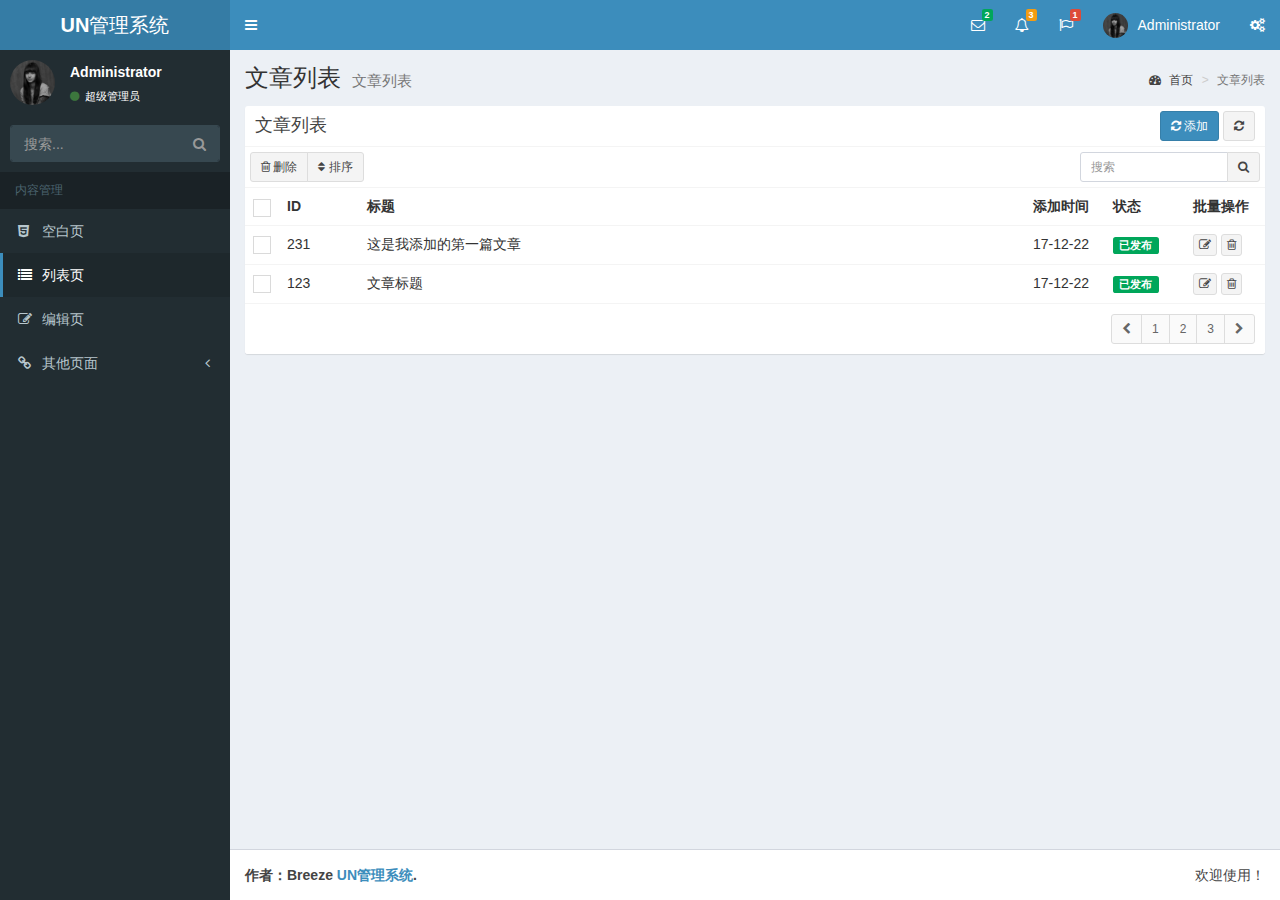
<file: list.html>
<!DOCTYPE html>
<html>

<head>
    <meta charset="utf-8">
    <meta http-equiv="X-UA-Compatible" content="IE=edge">
    <meta name="viewport" content="width=device-width, initial-scale=1">
    <title>UN管理系统</title>
    <link rel="stylesheet" href="static/bootstrap/css/bootstrap.min.css">
    <link rel="stylesheet" href="static/font-awesome/css/font-awesome.min.css">
    <link rel="stylesheet" href="static/ionicons/css/ionicons.min.css">
    <link rel="stylesheet" href="static/adminlte/css/AdminLTE.min.css">
    <link rel="stylesheet" href="static/adminlte/css/skins/skin-blue.css">
    <link rel="stylesheet" href="static/icheck/skins/all.css">
    <link rel="stylesheet" href="static/base.css">
</head>

<body class="hold-transition skin-blue sidebar-mini">
    <div class="wrapper">
        <!-- Main Header -->
        <header class="main-header">
            <!-- Logo -->
            <a href="index2.html" class="logo">
                <!-- mini logo for sidebar mini 50x50 pixels -->
                <span class="logo-mini"><b>管理</b>系统</span>
                <!-- logo for regular state and mobile devices -->
                <span class="logo-lg"><b>UN</b>管理系统</span>
            </a>
            <!-- Header Navbar -->
            <nav class="navbar navbar-static-top" role="navigation">
                <!-- Sidebar toggle button-->
                <a href="#" class="sidebar-toggle" data-toggle="push-menu" role="button">
	        <span class="sr-only">切换侧边栏</span>
	      </a>
                <!-- Navbar Right Menu -->
                <div class="navbar-custom-menu">
                    <ul class="nav navbar-nav">
                        <!-- Messages: style can be found in dropdown.less-->
                        <li class="dropdown messages-menu">
                            <!-- Menu toggle button -->
                            <a href="#" class="dropdown-toggle" data-toggle="dropdown">
	              <i class="fa fa-envelope-o"></i>
	              <span class="label label-success">2</span>
	            </a>
                            <ul class="dropdown-menu">
                                <li class="header">您有4条未读邮件</li>
                                <li>
                                    <!-- inner menu: contains the messages -->
                                    <ul class="menu">
                                        <li>
                                            <!-- start message -->
                                            <a href="#">
                                                <div class="pull-left">
                                                    <!-- User Image -->
                                                    <img src="static/adminlte/img/user3-128x128.jpg" class="img-circle" alt="User Image">
                                                </div>
                                                <!-- Message title and timestamp -->
                                                <h4>
	                        这是一封电子邮件
	                        <small><i class="fa fa-clock-o"></i> 5分钟前</small>
	                      </h4>
                                                <!-- The message -->
                                                <p>收到邮件请回复，谢谢！</p>
                                            </a>
                                        </li>
                                        <li>
                                            <!-- start message -->
                                            <a href="#">
                                                <div class="pull-left">
                                                    <!-- User Image -->
                                                    <img src="static/adminlte/img/user1-128x128.jpg" class="img-circle" alt="User Image">
                                                </div>
                                                <!-- Message title and timestamp -->
                                                <h4>
	                        你好，在吗
	                        <small><i class="fa fa-clock-o"></i> 6分钟前</small>
	                      </h4>
                                                <!-- The message -->
                                                <p>收到邮件请回复我，有重要事情。</p>
                                            </a>
                                        </li>
                                        <!-- end message -->
                                    </ul>
                                    <!-- /.menu -->
                                </li>
                                <li class="footer"><a href="#">查看所有</a></li>
                            </ul>
                        </li>
                        <!-- /.messages-menu -->
                        <!-- Notifications Menu -->
                        <li class="dropdown notifications-menu">
                            <!-- Menu toggle button -->
                            <a href="#" class="dropdown-toggle" data-toggle="dropdown">
	              <i class="fa fa-bell-o"></i>
	              <span class="label label-warning">3</span>
	            </a>
                            <ul class="dropdown-menu">
                                <li class="header">您有3条新的提示信息</li>
                                <li>
                                    <!-- Inner Menu: contains the notifications -->
                                    <ul class="menu">
                                        <li>
                                            <!-- start notification -->
                                            <a href="#">
	                      <i class="fa fa-users text-aqua"></i> 5个新注册的会员
	                    </a>
                                        </li>
                                        <li>
                                            <!-- start notification -->
                                            <a href="#">
	                      <i class="fa fa-users text-aqua"></i> 网站存在安全隐患
	                    </a>
                                        </li>
                                        <li>
                                            <!-- start notification -->
                                            <a href="#">
	                      <i class="fa fa-users text-aqua"></i> 请修改您的登录密码
	                    </a>
                                        </li>
                                        <!-- end notification -->
                                    </ul>
                                </li>
                                <li class="footer"><a href="#">查看所有</a></li>
                            </ul>
                        </li>
                        <!-- Tasks Menu -->
                        <li class="dropdown tasks-menu">
                            <!-- Menu Toggle Button -->
                            <a href="#" class="dropdown-toggle" data-toggle="dropdown">
	              <i class="fa fa-flag-o"></i>
	              <span class="label label-danger">1</span>
	            </a>
                            <ul class="dropdown-menu">
                                <li class="header">您还有1个任务没有完成</li>
                                <li>
                                    <!-- Inner menu: contains the tasks -->
                                    <ul class="menu">
                                        <li>
                                            <!-- Task item -->
                                            <a href="#">
                                                <!-- Task title and progress text -->
                                                <h3>
	                        设计网页模版
	                        <small class="pull-right">20%</small>
	                      </h3>
                                                <!-- The progress bar -->
                                                <div class="progress xs">
                                                    <!-- Change the css width attribute to simulate progress -->
                                                    <div class="progress-bar progress-bar-aqua" style="width: 20%" role="progressbar" aria-valuenow="20" aria-valuemin="0" aria-valuemax="100">
                                                        <span class="sr-only">20% 已完成</span>
                                                    </div>
                                                </div>
                                            </a>
                                        </li>
                                        <!-- end task item -->
                                    </ul>
                                </li>
                                <li class="footer">
                                    <a href="#">查看所有</a>
                                </li>
                            </ul>
                        </li>
                        <!-- User Account Menu -->
                        <li class="dropdown user user-menu">
                            <!-- Menu Toggle Button -->
                            <a href="#" class="dropdown-toggle" data-toggle="dropdown">
                                <!-- The user image in the navbar-->
                                <img src="static/adminlte/img/user4-128x128.jpg" class="user-image" alt="用户头像">
                                <!-- hidden-xs hides the username on small devices so only the image appears. -->
                                <span class="hidden-xs">Administrator</span>
                            </a>
                            <ul class="dropdown-menu">
                                <!-- The user image in the menu -->
                                <li class="user-header">
                                    <img src="static/adminlte/img/user4-128x128.jpg" class="img-circle" alt="User Image">
                                    <p>
                                        你好，Administrator - 超级管理员
                                        <small>负责网站的日常管理</small>
                                    </p>
                                </li>
                                <!-- Menu Body -->
                                <li class="user-body">
                                    <div class="row">
                                        <div class="col-xs-4 text-center">
                                            <a href="#">修改密码</a>
                                        </div>
                                        <div class="col-xs-4 text-center">
                                            <a href="#">系统设置</a>
                                        </div>
                                        <div class="col-xs-4 text-center">
                                            <a href="#">更新缓存</a>
                                        </div>
                                    </div>
                                    <!-- /.row -->
                                </li>
                                <!-- Menu Footer-->
                                <li class="user-footer">
                                    <div class="pull-left">
                                        <a href="#" class="btn btn-default btn-flat">修改信息</a>
                                    </div>
                                    <div class="pull-right">
                                        <a href="#" class="btn btn-default btn-flat">退出登录</a>
                                    </div>
                                </li>
                            </ul>
                        </li>
                        <!-- Control Sidebar Toggle Button -->
                        <li>
                            <a href="#" data-toggle="control-sidebar"><i class="fa fa-gears"></i></a>
                        </li>
                    </ul>
                </div>
            </nav>
        </header>
        <!-- Left side column. contains the logo and sidebar -->
        <aside class="main-sidebar">
            <!-- sidebar: style can be found in sidebar.less -->
            <section class="sidebar">
                <!-- Sidebar user panel (optional) -->
                <div class="user-panel">
                    <div class="pull-left image">
                        <img src="static/adminlte/img/user4-128x128.jpg" class="img-circle" alt="User Image">
                    </div>
                    <div class="pull-left info">
                        <p>Administrator</p>
                        <!-- Status -->
                        <a href="#"><i class="fa fa-circle text-success"></i> 超级管理员</a>
                    </div>
                </div>
                <!-- search form (Optional) -->
                <form action="#" method="get" class="sidebar-form">
                    <div class="input-group">
                        <input type="text" name="q" class="form-control" placeholder="搜索...">
                        <span class="input-group-btn">
	              <button type="submit" name="search" id="search-btn" class="btn btn-flat"><i class="fa fa-search"></i>
	              </button>
	            </span>
                    </div>
                </form>
                <!-- /.search form -->
                <!-- Sidebar Menu -->
                <ul class="sidebar-menu" data-widget="tree">
                    <li class="header">内容管理</li>
                    <!-- Optionally, you can add icons to the links -->
                    <li><a href="/"><i class="fa fa-html5"></i> <span>空白页</span></a></li>
                    <li class="active"><a href="list.html"><i class="fa fa-list"></i> <span>列表页</span></a></li>
                    <li><a href="edit.html"><i class="fa fa-edit"></i> <span>编辑页</span></a></li>
                    <li class="treeview">
                        <a href="#"><i class="fa fa-link"></i> <span>其他页面</span>
	            <span class="pull-right-container">
	                <i class="fa fa-angle-left pull-right"></i>
	            </span>
	          </a>
                        <ul class="treeview-menu">
                            <li><a href="login.html"><i class="fa fa-circle-o"></i> <span>管理员登录</span></a></li>
                            <li><a href="font.html"><i class="fa fa-circle-o"></i> <span>字体图标</span></a></li>
                        </ul>
                    </li>
                </ul>
                <!-- /.sidebar-menu -->
            </section>
            <!-- /.sidebar -->
        </aside>
        <!-- Content Wrapper. Contains page content -->
        <div class="content-wrapper">
            <!-- Content Header (Page header) -->
            <section class="content-header">
                <h1>
	        文章列表
	        <small>文章列表</small>
	      </h1>
                <ol class="breadcrumb">
                    <li><a href="/"><i class="fa fa-dashboard"></i> 首页</a></li>
                    <li class="active">文章列表</li>
                </ol>
            </section>
            <!-- Main content -->
            <section class="content container-fluid">
                <div class="box no-border-top">
                    <div class="box-header with-border">
                        <h3 class="box-title">文章列表</h3>
                        <div class="box-tools">
                            <button type="button" class="btn btn-primary btn-sm"><i class="fa fa-refresh"></i> 添加</button>
                            <button type="button" class="btn btn-default btn-sm"><i class="fa fa-refresh"></i></button>
                        </div>
                    </div>
                    <!-- /.box-header -->
                    <div class="box-body table-responsive no-padding">
                        <div class="box-controls">
                            <div class="btn-group">
                                <button type="button" class="btn btn-default btn-sm"><i class="fa fa-trash-o"></i> 删除</button>
                                <button type="button" class="btn btn-default btn-sm"><i class="fa fa-sort"></i> 排序</button>
                            </div>
                            <!-- /.btn-group -->
                            <div class="pull-right">
                                <div class="input-group input-group-sm" style="width: 180px">
                                    <input type="text" class="form-control" placeholder="搜索">
                                    <div class="input-group-btn">
                                        <button type="submit" class="btn btn-default"><i class="fa fa-search"></i></button>
                                    </div>
                                </div>
                                <!-- /.btn-group -->
                            </div>
                            <!-- /.pull-right -->
                        </div>
                        <table class="table table-hover" id="icheck-all">
                            <tbody>
                                <tr>
                                    <th width="34">
                                        <input type="checkbox">
                                    </th>
                                    <th width="80">ID</th>
                                    <th>标题</th>
                                    <th width="80">添加时间</th>
                                    <th width="80">状态</th>
                                    <th width="80">批量操作</th>
                                </tr>
                                <tr>
                                    <td>
                                        <input type="checkbox">
                                    </td>
                                    <td>231</td>
                                    <td>这是我添加的第一篇文章</td>
                                    <td>17-12-22</td>
                                    <td><span class="label label-success">已发布</span></td>
                                    <td>
                                        <button type="button" class="btn btn-default btn-xs"><i class="fa fa-edit"></i></button>
                                        <button type="button" class="btn btn-default btn-xs"><i class="fa fa-trash-o"></i></button>
                                    </td>
                                </tr>
                                <tr>
                                    <td>
                                        <input type="checkbox">
                                    </td>
                                    <td>123</td>
                                    <td>文章标题</td>
                                    <td>17-12-22</td>
                                    <td><span class="label label-success">已发布</span></td>
                                    <td>
                                        <button type="button" class="btn btn-default btn-xs"><i class="fa fa-edit"></i></button>
                                        <button type="button" class="btn btn-default btn-xs"><i class="fa fa-trash-o"></i></button>
                                    </td>
                                </tr>
                            </tbody>
                        </table>
                    </div>
                    <!-- /.box-body -->
                    <div class="box-footer">
                        <ul class="pagination pagination-sm no-margin pull-right">
                            <li><a href="#"><i class="fa fa-chevron-left"></i></a></li>
                            <li><a href="#">1</a></li>
                            <li><a href="#">2</a></li>
                            <li><a href="#">3</a></li>
                            <li><a href="#"><i class="fa fa-chevron-right"></i></a></li>
                        </ul>
                    </div>
                </div>
            </section>
            <!-- /.content -->
        </div>
        <!-- /.content-wrapper -->
        <!-- Main Footer -->
        <footer class="main-footer">
            <!-- To the right -->
            <div class="pull-right hidden-xs">
                欢迎使用！
            </div>
            <!-- Default to the left -->
            <strong>作者：Breeze <a href="#">UN管理系统</a>.</strong>
        </footer>
        <!-- Control Sidebar -->
        <aside class="control-sidebar control-sidebar-dark">
            <!-- Create the tabs -->
            <ul class="nav nav-tabs nav-justified control-sidebar-tabs">
                <li class="active"><a href="#control-sidebar-home-tab" data-toggle="tab"><i class="fa fa-home"></i></a></li>
                <li><a href="#control-sidebar-settings-tab" data-toggle="tab"><i class="fa fa-gears"></i></a></li>
            </ul>
            <!-- Tab panes -->
            <div class="tab-content">
                <!-- Home tab content -->
                <div class="tab-pane active" id="control-sidebar-home-tab">
                    <h3 class="control-sidebar-heading">最新活动</h3>
                    <ul class="control-sidebar-menu">
                        <li>
                            <a href="javascript:;">
	              <i class="menu-icon fa fa-birthday-cake bg-red"></i>

	              <div class="menu-info">
	                <h4 class="control-sidebar-subheading">User1的生日 </h4>

	                <p>2月1号，还有15天</p>
	              </div>
	            </a>
                        </li>
                    </ul>
                    <!-- /.control-sidebar-menu -->
                    <h3 class="control-sidebar-heading">任务进度</h3>
                    <ul class="control-sidebar-menu">
                        <li>
                            <a href="javascript:;">
                                <h4 class="control-sidebar-subheading">
	                自定义模板
	                <span class="pull-right-container">
	                    <span class="label label-danger pull-right">70%</span>
	                  </span>
	              </h4>
                                <div class="progress progress-xxs">
                                    <div class="progress-bar progress-bar-danger" style="width: 70%"></div>
                                </div>
                            </a>
                        </li>
                    </ul>
                    <!-- /.control-sidebar-menu -->
                </div>
                <!-- /.tab-pane -->
                <!-- Stats tab content -->
                <div class="tab-pane" id="control-sidebar-stats-tab">统计表</div>
                <!-- /.tab-pane -->
                <!-- Settings tab content -->
                <div class="tab-pane" id="control-sidebar-settings-tab">
                    <form method="post">
                        <h3 class="control-sidebar-heading">基本设置 </h3>
                        <div class="form-group">
                            <label class="control-sidebar-subheading">
                                面板
                                <input type="checkbox" class="pull-right" checked>
                            </label>
                            <p>
                                有关此基本设置选项的一些信息
                            </p>
                        </div>
                        <!-- /.form-group -->
                    </form>
                </div>
                <!-- /.tab-pane -->
            </div>
        </aside>
        <!-- /.control-sidebar -->
        <!-- Add the sidebar's background. This div must be placed
	  immediately after the control sidebar -->
        <div class="control-sidebar-bg"></div>
    </div>
    <script src="static/jquery/jquery.min.js"></script>
    <script src="static/bootstrap/js/bootstrap.min.js"></script>
    <script src="static/adminlte/js/adminlte.min.js"></script>
    <script src="static/icheck/icheck.min.js"></script>
    <script>
    $(function() {
        $('input').iCheck({
            checkboxClass: 'icheckbox_minimal-grey',
            radioClass: 'iradio_square-grey',
            increaseArea: '20%' /* optional */
        });

        $('#icheck-all tr th input[type="checkbox"]').on('ifChecked', function(event) {
            $('#icheck-all tr td input[type="checkbox"]').iCheck('check');
        });
        $('#icheck-all tr th input[type="checkbox"]').on('ifUnchecked', function(event) {
            $('#icheck-all tr td input[type="checkbox"]').iCheck('uncheck');
        });
    });
    </script>
</body>

</html>
</file>
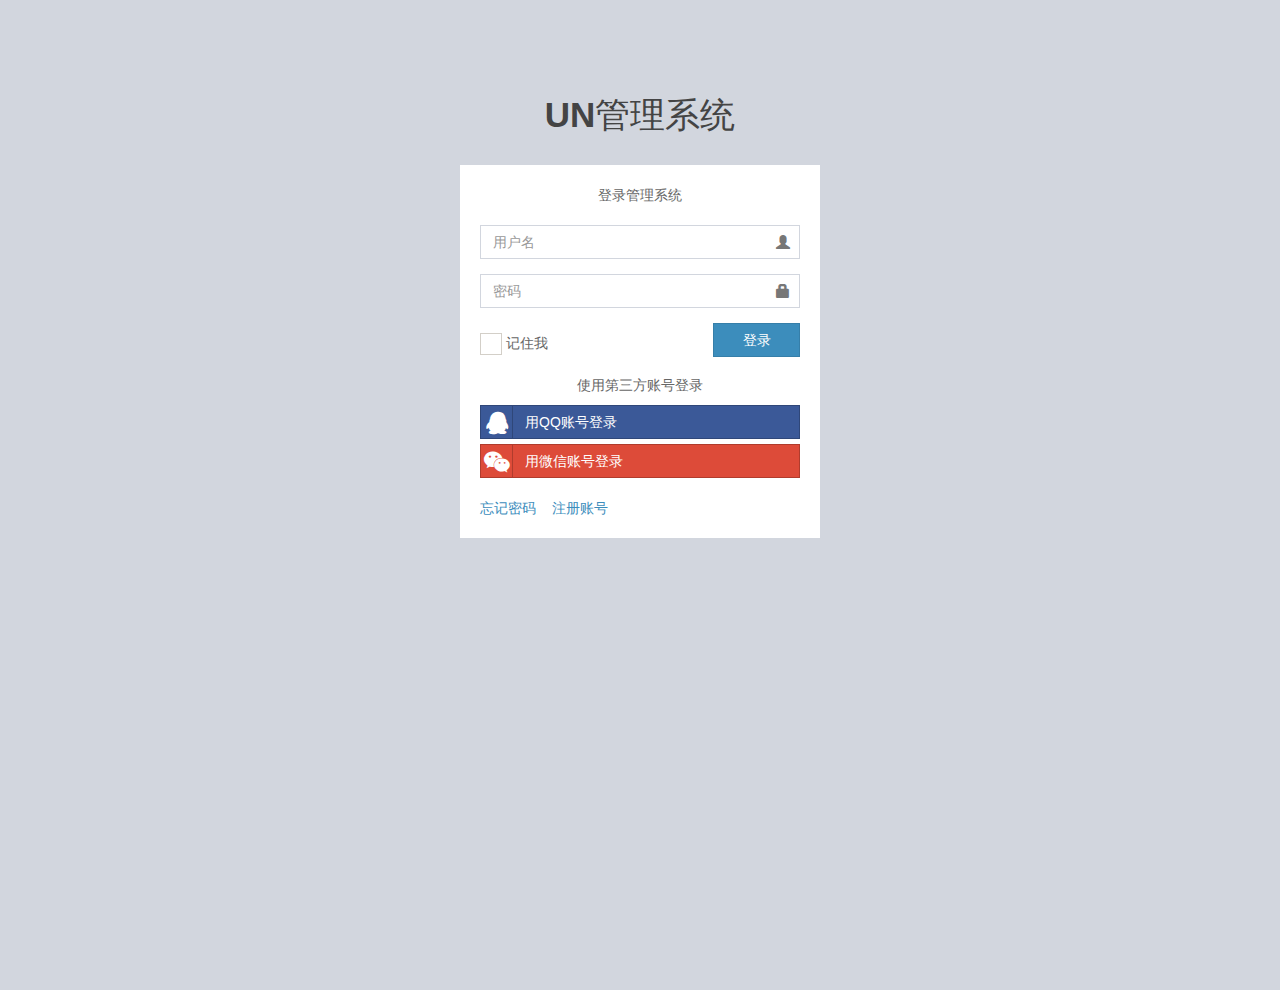
<file: login.html>
<!DOCTYPE html>
<html>
<head>
	<meta charset="utf-8">
	<meta http-equiv="X-UA-Compatible" content="IE=edge">
	<meta name="viewport" content="width=device-width, initial-scale=1">
	<title>UN管理系统</title>
	<link rel="stylesheet" href="static/bootstrap/css/bootstrap.min.css">
	<link rel="stylesheet" href="static/font-awesome/css/font-awesome.min.css">
	<link rel="stylesheet" href="static/ionicons/css/ionicons.min.css">
	<link rel="stylesheet" href="static/adminlte/css/AdminLTE.min.css">
	<link rel="stylesheet" href="static/icheck/skins/square/blue.css">
	<link rel="stylesheet" href="static/base.css">
</head>
<body class="hold-transition login-page">
	<div class="login-box">
	  <div class="login-logo">
	    <a href="#"><b>UN</b>管理系统</a>
	  </div>
	  <!-- /.login-logo -->
	  <div class="login-box-body">
	    <p class="login-box-msg">登录管理系统</p>

	    <form action="../../index.html" method="post">
	      <div class="form-group has-feedback">
	        <input type="username" class="form-control" placeholder="用户名">
	        <span class="glyphicon glyphicon-user form-control-feedback"></span>
	      </div>
	      <div class="form-group has-feedback">
	        <input type="password" class="form-control" placeholder="密码">
	        <span class="glyphicon glyphicon-lock form-control-feedback"></span>
	      </div>
	      <div class="row">
	        <div class="col-xs-8">
	          <div class="checkbox icheck">
	            <label>
	              <input type="checkbox"> 记住我
	            </label>
	          </div>
	        </div>
	        <!-- /.col -->
	        <div class="col-xs-4">
	          <button type="submit" class="btn btn-primary btn-block btn-flat">登录</button>
	        </div>
	        <!-- /.col -->
	      </div>
	    </form>

	    <div class="social-auth-links text-center">
	      <p>使用第三方账号登录</p>
	      <a href="#" class="btn btn-block btn-social btn-facebook btn-flat"><i class="fa fa-qq"></i> 用QQ账号登录</a>
	      <a href="#" class="btn btn-block btn-social btn-google btn-flat"><i class="fa fa-weixin"></i> 用微信账号登录</a>
	    </div>
	    <!-- /.social-auth-links -->
		<div class="login-other-link">
	    	<a href="#">忘记密码</a>
	    	<a href="#">注册账号</a>
    	</div>

	  </div>
	  <!-- /.login-box-body -->
	</div>

	<script src="static/jquery/jquery.min.js"></script>
	<script src="static/bootstrap/js/bootstrap.min.js"></script>
	<script src="static/icheck/icheck.min.js"></script>

	<script>
	  $(function () {
	    $('input').iCheck({
	      checkboxClass: 'icheckbox_square-blue',
	      radioClass: 'iradio_square-blue',
	      increaseArea: '20%' /* optional */
	    });
	  });
	</script>

</body>
</html>
</file>
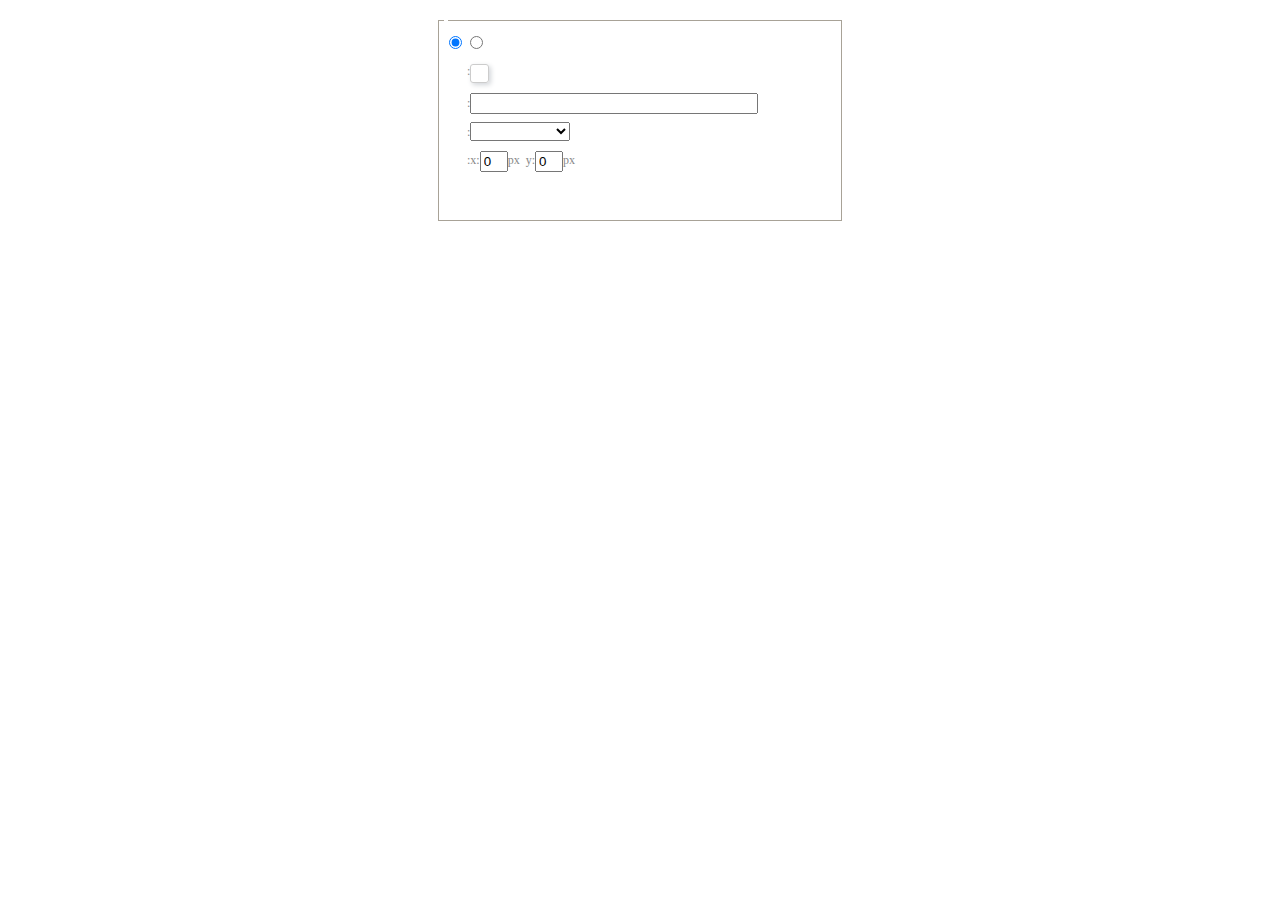
<file: static/ueditor/dialogs/background/background.html>
<!DOCTYPE HTML>
<html>
<head>
    <meta http-equiv="Content-Type" content="text/html;charset=utf-8"/>
    <script type="text/javascript" src="../internal.js"></script>
    <link rel="stylesheet" type="text/css" href="background.css">
</head>
<body>
    <div id="bg_container" class="wrapper">
        <div id="tabHeads" class="tabhead">
            <span class="focus" data-content-id="normal"><var id="lang_background_normal"></var></span>
            <span class="" data-content-id="imgManager"><var id="lang_background_local"></var></span>
        </div>
        <div id="tabBodys" class="tabbody">
            <div id="normal" class="panel focus">
                <fieldset class="bgarea">
                    <legend><var id="lang_background_set"></var></legend>
                    <div class="content">
                        <div>
                            <label><input id="nocolorRadio" class="iptradio" type="radio" name="t" value="none" checked="checked"><var id="lang_background_none"></var></label>
                            <label><input id="coloredRadio" class="iptradio" type="radio" name="t" value="color"><var id="lang_background_colored"></var></label>
                        </div>
                        <div class="wrapcolor pl">
                            <div class="color">
                                <var id="lang_background_color"></var>:
                            </div>
                            <div id="colorPicker"></div>
                            <div class="clear"></div>
                        </div>
                        <div class="wrapcolor pl">
                            <label><var id="lang_background_netimg"></var>:</label><input class="txt" type="text" id="url">
                        </div>
                        <div id="alignment" class="alignment">
                            <var id="lang_background_align"></var>:<select id="repeatType">
                                <option value="center"></option>
                                <option value="repeat-x"></option>
                                <option value="repeat-y"></option>
                                <option value="repeat"></option>
                                <option value="self"></option>
                            </select>
                        </div>
                        <div id="custom" >
                            <var id="lang_background_position"></var>:x:<input type="text" size="1" id="x" maxlength="4" value="0">px&nbsp;&nbsp;y:<input type="text" size="1" id="y" maxlength="4" value="0">px
                        </div>
                    </div>
                </fieldset>

            </div>
            <div id="imgManager" class="panel">
                <div id="imageList" style=""></div>
            </div>
        </div>
    </div>
    <script type="text/javascript" src="background.js"></script>
</body>
</html>
</file>
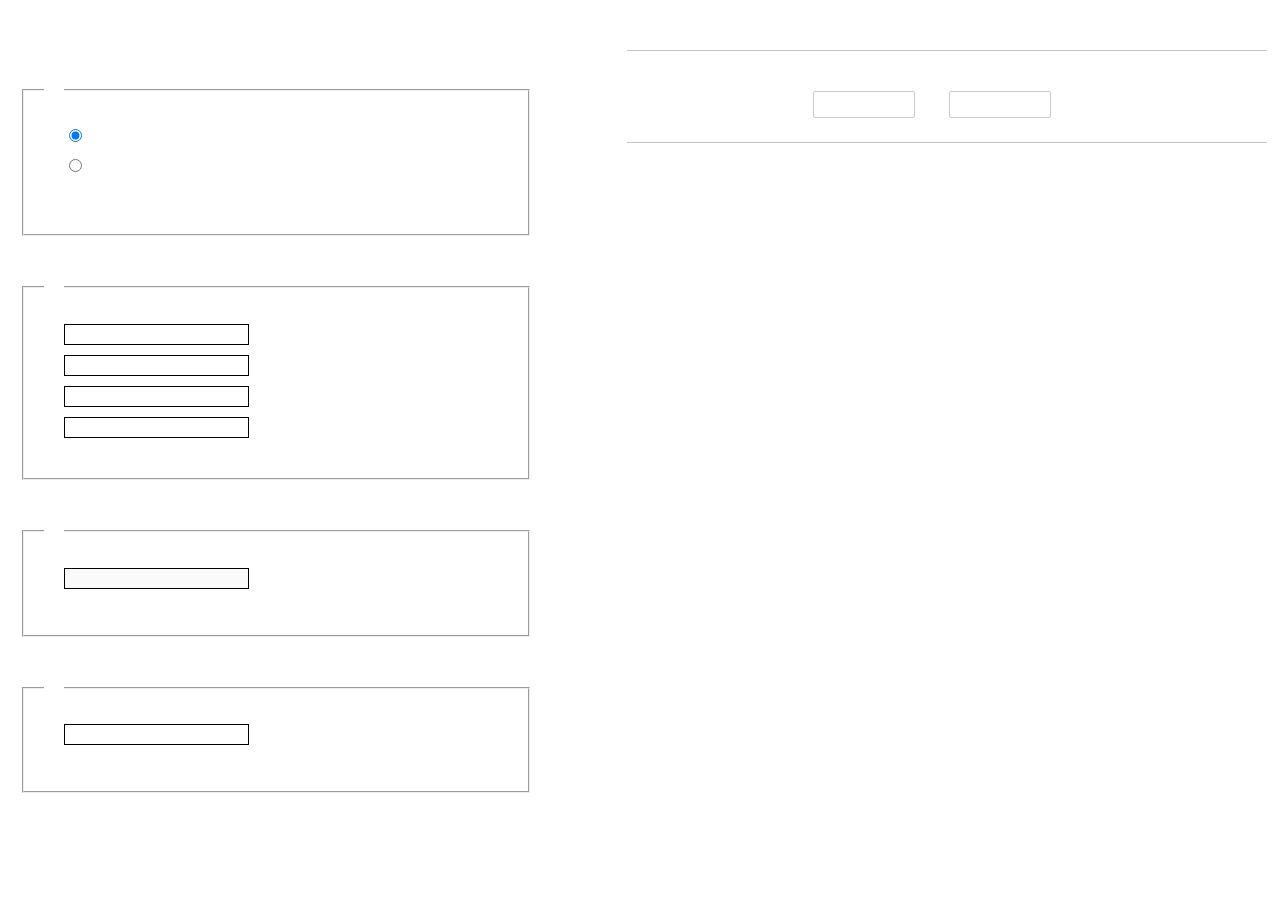
<file: static/ueditor/dialogs/charts/charts.html>
<!DOCTYPE html>
<html>
    <head>
        <title>chart</title>
        <meta chartset="utf-8">
        <link rel="stylesheet" type="text/css" href="charts.css">
        <script type="text/javascript" src="../internal.js"></script>
    </head>
    <body>
        <div class="main">
            <div class="table-view">
                <h3><var id="lang_data_source"></var></h3>
                <div id="tableContainer" class="table-container"></div>
                <h3><var id="lang_chart_format"></var></h3>
                <form name="data-form">
                    <div class="charts-format">
                        <fieldset>
                            <legend><var id="lang_data_align"></var></legend>
                            <div class="format-item-container">
                                <label>
                                    <input type="radio" class="format-ctrl not-pie-item" name="charts-format" value="1" checked="checked">
                                    <var id="lang_chart_align_same"></var>
                                </label>
                                <label>
                                    <input type="radio" class="format-ctrl not-pie-item" name="charts-format" value="-1">
                                    <var id="lang_chart_align_reverse"></var>
                                </label>
                                <br>
                            </div>
                        </fieldset>
                        <fieldset>
                            <legend><var id="lang_chart_title"></var></legend>
                            <div class="format-item-container">
                                <label>
                                    <var id="lang_chart_main_title"></var><input type="text" name="title" class="data-item">
                                </label>
                                <label>
                                    <var id="lang_chart_sub_title"></var><input type="text" name="sub-title" class="data-item not-pie-item">
                                </label>
                                <label>
                                    <var id="lang_chart_x_title"></var><input type="text" name="x-title" class="data-item not-pie-item">
                                </label>
                                <label>
                                    <var id="lang_chart_y_title"></var><input type="text" name="y-title" class="data-item not-pie-item">
                                </label>
                            </div>
                        </fieldset>
                        <fieldset>
                            <legend><var id="lang_chart_tip"></var></legend>
                            <div class="format-item-container">
                                <label>
                                    <var id="lang_cahrt_tip_prefix"></var>
                                    <input type="text" id="tipInput" name="tip" class="data-item" disabled="disabled">
                                </label>
                                <p><var id="lang_cahrt_tip_description"></var></p>
                            </div>
                        </fieldset>
                        <fieldset>
                            <legend><var id="lang_chart_data_unit"></var></legend>
                            <div class="format-item-container">
                                <label><var id="lang_chart_data_unit_title"></var><input type="text" name="unit" class="data-item"></label>
                                <p><var id="lang_chart_data_unit_description"></var></p>
                            </div>
                        </fieldset>
                    </div>
                </form>
            </div>
            <div class="charts-view">
                <div id="chartsContainer" class="charts-container"></div>
                <div id="chartsType" class="charts-type">
                    <h3><var id="lang_chart_type"></var></h3>
                    <div class="scroll-view">
                        <div class="scroll-container">
                            <div id="scrollBed" class="scroll-bed"></div>
                        </div>
                        <div id="buttonContainer" class="button-container">
                            <a href="#" data-title="prev"><var id="lang_prev_btn"></var></a>
                            <a href="#" data-title="next"><var id="lang_next_btn"></var></a>
                        </div>
                    </div>
                </div>
            </div>
        </div>
        <script src="../../third-party/jquery-1.10.2.min.js"></script>
        <script src="../../third-party/highcharts/highcharts.js"></script>
        <script src="chart.config.js"></script>
        <script src="charts.js"></script>
    </body>
</html>
</file>
<file: static/adminlte/css/skins/skin-blue.css>
/*
 * Skin: Blue
 * ----------
 */
.skin-blue .main-header .navbar {
  background-color: #3c8dbc;
}
.skin-blue .main-header .navbar .nav > li > a {
  color: #ffffff;
}
.skin-blue .main-header .navbar .nav > li > a:hover,
.skin-blue .main-header .navbar .nav > li > a:active,
.skin-blue .main-header .navbar .nav > li > a:focus,
.skin-blue .main-header .navbar .nav .open > a,
.skin-blue .main-header .navbar .nav .open > a:hover,
.skin-blue .main-header .navbar .nav .open > a:focus,
.skin-blue .main-header .navbar .nav > .active > a {
  background: rgba(0, 0, 0, 0.1);
  color: #f6f6f6;
}
.skin-blue .main-header .navbar .sidebar-toggle {
  color: #ffffff;
}
.skin-blue .main-header .navbar .sidebar-toggle:hover {
  color: #f6f6f6;
  background: rgba(0, 0, 0, 0.1);
}
.skin-blue .main-header .navbar .sidebar-toggle {
  color: #fff;
}
.skin-blue .main-header .navbar .sidebar-toggle:hover {
  background-color: #367fa9;
}
@media (max-width: 767px) {
  .skin-blue .main-header .navbar .dropdown-menu li.divider {
    background-color: rgba(255, 255, 255, 0.1);
  }
  .skin-blue .main-header .navbar .dropdown-menu li a {
    color: #fff;
  }
  .skin-blue .main-header .navbar .dropdown-menu li a:hover {
    background: #367fa9;
  }
}
.skin-blue .main-header .logo {
  background-color: #367fa9;
  color: #ffffff;
  border-bottom: 0 solid transparent;
}
.skin-blue .main-header .logo:hover {
  background-color: #357ca5;
}
.skin-blue .main-header li.user-header {
  background-color: #3c8dbc;
}
.skin-blue .content-header {
  background: transparent;
}
.skin-blue .wrapper,
.skin-blue .main-sidebar,
.skin-blue .left-side {
  background-color: #222d32;
}
.skin-blue .user-panel > .info,
.skin-blue .user-panel > .info > a {
  color: #fff;
}
.skin-blue .sidebar-menu > li.header {
  color: #4b646f;
  background: #1a2226;
}
.skin-blue .sidebar-menu > li > a {
  border-left: 3px solid transparent;
}
.skin-blue .sidebar-menu > li:hover > a,
.skin-blue .sidebar-menu > li.active > a,
.skin-blue .sidebar-menu > li.menu-open > a {
  color: #ffffff;
  background: #1e282c;
}
.skin-blue .sidebar-menu > li.active > a {
  border-left-color: #3c8dbc;
}
.skin-blue .sidebar-menu > li > .treeview-menu {
  margin: 0 1px;
  background: #2c3b41;
}
.skin-blue .sidebar a {
  color: #b8c7ce;
}
.skin-blue .sidebar a:hover {
  text-decoration: none;
}
.skin-blue .sidebar-menu .treeview-menu > li > a {
  color: #8aa4af;
}
.skin-blue .sidebar-menu .treeview-menu > li.active > a,
.skin-blue .sidebar-menu .treeview-menu > li > a:hover {
  color: #ffffff;
}
.skin-blue .sidebar-form {
  border-radius: 3px;
  border: 1px solid #374850;
  margin: 10px 10px;
}
.skin-blue .sidebar-form input[type="text"],
.skin-blue .sidebar-form .btn {
  box-shadow: none;
  background-color: #374850;
  border: 1px solid transparent;
  height: 35px;
}
.skin-blue .sidebar-form input[type="text"] {
  color: #666;
  border-top-left-radius: 2px;
  border-top-right-radius: 0;
  border-bottom-right-radius: 0;
  border-bottom-left-radius: 2px;
}
.skin-blue .sidebar-form input[type="text"]:focus,
.skin-blue .sidebar-form input[type="text"]:focus + .input-group-btn .btn {
  background-color: #fff;
  color: #666;
}
.skin-blue .sidebar-form input[type="text"]:focus + .input-group-btn .btn {
  border-left-color: #fff;
}
.skin-blue .sidebar-form .btn {
  color: #999;
  border-top-left-radius: 0;
  border-top-right-radius: 2px;
  border-bottom-right-radius: 2px;
  border-bottom-left-radius: 0;
}
.skin-blue.layout-top-nav .main-header > .logo {
  background-color: #3c8dbc;
  color: #ffffff;
  border-bottom: 0 solid transparent;
}
.skin-blue.layout-top-nav .main-header > .logo:hover {
  background-color: #3b8ab8;
}
</file>
<file: static/base.css>
/* 登录页链接设置 */

.login-other-link {
    margin-top: 20px;
}

.login-other-link a {
    margin-right: 12px;
}

/* 侧边导航二级列表图标 */

.sidebar-menu .treeview-menu .fa {
    transform: scale(0.5, 0.5);
    width: 15px;
}

/* 无边框面板 */

.box.no-border-top {
    border-top: 0;
    /* Adminlte的.box.box-solid类会影响到子元素边框的显示 */
}

/* 内容列表控制区域 */

.box-controls {
    padding: 5px;
}
</file>
<file: static/icheck/skins/all.css>
/* iCheck plugin skins
----------------------------------- */
@import url("minimal/_all.css");
/*
@import url("minimal/minimal.css");
@import url("minimal/red.css");
@import url("minimal/green.css");
@import url("minimal/blue.css");
@import url("minimal/aero.css");
@import url("minimal/grey.css");
@import url("minimal/orange.css");
@import url("minimal/yellow.css");
@import url("minimal/pink.css");
@import url("minimal/purple.css");
*/

@import url("square/_all.css");
/*
@import url("square/square.css");
@import url("square/red.css");
@import url("square/green.css");
@import url("square/blue.css");
@import url("square/aero.css");
@import url("square/grey.css");
@import url("square/orange.css");
@import url("square/yellow.css");
@import url("square/pink.css");
@import url("square/purple.css");
*/

@import url("flat/_all.css");
/*
@import url("flat/flat.css");
@import url("flat/red.css");
@import url("flat/green.css");
@import url("flat/blue.css");
@import url("flat/aero.css");
@import url("flat/grey.css");
@import url("flat/orange.css");
@import url("flat/yellow.css");
@import url("flat/pink.css");
@import url("flat/purple.css");
*/

@import url("line/_all.css");
/*
@import url("line/line.css");
@import url("line/red.css");
@import url("line/green.css");
@import url("line/blue.css");
@import url("line/aero.css");
@import url("line/grey.css");
@import url("line/orange.css");
@import url("line/yellow.css");
@import url("line/pink.css");
@import url("line/purple.css");
*/

@import url("polaris/polaris.css");

@import url("futurico/futurico.css");
</file>
<file: static/icheck/skins/square/blue.css>
/* iCheck plugin Square skin, blue
----------------------------------- */
.icheckbox_square-blue,
.iradio_square-blue {
    display: inline-block;
    *display: inline;
    vertical-align: middle;
    margin: 0;
    padding: 0;
    width: 22px;
    height: 22px;
    background: url(blue.png) no-repeat;
    border: none;
    cursor: pointer;
}

.icheckbox_square-blue {
    background-position: 0 0;
}
    .icheckbox_square-blue.hover {
        background-position: -24px 0;
    }
    .icheckbox_square-blue.checked {
        background-position: -48px 0;
    }
    .icheckbox_square-blue.disabled {
        background-position: -72px 0;
        cursor: default;
    }
    .icheckbox_square-blue.checked.disabled {
        background-position: -96px 0;
    }

.iradio_square-blue {
    background-position: -120px 0;
}
    .iradio_square-blue.hover {
        background-position: -144px 0;
    }
    .iradio_square-blue.checked {
        background-position: -168px 0;
    }
    .iradio_square-blue.disabled {
        background-position: -192px 0;
        cursor: default;
    }
    .iradio_square-blue.checked.disabled {
        background-position: -216px 0;
    }

/* HiDPI support */
@media (-o-min-device-pixel-ratio: 5/4), (-webkit-min-device-pixel-ratio: 1.25), (min-resolution: 120dpi), (min-resolution: 1.25dppx) {
    .icheckbox_square-blue,
    .iradio_square-blue {
        background-image: url(blue@2x.png);
        -webkit-background-size: 240px 24px;
        background-size: 240px 24px;
    }
}
</file>
<file: static/ueditor/dialogs/background/background.css>
.wrapper{ width: 424px;margin: 10px auto; zoom:1;position: relative}
.tabbody{height:225px;}
.tabbody .panel { position: absolute;width:100%; height:100%;background: #fff; display: none;}
.tabbody .focus { display: block;}

body{font-size: 12px;color: #888;overflow: hidden;}
input,label{vertical-align:middle}
.clear{clear: both;}
.pl{padding-left: 18px;padding-left: 23px\9;}

#imageList {width: 420px;height: 215px;margin-top: 10px;overflow: hidden;overflow-y: auto;}
#imageList div {float: left;width: 100px;height: 95px;margin: 5px 10px;}
#imageList img {cursor: pointer;border: 2px solid white;}

.bgarea{margin: 10px;padding: 5px;height: 84%;border: 1px solid #A8A297;}
.content div{margin: 10px 0 10px 5px;}
.content .iptradio{margin: 0px 5px 5px 0px;}
.txt{width:280px;}

.wrapcolor{height: 19px;}
div.color{float: left;margin: 0;}
#colorPicker{width: 17px;height: 17px;border: 1px solid #CCC;display: inline-block;border-radius: 3px;box-shadow: 2px 2px 5px #D3D6DA;margin: 0;float: left;}
div.alignment,#custom{margin-left: 23px;margin-left: 28px\9;}
#custom input{height: 15px;min-height: 15px;width:20px;}
#repeatType{width:100px;}


/* 图片管理样式 */
#imgManager {
    width: 100%;
    height: 225px;
}
#imgManager #imageList{
    width: 100%;
    overflow-x: hidden;
    overflow-y: auto;
}
#imgManager ul {
    display: block;
    list-style: none;
    margin: 0;
    padding: 0;
}
#imgManager li {
    float: left;
    display: block;
    list-style: none;
    padding: 0;
    width: 113px;
    height: 113px;
    margin: 9px 0 0 19px;
    background-color: #eee;
    overflow: hidden;
    cursor: pointer;
    position: relative;
}
#imgManager li.clearFloat {
    float: none;
    clear: both;
    display: block;
    width:0;
    height:0;
    margin: 0;
    padding: 0;
}
#imgManager li img {
    cursor: pointer;
}
#imgManager li .icon {
    cursor: pointer;
    width: 113px;
    height: 113px;
    position: absolute;
    top: 0;
    left: 0;
    z-index: 2;
    border: 0;
    background-repeat: no-repeat;
}
#imgManager li .icon:hover {
    width: 107px;
    height: 107px;
    border: 3px solid #1094fa;
}
#imgManager li.selected .icon {
    background-image: url(images/success.png);
    background-position: 75px 75px;
}
#imgManager li.selected .icon:hover {
    width: 107px;
    height: 107px;
    border: 3px solid #1094fa;
    background-position: 72px 72px;
}
</file>
<file: static/ueditor/dialogs/charts/charts.css>
html, body {
    width: 100%;
    height: 100%;
    margin: 0;
    padding: 0;
    overflow-x: hidden;
}

.main {
    width: 100%;
    overflow: hidden;
}

.table-view {
    height: 100%;
    float: left;
    margin: 20px;
    width: 40%;
}

.table-view .table-container {
    width: 100%;
    margin-bottom: 50px;
    overflow: scroll;
}

.table-view th {
    padding: 5px 10px;
    background-color: #F7F7F7;
}

.table-view td {
    width: 50px;
    text-align: center;
    padding:0;
}

.table-container input {
    width: 40px;
    padding: 5px;
    border: none;
    outline: none;
}

.table-view caption {
    font-size: 18px;
    text-align: left;
}

.charts-view {
    /*margin-left: 49%!important;*/
    width: 50%;
    margin-left: 49%;
    height: 400px;
}

.charts-container {
    border-left: 1px solid #c3c3c3;
}

.charts-format fieldset {
    padding-left: 20px;
    margin-bottom: 50px;
}

.charts-format legend {
    padding-left: 10px;
    padding-right: 10px;
}

.format-item-container {
    padding: 20px;
}

.format-item-container label {
    display: block;
    margin: 10px 0;
}

.charts-format .data-item {
    border: 1px solid black;
    outline: none;
    padding: 2px 3px;
}

/* 图表类型 */

.charts-type {
    margin-top: 50px;
    height: 300px;
}

.scroll-view {
    border: 1px solid #c3c3c3;
    border-left: none;
    border-right: none;
    overflow: hidden;
}

.scroll-container {
    margin: 20px;
    width: 100%;
    overflow: hidden;
}

.scroll-bed {
    width: 10000px;
    _margin-top: 20px;
    -webkit-transition: margin-left .5s ease;
    -moz-transition: margin-left .5s ease;
    transition: margin-left .5s ease;
}

.view-box {
    display: inline-block;
    *display: inline;
    *zoom: 1;
    margin-right: 20px;
    border: 2px solid white;
    line-height: 0;
    overflow: hidden;
    cursor: pointer;
}

.view-box img {
    border: 1px solid #cecece;
}

.view-box.selected {
    border-color: #7274A7;
}

.button-container {
    margin-bottom: 20px;
    text-align: center;
}

.button-container a {
    display: inline-block;
    width: 100px;
    height: 25px;
    line-height: 25px;
    border: 1px solid #c2ccd1;
    margin-right: 30px;
    text-decoration: none;
    color: black;
    -webkit-border-radius: 2px;
    -moz-border-radius: 2px;
    border-radius: 2px;
}

.button-container a:HOVER {
    background: #fcfcfc;
}

.button-container a:ACTIVE {
    border-top-color: #c2ccd1;
    box-shadow:inset 0 5px 4px -4px rgba(49, 49, 64, 0.1);
}

.edui-charts-not-data {
    height: 100px;
    line-height: 100px;
    text-align: center;
}
</file>
<file: static/icheck/demo/css/custom.css>
@import url("normalize.css");
@font-face{font-family:'MontserratRegular';src:url("./montserrat-regular.eot");src:url("./montserrat-regular.eot?#iefix") format('embedded-opentype'),url("./montserrat-regular.woff") format('woff'),url("./montserrat-regular.ttf") format('truetype'),url("./montserrat-regular.svg#MontserratRegular") format('svg');font-style:normal;font-weight:normal}
@font-face{font-family:'MontserratBold';src:url("./montserrat-bold.eot");src:url("./montserrat-bold.eot?#iefix") format('embedded-opentype'),url("./montserrat-bold.woff") format('woff'),url("./montserrat-bold.ttf") format('truetype'),url("./montserrat-bold.svg#MontserratBold") format('svg');font-style:normal;font-weight:bold}
html,body{height:100%}
body{font:14px/20px 'MontserratRegular',Helvetica,Arial,sans-serif;color:#222;background:#ebe7df url("[data-uri]") repeat-x;*background-image:url("ie/header-line.png")}
a{color:#222;text-decoration:none;border-bottom:1px solid #bbb;}
a:hover{color:#000}
a,.self{-webkit-transition:color .1s;-moz-transition:color .1s;-ms-transition:color .1s;-o-transition:color .1s;transition:color .1s}
.self{color:#333;border-bottom:1px dotted #aaa;cursor:pointer;}
.self:hover{color:#000}
strong{font-family:'MontserratBold',Helvetica,Arial,sans-serif;font-weight:700}
p{margin:0 0 8px}
label{cursor:pointer}
h1,h2,h3,h4{margin:0;font:bold 20px/60px 'MontserratBold',Helvetica,Arial,sans-serif}
h2{height:60px;text-align:center;text-transform:uppercase}
h4{font-size:18px;line-height:24px}
ul{margin:0;padding:0;list-style:none}
table{width:100%;margin-bottom:21px}
th,td{padding:11px 20px 12px;vertical-align:top;font-weight:normal;text-align:left;border-bottom:2px solid #e7e5e0;}
thead th,thead td{background:#f3f2ef}
th{white-space:nowrap}
td{width:100%}
.focus{outline:1px dotted rgba(0,0,0,0.5) !important}
.clear{position:relative;*zoom:1;}
.clear:before,.clear:after{content:'';display:table;clear:both}
.layout{width:930px;margin:0 auto;padding:0 15px}
.header{padding:115px 0 73px;color:#fff;text-align:center;}
.header h1,.header strong{letter-spacing:-1px;text-transform:uppercase}
.header h1{padding-bottom:23px;font-size:22px;line-height:28px}
.header h3{position:relative;padding:35px 0 17px;font-size:120px;line-height:140px;letter-spacing:-5px;}
.header h3 span{font-size:30px;line-height:40px;letter-spacing:0;margin-left:-10px;vertical-align:baseline;}
.header h3:before{content:'';display:inline-block;width:72px;height:64px;margin-right:32px;vertical-align:middle;background:url("icheck.png")}
.header h3:after{content:'';position:absolute;top:0;left:50%;width:100px;margin-left:-50px;border-top:3px solid #fff}
.header strong{font:24px/30px 'MontserratRegular',Helvetica,Arial,sans-serif;}
.header strong a{color:#fff;border-bottom-color:#fff}
.features{position:relative;font-size:16px;color:#555;background:#fff;}
.features .self{color:#555;border-bottom-color:#bbb;}
.features .self:hover{color:#222}
.features .arrows{top:0}
.features:hover .arrows .bottom{left:0}
.features h2{color:#fff;background:#2489c5}
.features ul{padding:44px 60px 36px}
.features li{padding:0 0 9px 36px;background:url("[data-uri]") 0 1px no-repeat;*background-image:url("ie/icon-star.png");}
.features li.offset{margin-top:20px}
.mark{padding:0 2px;color:#777;background:#e7e5e0;}
.skin-polaris .mark{background:#232830}
.skin-futurico .mark{background:#25262a}
.social{height:60px;margin-bottom:60px;padding:0 60px;font-size:16px;color:#555;background:#f5f3ef;}
.social a{color:#777;border-bottom-color:#ccc;}
.social a:hover{color:#444}
.social .left{float:left;padding-top:19px;}
.social .left li{float:left;padding-right:30px;}
.social .left li a{position:relative}
.social .right{float:right;padding-top:20px;}
.social .right li{float:right;padding-left:10px}
.social .right.local{padding-top:19px;}
.social .right.local li{padding-left:30px;font-size:14px}
.demo-holder{margin-bottom:97px}
.demo-title{padding-bottom:36px;font-size:26px;letter-spacing:-1px}
.demo{position:relative;}
.demo:hover .arrows .top,.demo:hover .arrows .bottom{left:0}
.demo-list{position:relative;margin-right:360px;padding:33px 57px 17px;color:#555;background:#fff;border:3px solid #ddd8ce;}
.demo-list ul{float:right;white-space:nowrap;}
.demo-list ul:first-child{float:left}
.demo-list ul li{position:relative;padding:0 0 18px 42px}
.demo-list ul input{position:absolute;top:4px;left:0}
.demo-list ul .icheckbox_square-blue,.demo-list ul .iradio_square-blue{position:absolute;top:-1px;left:0}
.demo-list ul span{color:#bbb}
.demo-methods{padding:21px 360px 0 0;}
.demo-methods .mark{background:#d3cfc6}
.demo-methods dt{position:relative;padding:17px 150px 18px 0;font:16px/24px 'MontserratRegular',Helvetica,Arial,sans-serif;color:#444;border-bottom:3px solid #ddd8ce;}
.demo-methods dt .self{cursor:pointer;}
.demo-methods dt .self:hover{color:#222}
.demo-methods dt .code{position:absolute;right:0;bottom:18px;color:#777;}
.demo-methods dt .code .self:hover{color:#444}
.demo-methods dd{position:relative;display:none;margin:0;background:#fff;border:3px solid #ddd8ce;border-top:none;}
.demo-methods dd:before{content:'';position:absolute;top:-13px;left:0;width:0;height:0;border:5px solid transparent;border-bottom-color:#ddd8ce;border-left-color:#ddd8ce}
.demo-methods dd .markup{margin:0;color:#888;background:#f5f3ef;border:none;}
.demo-methods dd .markup .comment{color:#aaa}
.demo-callbacks{position:absolute;top:0;right:0;bottom:0;width:300px;color:#aaa;background:#232323;border:3px solid #ddd8ce;}
.demo-callbacks h2{color:#fff;background:#6a5a8c}
.demo-callbacks ul{position:absolute;top:60px;width:100%;bottom:0;overflow:auto;}
.demo-callbacks ul::-webkit-scrollbar{width:10px;background:none;}
.demo-callbacks ul::-webkit-scrollbar-track{background:none;border:none;}
.demo-callbacks ul::-webkit-scrollbar-track-piece:disabled{display:none !important;}
.demo-callbacks ul::-webkit-scrollbar-thumb{background:rgba(255,255,255,.25);border:none;}
.demo-callbacks ul::-webkit-scrollbar-thumb:hover{background:rgba(255,255,255,.3);}
.demo-callbacks ul li{margin-top:-1px;padding:13px 20px 15px;border-top:1px solid #2e2e2e;}
.demo-callbacks ul li span{color:#888}
.skins{position:relative;*zoom:1;}
.skins h2{position:absolute;top:-38px;right:0;left:0;font-size:24px;text-align:center}
.arrows{position:absolute;top:3px;left:-60px;width:60px;overflow:hidden;}
.arrows .top,.arrows .bottom{position:relative;left:60px;width:60px;height:60px;cursor:pointer;-webkit-transition:left .3s,background-color .2s;-moz-transition:left .3s,background-color .2s;-ms-transition:left .3s,background-color .2s;-o-transition:left .3s,background-color .2s;transition:left .3s,background-color .2s}
.arrows .top{background:#83b3be url("[data-uri]") 50% no-repeat;*background-image:url("ie/arrow-top.png");}
.arrows .top:hover{background-color:#6ba4b1}
.arrows .bottom{background:#e2b78d url("[data-uri]") 50% no-repeat;*background-image:url("ie/arrow-bottom.png");}
.arrows .bottom:hover{background-color:#dba571}
@media screen and (max-width:1049px){.arrows,.fork-me{display:none}
}.skin{position:relative;margin-bottom:40px;}
.skin:hover .arrows .top,.skin:hover .arrows .bottom{left:0}
.skin h3{position:relative;z-index:20;float:left;height:60px;padding:0 57px;line-height:58px;background:#fff;border:3px solid #ddd8ce;border-bottom:none;}
.skin h3:before{content:'';position:absolute;top:100%;left:0;width:100%;height:2px;margin-top:-1px;background:#fff}
.skin.skin-polaris h3{color:#cacdd1;background:#2c323c;}
.skin.skin-polaris h3:before{background:#2c323c}
.skin.skin-futurico h3{color:#c3c3c3;background:#2e3035;}
.skin.skin-futurico h3:before{background:#2e3035}
.skin dl{z-index:10;width:100%;margin:0}
.skin dt{position:relative;top:-53px;right:-3px;float:right;height:47px;margin-right:-3px;padding:0 57px;line-height:47px;border:3px solid #ddd8ce;cursor:pointer;}
.skin dt:hover{background:#f0ede7;border-bottom:3px solid #ddd8ce}
.skin dt.selected{height:50px;background:#fff;border-bottom:none;cursor:default;}
.skin dt.selected:before{content:'';position:absolute;top:100%;left:0;width:100%;height:2px;margin-top:-1px;background:#fff}
.skin.skin-polaris dt{color:#cacdd1;background:#647083;}
.skin.skin-polaris dt:hover{background:#4a5361}
.skin.skin-polaris dt.selected{background:#2c323c;}
.skin.skin-polaris dt.selected:before{background:#2c323c}
.skin.skin-futurico dt{color:#c3c3c3;background:#676c77;}
.skin.skin-futurico dt:hover{background:#4b4e56}
.skin.skin-futurico dt.selected{background:#2e3035;}
.skin.skin-futurico dt.selected:before{background:#2e3035}
.skin dd{position:relative;display:none;float:left;width:100%;margin:-3px -100% 0 0;overflow:hidden;color:#444;background:#fff;border:3px solid #ddd8ce;}
.skin dd.selected{display:block}
.skin dd a{color:#444;}
.skin dd a:hover{color:#111}
.skin.skin-polaris dd{color:#7a828b;background:#2c323c;}
.skin.skin-polaris dd a{color:#7a828b;border-bottom-color:#4e596b;}
.skin.skin-polaris dd a:hover{color:#a2a7ae}
.skin.skin-futurico dd{color:#888;background:#2e3035;}
.skin.skin-futurico dd a{color:#888;border-bottom-color:#545861;}
.skin.skin-futurico dd a:hover{color:#aaa}
.skin-section{float:left;padding:42px 0 31px 57px;line-height:18px;}
.skin-section h4{padding-bottom:18px;}
.skin-polaris .skin-section h4{color:#959ba2}
.skin-futurico .skin-section h4{color:#a0a0a0}
.skin-section .list{float:left;padding-right:60px;}
.skin-section .list li{position:relative;padding-bottom:15px}
.skin-minimal .skin-section .list li{padding-left:38px}
.skin-square .skin-section .list li{padding-left:42px}
.skin-flat .skin-section .list li,.skin-line .skin-section label{padding-left:40px}
.skin-line .skin-section h4{padding-bottom:24px}
.skin-line .skin-section .list{padding-right:40px;}
.skin-line .skin-section .list li{padding-bottom:10px}
.skin-polaris .skin-section .list li{padding-left:37px}
.skin-futurico .skin-section .list li{padding-left:36px}
.icheckbox_minimal,.icheckbox_minimal-red,.icheckbox_minimal-green,.icheckbox_minimal-blue,.icheckbox_minimal-aero,.icheckbox_minimal-grey,.icheckbox_minimal-orange,.icheckbox_minimal-yellow,.icheckbox_minimal-pink,.icheckbox_minimal-purple,.iradio_minimal,.iradio_minimal-red,.iradio_minimal-green,.iradio_minimal-blue,.iradio_minimal-aero,.iradio_minimal-grey,.iradio_minimal-orange,.iradio_minimal-yellow,.iradio_minimal-pink,.iradio_minimal-purple{position:absolute;top:1px;left:0}
.skin input[type=checkbox],.skin input[type=radio]{position:absolute;top:2px;left:0}
.icheckbox_square,.icheckbox_square-red,.icheckbox_square-green,.icheckbox_square-blue,.icheckbox_square-aero,.icheckbox_square-grey,.icheckbox_square-orange,.icheckbox_square-yellow,.icheckbox_square-pink,.icheckbox_square-purple,.iradio_square,.iradio_square-red,.iradio_square-green,.iradio_square-blue,.iradio_square-aero,.iradio_square-grey,.iradio_square-orange,.iradio_square-yellow,.iradio_square-pink,.iradio_square-purple{position:absolute;top:-1px;left:0}
.icheckbox_flat,.icheckbox_flat-red,.icheckbox_flat-green,.icheckbox_flat-blue,.icheckbox_flat-aero,.icheckbox_flat-grey,.icheckbox_flat-orange,.icheckbox_flat-yellow,.icheckbox_flat-pink,.icheckbox_flat-purple,.iradio_flat,.iradio_flat-red,.iradio_flat-green,.iradio_flat-blue,.iradio_flat-aero,.iradio_flat-grey,.iradio_flat-orange,.iradio_flat-yellow,.iradio_flat-pink,.iradio_flat-purple{position:absolute;top:0;left:0}
.icheckbox_polaris,.iradio_polaris{position:absolute;top:-4px;left:-6px}
.icheckbox_futurico,.iradio_futurico{position:absolute;top:2px;left:0}
.skin-states{float:right;padding-right:57px;padding-left:0;}
.skin-states .state{cursor:default !important}
.skin-states .list{padding-right:0}
.skin-minimal .skin-states .list li{padding-left:71px}
.skin-square .skin-states .list li{padding-left:79px}
.skin-flat .skin-states .list li{padding-left:75px}
.skin-line .skin-states .list{padding-right:0}
.skin-polaris .skin-states .list li{padding-left:69px}
.skin-futurico .skin-states .list li{padding-left:67px}
.skin-states .iradio_minimal,.skin-states .iradio_minimal-red,.skin-states .iradio_minimal-green,.skin-states .iradio_minimal-blue,.skin-states .iradio_minimal-aero,.skin-states .iradio_minimal-grey,.skin-states .iradio_minimal-orange,.skin-states .iradio_minimal-yellow,.skin-states .iradio_minimal-pink,.skin-states .iradio_minimal-purple{left:33px}
.skin-states .iradio_square,.skin-states .iradio_square-red,.skin-states .iradio_square-green,.skin-states .iradio_square-blue,.skin-states .iradio_square-aero,.skin-states .iradio_square-grey,.skin-states .iradio_square-orange,.skin-states .iradio_square-yellow,.skin-states .iradio_square-pink,.skin-states .iradio_square-purple{left:37px}
.skin-states .iradio_flat,.skin-states .iradio_flat-red,.skin-states .iradio_flat-green,.skin-states .iradio_flat-blue,.skin-states .iradio_flat-aero,.skin-states .iradio_flat-grey,.skin-states .iradio_flat-orange,.skin-states .iradio_flat-yellow,.skin-states .iradio_flat-pink,.skin-states .iradio_flat-purple{left:35px}
.skin-states .iradio_polaris{left:26px}
.skin-states .iradio_futurico{left:31px}
.colors{clear:both;padding:24px 0 9px;}
.skin-line .colors{padding-top:28px}
.colors strong{float:left;line-height:20px;margin-right:20px}
.colors li{position:relative;float:left;width:16px;height:16px;margin:2px 1px 0 0;background:#000;cursor:pointer;filter:alpha(opacity=50);opacity:.5;-webkit-transition:opacity .2s;-moz-transition:opacity .2s;-ms-transition:opacity .2s;-o-transition:opacity .2s;transition:opacity .2s;}
.colors li:hover{filter:alpha(opacity=100);opacity:1}
.colors li.active{height:20px;margin-top:0;filter:alpha(opacity=75);opacity:.75}
.colors li.red{background:#d54e21}
.colors li.green{background:#78a300}
.colors li.blue{background:#0e76a8}
.colors li.aero{background:#9cc2cb}
.colors li.grey{background:#73716e}
.colors li.orange{background:#f70}
.colors li.yellow{background:#fc0}
.colors li.pink{background:#ff66b5}
.colors li.purple{background:#6a5a8c}
.skin-square .colors li.red{background:#e56c69}
.skin-square .colors li.green{background:#1b7e5a}
.skin-square .colors li.blue{background:#2489c5}
.skin-square .colors li.aero{background:#9cc2cb}
.skin-square .colors li.grey{background:#73716e}
.skin-square .colors li.yellow{background:#fc3}
.skin-square .colors li.pink{background:#a77a94}
.skin-square .colors li.purple{background:#6a5a8c}
.skin-square .colors li.orange{background:#f70}
.skin-flat .colors li.red{background:#ec7063}
.skin-flat .colors li.green{background:#1abc9c}
.skin-flat .colors li.blue{background:#3498db}
.skin-flat .colors li.grey{background:#95a5a6}
.skin-flat .colors li.orange{background:#f39c12}
.skin-flat .colors li.yellow{background:#f1c40f}
.skin-flat .colors li.pink{background:#af7ac5}
.skin-flat .colors li.purple{background:#8677a7}
.skin-line .colors li.yellow{background:#ffc414}
.skins-info{padding:13px 0 57px;font-size:16px;line-height:22px;text-align:center;}
.skins-info p{margin-bottom:17px}
.skins-info .skins-banner{margin:34px 0 3px;}
.skins-info .skins-banner a{display:block;width:728px;height:90px;margin:0 auto;overflow:hidden;text-indent:100%;white-space:nowrap;background:url(banner.jpg);-webkit-transition:opacity 0.4s ease;-moz-transition:opacity 0.4s ease;-o-transition:opacity 0.4s ease;transition:opacity 0.4s ease;border:none;}
.skins-info .skins-banner a:hover{opacity:.8;}
.skin-pre{padding:43px 60px 0}
.skin-usage{padding:19px 60px 8px;list-style:decimal outside;}
.skin-usage li{margin-bottom:23px}
.skin-usage .schemes{margin-bottom:-3px;padding:13px 0 0 20px;color:#888;}
.skin-usage .schemes ul{float:left;padding-right:60px}
.skin-usage .schemes li{margin:0;padding-bottom:3px}
.usage{position:relative;margin-bottom:80px;background:#fff;}
.usage a{border-bottom-color:#ddd}
.usage .self{border-bottom-color:#bbb}
.usage .arrows{top:0}
.usage:hover .arrows .top,.usage:hover .arrows .bottom{left:0}
.usage h2{color:#fff;background:#1f7f5c}
.usage h4{margin:26px 0 10px;}
.usage h4.indeterminate{margin-top:28px}
.usage p{margin-bottom:5px;}
.usage p.offset{margin-top:10px}
.usage p.callbacks-info{margin-bottom:19px}
.usage p.methods-info{margin-bottom:10px}
.usage p.methods-callback{margin-top:10px}
.usage p.issue-tracker{margin-top:31px}
.usage .markup{margin:9px 0 16px}
.usage .usage-inner{font-size:15px;line-height:23px;padding:41px 60px 39px}
.markup{margin:10px 0 18px;padding:8px 0 9px 17px;font:14px/20px 'MontserratRegular',Helvetica,Arial,sans-serif;color:#777;background:#e7e5e0;border-left:3px solid #d7d5cb;}
.markup .comment{color:#999;}
.markup .comment .self{color:#555;}
.markup .comment .self:hover{color:#333}
.skin-polaris .markup{background:#232830;border-left-color:#1f232a}
.skin-futurico .markup{background:#25262a;border-left-color:#202225}
.skin-polaris .markup .comment,.skin-futurico .markup .comment{color:#555}
.browsers{margin-bottom:74px;}
.browsers h2{margin-bottom:29px;font-size:24px}
.browsers-inner{padding:0 60px;font-size:15px;line-height:23px;}
.browsers-inner p{margin-bottom:15px}
.benefits{position:relative;margin-bottom:59px;color:#888;background:#232323;}
.benefits .arrows{top:0}
.benefits:hover .arrows .top,.benefits:hover .arrows .bottom{left:0}
.benefits h2{color:#fff;background:#6a5b8c}
.benefits a{color:#888;border-bottom-color:#444;}
.benefits a:hover{color:#aaa}
.benefits .mark{color:#777;background:#393939}
.benefits-inner{padding:41px 60px 29px;font-size:15px;line-height:23px;}
.benefits-inner p{margin-bottom:15px}
.benefits-inner ul{margin:-10px 0 15px}
.download{height:63px;text-align:center;}
.download a{display:block;height:60px;font-size:18px;line-height:58px;color:#fff;border-bottom:0 solid #e24f49;background:#e76b66;-webkit-transition:border-bottom .2s;-moz-transition:border-bottom .2s;-ms-transition:border-bottom .2s;-o-transition:border-bottom .2s;transition:border-bottom .2s;}
.download a:before{content:'';display:inline-block;width:26px;height:26px;margin-right:12px;background:url("[data-uri]");*background-image:url("ie/icon-options.png");vertical-align:middle}
.download a:hover{border-bottom-width:3px}
.license{color:#444;text-align:center;padding:30px 0 75px}
.footer{padding-top:28px;height:60px;color:#666;background:#e2dfd8;}
.footer ul{float:left;}
.footer ul li{float:left;padding:2px 10px 0 0}
.footer ul.local li{padding:0 30px 0 0}
.footer .code{float:right}
.footer a{color:#444;}
.footer a:hover{color:#222}
.footer-inner{width:930px;margin:0 auto;overflow:hidden}
.fork-me{position:fixed;*position:absolute;top:0;right:0;width:40px;height:40px;overflow:hidden;text-indent:100%;white-space:nowrap;background:#28545b url("[data-uri]") 50% no-repeat;*background-image:url("ie/icon-fork.png");}
.fork-me:hover{background-color:#1f7f5c}
.skin dt,.fork-me{-webkit-transition:background-color .2s;-moz-transition:background-color .2s;-ms-transition:background-color .2s;-o-transition:background-color .2s;transition:background-color .2s}
</file>
